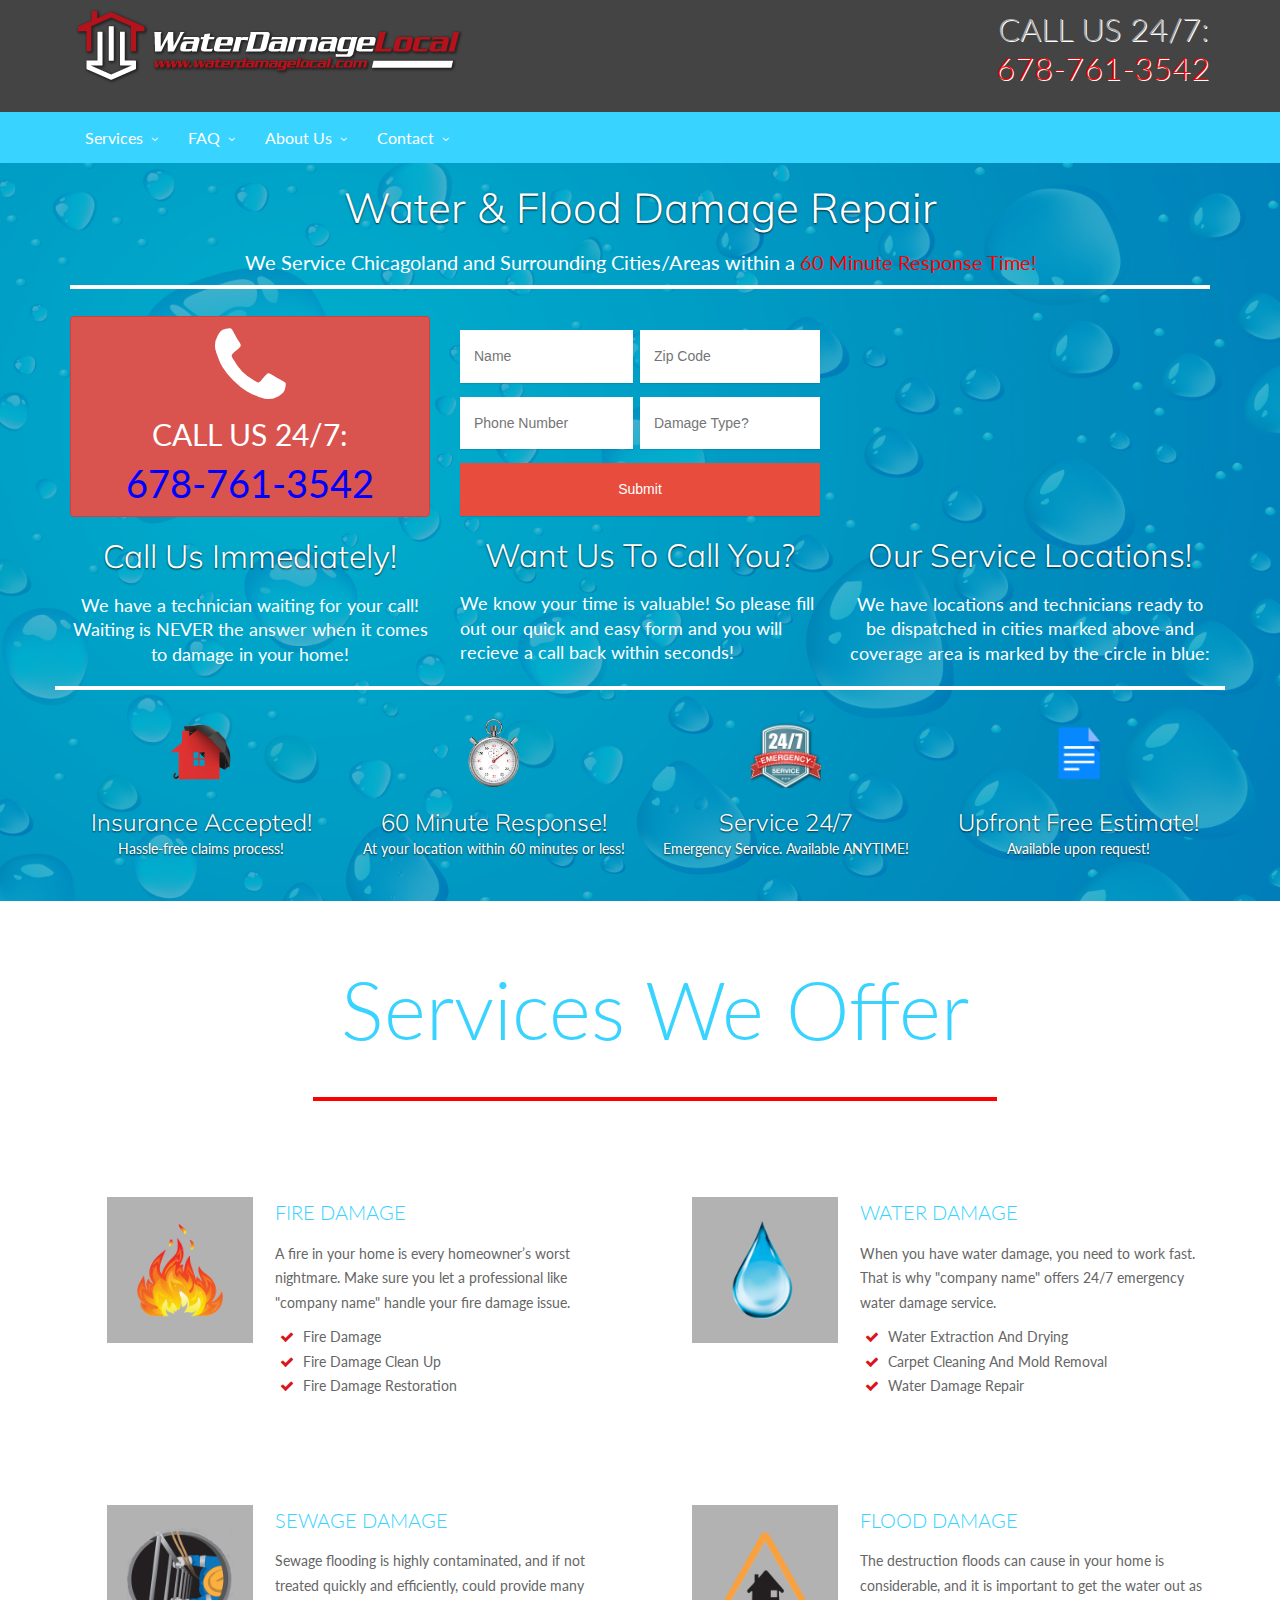
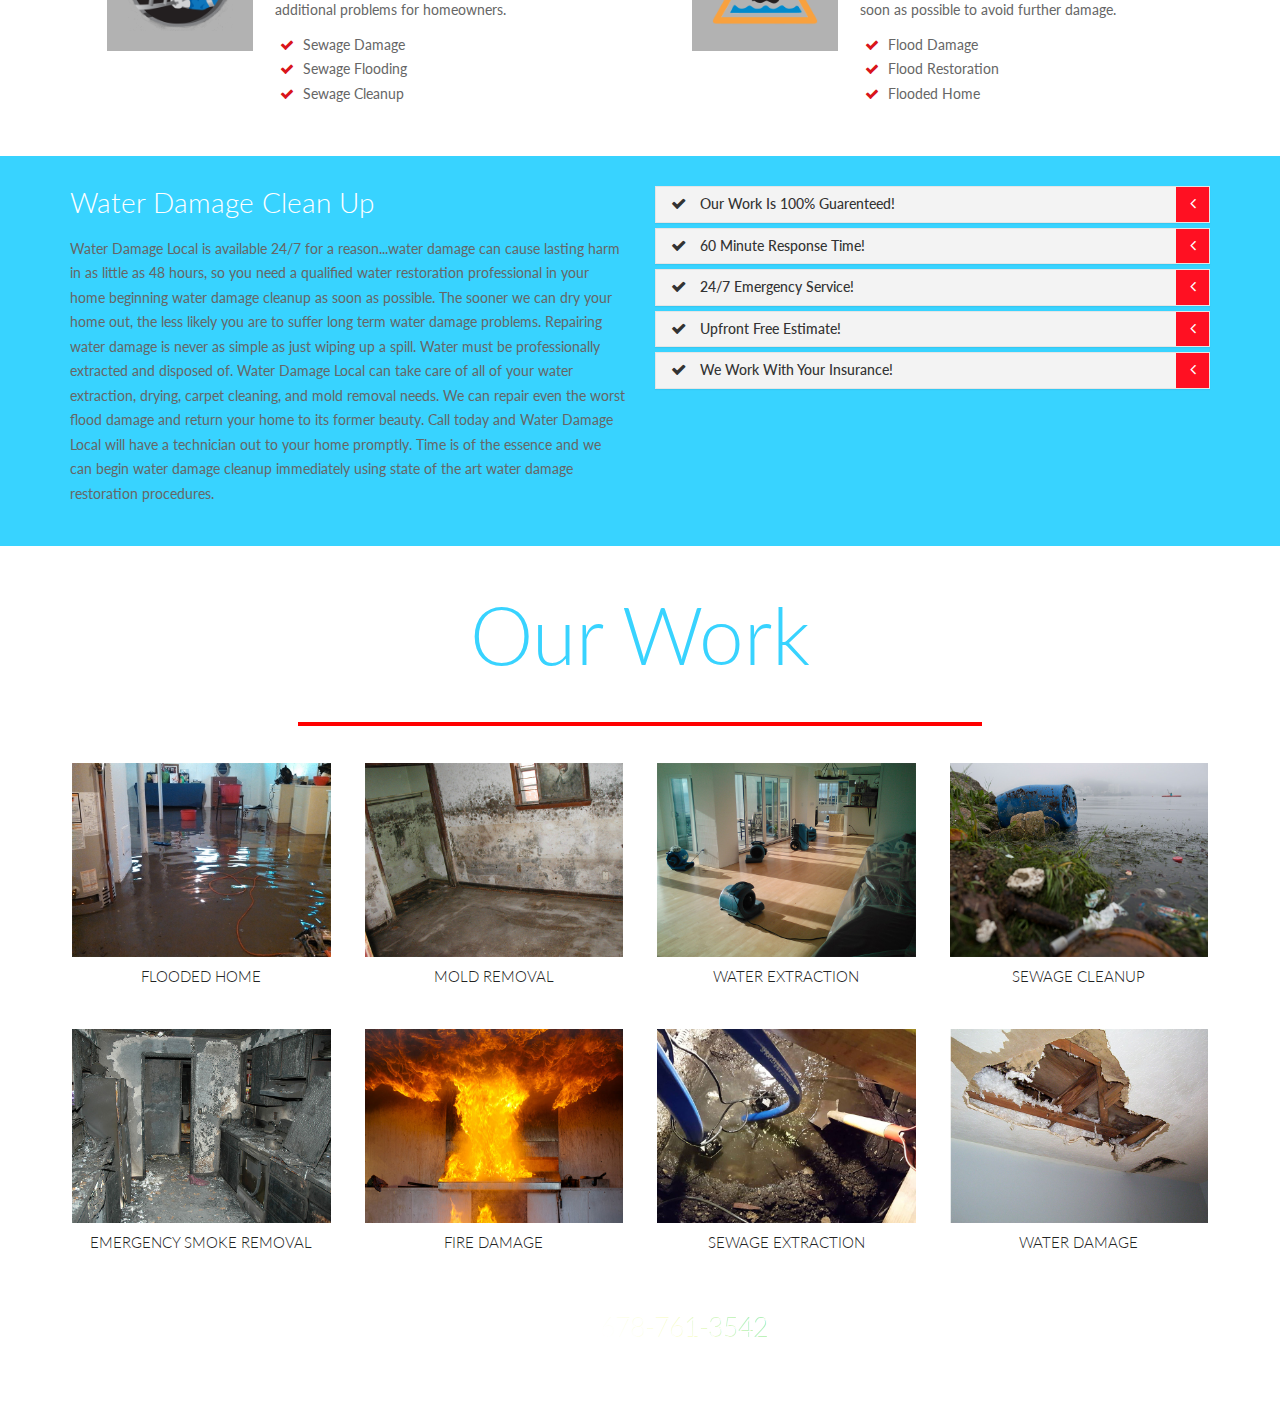
<file: index.html>
<!DOCTYPE html>
<html lang="en">

<head>
    <meta charset="UTF-8">
    <meta name="viewport" content="width=device-width, initial-scale=1">
    <meta name="viewport" content="width=device-width, initial-scale=1.0, minimum-scale=1.0, maximum-scale=1.0, user-scalable=no">

    <title>Water 911 Damage</title>

    <link rel="shortcut icon" href="assets/img/favicon.png" />

    <meta name="description" content="">

    <!-- CSS -->
    <link href="assets/css/preload.css" rel="stylesheet">

    <!-- Compiled in vendors.js -->
    <!--
    <link href="assets/css/bootstrap.min.css" rel="stylesheet">
    <link href="assets/css/bootstrap-switch.min.css" rel="stylesheet">
    <link href="assets/css/font-awesome.min.css" rel="stylesheet">
    <link href="assets/css/animate.min.css" rel="stylesheet">
    <link href="assets/css/slidebars.min.css" rel="stylesheet">
    <link href="assets/css/lightbox.css" rel="stylesheet">
    <link href="assets/css/jquery.bxslider.css" rel="stylesheet" />
    <link href="assets/css/buttons.css" rel="stylesheet">
    -->

    <link href="assets/css/vendors.css" rel="stylesheet">
    <link href="assets/css/syntaxhighlighter/shCore.css" rel="stylesheet" >

    <link href="assets/css/style-blue5.css" rel="stylesheet" title="default">
    <link href="assets/css/width-full.css" rel="stylesheet" title="default">

    <!-- <link href="assets/css/font-awesome/font-awesome.min.css" rel="stylesheet"> -->


    <!-- HTML5 shim and Respond.js IE8 support of HTML5 elements and media queries -->
    <!--[if lt IE 9]>
        <script src="assets/js/html5shiv.min.js"></script>
        <script src="assets/js/respond.min.js"></script>
    <![endif]-->
</head>

<header id="header-full-top" class="hidden-xs header-full-dark">
    <div class="container">
        <div class="header-full-title">
            <img src="assets/img/wdl.png" />
        </div>
        <nav class="top-nav">
            <h1 style="
              margin-top: 10px;
              margin-bottom: 0px;">
              CALL US 24/7:</h1>
            <h1 style="
              margin-top: 0px;
              margin-bottom: 0px;"
              class="phone-number-top">678-761-3542</h1>


            <div class="dropdown animated fadeInDown animation-delay-13">
                <div class="dropdown-menu dropdown-menu-right dropdown-search-box animated fadeInUp">
                    <form role="form">
                        <div class="input-group">
                            <input type="text" class="form-control" placeholder="Search...">
                            <span class="input-group-btn">
                                <button class="btn btn-ar btn-primary" type="button">Go!</button>
                            </span>
                        </div><!-- /input-group -->
                    </form>
                </div>
            </div> <!-- dropdown -->
        </nav>
    </div> <!-- container -->
</header> <!-- header-full -->



<nav class="navbar navbar-default navbar-header-full navbar-inverse yamm navbar-static-top" role="navigation" id="header">
    <div class="container">
        <!-- Brand and toggle get grouped for better mobile display -->
        <div class="navbar-header">
            <button type="button" class="navbar-toggle" data-toggle="collapse" data-target="#bs-example-navbar-collapse-1">
                <span class="sr-only">Toggle navigation</span>
                <i class="fa fa-bars"></i>
            </button>
            <img src="assets/img/wdl.png" id="ar-brand" style="padding-top: 0px; padding-bottom: 0px;" class="navbar-brand hidden-lg hidden-md hidden-sm navbar-inverse"></img>
        </div> <!-- navbar-header -->

        <!-- Collect the nav links, forms, and other content for toggling -->
        <div class="collapse navbar-collapse" id="bs-example-navbar-collapse-1">

            <ul class="nav navbar-nav">
                <li class="dropdown">
                    <a href="javascript:void(0);" class="dropdown-toggle" data-toggle="dropdown" data-hover="dropdown">Services</a>
                     <ul class="dropdown-menu dropdown-menu-left animated-2x animated fadeIn">
                        <li><a href="index.html">Option 1: Default</a></li>
                    </ul>
                </li>

                <li class="dropdown">
                    <a href="javascript:void(0);" class="dropdown-toggle" data-toggle="dropdown" data-hover="dropdown">FAQ</a>
                     <ul class="dropdown-menu dropdown-menu-left animated-2x animated fadeIn">
                        <li><a href="page_faq.html">Option 1: Default</a></li>
                    </ul>
                </li>

                <li class="dropdown">
                    <a href="javascript:void(0);" class="dropdown-toggle" data-toggle="dropdown" data-hover="dropdown">About Us</a>
                     <ul class="dropdown-menu dropdown-menu-left animated-2x animated fadeIn">
                        <li><a href="index.html">Option 1: Default</a></li>
                    </ul>
                </li>

                <li class="dropdown">
                    <a href="javascript:void(0);" class="dropdown-toggle" data-toggle="dropdown" data-hover="dropdown">Contact</a>
                     <ul class="dropdown-menu dropdown-menu-left animated-2x animated fadeIn">
                        <li><a href="index.html">Option 1: Default</a></li>
                    </ul>
                </li>

             </ul>
        </div><!-- navbar-collapse -->
    </div><!-- container -->
</nav>

<header id="header-full">
    <div class="wrap-primary">
        <div class="container">
            <h1 class="head-title animated bounceInDown animation-delay-2">Water &amp; Flood Damage Repair</h1>
            <p class="sub-title animated bounceInDown animation-delay-2">We Service Chicagoland and Surrounding Cities/Areas within a <span class="response-time">60 Minute Response Time!</span></p>
            <div class="separator animated bounceInDown animation-delay-2"></div>

          <div class="row">


            <div class="col-md-4 animated fadeInDown animation-delay-19 text-center">
              <!-- <h1 class="animated bounceInDown animation-delay-19">Call Us Immediately!</h1>
              <p class="contact-section animated bounceInDown animation-delay-19">We have a technician waiting for your call! Waiting is NEVER the answer when it comes to damage in your home!</p> -->
              <a href="tel:678-761-3542" class="button-phone btn btn-block btn-danger">
                <i class="fa fa-phone fa-3x"></i>
                <br />
                CALL US 24/7:
                <br />
                <span class="phone-number">678-761-3542</span>
              </a>
              <h1 class="animated bounceInDown animation-delay-19">Call Us Immediately!</h1>
              <p class="contact-section animated bounceInDown animation-delay-19">We have a technician waiting for your call! Waiting is NEVER the answer when it comes to damage in your home!</p>
            </div>

            <div class="col-md-4 animated fadeInDown animation-delay-19">
              <!-- <h1 class="animated bounceInDown animation-delay-19">Want Us To Call You?</h1>
              <p class="contact-section animated bounceInDown animation-delay-19">We know your time is valuable! So please fill out our quick and easy form and you will recieve a call back within seconds!</p> -->
              <form class="cf animated bounceInDown animation-delay-19" style="margin-top: 0px";>
                <div class="half left cf">
                  <input type="text" id="input-name" placeholder="Name">
                  <input type="email" id="input-email" placeholder="Phone Number">
                </div>
                <div class="half right cf">
                  <input type="text" id="input-subject" placeholder="Zip Code">
                  <input type="text" id="input-subject" placeholder="Damage Type?">
                </div>
                <input type="submit" value="Submit" id="input-submit">
              </form>
              <h1 class="animated bounceInDown animation-delay-19">Want Us To Call You?</h1>
              <p class="contact-section animated bounceInDown animation-delay-19">We know your time is valuable! So please fill out our quick and easy form and you will recieve a call back within seconds!</p>
            </div>

            <div class="col-md-4 animated fadeInDown animation-delay-19 text-center">
              <!-- <h1 class="animated bounceInDown animation-delay-19">Our Service Locations!</h1>
              <p class="contact-section animated bounceInDown animation-delay-19">We have locations and technicians ready to be dispatched in cities marked below and coverage area is marked by the circle in blue:</p> -->
              <!-- GOOGLE MAPS API -->
                <iframe src="https://www.google.com/maps/embed?pb=!1m14!1m12!1m3!1d7098.94326104394!2d78.0430654485247!3d27.172909818538997!2m3!1f0!2f0!3f0!3m2!1i1024!2i768!4f13.1!5e0!3m2!1sen!2s!4v1385710909804"
                  align="middle" width="400" height="200" frameborder="0" style="border:0">
                </iframe>
                <h1 class="animated bounceInDown animation-delay-19">Our Service Locations!</h1>
                <p class="contact-section animated bounceInDown animation-delay-19">We have locations and technicians ready to be dispatched in cities marked above and coverage area is marked by the circle in blue:</p>
            </div>
            <div class="separator new animated bounceInDown animation-delay-27"></div>
          </div>

            <div class="row header-full-icons text-center">
                <div class="col-sm-3 animated fadeInDown animation-delay-27">
                    <span><img class="choose-us" src="assets/img/home-insurance.png"></img></span>
                    <h3 style="
                    margin-bottom: 0px;">Insurance Accepted!</h3>
                    <p class="text-center">Hassle-free claims process!</p>
                </div>
                <div class="col-sm-3 animated fadeInDown animation-delay-27">
                    <span><img class="choose-us" src="assets/img/stopwatch.png"></img></span>
                    <h3 style="
                    margin-bottom: 0px;">60 Minute Response!</h3>
                    <p class="text-center">At your location within 60 minutes or less!</p>
                </div>
                <div class="col-sm-3 animated fadeInDown animation-delay-27">
                    <span><img class="choose-us" src="assets/img/emergency.png"></img></span>
                    <h3 style="
                    margin-bottom: 0px;">Service 24/7</h3>
                    <p class="text-center">Emergency Service. Available ANYTIME!</p>
                </div>
                <div class="col-sm-3 animated fadeInDown animation-delay-27">
                    <span><img class="choose-us" src="assets/img/quote.png"></img></span>
                    <h3 style="
                    margin-bottom: 0px;">Upfront Free Estimate!</h3>
                    <p class="text-center">Available upon request!</p>
                </div>
            </div>
        </div>
    </div>
</header>

    <div class="container">
      <!-- services -->
      <section id="services" class="section wow fadeInUp">
        <div class="container">

          <div class="section-heading">
            <div class="section-heading">
							<h2>Services We Offer</h2>
							<div class="separator-service"></div>
						</div>
          </div>

          <div class="row">
            <div class="col-md-6">
              <div class="services style3">
                <img src="assets/img/firedrop.png" class="service-icons"></img>
                <div class="content">
                  <h4>Fire Damage</h4>
                  <p>
                    A fire in your home is every homeowner’s worst nightmare. Make sure you let a professional like "company name" handle your fire damage issue.</p>
                  <ul>
                    <li> Fire Damage </li>
                    <li> Fire Damage Clean Up </li>
                    <li> Fire Damage Restoration </li>
                  </ul>
                </div>
              </div>
            </div>
            <div class="col-md-6">
              <div class="services style3">
                <img src="assets/img/waterdrop.png" class="service-icons"></img>
                <div class="content">
                  <h4>Water Damage</h4>
                  <p>When you have water damage, you need to work fast. That is why "company name" offers 24/7 emergency water damage service.</p>
                  <ul>
                    <li> Water Extraction And Drying </li>
                    <li> Carpet Cleaning And Mold Removal </li>
                    <li> Water Damage Repair </li>
                  </ul>
                </div>
              </div>
            </div>
          </div><!-- ./row -->

          <div class="row">
            <div class="col-md-6">
              <div class="services style3">
                <img src="assets/img/sewage.png" class="service-icons"></img>
                <div class="content">
                  <h4>Sewage Damage</h4>
                  <p> Sewage flooding is highly contaminated, and if not treated quickly and efficiently, could provide many additional problems for homeowners.</p>
                  <ul>
                    <li> Sewage Damage </li>
                    <li> Sewage Flooding </li>
                    <li> Sewage Cleanup </li>
                  </ul>
                </div>
              </div>
            </div>
            <div class="col-md-6">
              <div class="services style3">
                <img src="assets/img/flood.png" class="service-icons"></img>
                <div class="content">
                  <h4>Flood Damage</h4>
                  <p>The destruction floods can cause in your home is considerable, and it is important to get the water out as soon as possible to avoid further damage.</p>
                  <ul>
                    <li> Flood Damage </li>
                    <li> Flood Restoration </li>
                    <li> Flooded Home </li>
                  </ul>
                </div>
              </div>
            </div>
          </div><!-- ./row -->
        </div>
      </section>
      <!-- ./services -->
    </div>

    <section class="margin-bottom">
      <div class="container">
       <div class="row">
            <div class="col-md-6 wow fadeInRight">
                <h2 class="no-margin-top">Water Damage Clean Up</h2>
                <p>Water Damage Local is available 24/7 for a reason...water damage can cause lasting harm in as little as 48 hours, so you need a qualified water restoration professional in your home beginning water damage cleanup as soon as possible. The sooner we can dry your home out, the less likely you are to suffer long term water damage problems. Repairing water damage is never as simple as just wiping up a spill. Water must be professionally extracted and disposed of. Water Damage Local can take care of all of your water extraction, drying, carpet cleaning, and mold removal needs. We can repair even the worst flood damage and return your home to its former beauty. Call today and Water Damage Local will have a technician out to your home promptly. Time is of the essence and we can begin water damage cleanup immediately using state of the art water damage restoration procedures.</p>

            </div>
            <div class="col-md-6">
                <div class="panel-group" id="accordion">
                  <div class="panel panel-default wow fadeInUp">
                    <div class="panel-heading panel-heading-link">
                        <a data-toggle="collapse" data-parent="#accordion" href="#collapseOne" class="collapsed">
                          <i class="fa fa-check"></i>
                          Our Work Is 100% Guarenteed!
                        </a>
                    </div>
                    <div id="collapseOne" class="panel-collapse collapse">
                      <div class="panel-body">
                        <p>We guarentee our work for a full year! We want you to have the highest quality of work done, and that is why you should choose us!</p>
                      </div>
                    </div>
                  </div>
                  <div class="panel panel-default wow fadeInUp">
                    <div class="panel-heading panel-heading-link">
                        <a data-toggle="collapse" data-parent="#accordion" href="#collapseTwo" class="collapsed">
                          <i class="fa fa-check"></i>
                          60 Minute Response Time!
                        </a>
                    </div>
                    <div id="collapseTwo" class="panel-collapse collapse">
                      <div class="panel-body">
                        <p>At your door in 60 minutes or less! It's important to get started ASAP. Give us a call today!</p>
                      </div>
                    </div>
                  </div>
                  <div class="panel panel-default wow fadeInUp">
                    <div class="panel-heading panel-heading-link">
                        <a data-toggle="collapse" data-parent="#accordion" href="#collapseThree" class="collapsed">
                          <i class="fa fa-check"></i>
                          24/7 Emergency Service!
                        </a>
                    </div>
                    <div id="collapseThree" class="panel-collapse collapse">
                      <div class="panel-body">
                        <p>We are open 24 hours, 7 days a week! Water Damage emergencies are nothing to mess around with.</p>
                      </div>
                    </div>
                  </div>
                  <div class="panel panel-default wow fadeInUp">
                    <div class="panel-heading panel-heading-link">
                        <a data-toggle="collapse" data-parent="#accordion" href="#collapseFour" class="collapsed">
                          <i class="fa fa-check"></i>
                          Upfront Free Estimate!
                        </a>
                    </div>
                    <div id="collapseFour" class="panel-collapse collapse">
                      <div class="panel-body">
                        <p>Estimate available upon request! We take our work very serious and feel it's only right to give you the best service posible!</p>
                      </div>
                    </div>
                  </div>
                  <div class="panel panel-default wow fadeInUp">
                    <div class="panel-heading panel-heading-link">
                        <a data-toggle="collapse" data-parent="#accordion" href="#collapseFive" class="collapsed">
                          <i class="fa fa-check"></i>
                          We Work With Your Insurance!
                        </a>
                    </div>
                    <div id="collapseFive" class="panel-collapse collapse">
                      <div class="panel-body">
                        <p>We work with your insurance directly! Allowing you more time to do what you need to during a stressful time like a water damage emergency!</p>
                      </div>
                    </div>
                  </div>
                </div>
            </div>
       </div>
     </div>
   </section>


    <!-- gallery -->
		<section id="gallery" class="gallery-slider section">
			<div class="container">

				<div class="section-heading">
					<h2 class="gallery-header">Our Work</h2>
          <div class="separator-service"></div>
				</div>

				<div class="row">

					<div class="col-md-3 col-sm-6">
						<div class="image-box">
								<figure><img src="assets/img/floodedhome1.jpg" alt="image" class="img-responsive"></figure>
							<div class="caption">
								<a href="#" data-toggle="modal" data-target="#modal-popup"><h4>Flooded Home</h4></a>
							</div>
						</div>
					</div>
					<div class="col-md-3 col-sm-6">
						<div class="image-box">
								<figure><img src="assets/img/mold1.jpg" alt="image" class="img-responsive"></figure>
							<div class="caption">
								<a href="#" data-toggle="modal" data-target="#modal-popup"><h4>Mold Removal</h4></a>
							</div>
						</div>
					</div>
					<div class="col-md-3 col-sm-6">
						<div class="image-box">
								<figure><img src="assets/img/waterextraction.jpg" alt="image" class="img-responsive"></figure>
							<div class="caption">
								<a href="#" data-toggle="modal" data-target="#modal-popup"><h4>Water Extraction</h4></a>
							</div>
						</div>
					</div>
					<div class="col-md-3 col-sm-6">
						<div class="image-box">
								<figure><img src="assets/img/sewagecleanup.jpg" alt="image" class="img-responsive"></figure>
							<div class="caption">
								<a href="#" data-toggle="modal" data-target="#modal-popup"><h4>Sewage Cleanup</h4></a>
							</div>
						</div>
					</div>
				</div><!-- ./row -->

				<div class="row">
					<div class="col-md-3 col-sm-6">
						<div class="image-box">
								<figure><img src="assets/img/firedamage.jpg" alt="image" class="img-responsive"></figure>
							<div class="caption">
								<a href="#" data-toggle="modal" data-target="#modal-popup"><h4>Emergency Smoke Removal</h4></a>
							</div>
						</div>
					</div>
					<div class="col-md-3 col-sm-6">
						<div class="image-box">
								<figure><img src="assets/img/smoke.jpg" alt="image" class="img-responsive"></figure>
							<div class="caption">
								<a href="#" data-toggle="modal" data-target="#modal-popup"><h4>Fire Damage</h4></a>
							</div>
						</div>
					</div>
					<div class="col-md-3 col-sm-6">
						<div class="image-box">
								<figure><img src="assets/img/sewage-removal.jpg" alt="image" class="img-responsive"></figure>
							<div class="caption">
								<a href="#" data-toggle="modal" data-target="#modal-popup"><h4>Sewage Extraction</h4></a>
							</div>
						</div>
					</div>
					<div class="col-md-3 col-sm-6">
						<div class="image-box">
								<figure><img src="assets/img/waterdamage.jpg" alt="image" class="img-responsive"></figure>
							<div class="caption">
								<a href="#" data-toggle="modal" data-target="#modal-popup"><h4>Water Damage</h4></a>
							</div>
						</div>
					</div>
				</div><!-- ./row -->
		</section>

</div> <!-- boxed -->
</div> <!-- sb-site -->

<div class="banner-top">
  <div class="flex-banner">
    <span class="constellation"></span>
    <span class="title-text">
    <h3 class="wdl">Water Damage Local</h3>
    <h1 class="wdl-number">
      678-761-3542
    </h1>
    <h3 class="emergency-response">24/7 Water Damage Emergencies</h3>
    </span>
  </div>
</div>

<div class="banner-bottom">
<p class="copyright">
  COPYRIGHT © 2016 FLOOD911DAMAGE.COM. ALL RIGHTS RESERVED.
</p>
</div>

<!-- Scripts -->
<!-- Compiled in vendors.js -->
<!--
<script src="assets/js/jquery.min.js"></script>
<script src="assets/js/jquery.cookie.js"></script>
<script src="assets/js/imagesloaded.pkgd.min.js"></script>
<script src="assets/js/bootstrap.min.js"></script>
<script src="assets/js/bootstrap-switch.min.js"></script>
<script src="assets/js/wow.min.js"></script>
<script src="assets/js/slidebars.min.js"></script>
<script src="assets/js/jquery.bxslider.min.js"></script>
<script src="assets/js/holder.js"></script>
<script src="assets/js/buttons.js"></script>
<script src="assets/js/jquery.mixitup.min.js"></script>
<script src="assets/js/circles.min.js"></script>
<script src="assets/js/masonry.pkgd.min.js"></script>
<script src="assets/js/jquery.matchHeight-min.js"></script>
-->

<script src="assets/js/vendors.js"></script>

<!-- Syntaxhighlighter -->
<script src="assets/js/syntaxhighlighter/shCore.js"></script>
<script src="assets/js/syntaxhighlighter/shBrushXml.js"></script>
<script src="assets/js/syntaxhighlighter/shBrushJScript.js"></script>

<script src="assets/js/DropdownHover.js"></script>
<script src="assets/js/app.js"></script>
<script src="assets/js/holder.js"></script>
<script src="assets/js/home_full.js"></script>


</body>

</html>
</file>
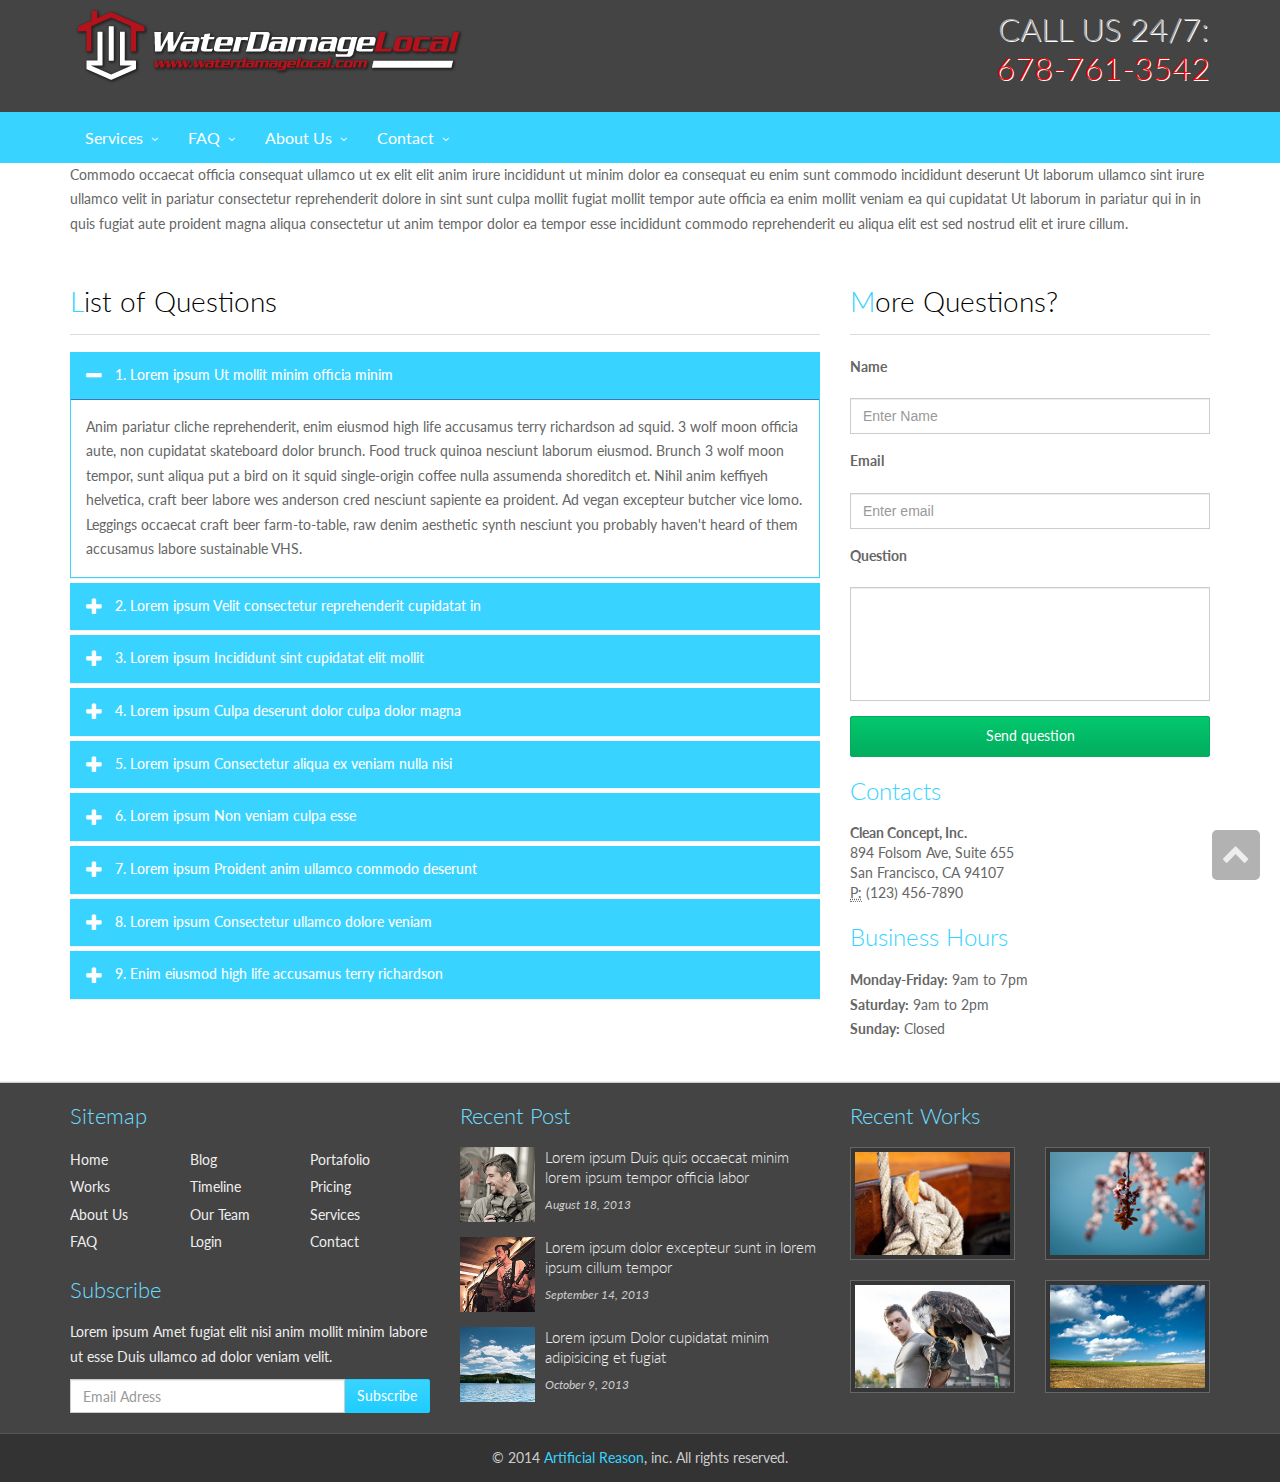
<file: page_faq.html>
<!DOCTYPE html>
<html lang="en">

<head>
    <meta charset="UTF-8">
    <meta name="viewport" content="width=device-width, initial-scale=1">
    <meta name="viewport" content="width=device-width, initial-scale=1.0, minimum-scale=1.0, maximum-scale=1.0, user-scalable=no">

    <title>Water 911 Damage</title>

    <link rel="shortcut icon" href="assets/img/favicon.png" />

    <meta name="description" content="">

    <!-- CSS -->
    <link href="assets/css/preload.css" rel="stylesheet">

    <!-- Compiled in vendors.js -->
    <!--
    <link href="assets/css/bootstrap.min.css" rel="stylesheet">
    <link href="assets/css/bootstrap-switch.min.css" rel="stylesheet">
    <link href="assets/css/font-awesome.min.css" rel="stylesheet">
    <link href="assets/css/animate.min.css" rel="stylesheet">
    <link href="assets/css/slidebars.min.css" rel="stylesheet">
    <link href="assets/css/lightbox.css" rel="stylesheet">
    <link href="assets/css/jquery.bxslider.css" rel="stylesheet" />
    <link href="assets/css/buttons.css" rel="stylesheet">
    -->

    <link href="assets/css/vendors.css" rel="stylesheet">
    <link href="assets/css/syntaxhighlighter/shCore.css" rel="stylesheet" >

    <link href="assets/css/style-blue5.css" rel="stylesheet" title="default">
    <link href="assets/css/width-full.css" rel="stylesheet" title="default">

    <!-- <link href="assets/css/font-awesome/font-awesome.min.css" rel="stylesheet"> -->


    <!-- HTML5 shim and Respond.js IE8 support of HTML5 elements and media queries -->
    <!--[if lt IE 9]>
        <script src="assets/js/html5shiv.min.js"></script>
        <script src="assets/js/respond.min.js"></script>
    <![endif]-->
</head>


<header id="header-full-top" class="hidden-xs header-full-dark">
    <div class="container">
        <div class="header-full-title">
            <img src="assets/img/wdl.png" />
        </div>
        <nav class="top-nav">
            <h1 style="
              margin-top: 10px;
              margin-bottom: 0px;">
              CALL US 24/7:</h1>
            <h1 style="
              margin-top: 0px;
              margin-bottom: 0px;"
              class="phone-number-top">678-761-3542</h1>


            <div class="dropdown animated fadeInDown animation-delay-13">
                <div class="dropdown-menu dropdown-menu-right dropdown-search-box animated fadeInUp">
                    <form role="form">
                        <div class="input-group">
                            <input type="text" class="form-control" placeholder="Search...">
                            <span class="input-group-btn">
                                <button class="btn btn-ar btn-primary" type="button">Go!</button>
                            </span>
                        </div><!-- /input-group -->
                    </form>
                </div>
            </div> <!-- dropdown -->
        </nav>
    </div> <!-- container -->
</header> <!-- header-full -->

<nav class="navbar navbar-default navbar-header-full navbar-inverse yamm navbar-static-top" role="navigation" id="header">
    <div class="container">
        <!-- Brand and toggle get grouped for better mobile display -->
        <div class="navbar-header">
            <button type="button" class="navbar-toggle" data-toggle="collapse" data-target="#bs-example-navbar-collapse-1">
                <span class="sr-only">Toggle navigation</span>
                <i class="fa fa-bars"></i>
            </button>
            <a id="ar-brand" class="navbar-brand hidden-lg hidden-md hidden-sm navbar-inverse" href="index.html">Water Damage Local</a>
        </div> <!-- navbar-header -->

        <!-- Collect the nav links, forms, and other content for toggling -->
        <div class="collapse navbar-collapse" id="bs-example-navbar-collapse-1">

            <ul class="nav navbar-nav">
                <li class="dropdown">
                    <a href="javascript:void(0);" class="dropdown-toggle" data-toggle="dropdown" data-hover="dropdown">Services</a>
                     <ul class="dropdown-menu dropdown-menu-left animated-2x animated fadeIn">
                        <li><a href="index.html">Option 1: Default</a></li>
                    </ul>
                </li>

                <li class="dropdown">
                    <a href="javascript:void(0);" class="dropdown-toggle" data-toggle="dropdown" data-hover="dropdown">FAQ</a>
                     <ul class="dropdown-menu dropdown-menu-left animated-2x animated fadeIn">
                        <li><a href="index.html">Option 1: Default</a></li>
                    </ul>
                </li>

                <li class="dropdown">
                    <a href="javascript:void(0);" class="dropdown-toggle" data-toggle="dropdown" data-hover="dropdown">About Us</a>
                     <ul class="dropdown-menu dropdown-menu-left animated-2x animated fadeIn">
                        <li><a href="index.html">Option 1: Default</a></li>
                    </ul>
                </li>

                <li class="dropdown">
                    <a href="javascript:void(0);" class="dropdown-toggle" data-toggle="dropdown" data-hover="dropdown">Contact</a>
                     <ul class="dropdown-menu dropdown-menu-left animated-2x animated fadeIn">
                        <li><a href="index.html">Option 1: Default</a></li>
                    </ul>
                </li>

             </ul>
        </div><!-- navbar-collapse -->
    </div><!-- container -->
</nav>

<div class="container">
    <div class="row">
        <section>
             <div class="col-xs-12">
                <p>Commodo occaecat officia consequat ullamco ut ex elit elit anim irure incididunt ut minim dolor ea consequat eu enim sunt commodo incididunt deserunt Ut laborum ullamco sint irure ullamco velit in pariatur consectetur reprehenderit dolore in sint sunt culpa mollit fugiat mollit tempor aute officia ea enim mollit veniam ea qui cupidatat Ut laborum in pariatur qui in in quis fugiat aute proident magna aliqua consectetur ut anim tempor dolor ea tempor esse incididunt commodo reprehenderit eu aliqua elit est sed nostrud elit et irure cillum.</p>
             </div>
        </section>
        <div class="col-md-8">
            <h2 class="section-title">List of Questions</h2>
            <div class="panel-group" id="accordion1">
                <div class="panel panel-primary">
                    <div class="panel-heading panel-plus-link">
                            <a class="accordion-toggle" data-toggle="collapse" data-parent="#accordion1" href="#collapseOne1">
                                1. Lorem ipsum Ut mollit minim officia minim
                            </a>
                    </div>
                    <div id="collapseOne1" class="panel-collapse collapse in">
                        <div class="panel-body">
                            Anim pariatur cliche reprehenderit, enim eiusmod high life accusamus terry richardson ad squid. 3 wolf moon officia aute, non cupidatat skateboard dolor brunch. Food truck quinoa nesciunt laborum eiusmod. Brunch 3 wolf moon tempor, sunt aliqua put a bird on it squid single-origin coffee nulla assumenda shoreditch et. Nihil anim keffiyeh helvetica, craft beer labore wes anderson cred nesciunt sapiente ea proident. Ad vegan excepteur butcher vice lomo. Leggings occaecat craft beer farm-to-table, raw denim aesthetic synth nesciunt you probably haven't heard of them accusamus labore sustainable VHS.
                        </div>
                    </div>
                </div>
                <div class="panel panel-primary">
                    <div class="panel-heading panel-plus-link">
                            <a class="accordion-toggle collapsed" data-toggle="collapse" data-parent="#accordion1" href="#collapseTwo1">
                                2. Lorem ipsum Velit consectetur reprehenderit cupidatat in
                            </a>
                    </div>
                    <div id="collapseTwo1" class="panel-collapse collapse">
                        <div class="panel-body">
                            Anim pariatur cliche reprehenderit, enim eiusmod high life accusamus terry richardson ad squid. 3 wolf moon officia aute, non cupidatat skateboard dolor brunch. Food truck quinoa nesciunt laborum eiusmod. Brunch 3 wolf moon tempor, sunt aliqua put a bird on it squid single-origin coffee nulla assumenda shoreditch et. Nihil anim keffiyeh helvetica, craft beer labore wes anderson cred nesciunt sapiente ea proident. Ad vegan excepteur butcher vice lomo. Leggings occaecat craft beer farm-to-table, raw denim aesthetic synth nesciunt you probably haven't heard of them accusamus labore sustainable VHS.
                        </div>
                    </div>
                </div>
                <div class="panel panel-primary">
                    <div class="panel-heading panel-plus-link">
                            <a class="accordion-toggle collapsed" data-toggle="collapse" data-parent="#accordion1" href="#collapseThree1">
                                3. Lorem ipsum Incididunt sint cupidatat elit mollit
                            </a>
                    </div>
                    <div id="collapseThree1" class="panel-collapse collapse">
                        <div class="panel-body">
                            Anim pariatur cliche reprehenderit, enim eiusmod high life accusamus terry richardson ad squid. 3 wolf moon officia aute, non cupidatat skateboard dolor brunch. Food truck quinoa nesciunt laborum eiusmod. Brunch 3 wolf moon tempor, sunt aliqua put a bird on it squid single-origin coffee nulla assumenda shoreditch et. Nihil anim keffiyeh helvetica, craft beer labore wes anderson cred nesciunt sapiente ea proident. Ad vegan excepteur butcher vice lomo. Leggings occaecat craft beer farm-to-table, raw denim aesthetic synth nesciunt you probably haven't heard of them accusamus labore sustainable VHS.
                        </div>
                    </div>
                </div>
                <div class="panel panel-primary">
                    <div class="panel-heading panel-plus-link">
                            <a class="accordion-toggle collapsed" data-toggle="collapse" data-parent="#accordion1" href="#collapseFour1">
                                4. Lorem ipsum Culpa deserunt dolor culpa dolor magna
                            </a>
                    </div>
                    <div id="collapseFour1" class="panel-collapse collapse">
                        <div class="panel-body">
                            Anim pariatur cliche reprehenderit, enim eiusmod high life accusamus terry richardson ad squid. 3 wolf moon officia aute, non cupidatat skateboard dolor brunch. Food truck quinoa nesciunt laborum eiusmod. Brunch 3 wolf moon tempor, sunt aliqua put a bird on it squid single-origin coffee nulla assumenda shoreditch et. Nihil anim keffiyeh helvetica, craft beer labore wes anderson cred nesciunt sapiente ea proident. Ad vegan excepteur butcher vice lomo. Leggings occaecat craft beer farm-to-table, raw denim aesthetic synth nesciunt you probably haven't heard of them accusamus labore sustainable VHS.
                        </div>
                    </div>
                </div>
                <div class="panel panel-primary">
                    <div class="panel-heading panel-plus-link">
                            <a class="accordion-toggle collapsed" data-toggle="collapse" data-parent="#accordion1" href="#collapseFive1">
                                5. Lorem ipsum Consectetur aliqua ex veniam nulla nisi
                            </a>
                    </div>
                    <div id="collapseFive1" class="panel-collapse collapse">
                        <div class="panel-body">
                            Anim pariatur cliche reprehenderit, enim eiusmod high life accusamus terry richardson ad squid. 3 wolf moon officia aute, non cupidatat skateboard dolor brunch. Food truck quinoa nesciunt laborum eiusmod. Brunch 3 wolf moon tempor, sunt aliqua put a bird on it squid single-origin coffee nulla assumenda shoreditch et. Nihil anim keffiyeh helvetica, craft beer labore wes anderson cred nesciunt sapiente ea proident. Ad vegan excepteur butcher vice lomo. Leggings occaecat craft beer farm-to-table, raw denim aesthetic synth nesciunt you probably haven't heard of them accusamus labore sustainable VHS.
                        </div>
                    </div>
                </div>
                <div class="panel panel-primary">
                    <div class="panel-heading panel-plus-link">
                            <a class="accordion-toggle collapsed" data-toggle="collapse" data-parent="#accordion1" href="#collapseSix1">
                                6. Lorem ipsum Non veniam culpa esse
                            </a>
                    </div>
                    <div id="collapseSix1" class="panel-collapse collapse">
                        <div class="panel-body">
                            Anim pariatur cliche reprehenderit, enim eiusmod high life accusamus terry richardson ad squid. 3 wolf moon officia aute, non cupidatat skateboard dolor brunch. Food truck quinoa nesciunt laborum eiusmod. Brunch 3 wolf moon tempor, sunt aliqua put a bird on it squid single-origin coffee nulla assumenda shoreditch et. Nihil anim keffiyeh helvetica, craft beer labore wes anderson cred nesciunt sapiente ea proident. Ad vegan excepteur butcher vice lomo. Leggings occaecat craft beer farm-to-table, raw denim aesthetic synth nesciunt you probably haven't heard of them accusamus labore sustainable VHS.
                        </div>
                    </div>
                </div>
                <div class="panel panel-primary">
                    <div class="panel-heading panel-plus-link">
                            <a class="accordion-toggle collapsed" data-toggle="collapse" data-parent="#accordion1" href="#collapseSeven1">
                                7. Lorem ipsum Proident anim ullamco commodo deserunt
                            </a>
                    </div>
                    <div id="collapseSeven1" class="panel-collapse collapse">
                        <div class="panel-body">
                            Anim pariatur cliche reprehenderit, enim eiusmod high life accusamus terry richardson ad squid. 3 wolf moon officia aute, non cupidatat skateboard dolor brunch. Food truck quinoa nesciunt laborum eiusmod. Brunch 3 wolf moon tempor, sunt aliqua put a bird on it squid single-origin coffee nulla assumenda shoreditch et. Nihil anim keffiyeh helvetica, craft beer labore wes anderson cred nesciunt sapiente ea proident. Ad vegan excepteur butcher vice lomo. Leggings occaecat craft beer farm-to-table, raw denim aesthetic synth nesciunt you probably haven't heard of them accusamus labore sustainable VHS.
                        </div>
                    </div>
                </div>
                <div class="panel panel-primary">
                    <div class="panel-heading panel-plus-link">
                            <a class="accordion-toggle collapsed" data-toggle="collapse" data-parent="#accordion1" href="#collapseEight1">
                                8. Lorem ipsum Consectetur ullamco dolore veniam
                            </a>
                    </div>
                    <div id="collapseEight1" class="panel-collapse collapse">
                        <div class="panel-body">
                            Anim pariatur cliche reprehenderit, enim eiusmod high life accusamus terry richardson ad squid. 3 wolf moon officia aute, non cupidatat skateboard dolor brunch. Food truck quinoa nesciunt laborum eiusmod. Brunch 3 wolf moon tempor, sunt aliqua put a bird on it squid single-origin coffee nulla assumenda shoreditch et. Nihil anim keffiyeh helvetica, craft beer labore wes anderson cred nesciunt sapiente ea proident. Ad vegan excepteur butcher vice lomo. Leggings occaecat craft beer farm-to-table, raw denim aesthetic synth nesciunt you probably haven't heard of them accusamus labore sustainable VHS.
                        </div>
                    </div>
                </div>
                <div class="panel panel-primary">
                    <div class="panel-heading panel-plus-link">
                            <a class="accordion-toggle collapsed" data-toggle="collapse" data-parent="#accordion1" href="#collapseNine1">
                                9. Enim eiusmod high life accusamus terry richardson
                            </a>
                    </div>
                    <div id="collapseNine1" class="panel-collapse collapse">
                        <div class="panel-body">
                            Anim pariatur cliche reprehenderit, enim eiusmod high life accusamus terry richardson ad squid. 3 wolf moon officia aute, non cupidatat skateboard dolor brunch. Food truck quinoa nesciunt laborum eiusmod. Brunch 3 wolf moon tempor, sunt aliqua put a bird on it squid single-origin coffee nulla assumenda shoreditch et. Nihil anim keffiyeh helvetica, craft beer labore wes anderson cred nesciunt sapiente ea proident. Ad vegan excepteur butcher vice lomo. Leggings occaecat craft beer farm-to-table, raw denim aesthetic synth nesciunt you probably haven't heard of them accusamus labore sustainable VHS.
                        </div>
                    </div>
                </div>
            </div> <!-- panel-group -->
        </div> <!-- col-md-8 -->
        <div class="col-md-4">
            <h2 class="section-title">More Questions?</h2>

            <form role="form">
                <div class="form-group">
                    <label for="InputName">Name</label>
                    <input type="email" class="form-control" id="InputName" placeholder="Enter Name">
                </div>
                <div class="form-group">
                    <label for="InputEmail">Email</label>
                    <input type="email" class="form-control" id="InputEmail" placeholder="Enter email">
                </div>
                <div class="form-group">
                    <label for="InputText">Question</label>
                    <textarea  id="InputText" class="form-control" rows="5"></textarea>
                </div>
                <button type="submit" class="btn btn-ar btn-success btn-lg btn-block">Send question</button>
            </form>
            <div class="contact-info">
                <h3>Contacts</h3>
                <address>
                    <strong>Clean Concept, Inc.</strong><br>
                    894 Folsom Ave, Suite 655<br>
                    San Francisco, CA 94107<br>
                    <abbr title="Phone">P:</abbr> (123) 456-7890
                </address>

                <!-- Business Hours -->
                <h3>Business Hours</h3>
                <ul class="list-unstyled">
                    <li><strong>Monday-Friday:</strong> 9am to 7pm</li>
                    <li><strong>Saturday:</strong> 9am to 2pm</li>
                    <li><strong>Sunday:</strong> Closed</li>
                </ul>
            </div>
        </div>
    </div> <!-- row -->
</div> <!-- container -->


<aside id="footer-widgets">
    <div class="container">
        <div class="row">
            <div class="col-md-4">
                <h3 class="footer-widget-title">Sitemap</h3>
                <ul class="list-unstyled three_cols">
                    <li><a href="index.html">Home</a></li>
                    <li><a href="blog.html">Blog</a></li>
                    <li><a href="portfolio_sidebar.html">Portafolio</a></li>
                    <li><a href="portfolio_topvar.html">Works</a></li>
                    <li><a href="page_timeline_left.html">Timeline</a></li>
                    <li><a href="page_pricing.html">Pricing</a></li>
                    <li><a href="page_about2.html">About Us</a></li>
                    <li><a href="page_team.html">Our Team</a></li>
                    <li><a href="page_services.html">Services</a></li>
                    <li><a href="page_support.html">FAQ</a></li>
                    <li><a href="page_login_full.html">Login</a></li>
                    <li><a href="page_contact.html">Contact</a></li>
                </ul>
                <h3 class="footer-widget-title">Subscribe</h3>
                <p>Lorem ipsum Amet fugiat elit nisi anim mollit minim labore ut esse Duis ullamco ad dolor veniam velit.</p>
                <div class="input-group">
                    <input type="text" class="form-control" placeholder="Email Adress">
                    <span class="input-group-btn">
                        <button class="btn btn-ar btn-primary" type="button">Subscribe</button>
                    </span>
                </div><!-- /input-group -->
            </div>
            <div class="col-md-4">
                <div class="footer-widget">
                    <h3 class="footer-widget-title">Recent Post</h3>
                    <div class="media">
                        <a class="pull-left" href="#"><img class="media-object" src="assets/img/demo/m2.jpg" width="75" height="75" alt="image"></a>
                        <div class="media-body">
                            <h4 class="media-heading"><a href="#">Lorem ipsum Duis quis occaecat minim lorem ipsum tempor officia labor</a></h4>
                            <small>August 18, 2013</small>
                        </div>
                    </div>
                    <div class="media">
                        <a class="pull-left" href="#"><img class="media-object" src="assets/img/demo/m11.jpg" width="75" height="75" alt="image"></a>
                        <div class="media-body">
                            <h4 class="media-heading"><a href="#">Lorem ipsum dolor excepteur sunt in lorem ipsum cillum tempor</a></h4>
                            <small>September 14, 2013</small>
                        </div>
                    </div>
                    <div class="media">
                        <a class="pull-left" href="#"><img class="media-object" src="assets/img/demo/m4.jpg" width="75" height="75" alt="image"></a>
                        <div class="media-body">
                            <h4 class="media-heading"><a href="#">Lorem ipsum Dolor cupidatat minim adipisicing et fugiat</a></h4>
                            <small>October 9, 2013</small>
                        </div>
                    </div>
                </div>
            </div>
            <div class="col-md-4">
                <div class="footer-widget">
                    <h3 class="footer-widget-title">Recent Works</h3>
                    <div class="row">
                        <div class="col-lg-6 col-md-6 col-sm-3 col-xs-6">
                            <a href="#" class="thumbnail"><img src="assets/img/demo/wf1.jpg" class="img-responsive" alt="Image"></a>
                        </div>
                        <div class="col-lg-6 col-md-6 col-sm-3 col-xs-6">
                            <a href="#" class="thumbnail"><img src="assets/img/demo/wf2.jpg" class="img-responsive" alt="Image"></a>
                        </div>
                        <div class="col-lg-6 col-md-6 col-sm-3 col-xs-6">
                            <a href="#" class="thumbnail"><img src="assets/img/demo/wf3.jpg" class="img-responsive" alt="Image"></a>
                        </div>
                        <div class="col-lg-6 col-md-6 col-sm-3 col-xs-6">
                            <a href="#" class="thumbnail"><img src="assets/img/demo/wf4.jpg" class="img-responsive" alt="Image"></a>
                        </div>
                    </div>
                </div>
            </div>
        </div> <!-- row -->
    </div> <!-- container -->
</aside> <!-- footer-widgets -->
<footer id="footer">
    <p>&copy; 2014 <a href="#">Artificial Reason</a>, inc. All rights reserved.</p>
</footer>

</div> <!-- boxed -->
</div> <!-- sb-site -->

<div class="sb-slidebar sb-right">
    <div class="input-group">
        <input type="text" class="form-control" placeholder="Search...">
        <span class="input-group-btn">
            <button class="btn btn-default" type="button"><i class="fa fa-search"></i></button>
        </span>
    </div><!-- /input-group -->

    <h2 class="slidebar-header no-margin-bottom">Navigation</h2>
    <ul class="slidebar-menu">
        <li><a href="index.html">Home</a></li>
        <li><a href="portfolio_topbar.html">Portfolio</a></li>
        <li><a href="page_about3.html">About us</a></li>
        <li><a href="blog.html">Blog</a></li>
        <li><a href="page_contact.html">Contact</a></li>
    </ul>

    <h2 class="slidebar-header">Social Media</h2>
    <div class="slidebar-social-icons">
        <a href="#" class="social-icon-ar rss"><i class="fa fa-rss"></i></a>
        <a href="#" class="social-icon-ar facebook"><i class="fa fa-facebook"></i></a>
        <a href="#" class="social-icon-ar twitter"><i class="fa fa-twitter"></i></a>
        <a href="#" class="social-icon-ar pinterest"><i class="fa fa-pinterest"></i></a>
        <a href="#" class="social-icon-ar instagram"><i class="fa fa-instagram"></i></a>
        <a href="#" class="social-icon-ar wordpress"><i class="fa fa-wordpress"></i></a>
        <a href="#" class="social-icon-ar linkedin"><i class="fa fa-linkedin"></i></a>
        <a href="#" class="social-icon-ar flickr"><i class="fa fa-flickr"></i></a>
        <a href="#" class="social-icon-ar vine"><i class="fa fa-vine"></i></a>
        <a href="#" class="social-icon-ar dribbble"><i class="fa fa-dribbble"></i></a>
    </div>
</div> <!-- sb-slidebar sb-right -->
<div id="back-top">
    <a href="#header"><i class="fa fa-chevron-up"></i></a>
</div>

<!-- Scripts -->
<!-- Compiled in vendors.js -->
<!--
<script src="assets/js/jquery.min.js"></script>
<script src="assets/js/jquery.cookie.js"></script>
<script src="assets/js/imagesloaded.pkgd.min.js"></script>
<script src="assets/js/bootstrap.min.js"></script>
<script src="assets/js/bootstrap-switch.min.js"></script>
<script src="assets/js/wow.min.js"></script>
<script src="assets/js/slidebars.min.js"></script>
<script src="assets/js/jquery.bxslider.min.js"></script>
<script src="assets/js/holder.js"></script>
<script src="assets/js/buttons.js"></script>
<script src="assets/js/jquery.mixitup.min.js"></script>
<script src="assets/js/circles.min.js"></script>
<script src="assets/js/masonry.pkgd.min.js"></script>
<script src="assets/js/jquery.matchHeight-min.js"></script>
-->

<script src="assets/js/vendors.js"></script>

<!-- Syntaxhighlighter -->
<script src="assets/js/syntaxhighlighter/shCore.js"></script>
<script src="assets/js/syntaxhighlighter/shBrushXml.js"></script>
<script src="assets/js/syntaxhighlighter/shBrushJScript.js"></script>

<script src="assets/js/DropdownHover.js"></script>
<script src="assets/js/app.js"></script>
<script src="assets/js/holder.js"></script>
<script src="assets/js/home_full.js"></script>

</body>

</html>
</file>
<file: assets/css/preload.css>
body {
    overflow: hidden;
}

/* Preloader */

#preloader {
    position:fixed;
    top:0;
    left:0;
    right:0;
    bottom:0;
    background-color:#fff; /* change if the mask should have another color then white */
    z-index:99; /* makes sure it stays on top */
}

#status {
    width:200px;
    height:200px;
    position:absolute;
    left:50%; /* centers the loading animation horizontally one the screen */
    top:50%; /* centers the loading animation vertically one the screen */
    background-image:url(../img/preload.gif); /* path to your loading animation */
    background-repeat:no-repeat;
    background-position:center;
    margin:-100px 0 0 -100px; /* is width and height divided by two */
}
/*# sourceMappingURL=preload.css.map */
</file>
<file: assets/css/vendors.css>
/**
 * bxSlider v4.2.5
 * Copyright 2013-2015 Steven Wanderski
 * Written while drinking Belgian ales and listening to jazz

 * Licensed under MIT (http://opensource.org/licenses/MIT)
 */

/** VARIABLES 
===================================*/
/** RESET AND LAYOUT
===================================*/
.bx-wrapper {
  position: relative;
  margin: 0 auto 60px;
  padding: 0;
  *zoom: 1;
  -ms-touch-action: pan-y;
  touch-action: pan-y;
}
.bx-wrapper img {
  max-width: 100%;
  display: block;
}
.bxslider {
  margin: 0;
  padding: 0;
}
ul.bxslider {
  list-style: none;
}
.bx-viewport {
  /*fix other elements on the page moving (on Chrome)*/
  -webkit-transform: translatez(0);
}
/** THEME
===================================*/
.bx-wrapper {
  -moz-box-shadow: 0 0 5px #ccc;
  -webkit-box-shadow: 0 0 5px #ccc;
  box-shadow: 0 0 5px #ccc;
  border: 5px solid #fff;
  background: #fff;
}
.bx-wrapper .bx-pager,
.bx-wrapper .bx-controls-auto {
  position: absolute;
  bottom: -30px;
  width: 100%;
}
/* LOADER */
.bx-wrapper .bx-loading {
  min-height: 50px;
  background: url('images/bx_loader.gif') center center no-repeat #ffffff;
  height: 100%;
  width: 100%;
  position: absolute;
  top: 0;
  left: 0;
  z-index: 2000;
}
/* PAGER */
.bx-wrapper .bx-pager {
  text-align: center;
  font-size: .85em;
  font-family: Arial;
  font-weight: bold;
  color: #666;
  padding-top: 20px;
}
.bx-wrapper .bx-pager.bx-default-pager a {
  background: #666;
  text-indent: -9999px;
  display: block;
  width: 10px;
  height: 10px;
  margin: 0 5px;
  outline: 0;
  -moz-border-radius: 5px;
  -webkit-border-radius: 5px;
  border-radius: 5px;
}
.bx-wrapper .bx-pager.bx-default-pager a:hover,
.bx-wrapper .bx-pager.bx-default-pager a.active,
.bx-wrapper .bx-pager.bx-default-pager a:focus {
  background: #000;
}
.bx-wrapper .bx-pager-item,
.bx-wrapper .bx-controls-auto .bx-controls-auto-item {
  display: inline-block;
  *zoom: 1;
  *display: inline;
}
.bx-wrapper .bx-pager-item {
  font-size: 0;
  line-height: 0;
}
/* DIRECTION CONTROLS (NEXT / PREV) */
.bx-wrapper .bx-prev {
  left: 10px;
  background: url('images/controls.png') no-repeat 0 -32px;
}
.bx-wrapper .bx-prev:hover,
.bx-wrapper .bx-prev:focus {
  background-position: 0 0;
}
.bx-wrapper .bx-next {
  right: 10px;
  background: url('images/controls.png') no-repeat -43px -32px;
}
.bx-wrapper .bx-next:hover,
.bx-wrapper .bx-next:focus {
  background-position: -43px 0;
}
.bx-wrapper .bx-controls-direction a {
  position: absolute;
  top: 50%;
  margin-top: -16px;
  outline: 0;
  width: 32px;
  height: 32px;
  text-indent: -9999px;
  z-index: 9999;
}
.bx-wrapper .bx-controls-direction a.disabled {
  display: none;
}
/* AUTO CONTROLS (START / STOP) */
.bx-wrapper .bx-controls-auto {
  text-align: center;
}
.bx-wrapper .bx-controls-auto .bx-start {
  display: block;
  text-indent: -9999px;
  width: 10px;
  height: 11px;
  outline: 0;
  background: url('images/controls.png') -86px -11px no-repeat;
  margin: 0 3px;
}
.bx-wrapper .bx-controls-auto .bx-start:hover,
.bx-wrapper .bx-controls-auto .bx-start.active,
.bx-wrapper .bx-controls-auto .bx-start:focus {
  background-position: -86px 0;
}
.bx-wrapper .bx-controls-auto .bx-stop {
  display: block;
  text-indent: -9999px;
  width: 9px;
  height: 11px;
  outline: 0;
  background: url('images/controls.png') -86px -44px no-repeat;
  margin: 0 3px;
}
.bx-wrapper .bx-controls-auto .bx-stop:hover,
.bx-wrapper .bx-controls-auto .bx-stop.active,
.bx-wrapper .bx-controls-auto .bx-stop:focus {
  background-position: -86px -33px;
}
/* PAGER WITH AUTO-CONTROLS HYBRID LAYOUT */
.bx-wrapper .bx-controls.bx-has-controls-auto.bx-has-pager .bx-pager {
  text-align: left;
  width: 80%;
}
.bx-wrapper .bx-controls.bx-has-controls-auto.bx-has-pager .bx-controls-auto {
  right: 0;
  width: 35px;
}
/* IMAGE CAPTIONS */
.bx-wrapper .bx-caption {
  position: absolute;
  bottom: 0;
  left: 0;
  background: #666;
  background: rgba(80, 80, 80, 0.75);
  width: 100%;
}
.bx-wrapper .bx-caption span {
  color: #fff;
  font-family: Arial;
  display: block;
  font-size: .85em;
  padding: 10px;
}

/*!
 * Bootstrap v3.3.6 (http://getbootstrap.com)
 * Copyright 2011-2015 Twitter, Inc.
 * Licensed under MIT (https://github.com/twbs/bootstrap/blob/master/LICENSE)
 *//*! normalize.css v3.0.3 | MIT License | github.com/necolas/normalize.css */html{font-family:sans-serif;-webkit-text-size-adjust:100%;-ms-text-size-adjust:100%}body{margin:0}article,aside,details,figcaption,figure,footer,header,hgroup,main,menu,nav,section,summary{display:block}audio,canvas,progress,video{display:inline-block;vertical-align:baseline}audio:not([controls]){display:none;height:0}[hidden],template{display:none}a{background-color:transparent}a:active,a:hover{outline:0}abbr[title]{border-bottom:1px dotted}b,strong{font-weight:700}dfn{font-style:italic}h1{margin:.67em 0;font-size:2em}mark{color:#000;background:#ff0}small{font-size:80%}sub,sup{position:relative;font-size:75%;line-height:0;vertical-align:baseline}sup{top:-.5em}sub{bottom:-.25em}img{border:0}svg:not(:root){overflow:hidden}figure{margin:1em 40px}hr{height:0;-webkit-box-sizing:content-box;-moz-box-sizing:content-box;box-sizing:content-box}pre{overflow:auto}code,kbd,pre,samp{font-family:monospace,monospace;font-size:1em}button,input,optgroup,select,textarea{margin:0;font:inherit;color:inherit}button{overflow:visible}button,select{text-transform:none}button,html input[type=button],input[type=reset],input[type=submit]{-webkit-appearance:button;cursor:pointer}button[disabled],html input[disabled]{cursor:default}button::-moz-focus-inner,input::-moz-focus-inner{padding:0;border:0}input{line-height:normal}input[type=checkbox],input[type=radio]{-webkit-box-sizing:border-box;-moz-box-sizing:border-box;box-sizing:border-box;padding:0}input[type=number]::-webkit-inner-spin-button,input[type=number]::-webkit-outer-spin-button{height:auto}input[type=search]{-webkit-box-sizing:content-box;-moz-box-sizing:content-box;box-sizing:content-box;-webkit-appearance:textfield}input[type=search]::-webkit-search-cancel-button,input[type=search]::-webkit-search-decoration{-webkit-appearance:none}fieldset{padding:.35em .625em .75em;margin:0 2px;border:1px solid silver}legend{padding:0;border:0}textarea{overflow:auto}optgroup{font-weight:700}table{border-spacing:0;border-collapse:collapse}td,th{padding:0}/*! Source: https://github.com/h5bp/html5-boilerplate/blob/master/src/css/main.css */@media print{*,:after,:before{color:#000!important;text-shadow:none!important;background:0 0!important;-webkit-box-shadow:none!important;box-shadow:none!important}a,a:visited{text-decoration:underline}a[href]:after{content:" (" attr(href) ")"}abbr[title]:after{content:" (" attr(title) ")"}a[href^="javascript:"]:after,a[href^="#"]:after{content:""}blockquote,pre{border:1px solid #999;page-break-inside:avoid}thead{display:table-header-group}img,tr{page-break-inside:avoid}img{max-width:100%!important}h2,h3,p{orphans:3;widows:3}h2,h3{page-break-after:avoid}.navbar{display:none}.btn>.caret,.dropup>.btn>.caret{border-top-color:#000!important}.label{border:1px solid #000}.table{border-collapse:collapse!important}.table td,.table th{background-color:#fff!important}.table-bordered td,.table-bordered th{border:1px solid #ddd!important}}@font-face{font-family:'Glyphicons Halflings';src:url(../fonts/glyphicons-halflings-regular.eot);src:url(../fonts/glyphicons-halflings-regular.eot?#iefix) format('embedded-opentype'),url(../fonts/glyphicons-halflings-regular.woff2) format('woff2'),url(../fonts/glyphicons-halflings-regular.woff) format('woff'),url(../fonts/glyphicons-halflings-regular.ttf) format('truetype'),url(../fonts/glyphicons-halflings-regular.svg#glyphicons_halflingsregular) format('svg')}.glyphicon{position:relative;top:1px;display:inline-block;font-family:'Glyphicons Halflings';font-style:normal;font-weight:400;line-height:1;-webkit-font-smoothing:antialiased;-moz-osx-font-smoothing:grayscale}.glyphicon-asterisk:before{content:"\002a"}.glyphicon-plus:before{content:"\002b"}.glyphicon-eur:before,.glyphicon-euro:before{content:"\20ac"}.glyphicon-minus:before{content:"\2212"}.glyphicon-cloud:before{content:"\2601"}.glyphicon-envelope:before{content:"\2709"}.glyphicon-pencil:before{content:"\270f"}.glyphicon-glass:before{content:"\e001"}.glyphicon-music:before{content:"\e002"}.glyphicon-search:before{content:"\e003"}.glyphicon-heart:before{content:"\e005"}.glyphicon-star:before{content:"\e006"}.glyphicon-star-empty:before{content:"\e007"}.glyphicon-user:before{content:"\e008"}.glyphicon-film:before{content:"\e009"}.glyphicon-th-large:before{content:"\e010"}.glyphicon-th:before{content:"\e011"}.glyphicon-th-list:before{content:"\e012"}.glyphicon-ok:before{content:"\e013"}.glyphicon-remove:before{content:"\e014"}.glyphicon-zoom-in:before{content:"\e015"}.glyphicon-zoom-out:before{content:"\e016"}.glyphicon-off:before{content:"\e017"}.glyphicon-signal:before{content:"\e018"}.glyphicon-cog:before{content:"\e019"}.glyphicon-trash:before{content:"\e020"}.glyphicon-home:before{content:"\e021"}.glyphicon-file:before{content:"\e022"}.glyphicon-time:before{content:"\e023"}.glyphicon-road:before{content:"\e024"}.glyphicon-download-alt:before{content:"\e025"}.glyphicon-download:before{content:"\e026"}.glyphicon-upload:before{content:"\e027"}.glyphicon-inbox:before{content:"\e028"}.glyphicon-play-circle:before{content:"\e029"}.glyphicon-repeat:before{content:"\e030"}.glyphicon-refresh:before{content:"\e031"}.glyphicon-list-alt:before{content:"\e032"}.glyphicon-lock:before{content:"\e033"}.glyphicon-flag:before{content:"\e034"}.glyphicon-headphones:before{content:"\e035"}.glyphicon-volume-off:before{content:"\e036"}.glyphicon-volume-down:before{content:"\e037"}.glyphicon-volume-up:before{content:"\e038"}.glyphicon-qrcode:before{content:"\e039"}.glyphicon-barcode:before{content:"\e040"}.glyphicon-tag:before{content:"\e041"}.glyphicon-tags:before{content:"\e042"}.glyphicon-book:before{content:"\e043"}.glyphicon-bookmark:before{content:"\e044"}.glyphicon-print:before{content:"\e045"}.glyphicon-camera:before{content:"\e046"}.glyphicon-font:before{content:"\e047"}.glyphicon-bold:before{content:"\e048"}.glyphicon-italic:before{content:"\e049"}.glyphicon-text-height:before{content:"\e050"}.glyphicon-text-width:before{content:"\e051"}.glyphicon-align-left:before{content:"\e052"}.glyphicon-align-center:before{content:"\e053"}.glyphicon-align-right:before{content:"\e054"}.glyphicon-align-justify:before{content:"\e055"}.glyphicon-list:before{content:"\e056"}.glyphicon-indent-left:before{content:"\e057"}.glyphicon-indent-right:before{content:"\e058"}.glyphicon-facetime-video:before{content:"\e059"}.glyphicon-picture:before{content:"\e060"}.glyphicon-map-marker:before{content:"\e062"}.glyphicon-adjust:before{content:"\e063"}.glyphicon-tint:before{content:"\e064"}.glyphicon-edit:before{content:"\e065"}.glyphicon-share:before{content:"\e066"}.glyphicon-check:before{content:"\e067"}.glyphicon-move:before{content:"\e068"}.glyphicon-step-backward:before{content:"\e069"}.glyphicon-fast-backward:before{content:"\e070"}.glyphicon-backward:before{content:"\e071"}.glyphicon-play:before{content:"\e072"}.glyphicon-pause:before{content:"\e073"}.glyphicon-stop:before{content:"\e074"}.glyphicon-forward:before{content:"\e075"}.glyphicon-fast-forward:before{content:"\e076"}.glyphicon-step-forward:before{content:"\e077"}.glyphicon-eject:before{content:"\e078"}.glyphicon-chevron-left:before{content:"\e079"}.glyphicon-chevron-right:before{content:"\e080"}.glyphicon-plus-sign:before{content:"\e081"}.glyphicon-minus-sign:before{content:"\e082"}.glyphicon-remove-sign:before{content:"\e083"}.glyphicon-ok-sign:before{content:"\e084"}.glyphicon-question-sign:before{content:"\e085"}.glyphicon-info-sign:before{content:"\e086"}.glyphicon-screenshot:before{content:"\e087"}.glyphicon-remove-circle:before{content:"\e088"}.glyphicon-ok-circle:before{content:"\e089"}.glyphicon-ban-circle:before{content:"\e090"}.glyphicon-arrow-left:before{content:"\e091"}.glyphicon-arrow-right:before{content:"\e092"}.glyphicon-arrow-up:before{content:"\e093"}.glyphicon-arrow-down:before{content:"\e094"}.glyphicon-share-alt:before{content:"\e095"}.glyphicon-resize-full:before{content:"\e096"}.glyphicon-resize-small:before{content:"\e097"}.glyphicon-exclamation-sign:before{content:"\e101"}.glyphicon-gift:before{content:"\e102"}.glyphicon-leaf:before{content:"\e103"}.glyphicon-fire:before{content:"\e104"}.glyphicon-eye-open:before{content:"\e105"}.glyphicon-eye-close:before{content:"\e106"}.glyphicon-warning-sign:before{content:"\e107"}.glyphicon-plane:before{content:"\e108"}.glyphicon-calendar:before{content:"\e109"}.glyphicon-random:before{content:"\e110"}.glyphicon-comment:before{content:"\e111"}.glyphicon-magnet:before{content:"\e112"}.glyphicon-chevron-up:before{content:"\e113"}.glyphicon-chevron-down:before{content:"\e114"}.glyphicon-retweet:before{content:"\e115"}.glyphicon-shopping-cart:before{content:"\e116"}.glyphicon-folder-close:before{content:"\e117"}.glyphicon-folder-open:before{content:"\e118"}.glyphicon-resize-vertical:before{content:"\e119"}.glyphicon-resize-horizontal:before{content:"\e120"}.glyphicon-hdd:before{content:"\e121"}.glyphicon-bullhorn:before{content:"\e122"}.glyphicon-bell:before{content:"\e123"}.glyphicon-certificate:before{content:"\e124"}.glyphicon-thumbs-up:before{content:"\e125"}.glyphicon-thumbs-down:before{content:"\e126"}.glyphicon-hand-right:before{content:"\e127"}.glyphicon-hand-left:before{content:"\e128"}.glyphicon-hand-up:before{content:"\e129"}.glyphicon-hand-down:before{content:"\e130"}.glyphicon-circle-arrow-right:before{content:"\e131"}.glyphicon-circle-arrow-left:before{content:"\e132"}.glyphicon-circle-arrow-up:before{content:"\e133"}.glyphicon-circle-arrow-down:before{content:"\e134"}.glyphicon-globe:before{content:"\e135"}.glyphicon-wrench:before{content:"\e136"}.glyphicon-tasks:before{content:"\e137"}.glyphicon-filter:before{content:"\e138"}.glyphicon-briefcase:before{content:"\e139"}.glyphicon-fullscreen:before{content:"\e140"}.glyphicon-dashboard:before{content:"\e141"}.glyphicon-paperclip:before{content:"\e142"}.glyphicon-heart-empty:before{content:"\e143"}.glyphicon-link:before{content:"\e144"}.glyphicon-phone:before{content:"\e145"}.glyphicon-pushpin:before{content:"\e146"}.glyphicon-usd:before{content:"\e148"}.glyphicon-gbp:before{content:"\e149"}.glyphicon-sort:before{content:"\e150"}.glyphicon-sort-by-alphabet:before{content:"\e151"}.glyphicon-sort-by-alphabet-alt:before{content:"\e152"}.glyphicon-sort-by-order:before{content:"\e153"}.glyphicon-sort-by-order-alt:before{content:"\e154"}.glyphicon-sort-by-attributes:before{content:"\e155"}.glyphicon-sort-by-attributes-alt:before{content:"\e156"}.glyphicon-unchecked:before{content:"\e157"}.glyphicon-expand:before{content:"\e158"}.glyphicon-collapse-down:before{content:"\e159"}.glyphicon-collapse-up:before{content:"\e160"}.glyphicon-log-in:before{content:"\e161"}.glyphicon-flash:before{content:"\e162"}.glyphicon-log-out:before{content:"\e163"}.glyphicon-new-window:before{content:"\e164"}.glyphicon-record:before{content:"\e165"}.glyphicon-save:before{content:"\e166"}.glyphicon-open:before{content:"\e167"}.glyphicon-saved:before{content:"\e168"}.glyphicon-import:before{content:"\e169"}.glyphicon-export:before{content:"\e170"}.glyphicon-send:before{content:"\e171"}.glyphicon-floppy-disk:before{content:"\e172"}.glyphicon-floppy-saved:before{content:"\e173"}.glyphicon-floppy-remove:before{content:"\e174"}.glyphicon-floppy-save:before{content:"\e175"}.glyphicon-floppy-open:before{content:"\e176"}.glyphicon-credit-card:before{content:"\e177"}.glyphicon-transfer:before{content:"\e178"}.glyphicon-cutlery:before{content:"\e179"}.glyphicon-header:before{content:"\e180"}.glyphicon-compressed:before{content:"\e181"}.glyphicon-earphone:before{content:"\e182"}.glyphicon-phone-alt:before{content:"\e183"}.glyphicon-tower:before{content:"\e184"}.glyphicon-stats:before{content:"\e185"}.glyphicon-sd-video:before{content:"\e186"}.glyphicon-hd-video:before{content:"\e187"}.glyphicon-subtitles:before{content:"\e188"}.glyphicon-sound-stereo:before{content:"\e189"}.glyphicon-sound-dolby:before{content:"\e190"}.glyphicon-sound-5-1:before{content:"\e191"}.glyphicon-sound-6-1:before{content:"\e192"}.glyphicon-sound-7-1:before{content:"\e193"}.glyphicon-copyright-mark:before{content:"\e194"}.glyphicon-registration-mark:before{content:"\e195"}.glyphicon-cloud-download:before{content:"\e197"}.glyphicon-cloud-upload:before{content:"\e198"}.glyphicon-tree-conifer:before{content:"\e199"}.glyphicon-tree-deciduous:before{content:"\e200"}.glyphicon-cd:before{content:"\e201"}.glyphicon-save-file:before{content:"\e202"}.glyphicon-open-file:before{content:"\e203"}.glyphicon-level-up:before{content:"\e204"}.glyphicon-copy:before{content:"\e205"}.glyphicon-paste:before{content:"\e206"}.glyphicon-alert:before{content:"\e209"}.glyphicon-equalizer:before{content:"\e210"}.glyphicon-king:before{content:"\e211"}.glyphicon-queen:before{content:"\e212"}.glyphicon-pawn:before{content:"\e213"}.glyphicon-bishop:before{content:"\e214"}.glyphicon-knight:before{content:"\e215"}.glyphicon-baby-formula:before{content:"\e216"}.glyphicon-tent:before{content:"\26fa"}.glyphicon-blackboard:before{content:"\e218"}.glyphicon-bed:before{content:"\e219"}.glyphicon-apple:before{content:"\f8ff"}.glyphicon-erase:before{content:"\e221"}.glyphicon-hourglass:before{content:"\231b"}.glyphicon-lamp:before{content:"\e223"}.glyphicon-duplicate:before{content:"\e224"}.glyphicon-piggy-bank:before{content:"\e225"}.glyphicon-scissors:before{content:"\e226"}.glyphicon-bitcoin:before{content:"\e227"}.glyphicon-btc:before{content:"\e227"}.glyphicon-xbt:before{content:"\e227"}.glyphicon-yen:before{content:"\00a5"}.glyphicon-jpy:before{content:"\00a5"}.glyphicon-ruble:before{content:"\20bd"}.glyphicon-rub:before{content:"\20bd"}.glyphicon-scale:before{content:"\e230"}.glyphicon-ice-lolly:before{content:"\e231"}.glyphicon-ice-lolly-tasted:before{content:"\e232"}.glyphicon-education:before{content:"\e233"}.glyphicon-option-horizontal:before{content:"\e234"}.glyphicon-option-vertical:before{content:"\e235"}.glyphicon-menu-hamburger:before{content:"\e236"}.glyphicon-modal-window:before{content:"\e237"}.glyphicon-oil:before{content:"\e238"}.glyphicon-grain:before{content:"\e239"}.glyphicon-sunglasses:before{content:"\e240"}.glyphicon-text-size:before{content:"\e241"}.glyphicon-text-color:before{content:"\e242"}.glyphicon-text-background:before{content:"\e243"}.glyphicon-object-align-top:before{content:"\e244"}.glyphicon-object-align-bottom:before{content:"\e245"}.glyphicon-object-align-horizontal:before{content:"\e246"}.glyphicon-object-align-left:before{content:"\e247"}.glyphicon-object-align-vertical:before{content:"\e248"}.glyphicon-object-align-right:before{content:"\e249"}.glyphicon-triangle-right:before{content:"\e250"}.glyphicon-triangle-left:before{content:"\e251"}.glyphicon-triangle-bottom:before{content:"\e252"}.glyphicon-triangle-top:before{content:"\e253"}.glyphicon-console:before{content:"\e254"}.glyphicon-superscript:before{content:"\e255"}.glyphicon-subscript:before{content:"\e256"}.glyphicon-menu-left:before{content:"\e257"}.glyphicon-menu-right:before{content:"\e258"}.glyphicon-menu-down:before{content:"\e259"}.glyphicon-menu-up:before{content:"\e260"}*{-webkit-box-sizing:border-box;-moz-box-sizing:border-box;box-sizing:border-box}:after,:before{-webkit-box-sizing:border-box;-moz-box-sizing:border-box;box-sizing:border-box}html{font-size:10px;-webkit-tap-highlight-color:rgba(0,0,0,0)}body{font-family:"Helvetica Neue",Helvetica,Arial,sans-serif;font-size:14px;line-height:1.42857143;color:#333;background-color:#fff}button,input,select,textarea{font-family:inherit;font-size:inherit;line-height:inherit}a{color:#337ab7;text-decoration:none}a:focus,a:hover{color:#23527c;text-decoration:underline}a:focus{outline:thin dotted;outline:5px auto -webkit-focus-ring-color;outline-offset:-2px}figure{margin:0}img{vertical-align:middle}.carousel-inner>.item>a>img,.carousel-inner>.item>img,.img-responsive,.thumbnail a>img,.thumbnail>img{display:block;max-width:100%;height:auto}.img-rounded{border-radius:6px}.img-thumbnail{display:inline-block;max-width:100%;height:auto;padding:4px;line-height:1.42857143;background-color:#fff;border:1px solid #ddd;border-radius:4px;-webkit-transition:all .2s ease-in-out;-o-transition:all .2s ease-in-out;transition:all .2s ease-in-out}.img-circle{border-radius:50%}hr{margin-top:20px;margin-bottom:20px;border:0;border-top:1px solid #eee}.sr-only{position:absolute;width:1px;height:1px;padding:0;margin:-1px;overflow:hidden;clip:rect(0,0,0,0);border:0}.sr-only-focusable:active,.sr-only-focusable:focus{position:static;width:auto;height:auto;margin:0;overflow:visible;clip:auto}[role=button]{cursor:pointer}.h1,.h2,.h3,.h4,.h5,.h6,h1,h2,h3,h4,h5,h6{font-family:inherit;font-weight:500;line-height:1.1;color:inherit}.h1 .small,.h1 small,.h2 .small,.h2 small,.h3 .small,.h3 small,.h4 .small,.h4 small,.h5 .small,.h5 small,.h6 .small,.h6 small,h1 .small,h1 small,h2 .small,h2 small,h3 .small,h3 small,h4 .small,h4 small,h5 .small,h5 small,h6 .small,h6 small{font-weight:400;line-height:1;color:#777}.h1,.h2,.h3,h1,h2,h3{margin-top:20px;margin-bottom:10px}.h1 .small,.h1 small,.h2 .small,.h2 small,.h3 .small,.h3 small,h1 .small,h1 small,h2 .small,h2 small,h3 .small,h3 small{font-size:65%}.h4,.h5,.h6,h4,h5,h6{margin-top:10px;margin-bottom:10px}.h4 .small,.h4 small,.h5 .small,.h5 small,.h6 .small,.h6 small,h4 .small,h4 small,h5 .small,h5 small,h6 .small,h6 small{font-size:75%}.h1,h1{font-size:36px}.h2,h2{font-size:30px}.h3,h3{font-size:24px}.h4,h4{font-size:18px}.h5,h5{font-size:14px}.h6,h6{font-size:12px}p{margin:0 0 10px}.lead{margin-bottom:20px;font-size:16px;font-weight:300;line-height:1.4}@media (min-width:768px){.lead{font-size:21px}}.small,small{font-size:85%}.mark,mark{padding:.2em;background-color:#fcf8e3}.text-left{text-align:left}.text-right{text-align:right}.text-center{text-align:center}.text-justify{text-align:justify}.text-nowrap{white-space:nowrap}.text-lowercase{text-transform:lowercase}.text-uppercase{text-transform:uppercase}.text-capitalize{text-transform:capitalize}.text-muted{color:#777}.text-primary{color:#337ab7}a.text-primary:focus,a.text-primary:hover{color:#286090}.text-success{color:#3c763d}a.text-success:focus,a.text-success:hover{color:#2b542c}.text-info{color:#31708f}a.text-info:focus,a.text-info:hover{color:#245269}.text-warning{color:#8a6d3b}a.text-warning:focus,a.text-warning:hover{color:#66512c}.text-danger{color:#a94442}a.text-danger:focus,a.text-danger:hover{color:#843534}.bg-primary{color:#fff;background-color:#337ab7}a.bg-primary:focus,a.bg-primary:hover{background-color:#286090}.bg-success{background-color:#dff0d8}a.bg-success:focus,a.bg-success:hover{background-color:#c1e2b3}.bg-info{background-color:#d9edf7}a.bg-info:focus,a.bg-info:hover{background-color:#afd9ee}.bg-warning{background-color:#fcf8e3}a.bg-warning:focus,a.bg-warning:hover{background-color:#f7ecb5}.bg-danger{background-color:#f2dede}a.bg-danger:focus,a.bg-danger:hover{background-color:#e4b9b9}.page-header{padding-bottom:9px;margin:40px 0 20px;border-bottom:1px solid #eee}ol,ul{margin-top:0;margin-bottom:10px}ol ol,ol ul,ul ol,ul ul{margin-bottom:0}.list-unstyled{padding-left:0;list-style:none}.list-inline{padding-left:0;margin-left:-5px;list-style:none}.list-inline>li{display:inline-block;padding-right:5px;padding-left:5px}dl{margin-top:0;margin-bottom:20px}dd,dt{line-height:1.42857143}dt{font-weight:700}dd{margin-left:0}@media (min-width:768px){.dl-horizontal dt{float:left;width:160px;overflow:hidden;clear:left;text-align:right;text-overflow:ellipsis;white-space:nowrap}.dl-horizontal dd{margin-left:180px}}abbr[data-original-title],abbr[title]{cursor:help;border-bottom:1px dotted #777}.initialism{font-size:90%;text-transform:uppercase}blockquote{padding:10px 20px;margin:0 0 20px;font-size:17.5px;border-left:5px solid #eee}blockquote ol:last-child,blockquote p:last-child,blockquote ul:last-child{margin-bottom:0}blockquote .small,blockquote footer,blockquote small{display:block;font-size:80%;line-height:1.42857143;color:#777}blockquote .small:before,blockquote footer:before,blockquote small:before{content:'\2014 \00A0'}.blockquote-reverse,blockquote.pull-right{padding-right:15px;padding-left:0;text-align:right;border-right:5px solid #eee;border-left:0}.blockquote-reverse .small:before,.blockquote-reverse footer:before,.blockquote-reverse small:before,blockquote.pull-right .small:before,blockquote.pull-right footer:before,blockquote.pull-right small:before{content:''}.blockquote-reverse .small:after,.blockquote-reverse footer:after,.blockquote-reverse small:after,blockquote.pull-right .small:after,blockquote.pull-right footer:after,blockquote.pull-right small:after{content:'\00A0 \2014'}address{margin-bottom:20px;font-style:normal;line-height:1.42857143}code,kbd,pre,samp{font-family:Menlo,Monaco,Consolas,"Courier New",monospace}code{padding:2px 4px;font-size:90%;color:#c7254e;background-color:#f9f2f4;border-radius:4px}kbd{padding:2px 4px;font-size:90%;color:#fff;background-color:#333;border-radius:3px;-webkit-box-shadow:inset 0 -1px 0 rgba(0,0,0,.25);box-shadow:inset 0 -1px 0 rgba(0,0,0,.25)}kbd kbd{padding:0;font-size:100%;font-weight:700;-webkit-box-shadow:none;box-shadow:none}pre{display:block;padding:9.5px;margin:0 0 10px;font-size:13px;line-height:1.42857143;color:#333;word-break:break-all;word-wrap:break-word;background-color:#f5f5f5;border:1px solid #ccc;border-radius:4px}pre code{padding:0;font-size:inherit;color:inherit;white-space:pre-wrap;background-color:transparent;border-radius:0}.pre-scrollable{max-height:340px;overflow-y:scroll}.container{padding-right:15px;padding-left:15px;margin-right:auto;margin-left:auto}@media (min-width:768px){.container{width:750px}}@media (min-width:992px){.container{width:970px}}@media (min-width:1200px){.container{width:1170px}}.container-fluid{padding-right:15px;padding-left:15px;margin-right:auto;margin-left:auto}.row{margin-right:-15px;margin-left:-15px}.col-lg-1,.col-lg-10,.col-lg-11,.col-lg-12,.col-lg-2,.col-lg-3,.col-lg-4,.col-lg-5,.col-lg-6,.col-lg-7,.col-lg-8,.col-lg-9,.col-md-1,.col-md-10,.col-md-11,.col-md-12,.col-md-2,.col-md-3,.col-md-4,.col-md-5,.col-md-6,.col-md-7,.col-md-8,.col-md-9,.col-sm-1,.col-sm-10,.col-sm-11,.col-sm-12,.col-sm-2,.col-sm-3,.col-sm-4,.col-sm-5,.col-sm-6,.col-sm-7,.col-sm-8,.col-sm-9,.col-xs-1,.col-xs-10,.col-xs-11,.col-xs-12,.col-xs-2,.col-xs-3,.col-xs-4,.col-xs-5,.col-xs-6,.col-xs-7,.col-xs-8,.col-xs-9{position:relative;min-height:1px;padding-right:15px;padding-left:15px}.col-xs-1,.col-xs-10,.col-xs-11,.col-xs-12,.col-xs-2,.col-xs-3,.col-xs-4,.col-xs-5,.col-xs-6,.col-xs-7,.col-xs-8,.col-xs-9{float:left}.col-xs-12{width:100%}.col-xs-11{width:91.66666667%}.col-xs-10{width:83.33333333%}.col-xs-9{width:75%}.col-xs-8{width:66.66666667%}.col-xs-7{width:58.33333333%}.col-xs-6{width:50%}.col-xs-5{width:41.66666667%}.col-xs-4{width:33.33333333%}.col-xs-3{width:25%}.col-xs-2{width:16.66666667%}.col-xs-1{width:8.33333333%}.col-xs-pull-12{right:100%}.col-xs-pull-11{right:91.66666667%}.col-xs-pull-10{right:83.33333333%}.col-xs-pull-9{right:75%}.col-xs-pull-8{right:66.66666667%}.col-xs-pull-7{right:58.33333333%}.col-xs-pull-6{right:50%}.col-xs-pull-5{right:41.66666667%}.col-xs-pull-4{right:33.33333333%}.col-xs-pull-3{right:25%}.col-xs-pull-2{right:16.66666667%}.col-xs-pull-1{right:8.33333333%}.col-xs-pull-0{right:auto}.col-xs-push-12{left:100%}.col-xs-push-11{left:91.66666667%}.col-xs-push-10{left:83.33333333%}.col-xs-push-9{left:75%}.col-xs-push-8{left:66.66666667%}.col-xs-push-7{left:58.33333333%}.col-xs-push-6{left:50%}.col-xs-push-5{left:41.66666667%}.col-xs-push-4{left:33.33333333%}.col-xs-push-3{left:25%}.col-xs-push-2{left:16.66666667%}.col-xs-push-1{left:8.33333333%}.col-xs-push-0{left:auto}.col-xs-offset-12{margin-left:100%}.col-xs-offset-11{margin-left:91.66666667%}.col-xs-offset-10{margin-left:83.33333333%}.col-xs-offset-9{margin-left:75%}.col-xs-offset-8{margin-left:66.66666667%}.col-xs-offset-7{margin-left:58.33333333%}.col-xs-offset-6{margin-left:50%}.col-xs-offset-5{margin-left:41.66666667%}.col-xs-offset-4{margin-left:33.33333333%}.col-xs-offset-3{margin-left:25%}.col-xs-offset-2{margin-left:16.66666667%}.col-xs-offset-1{margin-left:8.33333333%}.col-xs-offset-0{margin-left:0}@media (min-width:768px){.col-sm-1,.col-sm-10,.col-sm-11,.col-sm-12,.col-sm-2,.col-sm-3,.col-sm-4,.col-sm-5,.col-sm-6,.col-sm-7,.col-sm-8,.col-sm-9{float:left}.col-sm-12{width:100%}.col-sm-11{width:91.66666667%}.col-sm-10{width:83.33333333%}.col-sm-9{width:75%}.col-sm-8{width:66.66666667%}.col-sm-7{width:58.33333333%}.col-sm-6{width:50%}.col-sm-5{width:41.66666667%}.col-sm-4{width:33.33333333%}.col-sm-3{width:25%}.col-sm-2{width:16.66666667%}.col-sm-1{width:8.33333333%}.col-sm-pull-12{right:100%}.col-sm-pull-11{right:91.66666667%}.col-sm-pull-10{right:83.33333333%}.col-sm-pull-9{right:75%}.col-sm-pull-8{right:66.66666667%}.col-sm-pull-7{right:58.33333333%}.col-sm-pull-6{right:50%}.col-sm-pull-5{right:41.66666667%}.col-sm-pull-4{right:33.33333333%}.col-sm-pull-3{right:25%}.col-sm-pull-2{right:16.66666667%}.col-sm-pull-1{right:8.33333333%}.col-sm-pull-0{right:auto}.col-sm-push-12{left:100%}.col-sm-push-11{left:91.66666667%}.col-sm-push-10{left:83.33333333%}.col-sm-push-9{left:75%}.col-sm-push-8{left:66.66666667%}.col-sm-push-7{left:58.33333333%}.col-sm-push-6{left:50%}.col-sm-push-5{left:41.66666667%}.col-sm-push-4{left:33.33333333%}.col-sm-push-3{left:25%}.col-sm-push-2{left:16.66666667%}.col-sm-push-1{left:8.33333333%}.col-sm-push-0{left:auto}.col-sm-offset-12{margin-left:100%}.col-sm-offset-11{margin-left:91.66666667%}.col-sm-offset-10{margin-left:83.33333333%}.col-sm-offset-9{margin-left:75%}.col-sm-offset-8{margin-left:66.66666667%}.col-sm-offset-7{margin-left:58.33333333%}.col-sm-offset-6{margin-left:50%}.col-sm-offset-5{margin-left:41.66666667%}.col-sm-offset-4{margin-left:33.33333333%}.col-sm-offset-3{margin-left:25%}.col-sm-offset-2{margin-left:16.66666667%}.col-sm-offset-1{margin-left:8.33333333%}.col-sm-offset-0{margin-left:0}}@media (min-width:992px){.col-md-1,.col-md-10,.col-md-11,.col-md-12,.col-md-2,.col-md-3,.col-md-4,.col-md-5,.col-md-6,.col-md-7,.col-md-8,.col-md-9{float:left}.col-md-12{width:100%}.col-md-11{width:91.66666667%}.col-md-10{width:83.33333333%}.col-md-9{width:75%}.col-md-8{width:66.66666667%}.col-md-7{width:58.33333333%}.col-md-6{width:50%}.col-md-5{width:41.66666667%}.col-md-4{width:33.33333333%}.col-md-3{width:25%}.col-md-2{width:16.66666667%}.col-md-1{width:8.33333333%}.col-md-pull-12{right:100%}.col-md-pull-11{right:91.66666667%}.col-md-pull-10{right:83.33333333%}.col-md-pull-9{right:75%}.col-md-pull-8{right:66.66666667%}.col-md-pull-7{right:58.33333333%}.col-md-pull-6{right:50%}.col-md-pull-5{right:41.66666667%}.col-md-pull-4{right:33.33333333%}.col-md-pull-3{right:25%}.col-md-pull-2{right:16.66666667%}.col-md-pull-1{right:8.33333333%}.col-md-pull-0{right:auto}.col-md-push-12{left:100%}.col-md-push-11{left:91.66666667%}.col-md-push-10{left:83.33333333%}.col-md-push-9{left:75%}.col-md-push-8{left:66.66666667%}.col-md-push-7{left:58.33333333%}.col-md-push-6{left:50%}.col-md-push-5{left:41.66666667%}.col-md-push-4{left:33.33333333%}.col-md-push-3{left:25%}.col-md-push-2{left:16.66666667%}.col-md-push-1{left:8.33333333%}.col-md-push-0{left:auto}.col-md-offset-12{margin-left:100%}.col-md-offset-11{margin-left:91.66666667%}.col-md-offset-10{margin-left:83.33333333%}.col-md-offset-9{margin-left:75%}.col-md-offset-8{margin-left:66.66666667%}.col-md-offset-7{margin-left:58.33333333%}.col-md-offset-6{margin-left:50%}.col-md-offset-5{margin-left:41.66666667%}.col-md-offset-4{margin-left:33.33333333%}.col-md-offset-3{margin-left:25%}.col-md-offset-2{margin-left:16.66666667%}.col-md-offset-1{margin-left:8.33333333%}.col-md-offset-0{margin-left:0}}@media (min-width:1200px){.col-lg-1,.col-lg-10,.col-lg-11,.col-lg-12,.col-lg-2,.col-lg-3,.col-lg-4,.col-lg-5,.col-lg-6,.col-lg-7,.col-lg-8,.col-lg-9{float:left}.col-lg-12{width:100%}.col-lg-11{width:91.66666667%}.col-lg-10{width:83.33333333%}.col-lg-9{width:75%}.col-lg-8{width:66.66666667%}.col-lg-7{width:58.33333333%}.col-lg-6{width:50%}.col-lg-5{width:41.66666667%}.col-lg-4{width:33.33333333%}.col-lg-3{width:25%}.col-lg-2{width:16.66666667%}.col-lg-1{width:8.33333333%}.col-lg-pull-12{right:100%}.col-lg-pull-11{right:91.66666667%}.col-lg-pull-10{right:83.33333333%}.col-lg-pull-9{right:75%}.col-lg-pull-8{right:66.66666667%}.col-lg-pull-7{right:58.33333333%}.col-lg-pull-6{right:50%}.col-lg-pull-5{right:41.66666667%}.col-lg-pull-4{right:33.33333333%}.col-lg-pull-3{right:25%}.col-lg-pull-2{right:16.66666667%}.col-lg-pull-1{right:8.33333333%}.col-lg-pull-0{right:auto}.col-lg-push-12{left:100%}.col-lg-push-11{left:91.66666667%}.col-lg-push-10{left:83.33333333%}.col-lg-push-9{left:75%}.col-lg-push-8{left:66.66666667%}.col-lg-push-7{left:58.33333333%}.col-lg-push-6{left:50%}.col-lg-push-5{left:41.66666667%}.col-lg-push-4{left:33.33333333%}.col-lg-push-3{left:25%}.col-lg-push-2{left:16.66666667%}.col-lg-push-1{left:8.33333333%}.col-lg-push-0{left:auto}.col-lg-offset-12{margin-left:100%}.col-lg-offset-11{margin-left:91.66666667%}.col-lg-offset-10{margin-left:83.33333333%}.col-lg-offset-9{margin-left:75%}.col-lg-offset-8{margin-left:66.66666667%}.col-lg-offset-7{margin-left:58.33333333%}.col-lg-offset-6{margin-left:50%}.col-lg-offset-5{margin-left:41.66666667%}.col-lg-offset-4{margin-left:33.33333333%}.col-lg-offset-3{margin-left:25%}.col-lg-offset-2{margin-left:16.66666667%}.col-lg-offset-1{margin-left:8.33333333%}.col-lg-offset-0{margin-left:0}}table{background-color:transparent}caption{padding-top:8px;padding-bottom:8px;color:#777;text-align:left}th{text-align:left}.table{width:100%;max-width:100%;margin-bottom:20px}.table>tbody>tr>td,.table>tbody>tr>th,.table>tfoot>tr>td,.table>tfoot>tr>th,.table>thead>tr>td,.table>thead>tr>th{padding:8px;line-height:1.42857143;vertical-align:top;border-top:1px solid #ddd}.table>thead>tr>th{vertical-align:bottom;border-bottom:2px solid #ddd}.table>caption+thead>tr:first-child>td,.table>caption+thead>tr:first-child>th,.table>colgroup+thead>tr:first-child>td,.table>colgroup+thead>tr:first-child>th,.table>thead:first-child>tr:first-child>td,.table>thead:first-child>tr:first-child>th{border-top:0}.table>tbody+tbody{border-top:2px solid #ddd}.table .table{background-color:#fff}.table-condensed>tbody>tr>td,.table-condensed>tbody>tr>th,.table-condensed>tfoot>tr>td,.table-condensed>tfoot>tr>th,.table-condensed>thead>tr>td,.table-condensed>thead>tr>th{padding:5px}.table-bordered{border:1px solid #ddd}.table-bordered>tbody>tr>td,.table-bordered>tbody>tr>th,.table-bordered>tfoot>tr>td,.table-bordered>tfoot>tr>th,.table-bordered>thead>tr>td,.table-bordered>thead>tr>th{border:1px solid #ddd}.table-bordered>thead>tr>td,.table-bordered>thead>tr>th{border-bottom-width:2px}.table-striped>tbody>tr:nth-of-type(odd){background-color:#f9f9f9}.table-hover>tbody>tr:hover{background-color:#f5f5f5}table col[class*=col-]{position:static;display:table-column;float:none}table td[class*=col-],table th[class*=col-]{position:static;display:table-cell;float:none}.table>tbody>tr.active>td,.table>tbody>tr.active>th,.table>tbody>tr>td.active,.table>tbody>tr>th.active,.table>tfoot>tr.active>td,.table>tfoot>tr.active>th,.table>tfoot>tr>td.active,.table>tfoot>tr>th.active,.table>thead>tr.active>td,.table>thead>tr.active>th,.table>thead>tr>td.active,.table>thead>tr>th.active{background-color:#f5f5f5}.table-hover>tbody>tr.active:hover>td,.table-hover>tbody>tr.active:hover>th,.table-hover>tbody>tr:hover>.active,.table-hover>tbody>tr>td.active:hover,.table-hover>tbody>tr>th.active:hover{background-color:#e8e8e8}.table>tbody>tr.success>td,.table>tbody>tr.success>th,.table>tbody>tr>td.success,.table>tbody>tr>th.success,.table>tfoot>tr.success>td,.table>tfoot>tr.success>th,.table>tfoot>tr>td.success,.table>tfoot>tr>th.success,.table>thead>tr.success>td,.table>thead>tr.success>th,.table>thead>tr>td.success,.table>thead>tr>th.success{background-color:#dff0d8}.table-hover>tbody>tr.success:hover>td,.table-hover>tbody>tr.success:hover>th,.table-hover>tbody>tr:hover>.success,.table-hover>tbody>tr>td.success:hover,.table-hover>tbody>tr>th.success:hover{background-color:#d0e9c6}.table>tbody>tr.info>td,.table>tbody>tr.info>th,.table>tbody>tr>td.info,.table>tbody>tr>th.info,.table>tfoot>tr.info>td,.table>tfoot>tr.info>th,.table>tfoot>tr>td.info,.table>tfoot>tr>th.info,.table>thead>tr.info>td,.table>thead>tr.info>th,.table>thead>tr>td.info,.table>thead>tr>th.info{background-color:#d9edf7}.table-hover>tbody>tr.info:hover>td,.table-hover>tbody>tr.info:hover>th,.table-hover>tbody>tr:hover>.info,.table-hover>tbody>tr>td.info:hover,.table-hover>tbody>tr>th.info:hover{background-color:#c4e3f3}.table>tbody>tr.warning>td,.table>tbody>tr.warning>th,.table>tbody>tr>td.warning,.table>tbody>tr>th.warning,.table>tfoot>tr.warning>td,.table>tfoot>tr.warning>th,.table>tfoot>tr>td.warning,.table>tfoot>tr>th.warning,.table>thead>tr.warning>td,.table>thead>tr.warning>th,.table>thead>tr>td.warning,.table>thead>tr>th.warning{background-color:#fcf8e3}.table-hover>tbody>tr.warning:hover>td,.table-hover>tbody>tr.warning:hover>th,.table-hover>tbody>tr:hover>.warning,.table-hover>tbody>tr>td.warning:hover,.table-hover>tbody>tr>th.warning:hover{background-color:#faf2cc}.table>tbody>tr.danger>td,.table>tbody>tr.danger>th,.table>tbody>tr>td.danger,.table>tbody>tr>th.danger,.table>tfoot>tr.danger>td,.table>tfoot>tr.danger>th,.table>tfoot>tr>td.danger,.table>tfoot>tr>th.danger,.table>thead>tr.danger>td,.table>thead>tr.danger>th,.table>thead>tr>td.danger,.table>thead>tr>th.danger{background-color:#f2dede}.table-hover>tbody>tr.danger:hover>td,.table-hover>tbody>tr.danger:hover>th,.table-hover>tbody>tr:hover>.danger,.table-hover>tbody>tr>td.danger:hover,.table-hover>tbody>tr>th.danger:hover{background-color:#ebcccc}.table-responsive{min-height:.01%;overflow-x:auto}@media screen and (max-width:767px){.table-responsive{width:100%;margin-bottom:15px;overflow-y:hidden;-ms-overflow-style:-ms-autohiding-scrollbar;border:1px solid #ddd}.table-responsive>.table{margin-bottom:0}.table-responsive>.table>tbody>tr>td,.table-responsive>.table>tbody>tr>th,.table-responsive>.table>tfoot>tr>td,.table-responsive>.table>tfoot>tr>th,.table-responsive>.table>thead>tr>td,.table-responsive>.table>thead>tr>th{white-space:nowrap}.table-responsive>.table-bordered{border:0}.table-responsive>.table-bordered>tbody>tr>td:first-child,.table-responsive>.table-bordered>tbody>tr>th:first-child,.table-responsive>.table-bordered>tfoot>tr>td:first-child,.table-responsive>.table-bordered>tfoot>tr>th:first-child,.table-responsive>.table-bordered>thead>tr>td:first-child,.table-responsive>.table-bordered>thead>tr>th:first-child{border-left:0}.table-responsive>.table-bordered>tbody>tr>td:last-child,.table-responsive>.table-bordered>tbody>tr>th:last-child,.table-responsive>.table-bordered>tfoot>tr>td:last-child,.table-responsive>.table-bordered>tfoot>tr>th:last-child,.table-responsive>.table-bordered>thead>tr>td:last-child,.table-responsive>.table-bordered>thead>tr>th:last-child{border-right:0}.table-responsive>.table-bordered>tbody>tr:last-child>td,.table-responsive>.table-bordered>tbody>tr:last-child>th,.table-responsive>.table-bordered>tfoot>tr:last-child>td,.table-responsive>.table-bordered>tfoot>tr:last-child>th{border-bottom:0}}fieldset{min-width:0;padding:0;margin:0;border:0}legend{display:block;width:100%;padding:0;margin-bottom:20px;font-size:21px;line-height:inherit;color:#333;border:0;border-bottom:1px solid #e5e5e5}label{display:inline-block;max-width:100%;margin-bottom:5px;font-weight:700}input[type=search]{-webkit-box-sizing:border-box;-moz-box-sizing:border-box;box-sizing:border-box}input[type=checkbox],input[type=radio]{margin:4px 0 0;margin-top:1px\9;line-height:normal}input[type=file]{display:block}input[type=range]{display:block;width:100%}select[multiple],select[size]{height:auto}input[type=file]:focus,input[type=checkbox]:focus,input[type=radio]:focus{outline:thin dotted;outline:5px auto -webkit-focus-ring-color;outline-offset:-2px}output{display:block;padding-top:7px;font-size:14px;line-height:1.42857143;color:#555}.form-control{display:block;width:100%;height:34px;padding:6px 12px;font-size:14px;line-height:1.42857143;color:#555;background-color:#fff;background-image:none;border:1px solid #ccc;border-radius:4px;-webkit-box-shadow:inset 0 1px 1px rgba(0,0,0,.075);box-shadow:inset 0 1px 1px rgba(0,0,0,.075);-webkit-transition:border-color ease-in-out .15s,-webkit-box-shadow ease-in-out .15s;-o-transition:border-color ease-in-out .15s,box-shadow ease-in-out .15s;transition:border-color ease-in-out .15s,box-shadow ease-in-out .15s}.form-control:focus{border-color:#66afe9;outline:0;-webkit-box-shadow:inset 0 1px 1px rgba(0,0,0,.075),0 0 8px rgba(102,175,233,.6);box-shadow:inset 0 1px 1px rgba(0,0,0,.075),0 0 8px rgba(102,175,233,.6)}.form-control::-moz-placeholder{color:#999;opacity:1}.form-control:-ms-input-placeholder{color:#999}.form-control::-webkit-input-placeholder{color:#999}.form-control::-ms-expand{background-color:transparent;border:0}.form-control[disabled],.form-control[readonly],fieldset[disabled] .form-control{background-color:#eee;opacity:1}.form-control[disabled],fieldset[disabled] .form-control{cursor:not-allowed}textarea.form-control{height:auto}input[type=search]{-webkit-appearance:none}@media screen and (-webkit-min-device-pixel-ratio:0){input[type=date].form-control,input[type=time].form-control,input[type=datetime-local].form-control,input[type=month].form-control{line-height:34px}.input-group-sm input[type=date],.input-group-sm input[type=time],.input-group-sm input[type=datetime-local],.input-group-sm input[type=month],input[type=date].input-sm,input[type=time].input-sm,input[type=datetime-local].input-sm,input[type=month].input-sm{line-height:30px}.input-group-lg input[type=date],.input-group-lg input[type=time],.input-group-lg input[type=datetime-local],.input-group-lg input[type=month],input[type=date].input-lg,input[type=time].input-lg,input[type=datetime-local].input-lg,input[type=month].input-lg{line-height:46px}}.form-group{margin-bottom:15px}.checkbox,.radio{position:relative;display:block;margin-top:10px;margin-bottom:10px}.checkbox label,.radio label{min-height:20px;padding-left:20px;margin-bottom:0;font-weight:400;cursor:pointer}.checkbox input[type=checkbox],.checkbox-inline input[type=checkbox],.radio input[type=radio],.radio-inline input[type=radio]{position:absolute;margin-top:4px\9;margin-left:-20px}.checkbox+.checkbox,.radio+.radio{margin-top:-5px}.checkbox-inline,.radio-inline{position:relative;display:inline-block;padding-left:20px;margin-bottom:0;font-weight:400;vertical-align:middle;cursor:pointer}.checkbox-inline+.checkbox-inline,.radio-inline+.radio-inline{margin-top:0;margin-left:10px}fieldset[disabled] input[type=checkbox],fieldset[disabled] input[type=radio],input[type=checkbox].disabled,input[type=checkbox][disabled],input[type=radio].disabled,input[type=radio][disabled]{cursor:not-allowed}.checkbox-inline.disabled,.radio-inline.disabled,fieldset[disabled] .checkbox-inline,fieldset[disabled] .radio-inline{cursor:not-allowed}.checkbox.disabled label,.radio.disabled label,fieldset[disabled] .checkbox label,fieldset[disabled] .radio label{cursor:not-allowed}.form-control-static{min-height:34px;padding-top:7px;padding-bottom:7px;margin-bottom:0}.form-control-static.input-lg,.form-control-static.input-sm{padding-right:0;padding-left:0}.input-sm{height:30px;padding:5px 10px;font-size:12px;line-height:1.5;border-radius:3px}select.input-sm{height:30px;line-height:30px}select[multiple].input-sm,textarea.input-sm{height:auto}.form-group-sm .form-control{height:30px;padding:5px 10px;font-size:12px;line-height:1.5;border-radius:3px}.form-group-sm select.form-control{height:30px;line-height:30px}.form-group-sm select[multiple].form-control,.form-group-sm textarea.form-control{height:auto}.form-group-sm .form-control-static{height:30px;min-height:32px;padding:6px 10px;font-size:12px;line-height:1.5}.input-lg{height:46px;padding:10px 16px;font-size:18px;line-height:1.3333333;border-radius:6px}select.input-lg{height:46px;line-height:46px}select[multiple].input-lg,textarea.input-lg{height:auto}.form-group-lg .form-control{height:46px;padding:10px 16px;font-size:18px;line-height:1.3333333;border-radius:6px}.form-group-lg select.form-control{height:46px;line-height:46px}.form-group-lg select[multiple].form-control,.form-group-lg textarea.form-control{height:auto}.form-group-lg .form-control-static{height:46px;min-height:38px;padding:11px 16px;font-size:18px;line-height:1.3333333}.has-feedback{position:relative}.has-feedback .form-control{padding-right:42.5px}.form-control-feedback{position:absolute;top:0;right:0;z-index:2;display:block;width:34px;height:34px;line-height:34px;text-align:center;pointer-events:none}.form-group-lg .form-control+.form-control-feedback,.input-group-lg+.form-control-feedback,.input-lg+.form-control-feedback{width:46px;height:46px;line-height:46px}.form-group-sm .form-control+.form-control-feedback,.input-group-sm+.form-control-feedback,.input-sm+.form-control-feedback{width:30px;height:30px;line-height:30px}.has-success .checkbox,.has-success .checkbox-inline,.has-success .control-label,.has-success .help-block,.has-success .radio,.has-success .radio-inline,.has-success.checkbox label,.has-success.checkbox-inline label,.has-success.radio label,.has-success.radio-inline label{color:#3c763d}.has-success .form-control{border-color:#3c763d;-webkit-box-shadow:inset 0 1px 1px rgba(0,0,0,.075);box-shadow:inset 0 1px 1px rgba(0,0,0,.075)}.has-success .form-control:focus{border-color:#2b542c;-webkit-box-shadow:inset 0 1px 1px rgba(0,0,0,.075),0 0 6px #67b168;box-shadow:inset 0 1px 1px rgba(0,0,0,.075),0 0 6px #67b168}.has-success .input-group-addon{color:#3c763d;background-color:#dff0d8;border-color:#3c763d}.has-success .form-control-feedback{color:#3c763d}.has-warning .checkbox,.has-warning .checkbox-inline,.has-warning .control-label,.has-warning .help-block,.has-warning .radio,.has-warning .radio-inline,.has-warning.checkbox label,.has-warning.checkbox-inline label,.has-warning.radio label,.has-warning.radio-inline label{color:#8a6d3b}.has-warning .form-control{border-color:#8a6d3b;-webkit-box-shadow:inset 0 1px 1px rgba(0,0,0,.075);box-shadow:inset 0 1px 1px rgba(0,0,0,.075)}.has-warning .form-control:focus{border-color:#66512c;-webkit-box-shadow:inset 0 1px 1px rgba(0,0,0,.075),0 0 6px #c0a16b;box-shadow:inset 0 1px 1px rgba(0,0,0,.075),0 0 6px #c0a16b}.has-warning .input-group-addon{color:#8a6d3b;background-color:#fcf8e3;border-color:#8a6d3b}.has-warning .form-control-feedback{color:#8a6d3b}.has-error .checkbox,.has-error .checkbox-inline,.has-error .control-label,.has-error .help-block,.has-error .radio,.has-error .radio-inline,.has-error.checkbox label,.has-error.checkbox-inline label,.has-error.radio label,.has-error.radio-inline label{color:#a94442}.has-error .form-control{border-color:#a94442;-webkit-box-shadow:inset 0 1px 1px rgba(0,0,0,.075);box-shadow:inset 0 1px 1px rgba(0,0,0,.075)}.has-error .form-control:focus{border-color:#843534;-webkit-box-shadow:inset 0 1px 1px rgba(0,0,0,.075),0 0 6px #ce8483;box-shadow:inset 0 1px 1px rgba(0,0,0,.075),0 0 6px #ce8483}.has-error .input-group-addon{color:#a94442;background-color:#f2dede;border-color:#a94442}.has-error .form-control-feedback{color:#a94442}.has-feedback label~.form-control-feedback{top:25px}.has-feedback label.sr-only~.form-control-feedback{top:0}.help-block{display:block;margin-top:5px;margin-bottom:10px;color:#737373}@media (min-width:768px){.form-inline .form-group{display:inline-block;margin-bottom:0;vertical-align:middle}.form-inline .form-control{display:inline-block;width:auto;vertical-align:middle}.form-inline .form-control-static{display:inline-block}.form-inline .input-group{display:inline-table;vertical-align:middle}.form-inline .input-group .form-control,.form-inline .input-group .input-group-addon,.form-inline .input-group .input-group-btn{width:auto}.form-inline .input-group>.form-control{width:100%}.form-inline .control-label{margin-bottom:0;vertical-align:middle}.form-inline .checkbox,.form-inline .radio{display:inline-block;margin-top:0;margin-bottom:0;vertical-align:middle}.form-inline .checkbox label,.form-inline .radio label{padding-left:0}.form-inline .checkbox input[type=checkbox],.form-inline .radio input[type=radio]{position:relative;margin-left:0}.form-inline .has-feedback .form-control-feedback{top:0}}.form-horizontal .checkbox,.form-horizontal .checkbox-inline,.form-horizontal .radio,.form-horizontal .radio-inline{padding-top:7px;margin-top:0;margin-bottom:0}.form-horizontal .checkbox,.form-horizontal .radio{min-height:27px}.form-horizontal .form-group{margin-right:-15px;margin-left:-15px}@media (min-width:768px){.form-horizontal .control-label{padding-top:7px;margin-bottom:0;text-align:right}}.form-horizontal .has-feedback .form-control-feedback{right:15px}@media (min-width:768px){.form-horizontal .form-group-lg .control-label{padding-top:11px;font-size:18px}}@media (min-width:768px){.form-horizontal .form-group-sm .control-label{padding-top:6px;font-size:12px}}.btn{display:inline-block;padding:6px 12px;margin-bottom:0;font-size:14px;font-weight:400;line-height:1.42857143;text-align:center;white-space:nowrap;vertical-align:middle;-ms-touch-action:manipulation;touch-action:manipulation;cursor:pointer;-webkit-user-select:none;-moz-user-select:none;-ms-user-select:none;user-select:none;background-image:none;border:1px solid transparent;border-radius:4px}.btn.active.focus,.btn.active:focus,.btn.focus,.btn:active.focus,.btn:active:focus,.btn:focus{outline:thin dotted;outline:5px auto -webkit-focus-ring-color;outline-offset:-2px}.btn.focus,.btn:focus,.btn:hover{color:#333;text-decoration:none}.btn.active,.btn:active{background-image:none;outline:0;-webkit-box-shadow:inset 0 3px 5px rgba(0,0,0,.125);box-shadow:inset 0 3px 5px rgba(0,0,0,.125)}.btn.disabled,.btn[disabled],fieldset[disabled] .btn{cursor:not-allowed;filter:alpha(opacity=65);-webkit-box-shadow:none;box-shadow:none;opacity:.65}a.btn.disabled,fieldset[disabled] a.btn{pointer-events:none}.btn-default{color:#333;background-color:#fff;border-color:#ccc}.btn-default.focus,.btn-default:focus{color:#333;background-color:#e6e6e6;border-color:#8c8c8c}.btn-default:hover{color:#333;background-color:#e6e6e6;border-color:#adadad}.btn-default.active,.btn-default:active,.open>.dropdown-toggle.btn-default{color:#333;background-color:#e6e6e6;border-color:#adadad}.btn-default.active.focus,.btn-default.active:focus,.btn-default.active:hover,.btn-default:active.focus,.btn-default:active:focus,.btn-default:active:hover,.open>.dropdown-toggle.btn-default.focus,.open>.dropdown-toggle.btn-default:focus,.open>.dropdown-toggle.btn-default:hover{color:#333;background-color:#d4d4d4;border-color:#8c8c8c}.btn-default.active,.btn-default:active,.open>.dropdown-toggle.btn-default{background-image:none}.btn-default.disabled.focus,.btn-default.disabled:focus,.btn-default.disabled:hover,.btn-default[disabled].focus,.btn-default[disabled]:focus,.btn-default[disabled]:hover,fieldset[disabled] .btn-default.focus,fieldset[disabled] .btn-default:focus,fieldset[disabled] .btn-default:hover{background-color:#fff;border-color:#ccc}.btn-default .badge{color:#fff;background-color:#333}.btn-primary{color:#fff;background-color:#337ab7;border-color:#2e6da4}.btn-primary.focus,.btn-primary:focus{color:#fff;background-color:#286090;border-color:#122b40}.btn-primary:hover{color:#fff;background-color:#286090;border-color:#204d74}.btn-primary.active,.btn-primary:active,.open>.dropdown-toggle.btn-primary{color:#fff;background-color:#286090;border-color:#204d74}.btn-primary.active.focus,.btn-primary.active:focus,.btn-primary.active:hover,.btn-primary:active.focus,.btn-primary:active:focus,.btn-primary:active:hover,.open>.dropdown-toggle.btn-primary.focus,.open>.dropdown-toggle.btn-primary:focus,.open>.dropdown-toggle.btn-primary:hover{color:#fff;background-color:#204d74;border-color:#122b40}.btn-primary.active,.btn-primary:active,.open>.dropdown-toggle.btn-primary{background-image:none}.btn-primary.disabled.focus,.btn-primary.disabled:focus,.btn-primary.disabled:hover,.btn-primary[disabled].focus,.btn-primary[disabled]:focus,.btn-primary[disabled]:hover,fieldset[disabled] .btn-primary.focus,fieldset[disabled] .btn-primary:focus,fieldset[disabled] .btn-primary:hover{background-color:#337ab7;border-color:#2e6da4}.btn-primary .badge{color:#337ab7;background-color:#fff}.btn-success{color:#fff;background-color:#5cb85c;border-color:#4cae4c}.btn-success.focus,.btn-success:focus{color:#fff;background-color:#449d44;border-color:#255625}.btn-success:hover{color:#fff;background-color:#449d44;border-color:#398439}.btn-success.active,.btn-success:active,.open>.dropdown-toggle.btn-success{color:#fff;background-color:#449d44;border-color:#398439}.btn-success.active.focus,.btn-success.active:focus,.btn-success.active:hover,.btn-success:active.focus,.btn-success:active:focus,.btn-success:active:hover,.open>.dropdown-toggle.btn-success.focus,.open>.dropdown-toggle.btn-success:focus,.open>.dropdown-toggle.btn-success:hover{color:#fff;background-color:#398439;border-color:#255625}.btn-success.active,.btn-success:active,.open>.dropdown-toggle.btn-success{background-image:none}.btn-success.disabled.focus,.btn-success.disabled:focus,.btn-success.disabled:hover,.btn-success[disabled].focus,.btn-success[disabled]:focus,.btn-success[disabled]:hover,fieldset[disabled] .btn-success.focus,fieldset[disabled] .btn-success:focus,fieldset[disabled] .btn-success:hover{background-color:#5cb85c;border-color:#4cae4c}.btn-success .badge{color:#5cb85c;background-color:#fff}.btn-info{color:#fff;background-color:#5bc0de;border-color:#46b8da}.btn-info.focus,.btn-info:focus{color:#fff;background-color:#31b0d5;border-color:#1b6d85}.btn-info:hover{color:#fff;background-color:#31b0d5;border-color:#269abc}.btn-info.active,.btn-info:active,.open>.dropdown-toggle.btn-info{color:#fff;background-color:#31b0d5;border-color:#269abc}.btn-info.active.focus,.btn-info.active:focus,.btn-info.active:hover,.btn-info:active.focus,.btn-info:active:focus,.btn-info:active:hover,.open>.dropdown-toggle.btn-info.focus,.open>.dropdown-toggle.btn-info:focus,.open>.dropdown-toggle.btn-info:hover{color:#fff;background-color:#269abc;border-color:#1b6d85}.btn-info.active,.btn-info:active,.open>.dropdown-toggle.btn-info{background-image:none}.btn-info.disabled.focus,.btn-info.disabled:focus,.btn-info.disabled:hover,.btn-info[disabled].focus,.btn-info[disabled]:focus,.btn-info[disabled]:hover,fieldset[disabled] .btn-info.focus,fieldset[disabled] .btn-info:focus,fieldset[disabled] .btn-info:hover{background-color:#5bc0de;border-color:#46b8da}.btn-info .badge{color:#5bc0de;background-color:#fff}.btn-warning{color:#fff;background-color:#f0ad4e;border-color:#eea236}.btn-warning.focus,.btn-warning:focus{color:#fff;background-color:#ec971f;border-color:#985f0d}.btn-warning:hover{color:#fff;background-color:#ec971f;border-color:#d58512}.btn-warning.active,.btn-warning:active,.open>.dropdown-toggle.btn-warning{color:#fff;background-color:#ec971f;border-color:#d58512}.btn-warning.active.focus,.btn-warning.active:focus,.btn-warning.active:hover,.btn-warning:active.focus,.btn-warning:active:focus,.btn-warning:active:hover,.open>.dropdown-toggle.btn-warning.focus,.open>.dropdown-toggle.btn-warning:focus,.open>.dropdown-toggle.btn-warning:hover{color:#fff;background-color:#d58512;border-color:#985f0d}.btn-warning.active,.btn-warning:active,.open>.dropdown-toggle.btn-warning{background-image:none}.btn-warning.disabled.focus,.btn-warning.disabled:focus,.btn-warning.disabled:hover,.btn-warning[disabled].focus,.btn-warning[disabled]:focus,.btn-warning[disabled]:hover,fieldset[disabled] .btn-warning.focus,fieldset[disabled] .btn-warning:focus,fieldset[disabled] .btn-warning:hover{background-color:#f0ad4e;border-color:#eea236}.btn-warning .badge{color:#f0ad4e;background-color:#fff}.btn-danger{color:#fff;background-color:#d9534f;border-color:#d43f3a}.btn-danger.focus,.btn-danger:focus{color:#fff;background-color:#c9302c;border-color:#761c19}.btn-danger:hover{color:#fff;background-color:#c9302c;border-color:#ac2925}.btn-danger.active,.btn-danger:active,.open>.dropdown-toggle.btn-danger{color:#fff;background-color:#c9302c;border-color:#ac2925}.btn-danger.active.focus,.btn-danger.active:focus,.btn-danger.active:hover,.btn-danger:active.focus,.btn-danger:active:focus,.btn-danger:active:hover,.open>.dropdown-toggle.btn-danger.focus,.open>.dropdown-toggle.btn-danger:focus,.open>.dropdown-toggle.btn-danger:hover{color:#fff;background-color:#ac2925;border-color:#761c19}.btn-danger.active,.btn-danger:active,.open>.dropdown-toggle.btn-danger{background-image:none}.btn-danger.disabled.focus,.btn-danger.disabled:focus,.btn-danger.disabled:hover,.btn-danger[disabled].focus,.btn-danger[disabled]:focus,.btn-danger[disabled]:hover,fieldset[disabled] .btn-danger.focus,fieldset[disabled] .btn-danger:focus,fieldset[disabled] .btn-danger:hover{background-color:#d9534f;border-color:#d43f3a}.btn-danger .badge{color:#d9534f;background-color:#fff}.btn-link{font-weight:400;color:#337ab7;border-radius:0}.btn-link,.btn-link.active,.btn-link:active,.btn-link[disabled],fieldset[disabled] .btn-link{background-color:transparent;-webkit-box-shadow:none;box-shadow:none}.btn-link,.btn-link:active,.btn-link:focus,.btn-link:hover{border-color:transparent}.btn-link:focus,.btn-link:hover{color:#23527c;text-decoration:underline;background-color:transparent}.btn-link[disabled]:focus,.btn-link[disabled]:hover,fieldset[disabled] .btn-link:focus,fieldset[disabled] .btn-link:hover{color:#777;text-decoration:none}.btn-group-lg>.btn,.btn-lg{padding:10px 16px;font-size:18px;line-height:1.3333333;border-radius:6px}.btn-group-sm>.btn,.btn-sm{padding:5px 10px;font-size:12px;line-height:1.5;border-radius:3px}.btn-group-xs>.btn,.btn-xs{padding:1px 5px;font-size:12px;line-height:1.5;border-radius:3px}.btn-block{display:block;width:100%}.btn-block+.btn-block{margin-top:5px}input[type=button].btn-block,input[type=reset].btn-block,input[type=submit].btn-block{width:100%}.fade{opacity:0;-webkit-transition:opacity .15s linear;-o-transition:opacity .15s linear;transition:opacity .15s linear}.fade.in{opacity:1}.collapse{display:none}.collapse.in{display:block}tr.collapse.in{display:table-row}tbody.collapse.in{display:table-row-group}.collapsing{position:relative;height:0;overflow:hidden;-webkit-transition-timing-function:ease;-o-transition-timing-function:ease;transition-timing-function:ease;-webkit-transition-duration:.35s;-o-transition-duration:.35s;transition-duration:.35s;-webkit-transition-property:height,visibility;-o-transition-property:height,visibility;transition-property:height,visibility}.caret{display:inline-block;width:0;height:0;margin-left:2px;vertical-align:middle;border-top:4px dashed;border-top:4px solid\9;border-right:4px solid transparent;border-left:4px solid transparent}.dropdown,.dropup{position:relative}.dropdown-toggle:focus{outline:0}.dropdown-menu{position:absolute;top:100%;left:0;z-index:1000;display:none;float:left;min-width:160px;padding:5px 0;margin:2px 0 0;font-size:14px;text-align:left;list-style:none;background-color:#fff;-webkit-background-clip:padding-box;background-clip:padding-box;border:1px solid #ccc;border:1px solid rgba(0,0,0,.15);border-radius:4px;-webkit-box-shadow:0 6px 12px rgba(0,0,0,.175);box-shadow:0 6px 12px rgba(0,0,0,.175)}.dropdown-menu.pull-right{right:0;left:auto}.dropdown-menu .divider{height:1px;margin:9px 0;overflow:hidden;background-color:#e5e5e5}.dropdown-menu>li>a{display:block;padding:3px 20px;clear:both;font-weight:400;line-height:1.42857143;color:#333;white-space:nowrap}.dropdown-menu>li>a:focus,.dropdown-menu>li>a:hover{color:#262626;text-decoration:none;background-color:#f5f5f5}.dropdown-menu>.active>a,.dropdown-menu>.active>a:focus,.dropdown-menu>.active>a:hover{color:#fff;text-decoration:none;background-color:#337ab7;outline:0}.dropdown-menu>.disabled>a,.dropdown-menu>.disabled>a:focus,.dropdown-menu>.disabled>a:hover{color:#777}.dropdown-menu>.disabled>a:focus,.dropdown-menu>.disabled>a:hover{text-decoration:none;cursor:not-allowed;background-color:transparent;background-image:none;filter:progid:DXImageTransform.Microsoft.gradient(enabled=false)}.open>.dropdown-menu{display:block}.open>a{outline:0}.dropdown-menu-right{right:0;left:auto}.dropdown-menu-left{right:auto;left:0}.dropdown-header{display:block;padding:3px 20px;font-size:12px;line-height:1.42857143;color:#777;white-space:nowrap}.dropdown-backdrop{position:fixed;top:0;right:0;bottom:0;left:0;z-index:990}.pull-right>.dropdown-menu{right:0;left:auto}.dropup .caret,.navbar-fixed-bottom .dropdown .caret{content:"";border-top:0;border-bottom:4px dashed;border-bottom:4px solid\9}.dropup .dropdown-menu,.navbar-fixed-bottom .dropdown .dropdown-menu{top:auto;bottom:100%;margin-bottom:2px}@media (min-width:768px){.navbar-right .dropdown-menu{right:0;left:auto}.navbar-right .dropdown-menu-left{right:auto;left:0}}.btn-group,.btn-group-vertical{position:relative;display:inline-block;vertical-align:middle}.btn-group-vertical>.btn,.btn-group>.btn{position:relative;float:left}.btn-group-vertical>.btn.active,.btn-group-vertical>.btn:active,.btn-group-vertical>.btn:focus,.btn-group-vertical>.btn:hover,.btn-group>.btn.active,.btn-group>.btn:active,.btn-group>.btn:focus,.btn-group>.btn:hover{z-index:2}.btn-group .btn+.btn,.btn-group .btn+.btn-group,.btn-group .btn-group+.btn,.btn-group .btn-group+.btn-group{margin-left:-1px}.btn-toolbar{margin-left:-5px}.btn-toolbar .btn,.btn-toolbar .btn-group,.btn-toolbar .input-group{float:left}.btn-toolbar>.btn,.btn-toolbar>.btn-group,.btn-toolbar>.input-group{margin-left:5px}.btn-group>.btn:not(:first-child):not(:last-child):not(.dropdown-toggle){border-radius:0}.btn-group>.btn:first-child{margin-left:0}.btn-group>.btn:first-child:not(:last-child):not(.dropdown-toggle){border-top-right-radius:0;border-bottom-right-radius:0}.btn-group>.btn:last-child:not(:first-child),.btn-group>.dropdown-toggle:not(:first-child){border-top-left-radius:0;border-bottom-left-radius:0}.btn-group>.btn-group{float:left}.btn-group>.btn-group:not(:first-child):not(:last-child)>.btn{border-radius:0}.btn-group>.btn-group:first-child:not(:last-child)>.btn:last-child,.btn-group>.btn-group:first-child:not(:last-child)>.dropdown-toggle{border-top-right-radius:0;border-bottom-right-radius:0}.btn-group>.btn-group:last-child:not(:first-child)>.btn:first-child{border-top-left-radius:0;border-bottom-left-radius:0}.btn-group .dropdown-toggle:active,.btn-group.open .dropdown-toggle{outline:0}.btn-group>.btn+.dropdown-toggle{padding-right:8px;padding-left:8px}.btn-group>.btn-lg+.dropdown-toggle{padding-right:12px;padding-left:12px}.btn-group.open .dropdown-toggle{-webkit-box-shadow:inset 0 3px 5px rgba(0,0,0,.125);box-shadow:inset 0 3px 5px rgba(0,0,0,.125)}.btn-group.open .dropdown-toggle.btn-link{-webkit-box-shadow:none;box-shadow:none}.btn .caret{margin-left:0}.btn-lg .caret{border-width:5px 5px 0;border-bottom-width:0}.dropup .btn-lg .caret{border-width:0 5px 5px}.btn-group-vertical>.btn,.btn-group-vertical>.btn-group,.btn-group-vertical>.btn-group>.btn{display:block;float:none;width:100%;max-width:100%}.btn-group-vertical>.btn-group>.btn{float:none}.btn-group-vertical>.btn+.btn,.btn-group-vertical>.btn+.btn-group,.btn-group-vertical>.btn-group+.btn,.btn-group-vertical>.btn-group+.btn-group{margin-top:-1px;margin-left:0}.btn-group-vertical>.btn:not(:first-child):not(:last-child){border-radius:0}.btn-group-vertical>.btn:first-child:not(:last-child){border-top-left-radius:4px;border-top-right-radius:4px;border-bottom-right-radius:0;border-bottom-left-radius:0}.btn-group-vertical>.btn:last-child:not(:first-child){border-top-left-radius:0;border-top-right-radius:0;border-bottom-right-radius:4px;border-bottom-left-radius:4px}.btn-group-vertical>.btn-group:not(:first-child):not(:last-child)>.btn{border-radius:0}.btn-group-vertical>.btn-group:first-child:not(:last-child)>.btn:last-child,.btn-group-vertical>.btn-group:first-child:not(:last-child)>.dropdown-toggle{border-bottom-right-radius:0;border-bottom-left-radius:0}.btn-group-vertical>.btn-group:last-child:not(:first-child)>.btn:first-child{border-top-left-radius:0;border-top-right-radius:0}.btn-group-justified{display:table;width:100%;table-layout:fixed;border-collapse:separate}.btn-group-justified>.btn,.btn-group-justified>.btn-group{display:table-cell;float:none;width:1%}.btn-group-justified>.btn-group .btn{width:100%}.btn-group-justified>.btn-group .dropdown-menu{left:auto}[data-toggle=buttons]>.btn input[type=checkbox],[data-toggle=buttons]>.btn input[type=radio],[data-toggle=buttons]>.btn-group>.btn input[type=checkbox],[data-toggle=buttons]>.btn-group>.btn input[type=radio]{position:absolute;clip:rect(0,0,0,0);pointer-events:none}.input-group{position:relative;display:table;border-collapse:separate}.input-group[class*=col-]{float:none;padding-right:0;padding-left:0}.input-group .form-control{position:relative;z-index:2;float:left;width:100%;margin-bottom:0}.input-group .form-control:focus{z-index:3}.input-group-lg>.form-control,.input-group-lg>.input-group-addon,.input-group-lg>.input-group-btn>.btn{height:46px;padding:10px 16px;font-size:18px;line-height:1.3333333;border-radius:6px}select.input-group-lg>.form-control,select.input-group-lg>.input-group-addon,select.input-group-lg>.input-group-btn>.btn{height:46px;line-height:46px}select[multiple].input-group-lg>.form-control,select[multiple].input-group-lg>.input-group-addon,select[multiple].input-group-lg>.input-group-btn>.btn,textarea.input-group-lg>.form-control,textarea.input-group-lg>.input-group-addon,textarea.input-group-lg>.input-group-btn>.btn{height:auto}.input-group-sm>.form-control,.input-group-sm>.input-group-addon,.input-group-sm>.input-group-btn>.btn{height:30px;padding:5px 10px;font-size:12px;line-height:1.5;border-radius:3px}select.input-group-sm>.form-control,select.input-group-sm>.input-group-addon,select.input-group-sm>.input-group-btn>.btn{height:30px;line-height:30px}select[multiple].input-group-sm>.form-control,select[multiple].input-group-sm>.input-group-addon,select[multiple].input-group-sm>.input-group-btn>.btn,textarea.input-group-sm>.form-control,textarea.input-group-sm>.input-group-addon,textarea.input-group-sm>.input-group-btn>.btn{height:auto}.input-group .form-control,.input-group-addon,.input-group-btn{display:table-cell}.input-group .form-control:not(:first-child):not(:last-child),.input-group-addon:not(:first-child):not(:last-child),.input-group-btn:not(:first-child):not(:last-child){border-radius:0}.input-group-addon,.input-group-btn{width:1%;white-space:nowrap;vertical-align:middle}.input-group-addon{padding:6px 12px;font-size:14px;font-weight:400;line-height:1;color:#555;text-align:center;background-color:#eee;border:1px solid #ccc;border-radius:4px}.input-group-addon.input-sm{padding:5px 10px;font-size:12px;border-radius:3px}.input-group-addon.input-lg{padding:10px 16px;font-size:18px;border-radius:6px}.input-group-addon input[type=checkbox],.input-group-addon input[type=radio]{margin-top:0}.input-group .form-control:first-child,.input-group-addon:first-child,.input-group-btn:first-child>.btn,.input-group-btn:first-child>.btn-group>.btn,.input-group-btn:first-child>.dropdown-toggle,.input-group-btn:last-child>.btn-group:not(:last-child)>.btn,.input-group-btn:last-child>.btn:not(:last-child):not(.dropdown-toggle){border-top-right-radius:0;border-bottom-right-radius:0}.input-group-addon:first-child{border-right:0}.input-group .form-control:last-child,.input-group-addon:last-child,.input-group-btn:first-child>.btn-group:not(:first-child)>.btn,.input-group-btn:first-child>.btn:not(:first-child),.input-group-btn:last-child>.btn,.input-group-btn:last-child>.btn-group>.btn,.input-group-btn:last-child>.dropdown-toggle{border-top-left-radius:0;border-bottom-left-radius:0}.input-group-addon:last-child{border-left:0}.input-group-btn{position:relative;font-size:0;white-space:nowrap}.input-group-btn>.btn{position:relative}.input-group-btn>.btn+.btn{margin-left:-1px}.input-group-btn>.btn:active,.input-group-btn>.btn:focus,.input-group-btn>.btn:hover{z-index:2}.input-group-btn:first-child>.btn,.input-group-btn:first-child>.btn-group{margin-right:-1px}.input-group-btn:last-child>.btn,.input-group-btn:last-child>.btn-group{z-index:2;margin-left:-1px}.nav{padding-left:0;margin-bottom:0;list-style:none}.nav>li{position:relative;display:block}.nav>li>a{position:relative;display:block;padding:10px 15px}.nav>li>a:focus,.nav>li>a:hover{text-decoration:none;background-color:#eee}.nav>li.disabled>a{color:#777}.nav>li.disabled>a:focus,.nav>li.disabled>a:hover{color:#777;text-decoration:none;cursor:not-allowed;background-color:transparent}.nav .open>a,.nav .open>a:focus,.nav .open>a:hover{background-color:#eee;border-color:#337ab7}.nav .nav-divider{height:1px;margin:9px 0;overflow:hidden;background-color:#e5e5e5}.nav>li>a>img{max-width:none}.nav-tabs{border-bottom:1px solid #ddd}.nav-tabs>li{float:left;margin-bottom:-1px}.nav-tabs>li>a{margin-right:2px;line-height:1.42857143;border:1px solid transparent;border-radius:4px 4px 0 0}.nav-tabs>li>a:hover{border-color:#eee #eee #ddd}.nav-tabs>li.active>a,.nav-tabs>li.active>a:focus,.nav-tabs>li.active>a:hover{color:#555;cursor:default;background-color:#fff;border:1px solid #ddd;border-bottom-color:transparent}.nav-tabs.nav-justified{width:100%;border-bottom:0}.nav-tabs.nav-justified>li{float:none}.nav-tabs.nav-justified>li>a{margin-bottom:5px;text-align:center}.nav-tabs.nav-justified>.dropdown .dropdown-menu{top:auto;left:auto}@media (min-width:768px){.nav-tabs.nav-justified>li{display:table-cell;width:1%}.nav-tabs.nav-justified>li>a{margin-bottom:0}}.nav-tabs.nav-justified>li>a{margin-right:0;border-radius:4px}.nav-tabs.nav-justified>.active>a,.nav-tabs.nav-justified>.active>a:focus,.nav-tabs.nav-justified>.active>a:hover{border:1px solid #ddd}@media (min-width:768px){.nav-tabs.nav-justified>li>a{border-bottom:1px solid #ddd;border-radius:4px 4px 0 0}.nav-tabs.nav-justified>.active>a,.nav-tabs.nav-justified>.active>a:focus,.nav-tabs.nav-justified>.active>a:hover{border-bottom-color:#fff}}.nav-pills>li{float:left}.nav-pills>li>a{border-radius:4px}.nav-pills>li+li{margin-left:2px}.nav-pills>li.active>a,.nav-pills>li.active>a:focus,.nav-pills>li.active>a:hover{color:#fff;background-color:#337ab7}.nav-stacked>li{float:none}.nav-stacked>li+li{margin-top:2px;margin-left:0}.nav-justified{width:100%}.nav-justified>li{float:none}.nav-justified>li>a{margin-bottom:5px;text-align:center}.nav-justified>.dropdown .dropdown-menu{top:auto;left:auto}@media (min-width:768px){.nav-justified>li{display:table-cell;width:1%}.nav-justified>li>a{margin-bottom:0}}.nav-tabs-justified{border-bottom:0}.nav-tabs-justified>li>a{margin-right:0;border-radius:4px}.nav-tabs-justified>.active>a,.nav-tabs-justified>.active>a:focus,.nav-tabs-justified>.active>a:hover{border:1px solid #ddd}@media (min-width:768px){.nav-tabs-justified>li>a{border-bottom:1px solid #ddd;border-radius:4px 4px 0 0}.nav-tabs-justified>.active>a,.nav-tabs-justified>.active>a:focus,.nav-tabs-justified>.active>a:hover{border-bottom-color:#fff}}.tab-content>.tab-pane{display:none}.tab-content>.active{display:block}.nav-tabs .dropdown-menu{margin-top:-1px;border-top-left-radius:0;border-top-right-radius:0}.navbar{position:relative;min-height:50px;margin-bottom:20px;border:1px solid transparent}@media (min-width:768px){.navbar{border-radius:4px}}@media (min-width:768px){.navbar-header{float:left}}.navbar-collapse{padding-right:15px;padding-left:15px;overflow-x:visible;-webkit-overflow-scrolling:touch;border-top:1px solid transparent;-webkit-box-shadow:inset 0 1px 0 rgba(255,255,255,.1);box-shadow:inset 0 1px 0 rgba(255,255,255,.1)}.navbar-collapse.in{overflow-y:auto}@media (min-width:768px){.navbar-collapse{width:auto;border-top:0;-webkit-box-shadow:none;box-shadow:none}.navbar-collapse.collapse{display:block!important;height:auto!important;padding-bottom:0;overflow:visible!important}.navbar-collapse.in{overflow-y:visible}.navbar-fixed-bottom .navbar-collapse,.navbar-fixed-top .navbar-collapse,.navbar-static-top .navbar-collapse{padding-right:0;padding-left:0}}.navbar-fixed-bottom .navbar-collapse,.navbar-fixed-top .navbar-collapse{max-height:340px}@media (max-device-width:480px) and (orientation:landscape){.navbar-fixed-bottom .navbar-collapse,.navbar-fixed-top .navbar-collapse{max-height:200px}}.container-fluid>.navbar-collapse,.container-fluid>.navbar-header,.container>.navbar-collapse,.container>.navbar-header{margin-right:-15px;margin-left:-15px}@media (min-width:768px){.container-fluid>.navbar-collapse,.container-fluid>.navbar-header,.container>.navbar-collapse,.container>.navbar-header{margin-right:0;margin-left:0}}.navbar-static-top{z-index:1000;border-width:0 0 1px}@media (min-width:768px){.navbar-static-top{border-radius:0}}.navbar-fixed-bottom,.navbar-fixed-top{position:fixed;right:0;left:0;z-index:1030}@media (min-width:768px){.navbar-fixed-bottom,.navbar-fixed-top{border-radius:0}}.navbar-fixed-top{top:0;border-width:0 0 1px}.navbar-fixed-bottom{bottom:0;margin-bottom:0;border-width:1px 0 0}.navbar-brand{float:left;height:50px;padding:15px 15px;font-size:18px;line-height:20px}.navbar-brand:focus,.navbar-brand:hover{text-decoration:none}.navbar-brand>img{display:block}@media (min-width:768px){.navbar>.container .navbar-brand,.navbar>.container-fluid .navbar-brand{margin-left:-15px}}.navbar-toggle{position:relative;float:right;padding:9px 10px;margin-top:8px;margin-right:15px;margin-bottom:8px;background-color:transparent;background-image:none;border:1px solid transparent;border-radius:4px}.navbar-toggle:focus{outline:0}.navbar-toggle .icon-bar{display:block;width:22px;height:2px;border-radius:1px}.navbar-toggle .icon-bar+.icon-bar{margin-top:4px}@media (min-width:768px){.navbar-toggle{display:none}}.navbar-nav{margin:7.5px -15px}.navbar-nav>li>a{padding-top:10px;padding-bottom:10px;line-height:20px}@media (max-width:767px){.navbar-nav .open .dropdown-menu{position:static;float:none;width:auto;margin-top:0;background-color:transparent;border:0;-webkit-box-shadow:none;box-shadow:none}.navbar-nav .open .dropdown-menu .dropdown-header,.navbar-nav .open .dropdown-menu>li>a{padding:5px 15px 5px 25px}.navbar-nav .open .dropdown-menu>li>a{line-height:20px}.navbar-nav .open .dropdown-menu>li>a:focus,.navbar-nav .open .dropdown-menu>li>a:hover{background-image:none}}@media (min-width:768px){.navbar-nav{float:left;margin:0}.navbar-nav>li{float:left}.navbar-nav>li>a{padding-top:15px;padding-bottom:15px}}.navbar-form{padding:10px 15px;margin-top:8px;margin-right:-15px;margin-bottom:8px;margin-left:-15px;border-top:1px solid transparent;border-bottom:1px solid transparent;-webkit-box-shadow:inset 0 1px 0 rgba(255,255,255,.1),0 1px 0 rgba(255,255,255,.1);box-shadow:inset 0 1px 0 rgba(255,255,255,.1),0 1px 0 rgba(255,255,255,.1)}@media (min-width:768px){.navbar-form .form-group{display:inline-block;margin-bottom:0;vertical-align:middle}.navbar-form .form-control{display:inline-block;width:auto;vertical-align:middle}.navbar-form .form-control-static{display:inline-block}.navbar-form .input-group{display:inline-table;vertical-align:middle}.navbar-form .input-group .form-control,.navbar-form .input-group .input-group-addon,.navbar-form .input-group .input-group-btn{width:auto}.navbar-form .input-group>.form-control{width:100%}.navbar-form .control-label{margin-bottom:0;vertical-align:middle}.navbar-form .checkbox,.navbar-form .radio{display:inline-block;margin-top:0;margin-bottom:0;vertical-align:middle}.navbar-form .checkbox label,.navbar-form .radio label{padding-left:0}.navbar-form .checkbox input[type=checkbox],.navbar-form .radio input[type=radio]{position:relative;margin-left:0}.navbar-form .has-feedback .form-control-feedback{top:0}}@media (max-width:767px){.navbar-form .form-group{margin-bottom:5px}.navbar-form .form-group:last-child{margin-bottom:0}}@media (min-width:768px){.navbar-form{width:auto;padding-top:0;padding-bottom:0;margin-right:0;margin-left:0;border:0;-webkit-box-shadow:none;box-shadow:none}}.navbar-nav>li>.dropdown-menu{margin-top:0;border-top-left-radius:0;border-top-right-radius:0}.navbar-fixed-bottom .navbar-nav>li>.dropdown-menu{margin-bottom:0;border-top-left-radius:4px;border-top-right-radius:4px;border-bottom-right-radius:0;border-bottom-left-radius:0}.navbar-btn{margin-top:8px;margin-bottom:8px}.navbar-btn.btn-sm{margin-top:10px;margin-bottom:10px}.navbar-btn.btn-xs{margin-top:14px;margin-bottom:14px}.navbar-text{margin-top:15px;margin-bottom:15px}@media (min-width:768px){.navbar-text{float:left;margin-right:15px;margin-left:15px}}@media (min-width:768px){.navbar-left{float:left!important}.navbar-right{float:right!important;margin-right:-15px}.navbar-right~.navbar-right{margin-right:0}}.navbar-default{background-color:#f8f8f8;border-color:#e7e7e7}.navbar-default .navbar-brand{color:#777}.navbar-default .navbar-brand:focus,.navbar-default .navbar-brand:hover{color:#5e5e5e;background-color:transparent}.navbar-default .navbar-text{color:#777}.navbar-default .navbar-nav>li>a{color:#777}.navbar-default .navbar-nav>li>a:focus,.navbar-default .navbar-nav>li>a:hover{color:#333;background-color:transparent}.navbar-default .navbar-nav>.active>a,.navbar-default .navbar-nav>.active>a:focus,.navbar-default .navbar-nav>.active>a:hover{color:#555;background-color:#e7e7e7}.navbar-default .navbar-nav>.disabled>a,.navbar-default .navbar-nav>.disabled>a:focus,.navbar-default .navbar-nav>.disabled>a:hover{color:#ccc;background-color:transparent}.navbar-default .navbar-toggle{border-color:#ddd}.navbar-default .navbar-toggle:focus,.navbar-default .navbar-toggle:hover{background-color:#ddd}.navbar-default .navbar-toggle .icon-bar{background-color:#888}.navbar-default .navbar-collapse,.navbar-default .navbar-form{border-color:#e7e7e7}.navbar-default .navbar-nav>.open>a,.navbar-default .navbar-nav>.open>a:focus,.navbar-default .navbar-nav>.open>a:hover{color:#555;background-color:#e7e7e7}@media (max-width:767px){.navbar-default .navbar-nav .open .dropdown-menu>li>a{color:#777}.navbar-default .navbar-nav .open .dropdown-menu>li>a:focus,.navbar-default .navbar-nav .open .dropdown-menu>li>a:hover{color:#333;background-color:transparent}.navbar-default .navbar-nav .open .dropdown-menu>.active>a,.navbar-default .navbar-nav .open .dropdown-menu>.active>a:focus,.navbar-default .navbar-nav .open .dropdown-menu>.active>a:hover{color:#555;background-color:#e7e7e7}.navbar-default .navbar-nav .open .dropdown-menu>.disabled>a,.navbar-default .navbar-nav .open .dropdown-menu>.disabled>a:focus,.navbar-default .navbar-nav .open .dropdown-menu>.disabled>a:hover{color:#ccc;background-color:transparent}}.navbar-default .navbar-link{color:#777}.navbar-default .navbar-link:hover{color:#333}.navbar-default .btn-link{color:#777}.navbar-default .btn-link:focus,.navbar-default .btn-link:hover{color:#333}.navbar-default .btn-link[disabled]:focus,.navbar-default .btn-link[disabled]:hover,fieldset[disabled] .navbar-default .btn-link:focus,fieldset[disabled] .navbar-default .btn-link:hover{color:#ccc}.navbar-inverse{background-color:#222;border-color:#080808}.navbar-inverse .navbar-brand{color:#9d9d9d}.navbar-inverse .navbar-brand:focus,.navbar-inverse .navbar-brand:hover{color:#fff;background-color:transparent}.navbar-inverse .navbar-text{color:#9d9d9d}.navbar-inverse .navbar-nav>li>a{color:#9d9d9d}.navbar-inverse .navbar-nav>li>a:focus,.navbar-inverse .navbar-nav>li>a:hover{color:#fff;background-color:transparent}.navbar-inverse .navbar-nav>.active>a,.navbar-inverse .navbar-nav>.active>a:focus,.navbar-inverse .navbar-nav>.active>a:hover{color:#fff;background-color:#080808}.navbar-inverse .navbar-nav>.disabled>a,.navbar-inverse .navbar-nav>.disabled>a:focus,.navbar-inverse .navbar-nav>.disabled>a:hover{color:#444;background-color:transparent}.navbar-inverse .navbar-toggle{border-color:#333}.navbar-inverse .navbar-toggle:focus,.navbar-inverse .navbar-toggle:hover{background-color:#333}.navbar-inverse .navbar-toggle .icon-bar{background-color:#fff}.navbar-inverse .navbar-collapse,.navbar-inverse .navbar-form{border-color:#101010}.navbar-inverse .navbar-nav>.open>a,.navbar-inverse .navbar-nav>.open>a:focus,.navbar-inverse .navbar-nav>.open>a:hover{color:#fff;background-color:#080808}@media (max-width:767px){.navbar-inverse .navbar-nav .open .dropdown-menu>.dropdown-header{border-color:#080808}.navbar-inverse .navbar-nav .open .dropdown-menu .divider{background-color:#080808}.navbar-inverse .navbar-nav .open .dropdown-menu>li>a{color:#9d9d9d}.navbar-inverse .navbar-nav .open .dropdown-menu>li>a:focus,.navbar-inverse .navbar-nav .open .dropdown-menu>li>a:hover{color:#fff;background-color:transparent}.navbar-inverse .navbar-nav .open .dropdown-menu>.active>a,.navbar-inverse .navbar-nav .open .dropdown-menu>.active>a:focus,.navbar-inverse .navbar-nav .open .dropdown-menu>.active>a:hover{color:#fff;background-color:#080808}.navbar-inverse .navbar-nav .open .dropdown-menu>.disabled>a,.navbar-inverse .navbar-nav .open .dropdown-menu>.disabled>a:focus,.navbar-inverse .navbar-nav .open .dropdown-menu>.disabled>a:hover{color:#444;background-color:transparent}}.navbar-inverse .navbar-link{color:#9d9d9d}.navbar-inverse .navbar-link:hover{color:#fff}.navbar-inverse .btn-link{color:#9d9d9d}.navbar-inverse .btn-link:focus,.navbar-inverse .btn-link:hover{color:#fff}.navbar-inverse .btn-link[disabled]:focus,.navbar-inverse .btn-link[disabled]:hover,fieldset[disabled] .navbar-inverse .btn-link:focus,fieldset[disabled] .navbar-inverse .btn-link:hover{color:#444}.breadcrumb{padding:8px 15px;margin-bottom:20px;list-style:none;background-color:#f5f5f5;border-radius:4px}.breadcrumb>li{display:inline-block}.breadcrumb>li+li:before{padding:0 5px;color:#ccc;content:"/\00a0"}.breadcrumb>.active{color:#777}.pagination{display:inline-block;padding-left:0;margin:20px 0;border-radius:4px}.pagination>li{display:inline}.pagination>li>a,.pagination>li>span{position:relative;float:left;padding:6px 12px;margin-left:-1px;line-height:1.42857143;color:#337ab7;text-decoration:none;background-color:#fff;border:1px solid #ddd}.pagination>li:first-child>a,.pagination>li:first-child>span{margin-left:0;border-top-left-radius:4px;border-bottom-left-radius:4px}.pagination>li:last-child>a,.pagination>li:last-child>span{border-top-right-radius:4px;border-bottom-right-radius:4px}.pagination>li>a:focus,.pagination>li>a:hover,.pagination>li>span:focus,.pagination>li>span:hover{z-index:2;color:#23527c;background-color:#eee;border-color:#ddd}.pagination>.active>a,.pagination>.active>a:focus,.pagination>.active>a:hover,.pagination>.active>span,.pagination>.active>span:focus,.pagination>.active>span:hover{z-index:3;color:#fff;cursor:default;background-color:#337ab7;border-color:#337ab7}.pagination>.disabled>a,.pagination>.disabled>a:focus,.pagination>.disabled>a:hover,.pagination>.disabled>span,.pagination>.disabled>span:focus,.pagination>.disabled>span:hover{color:#777;cursor:not-allowed;background-color:#fff;border-color:#ddd}.pagination-lg>li>a,.pagination-lg>li>span{padding:10px 16px;font-size:18px;line-height:1.3333333}.pagination-lg>li:first-child>a,.pagination-lg>li:first-child>span{border-top-left-radius:6px;border-bottom-left-radius:6px}.pagination-lg>li:last-child>a,.pagination-lg>li:last-child>span{border-top-right-radius:6px;border-bottom-right-radius:6px}.pagination-sm>li>a,.pagination-sm>li>span{padding:5px 10px;font-size:12px;line-height:1.5}.pagination-sm>li:first-child>a,.pagination-sm>li:first-child>span{border-top-left-radius:3px;border-bottom-left-radius:3px}.pagination-sm>li:last-child>a,.pagination-sm>li:last-child>span{border-top-right-radius:3px;border-bottom-right-radius:3px}.pager{padding-left:0;margin:20px 0;text-align:center;list-style:none}.pager li{display:inline}.pager li>a,.pager li>span{display:inline-block;padding:5px 14px;background-color:#fff;border:1px solid #ddd;border-radius:15px}.pager li>a:focus,.pager li>a:hover{text-decoration:none;background-color:#eee}.pager .next>a,.pager .next>span{float:right}.pager .previous>a,.pager .previous>span{float:left}.pager .disabled>a,.pager .disabled>a:focus,.pager .disabled>a:hover,.pager .disabled>span{color:#777;cursor:not-allowed;background-color:#fff}.label{display:inline;padding:.2em .6em .3em;font-size:75%;font-weight:700;line-height:1;color:#fff;text-align:center;white-space:nowrap;vertical-align:baseline;border-radius:.25em}a.label:focus,a.label:hover{color:#fff;text-decoration:none;cursor:pointer}.label:empty{display:none}.btn .label{position:relative;top:-1px}.label-default{background-color:#777}.label-default[href]:focus,.label-default[href]:hover{background-color:#5e5e5e}.label-primary{background-color:#337ab7}.label-primary[href]:focus,.label-primary[href]:hover{background-color:#286090}.label-success{background-color:#5cb85c}.label-success[href]:focus,.label-success[href]:hover{background-color:#449d44}.label-info{background-color:#5bc0de}.label-info[href]:focus,.label-info[href]:hover{background-color:#31b0d5}.label-warning{background-color:#f0ad4e}.label-warning[href]:focus,.label-warning[href]:hover{background-color:#ec971f}.label-danger{background-color:#d9534f}.label-danger[href]:focus,.label-danger[href]:hover{background-color:#c9302c}.badge{display:inline-block;min-width:10px;padding:3px 7px;font-size:12px;font-weight:700;line-height:1;color:#fff;text-align:center;white-space:nowrap;vertical-align:middle;background-color:#777;border-radius:10px}.badge:empty{display:none}.btn .badge{position:relative;top:-1px}.btn-group-xs>.btn .badge,.btn-xs .badge{top:0;padding:1px 5px}a.badge:focus,a.badge:hover{color:#fff;text-decoration:none;cursor:pointer}.list-group-item.active>.badge,.nav-pills>.active>a>.badge{color:#337ab7;background-color:#fff}.list-group-item>.badge{float:right}.list-group-item>.badge+.badge{margin-right:5px}.nav-pills>li>a>.badge{margin-left:3px}.jumbotron{padding-top:30px;padding-bottom:30px;margin-bottom:30px;color:inherit;background-color:#eee}.jumbotron .h1,.jumbotron h1{color:inherit}.jumbotron p{margin-bottom:15px;font-size:21px;font-weight:200}.jumbotron>hr{border-top-color:#d5d5d5}.container .jumbotron,.container-fluid .jumbotron{padding-right:15px;padding-left:15px;border-radius:6px}.jumbotron .container{max-width:100%}@media screen and (min-width:768px){.jumbotron{padding-top:48px;padding-bottom:48px}.container .jumbotron,.container-fluid .jumbotron{padding-right:60px;padding-left:60px}.jumbotron .h1,.jumbotron h1{font-size:63px}}.thumbnail{display:block;padding:4px;margin-bottom:20px;line-height:1.42857143;background-color:#fff;border:1px solid #ddd;border-radius:4px;-webkit-transition:border .2s ease-in-out;-o-transition:border .2s ease-in-out;transition:border .2s ease-in-out}.thumbnail a>img,.thumbnail>img{margin-right:auto;margin-left:auto}a.thumbnail.active,a.thumbnail:focus,a.thumbnail:hover{border-color:#337ab7}.thumbnail .caption{padding:9px;color:#333}.alert{padding:15px;margin-bottom:20px;border:1px solid transparent;border-radius:4px}.alert h4{margin-top:0;color:inherit}.alert .alert-link{font-weight:700}.alert>p,.alert>ul{margin-bottom:0}.alert>p+p{margin-top:5px}.alert-dismissable,.alert-dismissible{padding-right:35px}.alert-dismissable .close,.alert-dismissible .close{position:relative;top:-2px;right:-21px;color:inherit}.alert-success{color:#3c763d;background-color:#dff0d8;border-color:#d6e9c6}.alert-success hr{border-top-color:#c9e2b3}.alert-success .alert-link{color:#2b542c}.alert-info{color:#31708f;background-color:#d9edf7;border-color:#bce8f1}.alert-info hr{border-top-color:#a6e1ec}.alert-info .alert-link{color:#245269}.alert-warning{color:#8a6d3b;background-color:#fcf8e3;border-color:#faebcc}.alert-warning hr{border-top-color:#f7e1b5}.alert-warning .alert-link{color:#66512c}.alert-danger{color:#a94442;background-color:#f2dede;border-color:#ebccd1}.alert-danger hr{border-top-color:#e4b9c0}.alert-danger .alert-link{color:#843534}@-webkit-keyframes progress-bar-stripes{from{background-position:40px 0}to{background-position:0 0}}@-o-keyframes progress-bar-stripes{from{background-position:40px 0}to{background-position:0 0}}@keyframes progress-bar-stripes{from{background-position:40px 0}to{background-position:0 0}}.progress{height:20px;margin-bottom:20px;overflow:hidden;background-color:#f5f5f5;border-radius:4px;-webkit-box-shadow:inset 0 1px 2px rgba(0,0,0,.1);box-shadow:inset 0 1px 2px rgba(0,0,0,.1)}.progress-bar{float:left;width:0;height:100%;font-size:12px;line-height:20px;color:#fff;text-align:center;background-color:#337ab7;-webkit-box-shadow:inset 0 -1px 0 rgba(0,0,0,.15);box-shadow:inset 0 -1px 0 rgba(0,0,0,.15);-webkit-transition:width .6s ease;-o-transition:width .6s ease;transition:width .6s ease}.progress-bar-striped,.progress-striped .progress-bar{background-image:-webkit-linear-gradient(45deg,rgba(255,255,255,.15) 25%,transparent 25%,transparent 50%,rgba(255,255,255,.15) 50%,rgba(255,255,255,.15) 75%,transparent 75%,transparent);background-image:-o-linear-gradient(45deg,rgba(255,255,255,.15) 25%,transparent 25%,transparent 50%,rgba(255,255,255,.15) 50%,rgba(255,255,255,.15) 75%,transparent 75%,transparent);background-image:linear-gradient(45deg,rgba(255,255,255,.15) 25%,transparent 25%,transparent 50%,rgba(255,255,255,.15) 50%,rgba(255,255,255,.15) 75%,transparent 75%,transparent);-webkit-background-size:40px 40px;background-size:40px 40px}.progress-bar.active,.progress.active .progress-bar{-webkit-animation:progress-bar-stripes 2s linear infinite;-o-animation:progress-bar-stripes 2s linear infinite;animation:progress-bar-stripes 2s linear infinite}.progress-bar-success{background-color:#5cb85c}.progress-striped .progress-bar-success{background-image:-webkit-linear-gradient(45deg,rgba(255,255,255,.15) 25%,transparent 25%,transparent 50%,rgba(255,255,255,.15) 50%,rgba(255,255,255,.15) 75%,transparent 75%,transparent);background-image:-o-linear-gradient(45deg,rgba(255,255,255,.15) 25%,transparent 25%,transparent 50%,rgba(255,255,255,.15) 50%,rgba(255,255,255,.15) 75%,transparent 75%,transparent);background-image:linear-gradient(45deg,rgba(255,255,255,.15) 25%,transparent 25%,transparent 50%,rgba(255,255,255,.15) 50%,rgba(255,255,255,.15) 75%,transparent 75%,transparent)}.progress-bar-info{background-color:#5bc0de}.progress-striped .progress-bar-info{background-image:-webkit-linear-gradient(45deg,rgba(255,255,255,.15) 25%,transparent 25%,transparent 50%,rgba(255,255,255,.15) 50%,rgba(255,255,255,.15) 75%,transparent 75%,transparent);background-image:-o-linear-gradient(45deg,rgba(255,255,255,.15) 25%,transparent 25%,transparent 50%,rgba(255,255,255,.15) 50%,rgba(255,255,255,.15) 75%,transparent 75%,transparent);background-image:linear-gradient(45deg,rgba(255,255,255,.15) 25%,transparent 25%,transparent 50%,rgba(255,255,255,.15) 50%,rgba(255,255,255,.15) 75%,transparent 75%,transparent)}.progress-bar-warning{background-color:#f0ad4e}.progress-striped .progress-bar-warning{background-image:-webkit-linear-gradient(45deg,rgba(255,255,255,.15) 25%,transparent 25%,transparent 50%,rgba(255,255,255,.15) 50%,rgba(255,255,255,.15) 75%,transparent 75%,transparent);background-image:-o-linear-gradient(45deg,rgba(255,255,255,.15) 25%,transparent 25%,transparent 50%,rgba(255,255,255,.15) 50%,rgba(255,255,255,.15) 75%,transparent 75%,transparent);background-image:linear-gradient(45deg,rgba(255,255,255,.15) 25%,transparent 25%,transparent 50%,rgba(255,255,255,.15) 50%,rgba(255,255,255,.15) 75%,transparent 75%,transparent)}.progress-bar-danger{background-color:#d9534f}.progress-striped .progress-bar-danger{background-image:-webkit-linear-gradient(45deg,rgba(255,255,255,.15) 25%,transparent 25%,transparent 50%,rgba(255,255,255,.15) 50%,rgba(255,255,255,.15) 75%,transparent 75%,transparent);background-image:-o-linear-gradient(45deg,rgba(255,255,255,.15) 25%,transparent 25%,transparent 50%,rgba(255,255,255,.15) 50%,rgba(255,255,255,.15) 75%,transparent 75%,transparent);background-image:linear-gradient(45deg,rgba(255,255,255,.15) 25%,transparent 25%,transparent 50%,rgba(255,255,255,.15) 50%,rgba(255,255,255,.15) 75%,transparent 75%,transparent)}.media{margin-top:15px}.media:first-child{margin-top:0}.media,.media-body{overflow:hidden;zoom:1}.media-body{width:10000px}.media-object{display:block}.media-object.img-thumbnail{max-width:none}.media-right,.media>.pull-right{padding-left:10px}.media-left,.media>.pull-left{padding-right:10px}.media-body,.media-left,.media-right{display:table-cell;vertical-align:top}.media-middle{vertical-align:middle}.media-bottom{vertical-align:bottom}.media-heading{margin-top:0;margin-bottom:5px}.media-list{padding-left:0;list-style:none}.list-group{padding-left:0;margin-bottom:20px}.list-group-item{position:relative;display:block;padding:10px 15px;margin-bottom:-1px;background-color:#fff;border:1px solid #ddd}.list-group-item:first-child{border-top-left-radius:4px;border-top-right-radius:4px}.list-group-item:last-child{margin-bottom:0;border-bottom-right-radius:4px;border-bottom-left-radius:4px}a.list-group-item,button.list-group-item{color:#555}a.list-group-item .list-group-item-heading,button.list-group-item .list-group-item-heading{color:#333}a.list-group-item:focus,a.list-group-item:hover,button.list-group-item:focus,button.list-group-item:hover{color:#555;text-decoration:none;background-color:#f5f5f5}button.list-group-item{width:100%;text-align:left}.list-group-item.disabled,.list-group-item.disabled:focus,.list-group-item.disabled:hover{color:#777;cursor:not-allowed;background-color:#eee}.list-group-item.disabled .list-group-item-heading,.list-group-item.disabled:focus .list-group-item-heading,.list-group-item.disabled:hover .list-group-item-heading{color:inherit}.list-group-item.disabled .list-group-item-text,.list-group-item.disabled:focus .list-group-item-text,.list-group-item.disabled:hover .list-group-item-text{color:#777}.list-group-item.active,.list-group-item.active:focus,.list-group-item.active:hover{z-index:2;color:#fff;background-color:#337ab7;border-color:#337ab7}.list-group-item.active .list-group-item-heading,.list-group-item.active .list-group-item-heading>.small,.list-group-item.active .list-group-item-heading>small,.list-group-item.active:focus .list-group-item-heading,.list-group-item.active:focus .list-group-item-heading>.small,.list-group-item.active:focus .list-group-item-heading>small,.list-group-item.active:hover .list-group-item-heading,.list-group-item.active:hover .list-group-item-heading>.small,.list-group-item.active:hover .list-group-item-heading>small{color:inherit}.list-group-item.active .list-group-item-text,.list-group-item.active:focus .list-group-item-text,.list-group-item.active:hover .list-group-item-text{color:#c7ddef}.list-group-item-success{color:#3c763d;background-color:#dff0d8}a.list-group-item-success,button.list-group-item-success{color:#3c763d}a.list-group-item-success .list-group-item-heading,button.list-group-item-success .list-group-item-heading{color:inherit}a.list-group-item-success:focus,a.list-group-item-success:hover,button.list-group-item-success:focus,button.list-group-item-success:hover{color:#3c763d;background-color:#d0e9c6}a.list-group-item-success.active,a.list-group-item-success.active:focus,a.list-group-item-success.active:hover,button.list-group-item-success.active,button.list-group-item-success.active:focus,button.list-group-item-success.active:hover{color:#fff;background-color:#3c763d;border-color:#3c763d}.list-group-item-info{color:#31708f;background-color:#d9edf7}a.list-group-item-info,button.list-group-item-info{color:#31708f}a.list-group-item-info .list-group-item-heading,button.list-group-item-info .list-group-item-heading{color:inherit}a.list-group-item-info:focus,a.list-group-item-info:hover,button.list-group-item-info:focus,button.list-group-item-info:hover{color:#31708f;background-color:#c4e3f3}a.list-group-item-info.active,a.list-group-item-info.active:focus,a.list-group-item-info.active:hover,button.list-group-item-info.active,button.list-group-item-info.active:focus,button.list-group-item-info.active:hover{color:#fff;background-color:#31708f;border-color:#31708f}.list-group-item-warning{color:#8a6d3b;background-color:#fcf8e3}a.list-group-item-warning,button.list-group-item-warning{color:#8a6d3b}a.list-group-item-warning .list-group-item-heading,button.list-group-item-warning .list-group-item-heading{color:inherit}a.list-group-item-warning:focus,a.list-group-item-warning:hover,button.list-group-item-warning:focus,button.list-group-item-warning:hover{color:#8a6d3b;background-color:#faf2cc}a.list-group-item-warning.active,a.list-group-item-warning.active:focus,a.list-group-item-warning.active:hover,button.list-group-item-warning.active,button.list-group-item-warning.active:focus,button.list-group-item-warning.active:hover{color:#fff;background-color:#8a6d3b;border-color:#8a6d3b}.list-group-item-danger{color:#a94442;background-color:#f2dede}a.list-group-item-danger,button.list-group-item-danger{color:#a94442}a.list-group-item-danger .list-group-item-heading,button.list-group-item-danger .list-group-item-heading{color:inherit}a.list-group-item-danger:focus,a.list-group-item-danger:hover,button.list-group-item-danger:focus,button.list-group-item-danger:hover{color:#a94442;background-color:#ebcccc}a.list-group-item-danger.active,a.list-group-item-danger.active:focus,a.list-group-item-danger.active:hover,button.list-group-item-danger.active,button.list-group-item-danger.active:focus,button.list-group-item-danger.active:hover{color:#fff;background-color:#a94442;border-color:#a94442}.list-group-item-heading{margin-top:0;margin-bottom:5px}.list-group-item-text{margin-bottom:0;line-height:1.3}.panel{margin-bottom:20px;background-color:#fff;border:1px solid transparent;border-radius:4px;-webkit-box-shadow:0 1px 1px rgba(0,0,0,.05);box-shadow:0 1px 1px rgba(0,0,0,.05)}.panel-body{padding:15px}.panel-heading{padding:10px 15px;border-bottom:1px solid transparent;border-top-left-radius:3px;border-top-right-radius:3px}.panel-heading>.dropdown .dropdown-toggle{color:inherit}.panel-title{margin-top:0;margin-bottom:0;font-size:16px;color:inherit}.panel-title>.small,.panel-title>.small>a,.panel-title>a,.panel-title>small,.panel-title>small>a{color:inherit}.panel-footer{padding:10px 15px;background-color:#f5f5f5;border-top:1px solid #ddd;border-bottom-right-radius:3px;border-bottom-left-radius:3px}.panel>.list-group,.panel>.panel-collapse>.list-group{margin-bottom:0}.panel>.list-group .list-group-item,.panel>.panel-collapse>.list-group .list-group-item{border-width:1px 0;border-radius:0}.panel>.list-group:first-child .list-group-item:first-child,.panel>.panel-collapse>.list-group:first-child .list-group-item:first-child{border-top:0;border-top-left-radius:3px;border-top-right-radius:3px}.panel>.list-group:last-child .list-group-item:last-child,.panel>.panel-collapse>.list-group:last-child .list-group-item:last-child{border-bottom:0;border-bottom-right-radius:3px;border-bottom-left-radius:3px}.panel>.panel-heading+.panel-collapse>.list-group .list-group-item:first-child{border-top-left-radius:0;border-top-right-radius:0}.panel-heading+.list-group .list-group-item:first-child{border-top-width:0}.list-group+.panel-footer{border-top-width:0}.panel>.panel-collapse>.table,.panel>.table,.panel>.table-responsive>.table{margin-bottom:0}.panel>.panel-collapse>.table caption,.panel>.table caption,.panel>.table-responsive>.table caption{padding-right:15px;padding-left:15px}.panel>.table-responsive:first-child>.table:first-child,.panel>.table:first-child{border-top-left-radius:3px;border-top-right-radius:3px}.panel>.table-responsive:first-child>.table:first-child>tbody:first-child>tr:first-child,.panel>.table-responsive:first-child>.table:first-child>thead:first-child>tr:first-child,.panel>.table:first-child>tbody:first-child>tr:first-child,.panel>.table:first-child>thead:first-child>tr:first-child{border-top-left-radius:3px;border-top-right-radius:3px}.panel>.table-responsive:first-child>.table:first-child>tbody:first-child>tr:first-child td:first-child,.panel>.table-responsive:first-child>.table:first-child>tbody:first-child>tr:first-child th:first-child,.panel>.table-responsive:first-child>.table:first-child>thead:first-child>tr:first-child td:first-child,.panel>.table-responsive:first-child>.table:first-child>thead:first-child>tr:first-child th:first-child,.panel>.table:first-child>tbody:first-child>tr:first-child td:first-child,.panel>.table:first-child>tbody:first-child>tr:first-child th:first-child,.panel>.table:first-child>thead:first-child>tr:first-child td:first-child,.panel>.table:first-child>thead:first-child>tr:first-child th:first-child{border-top-left-radius:3px}.panel>.table-responsive:first-child>.table:first-child>tbody:first-child>tr:first-child td:last-child,.panel>.table-responsive:first-child>.table:first-child>tbody:first-child>tr:first-child th:last-child,.panel>.table-responsive:first-child>.table:first-child>thead:first-child>tr:first-child td:last-child,.panel>.table-responsive:first-child>.table:first-child>thead:first-child>tr:first-child th:last-child,.panel>.table:first-child>tbody:first-child>tr:first-child td:last-child,.panel>.table:first-child>tbody:first-child>tr:first-child th:last-child,.panel>.table:first-child>thead:first-child>tr:first-child td:last-child,.panel>.table:first-child>thead:first-child>tr:first-child th:last-child{border-top-right-radius:3px}.panel>.table-responsive:last-child>.table:last-child,.panel>.table:last-child{border-bottom-right-radius:3px;border-bottom-left-radius:3px}.panel>.table-responsive:last-child>.table:last-child>tbody:last-child>tr:last-child,.panel>.table-responsive:last-child>.table:last-child>tfoot:last-child>tr:last-child,.panel>.table:last-child>tbody:last-child>tr:last-child,.panel>.table:last-child>tfoot:last-child>tr:last-child{border-bottom-right-radius:3px;border-bottom-left-radius:3px}.panel>.table-responsive:last-child>.table:last-child>tbody:last-child>tr:last-child td:first-child,.panel>.table-responsive:last-child>.table:last-child>tbody:last-child>tr:last-child th:first-child,.panel>.table-responsive:last-child>.table:last-child>tfoot:last-child>tr:last-child td:first-child,.panel>.table-responsive:last-child>.table:last-child>tfoot:last-child>tr:last-child th:first-child,.panel>.table:last-child>tbody:last-child>tr:last-child td:first-child,.panel>.table:last-child>tbody:last-child>tr:last-child th:first-child,.panel>.table:last-child>tfoot:last-child>tr:last-child td:first-child,.panel>.table:last-child>tfoot:last-child>tr:last-child th:first-child{border-bottom-left-radius:3px}.panel>.table-responsive:last-child>.table:last-child>tbody:last-child>tr:last-child td:last-child,.panel>.table-responsive:last-child>.table:last-child>tbody:last-child>tr:last-child th:last-child,.panel>.table-responsive:last-child>.table:last-child>tfoot:last-child>tr:last-child td:last-child,.panel>.table-responsive:last-child>.table:last-child>tfoot:last-child>tr:last-child th:last-child,.panel>.table:last-child>tbody:last-child>tr:last-child td:last-child,.panel>.table:last-child>tbody:last-child>tr:last-child th:last-child,.panel>.table:last-child>tfoot:last-child>tr:last-child td:last-child,.panel>.table:last-child>tfoot:last-child>tr:last-child th:last-child{border-bottom-right-radius:3px}.panel>.panel-body+.table,.panel>.panel-body+.table-responsive,.panel>.table+.panel-body,.panel>.table-responsive+.panel-body{border-top:1px solid #ddd}.panel>.table>tbody:first-child>tr:first-child td,.panel>.table>tbody:first-child>tr:first-child th{border-top:0}.panel>.table-bordered,.panel>.table-responsive>.table-bordered{border:0}.panel>.table-bordered>tbody>tr>td:first-child,.panel>.table-bordered>tbody>tr>th:first-child,.panel>.table-bordered>tfoot>tr>td:first-child,.panel>.table-bordered>tfoot>tr>th:first-child,.panel>.table-bordered>thead>tr>td:first-child,.panel>.table-bordered>thead>tr>th:first-child,.panel>.table-responsive>.table-bordered>tbody>tr>td:first-child,.panel>.table-responsive>.table-bordered>tbody>tr>th:first-child,.panel>.table-responsive>.table-bordered>tfoot>tr>td:first-child,.panel>.table-responsive>.table-bordered>tfoot>tr>th:first-child,.panel>.table-responsive>.table-bordered>thead>tr>td:first-child,.panel>.table-responsive>.table-bordered>thead>tr>th:first-child{border-left:0}.panel>.table-bordered>tbody>tr>td:last-child,.panel>.table-bordered>tbody>tr>th:last-child,.panel>.table-bordered>tfoot>tr>td:last-child,.panel>.table-bordered>tfoot>tr>th:last-child,.panel>.table-bordered>thead>tr>td:last-child,.panel>.table-bordered>thead>tr>th:last-child,.panel>.table-responsive>.table-bordered>tbody>tr>td:last-child,.panel>.table-responsive>.table-bordered>tbody>tr>th:last-child,.panel>.table-responsive>.table-bordered>tfoot>tr>td:last-child,.panel>.table-responsive>.table-bordered>tfoot>tr>th:last-child,.panel>.table-responsive>.table-bordered>thead>tr>td:last-child,.panel>.table-responsive>.table-bordered>thead>tr>th:last-child{border-right:0}.panel>.table-bordered>tbody>tr:first-child>td,.panel>.table-bordered>tbody>tr:first-child>th,.panel>.table-bordered>thead>tr:first-child>td,.panel>.table-bordered>thead>tr:first-child>th,.panel>.table-responsive>.table-bordered>tbody>tr:first-child>td,.panel>.table-responsive>.table-bordered>tbody>tr:first-child>th,.panel>.table-responsive>.table-bordered>thead>tr:first-child>td,.panel>.table-responsive>.table-bordered>thead>tr:first-child>th{border-bottom:0}.panel>.table-bordered>tbody>tr:last-child>td,.panel>.table-bordered>tbody>tr:last-child>th,.panel>.table-bordered>tfoot>tr:last-child>td,.panel>.table-bordered>tfoot>tr:last-child>th,.panel>.table-responsive>.table-bordered>tbody>tr:last-child>td,.panel>.table-responsive>.table-bordered>tbody>tr:last-child>th,.panel>.table-responsive>.table-bordered>tfoot>tr:last-child>td,.panel>.table-responsive>.table-bordered>tfoot>tr:last-child>th{border-bottom:0}.panel>.table-responsive{margin-bottom:0;border:0}.panel-group{margin-bottom:20px}.panel-group .panel{margin-bottom:0;border-radius:4px}.panel-group .panel+.panel{margin-top:5px}.panel-group .panel-heading{border-bottom:0}.panel-group .panel-heading+.panel-collapse>.list-group,.panel-group .panel-heading+.panel-collapse>.panel-body{border-top:1px solid #ddd}.panel-group .panel-footer{border-top:0}.panel-group .panel-footer+.panel-collapse .panel-body{border-bottom:1px solid #ddd}.panel-default{border-color:#ddd}.panel-default>.panel-heading{color:#333;background-color:#f5f5f5;border-color:#ddd}.panel-default>.panel-heading+.panel-collapse>.panel-body{border-top-color:#ddd}.panel-default>.panel-heading .badge{color:#f5f5f5;background-color:#333}.panel-default>.panel-footer+.panel-collapse>.panel-body{border-bottom-color:#ddd}.panel-primary{border-color:#337ab7}.panel-primary>.panel-heading{color:#fff;background-color:#337ab7;border-color:#337ab7}.panel-primary>.panel-heading+.panel-collapse>.panel-body{border-top-color:#337ab7}.panel-primary>.panel-heading .badge{color:#337ab7;background-color:#fff}.panel-primary>.panel-footer+.panel-collapse>.panel-body{border-bottom-color:#337ab7}.panel-success{border-color:#d6e9c6}.panel-success>.panel-heading{color:#3c763d;background-color:#dff0d8;border-color:#d6e9c6}.panel-success>.panel-heading+.panel-collapse>.panel-body{border-top-color:#d6e9c6}.panel-success>.panel-heading .badge{color:#dff0d8;background-color:#3c763d}.panel-success>.panel-footer+.panel-collapse>.panel-body{border-bottom-color:#d6e9c6}.panel-info{border-color:#bce8f1}.panel-info>.panel-heading{color:#31708f;background-color:#d9edf7;border-color:#bce8f1}.panel-info>.panel-heading+.panel-collapse>.panel-body{border-top-color:#bce8f1}.panel-info>.panel-heading .badge{color:#d9edf7;background-color:#31708f}.panel-info>.panel-footer+.panel-collapse>.panel-body{border-bottom-color:#bce8f1}.panel-warning{border-color:#faebcc}.panel-warning>.panel-heading{color:#8a6d3b;background-color:#fcf8e3;border-color:#faebcc}.panel-warning>.panel-heading+.panel-collapse>.panel-body{border-top-color:#faebcc}.panel-warning>.panel-heading .badge{color:#fcf8e3;background-color:#8a6d3b}.panel-warning>.panel-footer+.panel-collapse>.panel-body{border-bottom-color:#faebcc}.panel-danger{border-color:#ebccd1}.panel-danger>.panel-heading{color:#a94442;background-color:#f2dede;border-color:#ebccd1}.panel-danger>.panel-heading+.panel-collapse>.panel-body{border-top-color:#ebccd1}.panel-danger>.panel-heading .badge{color:#f2dede;background-color:#a94442}.panel-danger>.panel-footer+.panel-collapse>.panel-body{border-bottom-color:#ebccd1}.embed-responsive{position:relative;display:block;height:0;padding:0;overflow:hidden}.embed-responsive .embed-responsive-item,.embed-responsive embed,.embed-responsive iframe,.embed-responsive object,.embed-responsive video{position:absolute;top:0;bottom:0;left:0;width:100%;height:100%;border:0}.embed-responsive-16by9{padding-bottom:56.25%}.embed-responsive-4by3{padding-bottom:75%}.well{min-height:20px;padding:19px;margin-bottom:20px;background-color:#f5f5f5;border:1px solid #e3e3e3;border-radius:4px;-webkit-box-shadow:inset 0 1px 1px rgba(0,0,0,.05);box-shadow:inset 0 1px 1px rgba(0,0,0,.05)}.well blockquote{border-color:#ddd;border-color:rgba(0,0,0,.15)}.well-lg{padding:24px;border-radius:6px}.well-sm{padding:9px;border-radius:3px}.close{float:right;font-size:21px;font-weight:700;line-height:1;color:#000;text-shadow:0 1px 0 #fff;filter:alpha(opacity=20);opacity:.2}.close:focus,.close:hover{color:#000;text-decoration:none;cursor:pointer;filter:alpha(opacity=50);opacity:.5}button.close{-webkit-appearance:none;padding:0;cursor:pointer;background:0 0;border:0}.modal-open{overflow:hidden}.modal{position:fixed;top:0;right:0;bottom:0;left:0;z-index:1050;display:none;overflow:hidden;-webkit-overflow-scrolling:touch;outline:0}.modal.fade .modal-dialog{-webkit-transition:-webkit-transform .3s ease-out;-o-transition:-o-transform .3s ease-out;transition:transform .3s ease-out;-webkit-transform:translate(0,-25%);-ms-transform:translate(0,-25%);-o-transform:translate(0,-25%);transform:translate(0,-25%)}.modal.in .modal-dialog{-webkit-transform:translate(0,0);-ms-transform:translate(0,0);-o-transform:translate(0,0);transform:translate(0,0)}.modal-open .modal{overflow-x:hidden;overflow-y:auto}.modal-dialog{position:relative;width:auto;margin:10px}.modal-content{position:relative;background-color:#fff;-webkit-background-clip:padding-box;background-clip:padding-box;border:1px solid #999;border:1px solid rgba(0,0,0,.2);border-radius:6px;outline:0;-webkit-box-shadow:0 3px 9px rgba(0,0,0,.5);box-shadow:0 3px 9px rgba(0,0,0,.5)}.modal-backdrop{position:fixed;top:0;right:0;bottom:0;left:0;z-index:1040;background-color:#000}.modal-backdrop.fade{filter:alpha(opacity=0);opacity:0}.modal-backdrop.in{filter:alpha(opacity=50);opacity:.5}.modal-header{padding:15px;border-bottom:1px solid #e5e5e5}.modal-header .close{margin-top:-2px}.modal-title{margin:0;line-height:1.42857143}.modal-body{position:relative;padding:15px}.modal-footer{padding:15px;text-align:right;border-top:1px solid #e5e5e5}.modal-footer .btn+.btn{margin-bottom:0;margin-left:5px}.modal-footer .btn-group .btn+.btn{margin-left:-1px}.modal-footer .btn-block+.btn-block{margin-left:0}.modal-scrollbar-measure{position:absolute;top:-9999px;width:50px;height:50px;overflow:scroll}@media (min-width:768px){.modal-dialog{width:600px;margin:30px auto}.modal-content{-webkit-box-shadow:0 5px 15px rgba(0,0,0,.5);box-shadow:0 5px 15px rgba(0,0,0,.5)}.modal-sm{width:300px}}@media (min-width:992px){.modal-lg{width:900px}}.tooltip{position:absolute;z-index:1070;display:block;font-family:"Helvetica Neue",Helvetica,Arial,sans-serif;font-size:12px;font-style:normal;font-weight:400;line-height:1.42857143;text-align:left;text-align:start;text-decoration:none;text-shadow:none;text-transform:none;letter-spacing:normal;word-break:normal;word-spacing:normal;word-wrap:normal;white-space:normal;filter:alpha(opacity=0);opacity:0;line-break:auto}.tooltip.in{filter:alpha(opacity=90);opacity:.9}.tooltip.top{padding:5px 0;margin-top:-3px}.tooltip.right{padding:0 5px;margin-left:3px}.tooltip.bottom{padding:5px 0;margin-top:3px}.tooltip.left{padding:0 5px;margin-left:-3px}.tooltip-inner{max-width:200px;padding:3px 8px;color:#fff;text-align:center;background-color:#000;border-radius:4px}.tooltip-arrow{position:absolute;width:0;height:0;border-color:transparent;border-style:solid}.tooltip.top .tooltip-arrow{bottom:0;left:50%;margin-left:-5px;border-width:5px 5px 0;border-top-color:#000}.tooltip.top-left .tooltip-arrow{right:5px;bottom:0;margin-bottom:-5px;border-width:5px 5px 0;border-top-color:#000}.tooltip.top-right .tooltip-arrow{bottom:0;left:5px;margin-bottom:-5px;border-width:5px 5px 0;border-top-color:#000}.tooltip.right .tooltip-arrow{top:50%;left:0;margin-top:-5px;border-width:5px 5px 5px 0;border-right-color:#000}.tooltip.left .tooltip-arrow{top:50%;right:0;margin-top:-5px;border-width:5px 0 5px 5px;border-left-color:#000}.tooltip.bottom .tooltip-arrow{top:0;left:50%;margin-left:-5px;border-width:0 5px 5px;border-bottom-color:#000}.tooltip.bottom-left .tooltip-arrow{top:0;right:5px;margin-top:-5px;border-width:0 5px 5px;border-bottom-color:#000}.tooltip.bottom-right .tooltip-arrow{top:0;left:5px;margin-top:-5px;border-width:0 5px 5px;border-bottom-color:#000}.popover{position:absolute;top:0;left:0;z-index:1060;display:none;max-width:276px;padding:1px;font-family:"Helvetica Neue",Helvetica,Arial,sans-serif;font-size:14px;font-style:normal;font-weight:400;line-height:1.42857143;text-align:left;text-align:start;text-decoration:none;text-shadow:none;text-transform:none;letter-spacing:normal;word-break:normal;word-spacing:normal;word-wrap:normal;white-space:normal;background-color:#fff;-webkit-background-clip:padding-box;background-clip:padding-box;border:1px solid #ccc;border:1px solid rgba(0,0,0,.2);border-radius:6px;-webkit-box-shadow:0 5px 10px rgba(0,0,0,.2);box-shadow:0 5px 10px rgba(0,0,0,.2);line-break:auto}.popover.top{margin-top:-10px}.popover.right{margin-left:10px}.popover.bottom{margin-top:10px}.popover.left{margin-left:-10px}.popover-title{padding:8px 14px;margin:0;font-size:14px;background-color:#f7f7f7;border-bottom:1px solid #ebebeb;border-radius:5px 5px 0 0}.popover-content{padding:9px 14px}.popover>.arrow,.popover>.arrow:after{position:absolute;display:block;width:0;height:0;border-color:transparent;border-style:solid}.popover>.arrow{border-width:11px}.popover>.arrow:after{content:"";border-width:10px}.popover.top>.arrow{bottom:-11px;left:50%;margin-left:-11px;border-top-color:#999;border-top-color:rgba(0,0,0,.25);border-bottom-width:0}.popover.top>.arrow:after{bottom:1px;margin-left:-10px;content:" ";border-top-color:#fff;border-bottom-width:0}.popover.right>.arrow{top:50%;left:-11px;margin-top:-11px;border-right-color:#999;border-right-color:rgba(0,0,0,.25);border-left-width:0}.popover.right>.arrow:after{bottom:-10px;left:1px;content:" ";border-right-color:#fff;border-left-width:0}.popover.bottom>.arrow{top:-11px;left:50%;margin-left:-11px;border-top-width:0;border-bottom-color:#999;border-bottom-color:rgba(0,0,0,.25)}.popover.bottom>.arrow:after{top:1px;margin-left:-10px;content:" ";border-top-width:0;border-bottom-color:#fff}.popover.left>.arrow{top:50%;right:-11px;margin-top:-11px;border-right-width:0;border-left-color:#999;border-left-color:rgba(0,0,0,.25)}.popover.left>.arrow:after{right:1px;bottom:-10px;content:" ";border-right-width:0;border-left-color:#fff}.carousel{position:relative}.carousel-inner{position:relative;width:100%;overflow:hidden}.carousel-inner>.item{position:relative;display:none;-webkit-transition:.6s ease-in-out left;-o-transition:.6s ease-in-out left;transition:.6s ease-in-out left}.carousel-inner>.item>a>img,.carousel-inner>.item>img{line-height:1}@media all and (transform-3d),(-webkit-transform-3d){.carousel-inner>.item{-webkit-transition:-webkit-transform .6s ease-in-out;-o-transition:-o-transform .6s ease-in-out;transition:transform .6s ease-in-out;-webkit-backface-visibility:hidden;backface-visibility:hidden;-webkit-perspective:1000px;perspective:1000px}.carousel-inner>.item.active.right,.carousel-inner>.item.next{left:0;-webkit-transform:translate3d(100%,0,0);transform:translate3d(100%,0,0)}.carousel-inner>.item.active.left,.carousel-inner>.item.prev{left:0;-webkit-transform:translate3d(-100%,0,0);transform:translate3d(-100%,0,0)}.carousel-inner>.item.active,.carousel-inner>.item.next.left,.carousel-inner>.item.prev.right{left:0;-webkit-transform:translate3d(0,0,0);transform:translate3d(0,0,0)}}.carousel-inner>.active,.carousel-inner>.next,.carousel-inner>.prev{display:block}.carousel-inner>.active{left:0}.carousel-inner>.next,.carousel-inner>.prev{position:absolute;top:0;width:100%}.carousel-inner>.next{left:100%}.carousel-inner>.prev{left:-100%}.carousel-inner>.next.left,.carousel-inner>.prev.right{left:0}.carousel-inner>.active.left{left:-100%}.carousel-inner>.active.right{left:100%}.carousel-control{position:absolute;top:0;bottom:0;left:0;width:15%;font-size:20px;color:#fff;text-align:center;text-shadow:0 1px 2px rgba(0,0,0,.6);background-color:rgba(0,0,0,0);filter:alpha(opacity=50);opacity:.5}.carousel-control.left{background-image:-webkit-linear-gradient(left,rgba(0,0,0,.5) 0,rgba(0,0,0,.0001) 100%);background-image:-o-linear-gradient(left,rgba(0,0,0,.5) 0,rgba(0,0,0,.0001) 100%);background-image:-webkit-gradient(linear,left top,right top,from(rgba(0,0,0,.5)),to(rgba(0,0,0,.0001)));background-image:linear-gradient(to right,rgba(0,0,0,.5) 0,rgba(0,0,0,.0001) 100%);filter:progid:DXImageTransform.Microsoft.gradient(startColorstr='#80000000', endColorstr='#00000000', GradientType=1);background-repeat:repeat-x}.carousel-control.right{right:0;left:auto;background-image:-webkit-linear-gradient(left,rgba(0,0,0,.0001) 0,rgba(0,0,0,.5) 100%);background-image:-o-linear-gradient(left,rgba(0,0,0,.0001) 0,rgba(0,0,0,.5) 100%);background-image:-webkit-gradient(linear,left top,right top,from(rgba(0,0,0,.0001)),to(rgba(0,0,0,.5)));background-image:linear-gradient(to right,rgba(0,0,0,.0001) 0,rgba(0,0,0,.5) 100%);filter:progid:DXImageTransform.Microsoft.gradient(startColorstr='#00000000', endColorstr='#80000000', GradientType=1);background-repeat:repeat-x}.carousel-control:focus,.carousel-control:hover{color:#fff;text-decoration:none;filter:alpha(opacity=90);outline:0;opacity:.9}.carousel-control .glyphicon-chevron-left,.carousel-control .glyphicon-chevron-right,.carousel-control .icon-next,.carousel-control .icon-prev{position:absolute;top:50%;z-index:5;display:inline-block;margin-top:-10px}.carousel-control .glyphicon-chevron-left,.carousel-control .icon-prev{left:50%;margin-left:-10px}.carousel-control .glyphicon-chevron-right,.carousel-control .icon-next{right:50%;margin-right:-10px}.carousel-control .icon-next,.carousel-control .icon-prev{width:20px;height:20px;font-family:serif;line-height:1}.carousel-control .icon-prev:before{content:'\2039'}.carousel-control .icon-next:before{content:'\203a'}.carousel-indicators{position:absolute;bottom:10px;left:50%;z-index:15;width:60%;padding-left:0;margin-left:-30%;text-align:center;list-style:none}.carousel-indicators li{display:inline-block;width:10px;height:10px;margin:1px;text-indent:-999px;cursor:pointer;background-color:#000\9;background-color:rgba(0,0,0,0);border:1px solid #fff;border-radius:10px}.carousel-indicators .active{width:12px;height:12px;margin:0;background-color:#fff}.carousel-caption{position:absolute;right:15%;bottom:20px;left:15%;z-index:10;padding-top:20px;padding-bottom:20px;color:#fff;text-align:center;text-shadow:0 1px 2px rgba(0,0,0,.6)}.carousel-caption .btn{text-shadow:none}@media screen and (min-width:768px){.carousel-control .glyphicon-chevron-left,.carousel-control .glyphicon-chevron-right,.carousel-control .icon-next,.carousel-control .icon-prev{width:30px;height:30px;margin-top:-10px;font-size:30px}.carousel-control .glyphicon-chevron-left,.carousel-control .icon-prev{margin-left:-10px}.carousel-control .glyphicon-chevron-right,.carousel-control .icon-next{margin-right:-10px}.carousel-caption{right:20%;left:20%;padding-bottom:30px}.carousel-indicators{bottom:20px}}.btn-group-vertical>.btn-group:after,.btn-group-vertical>.btn-group:before,.btn-toolbar:after,.btn-toolbar:before,.clearfix:after,.clearfix:before,.container-fluid:after,.container-fluid:before,.container:after,.container:before,.dl-horizontal dd:after,.dl-horizontal dd:before,.form-horizontal .form-group:after,.form-horizontal .form-group:before,.modal-footer:after,.modal-footer:before,.modal-header:after,.modal-header:before,.nav:after,.nav:before,.navbar-collapse:after,.navbar-collapse:before,.navbar-header:after,.navbar-header:before,.navbar:after,.navbar:before,.pager:after,.pager:before,.panel-body:after,.panel-body:before,.row:after,.row:before{display:table;content:" "}.btn-group-vertical>.btn-group:after,.btn-toolbar:after,.clearfix:after,.container-fluid:after,.container:after,.dl-horizontal dd:after,.form-horizontal .form-group:after,.modal-footer:after,.modal-header:after,.nav:after,.navbar-collapse:after,.navbar-header:after,.navbar:after,.pager:after,.panel-body:after,.row:after{clear:both}.center-block{display:block;margin-right:auto;margin-left:auto}.pull-right{float:right!important}.pull-left{float:left!important}.hide{display:none!important}.show{display:block!important}.invisible{visibility:hidden}.text-hide{font:0/0 a;color:transparent;text-shadow:none;background-color:transparent;border:0}.hidden{display:none!important}.affix{position:fixed}@-ms-viewport{width:device-width}.visible-lg,.visible-md,.visible-sm,.visible-xs{display:none!important}.visible-lg-block,.visible-lg-inline,.visible-lg-inline-block,.visible-md-block,.visible-md-inline,.visible-md-inline-block,.visible-sm-block,.visible-sm-inline,.visible-sm-inline-block,.visible-xs-block,.visible-xs-inline,.visible-xs-inline-block{display:none!important}@media (max-width:767px){.visible-xs{display:block!important}table.visible-xs{display:table!important}tr.visible-xs{display:table-row!important}td.visible-xs,th.visible-xs{display:table-cell!important}}@media (max-width:767px){.visible-xs-block{display:block!important}}@media (max-width:767px){.visible-xs-inline{display:inline!important}}@media (max-width:767px){.visible-xs-inline-block{display:inline-block!important}}@media (min-width:768px) and (max-width:991px){.visible-sm{display:block!important}table.visible-sm{display:table!important}tr.visible-sm{display:table-row!important}td.visible-sm,th.visible-sm{display:table-cell!important}}@media (min-width:768px) and (max-width:991px){.visible-sm-block{display:block!important}}@media (min-width:768px) and (max-width:991px){.visible-sm-inline{display:inline!important}}@media (min-width:768px) and (max-width:991px){.visible-sm-inline-block{display:inline-block!important}}@media (min-width:992px) and (max-width:1199px){.visible-md{display:block!important}table.visible-md{display:table!important}tr.visible-md{display:table-row!important}td.visible-md,th.visible-md{display:table-cell!important}}@media (min-width:992px) and (max-width:1199px){.visible-md-block{display:block!important}}@media (min-width:992px) and (max-width:1199px){.visible-md-inline{display:inline!important}}@media (min-width:992px) and (max-width:1199px){.visible-md-inline-block{display:inline-block!important}}@media (min-width:1200px){.visible-lg{display:block!important}table.visible-lg{display:table!important}tr.visible-lg{display:table-row!important}td.visible-lg,th.visible-lg{display:table-cell!important}}@media (min-width:1200px){.visible-lg-block{display:block!important}}@media (min-width:1200px){.visible-lg-inline{display:inline!important}}@media (min-width:1200px){.visible-lg-inline-block{display:inline-block!important}}@media (max-width:767px){.hidden-xs{display:none!important}}@media (min-width:768px) and (max-width:991px){.hidden-sm{display:none!important}}@media (min-width:992px) and (max-width:1199px){.hidden-md{display:none!important}}@media (min-width:1200px){.hidden-lg{display:none!important}}.visible-print{display:none!important}@media print{.visible-print{display:block!important}table.visible-print{display:table!important}tr.visible-print{display:table-row!important}td.visible-print,th.visible-print{display:table-cell!important}}.visible-print-block{display:none!important}@media print{.visible-print-block{display:block!important}}.visible-print-inline{display:none!important}@media print{.visible-print-inline{display:inline!important}}.visible-print-inline-block{display:none!important}@media print{.visible-print-inline-block{display:inline-block!important}}@media print{.hidden-print{display:none!important}}
/*# sourceMappingURL=bootstrap.min.css.map */
/* ========================================================================
 * bootstrap-switch - v3.3.2
 * http://www.bootstrap-switch.org
 * ========================================================================
 * Copyright 2012-2013 Mattia Larentis
 *
 * ========================================================================
 * Licensed under the Apache License, Version 2.0 (the "License");
 * you may not use this file except in compliance with the License.
 * You may obtain a copy of the License at
 *
 *     http://www.apache.org/licenses/LICENSE-2.0
 *
 * Unless required by applicable law or agreed to in writing, software
 * distributed under the License is distributed on an "AS IS" BASIS,
 * WITHOUT WARRANTIES OR CONDITIONS OF ANY KIND, either express or implied.
 * See the License for the specific language governing permissions and
 * limitations under the License.
 * ========================================================================
 */

.bootstrap-switch{display:inline-block;direction:ltr;cursor:pointer;border-radius:4px;border:1px solid;border-color:#ccc;position:relative;text-align:left;overflow:hidden;line-height:8px;z-index:0;-webkit-user-select:none;-moz-user-select:none;-ms-user-select:none;user-select:none;vertical-align:middle;-webkit-transition:border-color ease-in-out .15s,box-shadow ease-in-out .15s;transition:border-color ease-in-out .15s,box-shadow ease-in-out .15s}.bootstrap-switch .bootstrap-switch-container{display:inline-block;top:0;border-radius:4px;-webkit-transform:translate3d(0, 0, 0);transform:translate3d(0, 0, 0)}.bootstrap-switch .bootstrap-switch-handle-on,.bootstrap-switch .bootstrap-switch-handle-off,.bootstrap-switch .bootstrap-switch-label{-webkit-box-sizing:border-box;-moz-box-sizing:border-box;box-sizing:border-box;cursor:pointer;display:inline-block !important;height:100%;padding:6px 12px;font-size:14px;line-height:20px}.bootstrap-switch .bootstrap-switch-handle-on,.bootstrap-switch .bootstrap-switch-handle-off{text-align:center;z-index:1}.bootstrap-switch .bootstrap-switch-handle-on.bootstrap-switch-primary,.bootstrap-switch .bootstrap-switch-handle-off.bootstrap-switch-primary{color:#fff;background:#428bca}.bootstrap-switch .bootstrap-switch-handle-on.bootstrap-switch-info,.bootstrap-switch .bootstrap-switch-handle-off.bootstrap-switch-info{color:#fff;background:#5bc0de}.bootstrap-switch .bootstrap-switch-handle-on.bootstrap-switch-success,.bootstrap-switch .bootstrap-switch-handle-off.bootstrap-switch-success{color:#fff;background:#5cb85c}.bootstrap-switch .bootstrap-switch-handle-on.bootstrap-switch-warning,.bootstrap-switch .bootstrap-switch-handle-off.bootstrap-switch-warning{background:#f0ad4e;color:#fff}.bootstrap-switch .bootstrap-switch-handle-on.bootstrap-switch-danger,.bootstrap-switch .bootstrap-switch-handle-off.bootstrap-switch-danger{color:#fff;background:#d9534f}.bootstrap-switch .bootstrap-switch-handle-on.bootstrap-switch-default,.bootstrap-switch .bootstrap-switch-handle-off.bootstrap-switch-default{color:#000;background:#eee}.bootstrap-switch .bootstrap-switch-label{text-align:center;margin-top:-1px;margin-bottom:-1px;z-index:100;color:#333;background:#fff}.bootstrap-switch .bootstrap-switch-handle-on{border-bottom-left-radius:3px;border-top-left-radius:3px}.bootstrap-switch .bootstrap-switch-handle-off{border-bottom-right-radius:3px;border-top-right-radius:3px}.bootstrap-switch input[type='radio'],.bootstrap-switch input[type='checkbox']{position:absolute !important;top:0;left:0;opacity:0;filter:alpha(opacity=0);z-index:-1}.bootstrap-switch input[type='radio'].form-control,.bootstrap-switch input[type='checkbox'].form-control{height:auto}.bootstrap-switch.bootstrap-switch-mini .bootstrap-switch-handle-on,.bootstrap-switch.bootstrap-switch-mini .bootstrap-switch-handle-off,.bootstrap-switch.bootstrap-switch-mini .bootstrap-switch-label{padding:1px 5px;font-size:12px;line-height:1.5}.bootstrap-switch.bootstrap-switch-small .bootstrap-switch-handle-on,.bootstrap-switch.bootstrap-switch-small .bootstrap-switch-handle-off,.bootstrap-switch.bootstrap-switch-small .bootstrap-switch-label{padding:5px 10px;font-size:12px;line-height:1.5}.bootstrap-switch.bootstrap-switch-large .bootstrap-switch-handle-on,.bootstrap-switch.bootstrap-switch-large .bootstrap-switch-handle-off,.bootstrap-switch.bootstrap-switch-large .bootstrap-switch-label{padding:6px 16px;font-size:18px;line-height:1.33}.bootstrap-switch.bootstrap-switch-disabled,.bootstrap-switch.bootstrap-switch-readonly,.bootstrap-switch.bootstrap-switch-indeterminate{cursor:default !important}.bootstrap-switch.bootstrap-switch-disabled .bootstrap-switch-handle-on,.bootstrap-switch.bootstrap-switch-readonly .bootstrap-switch-handle-on,.bootstrap-switch.bootstrap-switch-indeterminate .bootstrap-switch-handle-on,.bootstrap-switch.bootstrap-switch-disabled .bootstrap-switch-handle-off,.bootstrap-switch.bootstrap-switch-readonly .bootstrap-switch-handle-off,.bootstrap-switch.bootstrap-switch-indeterminate .bootstrap-switch-handle-off,.bootstrap-switch.bootstrap-switch-disabled .bootstrap-switch-label,.bootstrap-switch.bootstrap-switch-readonly .bootstrap-switch-label,.bootstrap-switch.bootstrap-switch-indeterminate .bootstrap-switch-label{opacity:.5;filter:alpha(opacity=50);cursor:default !important}.bootstrap-switch.bootstrap-switch-animate .bootstrap-switch-container{-webkit-transition:margin-left .5s;transition:margin-left .5s}.bootstrap-switch.bootstrap-switch-inverse .bootstrap-switch-handle-on{border-bottom-left-radius:0;border-top-left-radius:0;border-bottom-right-radius:3px;border-top-right-radius:3px}.bootstrap-switch.bootstrap-switch-inverse .bootstrap-switch-handle-off{border-bottom-right-radius:0;border-top-right-radius:0;border-bottom-left-radius:3px;border-top-left-radius:3px}.bootstrap-switch.bootstrap-switch-focused{border-color:#66afe9;outline:0;-webkit-box-shadow:inset 0 1px 1px rgba(0,0,0,0.075),0 0 8px rgba(102,175,233,0.6);box-shadow:inset 0 1px 1px rgba(0,0,0,0.075),0 0 8px rgba(102,175,233,0.6)}.bootstrap-switch.bootstrap-switch-on .bootstrap-switch-label,.bootstrap-switch.bootstrap-switch-inverse.bootstrap-switch-off .bootstrap-switch-label{border-bottom-right-radius:3px;border-top-right-radius:3px}.bootstrap-switch.bootstrap-switch-off .bootstrap-switch-label,.bootstrap-switch.bootstrap-switch-inverse.bootstrap-switch-on .bootstrap-switch-label{border-bottom-left-radius:3px;border-top-left-radius:3px}
@charset "UTF-8";/*!
Animate.css - http://daneden.me/animate
Licensed under the MIT license - http://opensource.org/licenses/MIT

Copyright (c) 2015 Daniel Eden
*/.animated{-webkit-animation-duration:1s;animation-duration:1s;-webkit-animation-fill-mode:both;animation-fill-mode:both}.animated.infinite{-webkit-animation-iteration-count:infinite;animation-iteration-count:infinite}.animated.hinge{-webkit-animation-duration:2s;animation-duration:2s}.animated.bounceIn,.animated.bounceOut,.animated.flipOutX,.animated.flipOutY{-webkit-animation-duration:.75s;animation-duration:.75s}@-webkit-keyframes bounce{100%,20%,53%,80%,from{-webkit-animation-timing-function:cubic-bezier(0.215,.61,.355,1);animation-timing-function:cubic-bezier(0.215,.61,.355,1);-webkit-transform:translate3d(0,0,0);transform:translate3d(0,0,0)}40%,43%{-webkit-animation-timing-function:cubic-bezier(0.755,.050,.855,.060);animation-timing-function:cubic-bezier(0.755,.050,.855,.060);-webkit-transform:translate3d(0,-30px,0);transform:translate3d(0,-30px,0)}70%{-webkit-animation-timing-function:cubic-bezier(0.755,.050,.855,.060);animation-timing-function:cubic-bezier(0.755,.050,.855,.060);-webkit-transform:translate3d(0,-15px,0);transform:translate3d(0,-15px,0)}90%{-webkit-transform:translate3d(0,-4px,0);transform:translate3d(0,-4px,0)}}@keyframes bounce{100%,20%,53%,80%,from{-webkit-animation-timing-function:cubic-bezier(0.215,.61,.355,1);animation-timing-function:cubic-bezier(0.215,.61,.355,1);-webkit-transform:translate3d(0,0,0);transform:translate3d(0,0,0)}40%,43%{-webkit-animation-timing-function:cubic-bezier(0.755,.050,.855,.060);animation-timing-function:cubic-bezier(0.755,.050,.855,.060);-webkit-transform:translate3d(0,-30px,0);transform:translate3d(0,-30px,0)}70%{-webkit-animation-timing-function:cubic-bezier(0.755,.050,.855,.060);animation-timing-function:cubic-bezier(0.755,.050,.855,.060);-webkit-transform:translate3d(0,-15px,0);transform:translate3d(0,-15px,0)}90%{-webkit-transform:translate3d(0,-4px,0);transform:translate3d(0,-4px,0)}}.bounce{-webkit-animation-name:bounce;animation-name:bounce;-webkit-transform-origin:center bottom;transform-origin:center bottom}@-webkit-keyframes flash{100%,50%,from{opacity:1}25%,75%{opacity:0}}@keyframes flash{100%,50%,from{opacity:1}25%,75%{opacity:0}}.flash{-webkit-animation-name:flash;animation-name:flash}@-webkit-keyframes pulse{from{-webkit-transform:scale3d(1,1,1);transform:scale3d(1,1,1)}50%{-webkit-transform:scale3d(1.05,1.05,1.05);transform:scale3d(1.05,1.05,1.05)}100%{-webkit-transform:scale3d(1,1,1);transform:scale3d(1,1,1)}}@keyframes pulse{from{-webkit-transform:scale3d(1,1,1);transform:scale3d(1,1,1)}50%{-webkit-transform:scale3d(1.05,1.05,1.05);transform:scale3d(1.05,1.05,1.05)}100%{-webkit-transform:scale3d(1,1,1);transform:scale3d(1,1,1)}}.pulse{-webkit-animation-name:pulse;animation-name:pulse}@-webkit-keyframes rubberBand{from{-webkit-transform:scale3d(1,1,1);transform:scale3d(1,1,1)}30%{-webkit-transform:scale3d(1.25,.75,1);transform:scale3d(1.25,.75,1)}40%{-webkit-transform:scale3d(0.75,1.25,1);transform:scale3d(0.75,1.25,1)}50%{-webkit-transform:scale3d(1.15,.85,1);transform:scale3d(1.15,.85,1)}65%{-webkit-transform:scale3d(.95,1.05,1);transform:scale3d(.95,1.05,1)}75%{-webkit-transform:scale3d(1.05,.95,1);transform:scale3d(1.05,.95,1)}100%{-webkit-transform:scale3d(1,1,1);transform:scale3d(1,1,1)}}@keyframes rubberBand{from{-webkit-transform:scale3d(1,1,1);transform:scale3d(1,1,1)}30%{-webkit-transform:scale3d(1.25,.75,1);transform:scale3d(1.25,.75,1)}40%{-webkit-transform:scale3d(0.75,1.25,1);transform:scale3d(0.75,1.25,1)}50%{-webkit-transform:scale3d(1.15,.85,1);transform:scale3d(1.15,.85,1)}65%{-webkit-transform:scale3d(.95,1.05,1);transform:scale3d(.95,1.05,1)}75%{-webkit-transform:scale3d(1.05,.95,1);transform:scale3d(1.05,.95,1)}100%{-webkit-transform:scale3d(1,1,1);transform:scale3d(1,1,1)}}.rubberBand{-webkit-animation-name:rubberBand;animation-name:rubberBand}@-webkit-keyframes shake{100%,from{-webkit-transform:translate3d(0,0,0);transform:translate3d(0,0,0)}10%,30%,50%,70%,90%{-webkit-transform:translate3d(-10px,0,0);transform:translate3d(-10px,0,0)}20%,40%,60%,80%{-webkit-transform:translate3d(10px,0,0);transform:translate3d(10px,0,0)}}@keyframes shake{100%,from{-webkit-transform:translate3d(0,0,0);transform:translate3d(0,0,0)}10%,30%,50%,70%,90%{-webkit-transform:translate3d(-10px,0,0);transform:translate3d(-10px,0,0)}20%,40%,60%,80%{-webkit-transform:translate3d(10px,0,0);transform:translate3d(10px,0,0)}}.shake{-webkit-animation-name:shake;animation-name:shake}@-webkit-keyframes swing{20%{-webkit-transform:rotate3d(0,0,1,15deg);transform:rotate3d(0,0,1,15deg)}40%{-webkit-transform:rotate3d(0,0,1,-10deg);transform:rotate3d(0,0,1,-10deg)}60%{-webkit-transform:rotate3d(0,0,1,5deg);transform:rotate3d(0,0,1,5deg)}80%{-webkit-transform:rotate3d(0,0,1,-5deg);transform:rotate3d(0,0,1,-5deg)}100%{-webkit-transform:rotate3d(0,0,1,0deg);transform:rotate3d(0,0,1,0deg)}}@keyframes swing{20%{-webkit-transform:rotate3d(0,0,1,15deg);transform:rotate3d(0,0,1,15deg)}40%{-webkit-transform:rotate3d(0,0,1,-10deg);transform:rotate3d(0,0,1,-10deg)}60%{-webkit-transform:rotate3d(0,0,1,5deg);transform:rotate3d(0,0,1,5deg)}80%{-webkit-transform:rotate3d(0,0,1,-5deg);transform:rotate3d(0,0,1,-5deg)}100%{-webkit-transform:rotate3d(0,0,1,0deg);transform:rotate3d(0,0,1,0deg)}}.swing{-webkit-transform-origin:top center;transform-origin:top center;-webkit-animation-name:swing;animation-name:swing}@-webkit-keyframes tada{from{-webkit-transform:scale3d(1,1,1);transform:scale3d(1,1,1)}10%,20%{-webkit-transform:scale3d(.9,.9,.9) rotate3d(0,0,1,-3deg);transform:scale3d(.9,.9,.9) rotate3d(0,0,1,-3deg)}30%,50%,70%,90%{-webkit-transform:scale3d(1.1,1.1,1.1) rotate3d(0,0,1,3deg);transform:scale3d(1.1,1.1,1.1) rotate3d(0,0,1,3deg)}40%,60%,80%{-webkit-transform:scale3d(1.1,1.1,1.1) rotate3d(0,0,1,-3deg);transform:scale3d(1.1,1.1,1.1) rotate3d(0,0,1,-3deg)}100%{-webkit-transform:scale3d(1,1,1);transform:scale3d(1,1,1)}}@keyframes tada{from{-webkit-transform:scale3d(1,1,1);transform:scale3d(1,1,1)}10%,20%{-webkit-transform:scale3d(.9,.9,.9) rotate3d(0,0,1,-3deg);transform:scale3d(.9,.9,.9) rotate3d(0,0,1,-3deg)}30%,50%,70%,90%{-webkit-transform:scale3d(1.1,1.1,1.1) rotate3d(0,0,1,3deg);transform:scale3d(1.1,1.1,1.1) rotate3d(0,0,1,3deg)}40%,60%,80%{-webkit-transform:scale3d(1.1,1.1,1.1) rotate3d(0,0,1,-3deg);transform:scale3d(1.1,1.1,1.1) rotate3d(0,0,1,-3deg)}100%{-webkit-transform:scale3d(1,1,1);transform:scale3d(1,1,1)}}.tada{-webkit-animation-name:tada;animation-name:tada}@-webkit-keyframes wobble{from{-webkit-transform:none;transform:none}15%{-webkit-transform:translate3d(-25%,0,0) rotate3d(0,0,1,-5deg);transform:translate3d(-25%,0,0) rotate3d(0,0,1,-5deg)}30%{-webkit-transform:translate3d(20%,0,0) rotate3d(0,0,1,3deg);transform:translate3d(20%,0,0) rotate3d(0,0,1,3deg)}45%{-webkit-transform:translate3d(-15%,0,0) rotate3d(0,0,1,-3deg);transform:translate3d(-15%,0,0) rotate3d(0,0,1,-3deg)}60%{-webkit-transform:translate3d(10%,0,0) rotate3d(0,0,1,2deg);transform:translate3d(10%,0,0) rotate3d(0,0,1,2deg)}75%{-webkit-transform:translate3d(-5%,0,0) rotate3d(0,0,1,-1deg);transform:translate3d(-5%,0,0) rotate3d(0,0,1,-1deg)}100%{-webkit-transform:none;transform:none}}@keyframes wobble{from{-webkit-transform:none;transform:none}15%{-webkit-transform:translate3d(-25%,0,0) rotate3d(0,0,1,-5deg);transform:translate3d(-25%,0,0) rotate3d(0,0,1,-5deg)}30%{-webkit-transform:translate3d(20%,0,0) rotate3d(0,0,1,3deg);transform:translate3d(20%,0,0) rotate3d(0,0,1,3deg)}45%{-webkit-transform:translate3d(-15%,0,0) rotate3d(0,0,1,-3deg);transform:translate3d(-15%,0,0) rotate3d(0,0,1,-3deg)}60%{-webkit-transform:translate3d(10%,0,0) rotate3d(0,0,1,2deg);transform:translate3d(10%,0,0) rotate3d(0,0,1,2deg)}75%{-webkit-transform:translate3d(-5%,0,0) rotate3d(0,0,1,-1deg);transform:translate3d(-5%,0,0) rotate3d(0,0,1,-1deg)}100%{-webkit-transform:none;transform:none}}.wobble{-webkit-animation-name:wobble;animation-name:wobble}@-webkit-keyframes jello{100%,11.1%,from{-webkit-transform:none;transform:none}22.2%{-webkit-transform:skewX(-12.5deg) skewY(-12.5deg);transform:skewX(-12.5deg) skewY(-12.5deg)}33.3%{-webkit-transform:skewX(6.25deg) skewY(6.25deg);transform:skewX(6.25deg) skewY(6.25deg)}44.4%{-webkit-transform:skewX(-3.125deg) skewY(-3.125deg);transform:skewX(-3.125deg) skewY(-3.125deg)}55.5%{-webkit-transform:skewX(1.5625deg) skewY(1.5625deg);transform:skewX(1.5625deg) skewY(1.5625deg)}66.6%{-webkit-transform:skewX(-.78125deg) skewY(-.78125deg);transform:skewX(-.78125deg) skewY(-.78125deg)}77.7%{-webkit-transform:skewX(0.390625deg) skewY(0.390625deg);transform:skewX(0.390625deg) skewY(0.390625deg)}88.8%{-webkit-transform:skewX(-.1953125deg) skewY(-.1953125deg);transform:skewX(-.1953125deg) skewY(-.1953125deg)}}@keyframes jello{100%,11.1%,from{-webkit-transform:none;transform:none}22.2%{-webkit-transform:skewX(-12.5deg) skewY(-12.5deg);transform:skewX(-12.5deg) skewY(-12.5deg)}33.3%{-webkit-transform:skewX(6.25deg) skewY(6.25deg);transform:skewX(6.25deg) skewY(6.25deg)}44.4%{-webkit-transform:skewX(-3.125deg) skewY(-3.125deg);transform:skewX(-3.125deg) skewY(-3.125deg)}55.5%{-webkit-transform:skewX(1.5625deg) skewY(1.5625deg);transform:skewX(1.5625deg) skewY(1.5625deg)}66.6%{-webkit-transform:skewX(-.78125deg) skewY(-.78125deg);transform:skewX(-.78125deg) skewY(-.78125deg)}77.7%{-webkit-transform:skewX(0.390625deg) skewY(0.390625deg);transform:skewX(0.390625deg) skewY(0.390625deg)}88.8%{-webkit-transform:skewX(-.1953125deg) skewY(-.1953125deg);transform:skewX(-.1953125deg) skewY(-.1953125deg)}}.jello{-webkit-animation-name:jello;animation-name:jello;-webkit-transform-origin:center;transform-origin:center}@-webkit-keyframes bounceIn{100%,20%,40%,60%,80%,from{-webkit-animation-timing-function:cubic-bezier(0.215,.61,.355,1);animation-timing-function:cubic-bezier(0.215,.61,.355,1)}0%{opacity:0;-webkit-transform:scale3d(.3,.3,.3);transform:scale3d(.3,.3,.3)}20%{-webkit-transform:scale3d(1.1,1.1,1.1);transform:scale3d(1.1,1.1,1.1)}40%{-webkit-transform:scale3d(.9,.9,.9);transform:scale3d(.9,.9,.9)}60%{opacity:1;-webkit-transform:scale3d(1.03,1.03,1.03);transform:scale3d(1.03,1.03,1.03)}80%{-webkit-transform:scale3d(.97,.97,.97);transform:scale3d(.97,.97,.97)}100%{opacity:1;-webkit-transform:scale3d(1,1,1);transform:scale3d(1,1,1)}}@keyframes bounceIn{100%,20%,40%,60%,80%,from{-webkit-animation-timing-function:cubic-bezier(0.215,.61,.355,1);animation-timing-function:cubic-bezier(0.215,.61,.355,1)}0%{opacity:0;-webkit-transform:scale3d(.3,.3,.3);transform:scale3d(.3,.3,.3)}20%{-webkit-transform:scale3d(1.1,1.1,1.1);transform:scale3d(1.1,1.1,1.1)}40%{-webkit-transform:scale3d(.9,.9,.9);transform:scale3d(.9,.9,.9)}60%{opacity:1;-webkit-transform:scale3d(1.03,1.03,1.03);transform:scale3d(1.03,1.03,1.03)}80%{-webkit-transform:scale3d(.97,.97,.97);transform:scale3d(.97,.97,.97)}100%{opacity:1;-webkit-transform:scale3d(1,1,1);transform:scale3d(1,1,1)}}.bounceIn{-webkit-animation-name:bounceIn;animation-name:bounceIn}@-webkit-keyframes bounceInDown{100%,60%,75%,90%,from{-webkit-animation-timing-function:cubic-bezier(0.215,.61,.355,1);animation-timing-function:cubic-bezier(0.215,.61,.355,1)}0%{opacity:0;-webkit-transform:translate3d(0,-3000px,0);transform:translate3d(0,-3000px,0)}60%{opacity:1;-webkit-transform:translate3d(0,25px,0);transform:translate3d(0,25px,0)}75%{-webkit-transform:translate3d(0,-10px,0);transform:translate3d(0,-10px,0)}90%{-webkit-transform:translate3d(0,5px,0);transform:translate3d(0,5px,0)}100%{-webkit-transform:none;transform:none}}@keyframes bounceInDown{100%,60%,75%,90%,from{-webkit-animation-timing-function:cubic-bezier(0.215,.61,.355,1);animation-timing-function:cubic-bezier(0.215,.61,.355,1)}0%{opacity:0;-webkit-transform:translate3d(0,-3000px,0);transform:translate3d(0,-3000px,0)}60%{opacity:1;-webkit-transform:translate3d(0,25px,0);transform:translate3d(0,25px,0)}75%{-webkit-transform:translate3d(0,-10px,0);transform:translate3d(0,-10px,0)}90%{-webkit-transform:translate3d(0,5px,0);transform:translate3d(0,5px,0)}100%{-webkit-transform:none;transform:none}}.bounceInDown{-webkit-animation-name:bounceInDown;animation-name:bounceInDown}@-webkit-keyframes bounceInLeft{100%,60%,75%,90%,from{-webkit-animation-timing-function:cubic-bezier(0.215,.61,.355,1);animation-timing-function:cubic-bezier(0.215,.61,.355,1)}0%{opacity:0;-webkit-transform:translate3d(-3000px,0,0);transform:translate3d(-3000px,0,0)}60%{opacity:1;-webkit-transform:translate3d(25px,0,0);transform:translate3d(25px,0,0)}75%{-webkit-transform:translate3d(-10px,0,0);transform:translate3d(-10px,0,0)}90%{-webkit-transform:translate3d(5px,0,0);transform:translate3d(5px,0,0)}100%{-webkit-transform:none;transform:none}}@keyframes bounceInLeft{100%,60%,75%,90%,from{-webkit-animation-timing-function:cubic-bezier(0.215,.61,.355,1);animation-timing-function:cubic-bezier(0.215,.61,.355,1)}0%{opacity:0;-webkit-transform:translate3d(-3000px,0,0);transform:translate3d(-3000px,0,0)}60%{opacity:1;-webkit-transform:translate3d(25px,0,0);transform:translate3d(25px,0,0)}75%{-webkit-transform:translate3d(-10px,0,0);transform:translate3d(-10px,0,0)}90%{-webkit-transform:translate3d(5px,0,0);transform:translate3d(5px,0,0)}100%{-webkit-transform:none;transform:none}}.bounceInLeft{-webkit-animation-name:bounceInLeft;animation-name:bounceInLeft}@-webkit-keyframes bounceInRight{100%,60%,75%,90%,from{-webkit-animation-timing-function:cubic-bezier(0.215,.61,.355,1);animation-timing-function:cubic-bezier(0.215,.61,.355,1)}from{opacity:0;-webkit-transform:translate3d(3000px,0,0);transform:translate3d(3000px,0,0)}60%{opacity:1;-webkit-transform:translate3d(-25px,0,0);transform:translate3d(-25px,0,0)}75%{-webkit-transform:translate3d(10px,0,0);transform:translate3d(10px,0,0)}90%{-webkit-transform:translate3d(-5px,0,0);transform:translate3d(-5px,0,0)}100%{-webkit-transform:none;transform:none}}@keyframes bounceInRight{100%,60%,75%,90%,from{-webkit-animation-timing-function:cubic-bezier(0.215,.61,.355,1);animation-timing-function:cubic-bezier(0.215,.61,.355,1)}from{opacity:0;-webkit-transform:translate3d(3000px,0,0);transform:translate3d(3000px,0,0)}60%{opacity:1;-webkit-transform:translate3d(-25px,0,0);transform:translate3d(-25px,0,0)}75%{-webkit-transform:translate3d(10px,0,0);transform:translate3d(10px,0,0)}90%{-webkit-transform:translate3d(-5px,0,0);transform:translate3d(-5px,0,0)}100%{-webkit-transform:none;transform:none}}.bounceInRight{-webkit-animation-name:bounceInRight;animation-name:bounceInRight}@-webkit-keyframes bounceInUp{100%,60%,75%,90%,from{-webkit-animation-timing-function:cubic-bezier(0.215,.61,.355,1);animation-timing-function:cubic-bezier(0.215,.61,.355,1)}from{opacity:0;-webkit-transform:translate3d(0,3000px,0);transform:translate3d(0,3000px,0)}60%{opacity:1;-webkit-transform:translate3d(0,-20px,0);transform:translate3d(0,-20px,0)}75%{-webkit-transform:translate3d(0,10px,0);transform:translate3d(0,10px,0)}90%{-webkit-transform:translate3d(0,-5px,0);transform:translate3d(0,-5px,0)}100%{-webkit-transform:translate3d(0,0,0);transform:translate3d(0,0,0)}}@keyframes bounceInUp{100%,60%,75%,90%,from{-webkit-animation-timing-function:cubic-bezier(0.215,.61,.355,1);animation-timing-function:cubic-bezier(0.215,.61,.355,1)}from{opacity:0;-webkit-transform:translate3d(0,3000px,0);transform:translate3d(0,3000px,0)}60%{opacity:1;-webkit-transform:translate3d(0,-20px,0);transform:translate3d(0,-20px,0)}75%{-webkit-transform:translate3d(0,10px,0);transform:translate3d(0,10px,0)}90%{-webkit-transform:translate3d(0,-5px,0);transform:translate3d(0,-5px,0)}100%{-webkit-transform:translate3d(0,0,0);transform:translate3d(0,0,0)}}.bounceInUp{-webkit-animation-name:bounceInUp;animation-name:bounceInUp}@-webkit-keyframes bounceOut{20%{-webkit-transform:scale3d(.9,.9,.9);transform:scale3d(.9,.9,.9)}50%,55%{opacity:1;-webkit-transform:scale3d(1.1,1.1,1.1);transform:scale3d(1.1,1.1,1.1)}100%{opacity:0;-webkit-transform:scale3d(.3,.3,.3);transform:scale3d(.3,.3,.3)}}@keyframes bounceOut{20%{-webkit-transform:scale3d(.9,.9,.9);transform:scale3d(.9,.9,.9)}50%,55%{opacity:1;-webkit-transform:scale3d(1.1,1.1,1.1);transform:scale3d(1.1,1.1,1.1)}100%{opacity:0;-webkit-transform:scale3d(.3,.3,.3);transform:scale3d(.3,.3,.3)}}.bounceOut{-webkit-animation-name:bounceOut;animation-name:bounceOut}@-webkit-keyframes bounceOutDown{20%{-webkit-transform:translate3d(0,10px,0);transform:translate3d(0,10px,0)}40%,45%{opacity:1;-webkit-transform:translate3d(0,-20px,0);transform:translate3d(0,-20px,0)}100%{opacity:0;-webkit-transform:translate3d(0,2000px,0);transform:translate3d(0,2000px,0)}}@keyframes bounceOutDown{20%{-webkit-transform:translate3d(0,10px,0);transform:translate3d(0,10px,0)}40%,45%{opacity:1;-webkit-transform:translate3d(0,-20px,0);transform:translate3d(0,-20px,0)}100%{opacity:0;-webkit-transform:translate3d(0,2000px,0);transform:translate3d(0,2000px,0)}}.bounceOutDown{-webkit-animation-name:bounceOutDown;animation-name:bounceOutDown}@-webkit-keyframes bounceOutLeft{20%{opacity:1;-webkit-transform:translate3d(20px,0,0);transform:translate3d(20px,0,0)}100%{opacity:0;-webkit-transform:translate3d(-2000px,0,0);transform:translate3d(-2000px,0,0)}}@keyframes bounceOutLeft{20%{opacity:1;-webkit-transform:translate3d(20px,0,0);transform:translate3d(20px,0,0)}100%{opacity:0;-webkit-transform:translate3d(-2000px,0,0);transform:translate3d(-2000px,0,0)}}.bounceOutLeft{-webkit-animation-name:bounceOutLeft;animation-name:bounceOutLeft}@-webkit-keyframes bounceOutRight{20%{opacity:1;-webkit-transform:translate3d(-20px,0,0);transform:translate3d(-20px,0,0)}100%{opacity:0;-webkit-transform:translate3d(2000px,0,0);transform:translate3d(2000px,0,0)}}@keyframes bounceOutRight{20%{opacity:1;-webkit-transform:translate3d(-20px,0,0);transform:translate3d(-20px,0,0)}100%{opacity:0;-webkit-transform:translate3d(2000px,0,0);transform:translate3d(2000px,0,0)}}.bounceOutRight{-webkit-animation-name:bounceOutRight;animation-name:bounceOutRight}@-webkit-keyframes bounceOutUp{20%{-webkit-transform:translate3d(0,-10px,0);transform:translate3d(0,-10px,0)}40%,45%{opacity:1;-webkit-transform:translate3d(0,20px,0);transform:translate3d(0,20px,0)}100%{opacity:0;-webkit-transform:translate3d(0,-2000px,0);transform:translate3d(0,-2000px,0)}}@keyframes bounceOutUp{20%{-webkit-transform:translate3d(0,-10px,0);transform:translate3d(0,-10px,0)}40%,45%{opacity:1;-webkit-transform:translate3d(0,20px,0);transform:translate3d(0,20px,0)}100%{opacity:0;-webkit-transform:translate3d(0,-2000px,0);transform:translate3d(0,-2000px,0)}}.bounceOutUp{-webkit-animation-name:bounceOutUp;animation-name:bounceOutUp}@-webkit-keyframes fadeIn{from{opacity:0}100%{opacity:1}}@keyframes fadeIn{from{opacity:0}100%{opacity:1}}.fadeIn{-webkit-animation-name:fadeIn;animation-name:fadeIn}@-webkit-keyframes fadeInDown{from{opacity:0;-webkit-transform:translate3d(0,-100%,0);transform:translate3d(0,-100%,0)}100%{opacity:1;-webkit-transform:none;transform:none}}@keyframes fadeInDown{from{opacity:0;-webkit-transform:translate3d(0,-100%,0);transform:translate3d(0,-100%,0)}100%{opacity:1;-webkit-transform:none;transform:none}}.fadeInDown{-webkit-animation-name:fadeInDown;animation-name:fadeInDown}@-webkit-keyframes fadeInDownBig{from{opacity:0;-webkit-transform:translate3d(0,-2000px,0);transform:translate3d(0,-2000px,0)}100%{opacity:1;-webkit-transform:none;transform:none}}@keyframes fadeInDownBig{from{opacity:0;-webkit-transform:translate3d(0,-2000px,0);transform:translate3d(0,-2000px,0)}100%{opacity:1;-webkit-transform:none;transform:none}}.fadeInDownBig{-webkit-animation-name:fadeInDownBig;animation-name:fadeInDownBig}@-webkit-keyframes fadeInLeft{from{opacity:0;-webkit-transform:translate3d(-100%,0,0);transform:translate3d(-100%,0,0)}100%{opacity:1;-webkit-transform:none;transform:none}}@keyframes fadeInLeft{from{opacity:0;-webkit-transform:translate3d(-100%,0,0);transform:translate3d(-100%,0,0)}100%{opacity:1;-webkit-transform:none;transform:none}}.fadeInLeft{-webkit-animation-name:fadeInLeft;animation-name:fadeInLeft}@-webkit-keyframes fadeInLeftBig{from{opacity:0;-webkit-transform:translate3d(-2000px,0,0);transform:translate3d(-2000px,0,0)}100%{opacity:1;-webkit-transform:none;transform:none}}@keyframes fadeInLeftBig{from{opacity:0;-webkit-transform:translate3d(-2000px,0,0);transform:translate3d(-2000px,0,0)}100%{opacity:1;-webkit-transform:none;transform:none}}.fadeInLeftBig{-webkit-animation-name:fadeInLeftBig;animation-name:fadeInLeftBig}@-webkit-keyframes fadeInRight{from{opacity:0;-webkit-transform:translate3d(100%,0,0);transform:translate3d(100%,0,0)}100%{opacity:1;-webkit-transform:none;transform:none}}@keyframes fadeInRight{from{opacity:0;-webkit-transform:translate3d(100%,0,0);transform:translate3d(100%,0,0)}100%{opacity:1;-webkit-transform:none;transform:none}}.fadeInRight{-webkit-animation-name:fadeInRight;animation-name:fadeInRight}@-webkit-keyframes fadeInRightBig{from{opacity:0;-webkit-transform:translate3d(2000px,0,0);transform:translate3d(2000px,0,0)}100%{opacity:1;-webkit-transform:none;transform:none}}@keyframes fadeInRightBig{from{opacity:0;-webkit-transform:translate3d(2000px,0,0);transform:translate3d(2000px,0,0)}100%{opacity:1;-webkit-transform:none;transform:none}}.fadeInRightBig{-webkit-animation-name:fadeInRightBig;animation-name:fadeInRightBig}@-webkit-keyframes fadeInUp{from{opacity:0;-webkit-transform:translate3d(0,100%,0);transform:translate3d(0,100%,0)}100%{opacity:1;-webkit-transform:none;transform:none}}@keyframes fadeInUp{from{opacity:0;-webkit-transform:translate3d(0,100%,0);transform:translate3d(0,100%,0)}100%{opacity:1;-webkit-transform:none;transform:none}}.fadeInUp{-webkit-animation-name:fadeInUp;animation-name:fadeInUp}@-webkit-keyframes fadeInUpBig{from{opacity:0;-webkit-transform:translate3d(0,2000px,0);transform:translate3d(0,2000px,0)}100%{opacity:1;-webkit-transform:none;transform:none}}@keyframes fadeInUpBig{from{opacity:0;-webkit-transform:translate3d(0,2000px,0);transform:translate3d(0,2000px,0)}100%{opacity:1;-webkit-transform:none;transform:none}}.fadeInUpBig{-webkit-animation-name:fadeInUpBig;animation-name:fadeInUpBig}@-webkit-keyframes fadeOut{from{opacity:1}100%{opacity:0}}@keyframes fadeOut{from{opacity:1}100%{opacity:0}}.fadeOut{-webkit-animation-name:fadeOut;animation-name:fadeOut}@-webkit-keyframes fadeOutDown{from{opacity:1}100%{opacity:0;-webkit-transform:translate3d(0,100%,0);transform:translate3d(0,100%,0)}}@keyframes fadeOutDown{from{opacity:1}100%{opacity:0;-webkit-transform:translate3d(0,100%,0);transform:translate3d(0,100%,0)}}.fadeOutDown{-webkit-animation-name:fadeOutDown;animation-name:fadeOutDown}@-webkit-keyframes fadeOutDownBig{from{opacity:1}100%{opacity:0;-webkit-transform:translate3d(0,2000px,0);transform:translate3d(0,2000px,0)}}@keyframes fadeOutDownBig{from{opacity:1}100%{opacity:0;-webkit-transform:translate3d(0,2000px,0);transform:translate3d(0,2000px,0)}}.fadeOutDownBig{-webkit-animation-name:fadeOutDownBig;animation-name:fadeOutDownBig}@-webkit-keyframes fadeOutLeft{from{opacity:1}100%{opacity:0;-webkit-transform:translate3d(-100%,0,0);transform:translate3d(-100%,0,0)}}@keyframes fadeOutLeft{from{opacity:1}100%{opacity:0;-webkit-transform:translate3d(-100%,0,0);transform:translate3d(-100%,0,0)}}.fadeOutLeft{-webkit-animation-name:fadeOutLeft;animation-name:fadeOutLeft}@-webkit-keyframes fadeOutLeftBig{from{opacity:1}100%{opacity:0;-webkit-transform:translate3d(-2000px,0,0);transform:translate3d(-2000px,0,0)}}@keyframes fadeOutLeftBig{from{opacity:1}100%{opacity:0;-webkit-transform:translate3d(-2000px,0,0);transform:translate3d(-2000px,0,0)}}.fadeOutLeftBig{-webkit-animation-name:fadeOutLeftBig;animation-name:fadeOutLeftBig}@-webkit-keyframes fadeOutRight{from{opacity:1}100%{opacity:0;-webkit-transform:translate3d(100%,0,0);transform:translate3d(100%,0,0)}}@keyframes fadeOutRight{from{opacity:1}100%{opacity:0;-webkit-transform:translate3d(100%,0,0);transform:translate3d(100%,0,0)}}.fadeOutRight{-webkit-animation-name:fadeOutRight;animation-name:fadeOutRight}@-webkit-keyframes fadeOutRightBig{from{opacity:1}100%{opacity:0;-webkit-transform:translate3d(2000px,0,0);transform:translate3d(2000px,0,0)}}@keyframes fadeOutRightBig{from{opacity:1}100%{opacity:0;-webkit-transform:translate3d(2000px,0,0);transform:translate3d(2000px,0,0)}}.fadeOutRightBig{-webkit-animation-name:fadeOutRightBig;animation-name:fadeOutRightBig}@-webkit-keyframes fadeOutUp{from{opacity:1}100%{opacity:0;-webkit-transform:translate3d(0,-100%,0);transform:translate3d(0,-100%,0)}}@keyframes fadeOutUp{from{opacity:1}100%{opacity:0;-webkit-transform:translate3d(0,-100%,0);transform:translate3d(0,-100%,0)}}.fadeOutUp{-webkit-animation-name:fadeOutUp;animation-name:fadeOutUp}@-webkit-keyframes fadeOutUpBig{from{opacity:1}100%{opacity:0;-webkit-transform:translate3d(0,-2000px,0);transform:translate3d(0,-2000px,0)}}@keyframes fadeOutUpBig{from{opacity:1}100%{opacity:0;-webkit-transform:translate3d(0,-2000px,0);transform:translate3d(0,-2000px,0)}}.fadeOutUpBig{-webkit-animation-name:fadeOutUpBig;animation-name:fadeOutUpBig}@-webkit-keyframes flip{from{-webkit-transform:perspective(400px) rotate3d(0,1,0,-360deg);transform:perspective(400px) rotate3d(0,1,0,-360deg);-webkit-animation-timing-function:ease-out;animation-timing-function:ease-out}40%{-webkit-transform:perspective(400px) translate3d(0,0,150px) rotate3d(0,1,0,-190deg);transform:perspective(400px) translate3d(0,0,150px) rotate3d(0,1,0,-190deg);-webkit-animation-timing-function:ease-out;animation-timing-function:ease-out}50%{-webkit-transform:perspective(400px) translate3d(0,0,150px) rotate3d(0,1,0,-170deg);transform:perspective(400px) translate3d(0,0,150px) rotate3d(0,1,0,-170deg);-webkit-animation-timing-function:ease-in;animation-timing-function:ease-in}80%{-webkit-transform:perspective(400px) scale3d(.95,.95,.95);transform:perspective(400px) scale3d(.95,.95,.95);-webkit-animation-timing-function:ease-in;animation-timing-function:ease-in}100%{-webkit-transform:perspective(400px);transform:perspective(400px);-webkit-animation-timing-function:ease-in;animation-timing-function:ease-in}}@keyframes flip{from{-webkit-transform:perspective(400px) rotate3d(0,1,0,-360deg);transform:perspective(400px) rotate3d(0,1,0,-360deg);-webkit-animation-timing-function:ease-out;animation-timing-function:ease-out}40%{-webkit-transform:perspective(400px) translate3d(0,0,150px) rotate3d(0,1,0,-190deg);transform:perspective(400px) translate3d(0,0,150px) rotate3d(0,1,0,-190deg);-webkit-animation-timing-function:ease-out;animation-timing-function:ease-out}50%{-webkit-transform:perspective(400px) translate3d(0,0,150px) rotate3d(0,1,0,-170deg);transform:perspective(400px) translate3d(0,0,150px) rotate3d(0,1,0,-170deg);-webkit-animation-timing-function:ease-in;animation-timing-function:ease-in}80%{-webkit-transform:perspective(400px) scale3d(.95,.95,.95);transform:perspective(400px) scale3d(.95,.95,.95);-webkit-animation-timing-function:ease-in;animation-timing-function:ease-in}100%{-webkit-transform:perspective(400px);transform:perspective(400px);-webkit-animation-timing-function:ease-in;animation-timing-function:ease-in}}.animated.flip{-webkit-backface-visibility:visible;backface-visibility:visible;-webkit-animation-name:flip;animation-name:flip}@-webkit-keyframes flipInX{from{-webkit-transform:perspective(400px) rotate3d(1,0,0,90deg);transform:perspective(400px) rotate3d(1,0,0,90deg);-webkit-animation-timing-function:ease-in;animation-timing-function:ease-in;opacity:0}40%{-webkit-transform:perspective(400px) rotate3d(1,0,0,-20deg);transform:perspective(400px) rotate3d(1,0,0,-20deg);-webkit-animation-timing-function:ease-in;animation-timing-function:ease-in}60%{-webkit-transform:perspective(400px) rotate3d(1,0,0,10deg);transform:perspective(400px) rotate3d(1,0,0,10deg);opacity:1}80%{-webkit-transform:perspective(400px) rotate3d(1,0,0,-5deg);transform:perspective(400px) rotate3d(1,0,0,-5deg)}100%{-webkit-transform:perspective(400px);transform:perspective(400px)}}@keyframes flipInX{from{-webkit-transform:perspective(400px) rotate3d(1,0,0,90deg);transform:perspective(400px) rotate3d(1,0,0,90deg);-webkit-animation-timing-function:ease-in;animation-timing-function:ease-in;opacity:0}40%{-webkit-transform:perspective(400px) rotate3d(1,0,0,-20deg);transform:perspective(400px) rotate3d(1,0,0,-20deg);-webkit-animation-timing-function:ease-in;animation-timing-function:ease-in}60%{-webkit-transform:perspective(400px) rotate3d(1,0,0,10deg);transform:perspective(400px) rotate3d(1,0,0,10deg);opacity:1}80%{-webkit-transform:perspective(400px) rotate3d(1,0,0,-5deg);transform:perspective(400px) rotate3d(1,0,0,-5deg)}100%{-webkit-transform:perspective(400px);transform:perspective(400px)}}.flipInX{-webkit-backface-visibility:visible!important;backface-visibility:visible!important;-webkit-animation-name:flipInX;animation-name:flipInX}@-webkit-keyframes flipInY{from{-webkit-transform:perspective(400px) rotate3d(0,1,0,90deg);transform:perspective(400px) rotate3d(0,1,0,90deg);-webkit-animation-timing-function:ease-in;animation-timing-function:ease-in;opacity:0}40%{-webkit-transform:perspective(400px) rotate3d(0,1,0,-20deg);transform:perspective(400px) rotate3d(0,1,0,-20deg);-webkit-animation-timing-function:ease-in;animation-timing-function:ease-in}60%{-webkit-transform:perspective(400px) rotate3d(0,1,0,10deg);transform:perspective(400px) rotate3d(0,1,0,10deg);opacity:1}80%{-webkit-transform:perspective(400px) rotate3d(0,1,0,-5deg);transform:perspective(400px) rotate3d(0,1,0,-5deg)}100%{-webkit-transform:perspective(400px);transform:perspective(400px)}}@keyframes flipInY{from{-webkit-transform:perspective(400px) rotate3d(0,1,0,90deg);transform:perspective(400px) rotate3d(0,1,0,90deg);-webkit-animation-timing-function:ease-in;animation-timing-function:ease-in;opacity:0}40%{-webkit-transform:perspective(400px) rotate3d(0,1,0,-20deg);transform:perspective(400px) rotate3d(0,1,0,-20deg);-webkit-animation-timing-function:ease-in;animation-timing-function:ease-in}60%{-webkit-transform:perspective(400px) rotate3d(0,1,0,10deg);transform:perspective(400px) rotate3d(0,1,0,10deg);opacity:1}80%{-webkit-transform:perspective(400px) rotate3d(0,1,0,-5deg);transform:perspective(400px) rotate3d(0,1,0,-5deg)}100%{-webkit-transform:perspective(400px);transform:perspective(400px)}}.flipInY{-webkit-backface-visibility:visible!important;backface-visibility:visible!important;-webkit-animation-name:flipInY;animation-name:flipInY}@-webkit-keyframes flipOutX{from{-webkit-transform:perspective(400px);transform:perspective(400px)}30%{-webkit-transform:perspective(400px) rotate3d(1,0,0,-20deg);transform:perspective(400px) rotate3d(1,0,0,-20deg);opacity:1}100%{-webkit-transform:perspective(400px) rotate3d(1,0,0,90deg);transform:perspective(400px) rotate3d(1,0,0,90deg);opacity:0}}@keyframes flipOutX{from{-webkit-transform:perspective(400px);transform:perspective(400px)}30%{-webkit-transform:perspective(400px) rotate3d(1,0,0,-20deg);transform:perspective(400px) rotate3d(1,0,0,-20deg);opacity:1}100%{-webkit-transform:perspective(400px) rotate3d(1,0,0,90deg);transform:perspective(400px) rotate3d(1,0,0,90deg);opacity:0}}.flipOutX{-webkit-animation-name:flipOutX;animation-name:flipOutX;-webkit-backface-visibility:visible!important;backface-visibility:visible!important}@-webkit-keyframes flipOutY{from{-webkit-transform:perspective(400px);transform:perspective(400px)}30%{-webkit-transform:perspective(400px) rotate3d(0,1,0,-15deg);transform:perspective(400px) rotate3d(0,1,0,-15deg);opacity:1}100%{-webkit-transform:perspective(400px) rotate3d(0,1,0,90deg);transform:perspective(400px) rotate3d(0,1,0,90deg);opacity:0}}@keyframes flipOutY{from{-webkit-transform:perspective(400px);transform:perspective(400px)}30%{-webkit-transform:perspective(400px) rotate3d(0,1,0,-15deg);transform:perspective(400px) rotate3d(0,1,0,-15deg);opacity:1}100%{-webkit-transform:perspective(400px) rotate3d(0,1,0,90deg);transform:perspective(400px) rotate3d(0,1,0,90deg);opacity:0}}.flipOutY{-webkit-backface-visibility:visible!important;backface-visibility:visible!important;-webkit-animation-name:flipOutY;animation-name:flipOutY}@-webkit-keyframes lightSpeedIn{from{-webkit-transform:translate3d(100%,0,0) skewX(-30deg);transform:translate3d(100%,0,0) skewX(-30deg);opacity:0}60%{-webkit-transform:skewX(20deg);transform:skewX(20deg);opacity:1}80%{-webkit-transform:skewX(-5deg);transform:skewX(-5deg);opacity:1}100%{-webkit-transform:none;transform:none;opacity:1}}@keyframes lightSpeedIn{from{-webkit-transform:translate3d(100%,0,0) skewX(-30deg);transform:translate3d(100%,0,0) skewX(-30deg);opacity:0}60%{-webkit-transform:skewX(20deg);transform:skewX(20deg);opacity:1}80%{-webkit-transform:skewX(-5deg);transform:skewX(-5deg);opacity:1}100%{-webkit-transform:none;transform:none;opacity:1}}.lightSpeedIn{-webkit-animation-name:lightSpeedIn;animation-name:lightSpeedIn;-webkit-animation-timing-function:ease-out;animation-timing-function:ease-out}@-webkit-keyframes lightSpeedOut{from{opacity:1}100%{-webkit-transform:translate3d(100%,0,0) skewX(30deg);transform:translate3d(100%,0,0) skewX(30deg);opacity:0}}@keyframes lightSpeedOut{from{opacity:1}100%{-webkit-transform:translate3d(100%,0,0) skewX(30deg);transform:translate3d(100%,0,0) skewX(30deg);opacity:0}}.lightSpeedOut{-webkit-animation-name:lightSpeedOut;animation-name:lightSpeedOut;-webkit-animation-timing-function:ease-in;animation-timing-function:ease-in}@-webkit-keyframes rotateIn{from{-webkit-transform-origin:center;transform-origin:center;-webkit-transform:rotate3d(0,0,1,-200deg);transform:rotate3d(0,0,1,-200deg);opacity:0}100%{-webkit-transform-origin:center;transform-origin:center;-webkit-transform:none;transform:none;opacity:1}}@keyframes rotateIn{from{-webkit-transform-origin:center;transform-origin:center;-webkit-transform:rotate3d(0,0,1,-200deg);transform:rotate3d(0,0,1,-200deg);opacity:0}100%{-webkit-transform-origin:center;transform-origin:center;-webkit-transform:none;transform:none;opacity:1}}.rotateIn{-webkit-animation-name:rotateIn;animation-name:rotateIn}@-webkit-keyframes rotateInDownLeft{from{-webkit-transform-origin:left bottom;transform-origin:left bottom;-webkit-transform:rotate3d(0,0,1,-45deg);transform:rotate3d(0,0,1,-45deg);opacity:0}100%{-webkit-transform-origin:left bottom;transform-origin:left bottom;-webkit-transform:none;transform:none;opacity:1}}@keyframes rotateInDownLeft{from{-webkit-transform-origin:left bottom;transform-origin:left bottom;-webkit-transform:rotate3d(0,0,1,-45deg);transform:rotate3d(0,0,1,-45deg);opacity:0}100%{-webkit-transform-origin:left bottom;transform-origin:left bottom;-webkit-transform:none;transform:none;opacity:1}}.rotateInDownLeft{-webkit-animation-name:rotateInDownLeft;animation-name:rotateInDownLeft}@-webkit-keyframes rotateInDownRight{from{-webkit-transform-origin:right bottom;transform-origin:right bottom;-webkit-transform:rotate3d(0,0,1,45deg);transform:rotate3d(0,0,1,45deg);opacity:0}100%{-webkit-transform-origin:right bottom;transform-origin:right bottom;-webkit-transform:none;transform:none;opacity:1}}@keyframes rotateInDownRight{from{-webkit-transform-origin:right bottom;transform-origin:right bottom;-webkit-transform:rotate3d(0,0,1,45deg);transform:rotate3d(0,0,1,45deg);opacity:0}100%{-webkit-transform-origin:right bottom;transform-origin:right bottom;-webkit-transform:none;transform:none;opacity:1}}.rotateInDownRight{-webkit-animation-name:rotateInDownRight;animation-name:rotateInDownRight}@-webkit-keyframes rotateInUpLeft{from{-webkit-transform-origin:left bottom;transform-origin:left bottom;-webkit-transform:rotate3d(0,0,1,45deg);transform:rotate3d(0,0,1,45deg);opacity:0}100%{-webkit-transform-origin:left bottom;transform-origin:left bottom;-webkit-transform:none;transform:none;opacity:1}}@keyframes rotateInUpLeft{from{-webkit-transform-origin:left bottom;transform-origin:left bottom;-webkit-transform:rotate3d(0,0,1,45deg);transform:rotate3d(0,0,1,45deg);opacity:0}100%{-webkit-transform-origin:left bottom;transform-origin:left bottom;-webkit-transform:none;transform:none;opacity:1}}.rotateInUpLeft{-webkit-animation-name:rotateInUpLeft;animation-name:rotateInUpLeft}@-webkit-keyframes rotateInUpRight{from{-webkit-transform-origin:right bottom;transform-origin:right bottom;-webkit-transform:rotate3d(0,0,1,-90deg);transform:rotate3d(0,0,1,-90deg);opacity:0}100%{-webkit-transform-origin:right bottom;transform-origin:right bottom;-webkit-transform:none;transform:none;opacity:1}}@keyframes rotateInUpRight{from{-webkit-transform-origin:right bottom;transform-origin:right bottom;-webkit-transform:rotate3d(0,0,1,-90deg);transform:rotate3d(0,0,1,-90deg);opacity:0}100%{-webkit-transform-origin:right bottom;transform-origin:right bottom;-webkit-transform:none;transform:none;opacity:1}}.rotateInUpRight{-webkit-animation-name:rotateInUpRight;animation-name:rotateInUpRight}@-webkit-keyframes rotateOut{from{-webkit-transform-origin:center;transform-origin:center;opacity:1}100%{-webkit-transform-origin:center;transform-origin:center;-webkit-transform:rotate3d(0,0,1,200deg);transform:rotate3d(0,0,1,200deg);opacity:0}}@keyframes rotateOut{from{-webkit-transform-origin:center;transform-origin:center;opacity:1}100%{-webkit-transform-origin:center;transform-origin:center;-webkit-transform:rotate3d(0,0,1,200deg);transform:rotate3d(0,0,1,200deg);opacity:0}}.rotateOut{-webkit-animation-name:rotateOut;animation-name:rotateOut}@-webkit-keyframes rotateOutDownLeft{from{-webkit-transform-origin:left bottom;transform-origin:left bottom;opacity:1}100%{-webkit-transform-origin:left bottom;transform-origin:left bottom;-webkit-transform:rotate3d(0,0,1,45deg);transform:rotate3d(0,0,1,45deg);opacity:0}}@keyframes rotateOutDownLeft{from{-webkit-transform-origin:left bottom;transform-origin:left bottom;opacity:1}100%{-webkit-transform-origin:left bottom;transform-origin:left bottom;-webkit-transform:rotate3d(0,0,1,45deg);transform:rotate3d(0,0,1,45deg);opacity:0}}.rotateOutDownLeft{-webkit-animation-name:rotateOutDownLeft;animation-name:rotateOutDownLeft}@-webkit-keyframes rotateOutDownRight{from{-webkit-transform-origin:right bottom;transform-origin:right bottom;opacity:1}100%{-webkit-transform-origin:right bottom;transform-origin:right bottom;-webkit-transform:rotate3d(0,0,1,-45deg);transform:rotate3d(0,0,1,-45deg);opacity:0}}@keyframes rotateOutDownRight{from{-webkit-transform-origin:right bottom;transform-origin:right bottom;opacity:1}100%{-webkit-transform-origin:right bottom;transform-origin:right bottom;-webkit-transform:rotate3d(0,0,1,-45deg);transform:rotate3d(0,0,1,-45deg);opacity:0}}.rotateOutDownRight{-webkit-animation-name:rotateOutDownRight;animation-name:rotateOutDownRight}@-webkit-keyframes rotateOutUpLeft{from{-webkit-transform-origin:left bottom;transform-origin:left bottom;opacity:1}100%{-webkit-transform-origin:left bottom;transform-origin:left bottom;-webkit-transform:rotate3d(0,0,1,-45deg);transform:rotate3d(0,0,1,-45deg);opacity:0}}@keyframes rotateOutUpLeft{from{-webkit-transform-origin:left bottom;transform-origin:left bottom;opacity:1}100%{-webkit-transform-origin:left bottom;transform-origin:left bottom;-webkit-transform:rotate3d(0,0,1,-45deg);transform:rotate3d(0,0,1,-45deg);opacity:0}}.rotateOutUpLeft{-webkit-animation-name:rotateOutUpLeft;animation-name:rotateOutUpLeft}@-webkit-keyframes rotateOutUpRight{from{-webkit-transform-origin:right bottom;transform-origin:right bottom;opacity:1}100%{-webkit-transform-origin:right bottom;transform-origin:right bottom;-webkit-transform:rotate3d(0,0,1,90deg);transform:rotate3d(0,0,1,90deg);opacity:0}}@keyframes rotateOutUpRight{from{-webkit-transform-origin:right bottom;transform-origin:right bottom;opacity:1}100%{-webkit-transform-origin:right bottom;transform-origin:right bottom;-webkit-transform:rotate3d(0,0,1,90deg);transform:rotate3d(0,0,1,90deg);opacity:0}}.rotateOutUpRight{-webkit-animation-name:rotateOutUpRight;animation-name:rotateOutUpRight}@-webkit-keyframes hinge{0%{-webkit-transform-origin:top left;transform-origin:top left;-webkit-animation-timing-function:ease-in-out;animation-timing-function:ease-in-out}20%,60%{-webkit-transform:rotate3d(0,0,1,80deg);transform:rotate3d(0,0,1,80deg);-webkit-transform-origin:top left;transform-origin:top left;-webkit-animation-timing-function:ease-in-out;animation-timing-function:ease-in-out}40%,80%{-webkit-transform:rotate3d(0,0,1,60deg);transform:rotate3d(0,0,1,60deg);-webkit-transform-origin:top left;transform-origin:top left;-webkit-animation-timing-function:ease-in-out;animation-timing-function:ease-in-out;opacity:1}100%{-webkit-transform:translate3d(0,700px,0);transform:translate3d(0,700px,0);opacity:0}}@keyframes hinge{0%{-webkit-transform-origin:top left;transform-origin:top left;-webkit-animation-timing-function:ease-in-out;animation-timing-function:ease-in-out}20%,60%{-webkit-transform:rotate3d(0,0,1,80deg);transform:rotate3d(0,0,1,80deg);-webkit-transform-origin:top left;transform-origin:top left;-webkit-animation-timing-function:ease-in-out;animation-timing-function:ease-in-out}40%,80%{-webkit-transform:rotate3d(0,0,1,60deg);transform:rotate3d(0,0,1,60deg);-webkit-transform-origin:top left;transform-origin:top left;-webkit-animation-timing-function:ease-in-out;animation-timing-function:ease-in-out;opacity:1}100%{-webkit-transform:translate3d(0,700px,0);transform:translate3d(0,700px,0);opacity:0}}.hinge{-webkit-animation-name:hinge;animation-name:hinge}@-webkit-keyframes rollIn{from{opacity:0;-webkit-transform:translate3d(-100%,0,0) rotate3d(0,0,1,-120deg);transform:translate3d(-100%,0,0) rotate3d(0,0,1,-120deg)}100%{opacity:1;-webkit-transform:none;transform:none}}@keyframes rollIn{from{opacity:0;-webkit-transform:translate3d(-100%,0,0) rotate3d(0,0,1,-120deg);transform:translate3d(-100%,0,0) rotate3d(0,0,1,-120deg)}100%{opacity:1;-webkit-transform:none;transform:none}}.rollIn{-webkit-animation-name:rollIn;animation-name:rollIn}@-webkit-keyframes rollOut{from{opacity:1}100%{opacity:0;-webkit-transform:translate3d(100%,0,0) rotate3d(0,0,1,120deg);transform:translate3d(100%,0,0) rotate3d(0,0,1,120deg)}}@keyframes rollOut{from{opacity:1}100%{opacity:0;-webkit-transform:translate3d(100%,0,0) rotate3d(0,0,1,120deg);transform:translate3d(100%,0,0) rotate3d(0,0,1,120deg)}}.rollOut{-webkit-animation-name:rollOut;animation-name:rollOut}@-webkit-keyframes zoomIn{from{opacity:0;-webkit-transform:scale3d(.3,.3,.3);transform:scale3d(.3,.3,.3)}50%{opacity:1}}@keyframes zoomIn{from{opacity:0;-webkit-transform:scale3d(.3,.3,.3);transform:scale3d(.3,.3,.3)}50%{opacity:1}}.zoomIn{-webkit-animation-name:zoomIn;animation-name:zoomIn}@-webkit-keyframes zoomInDown{from{opacity:0;-webkit-transform:scale3d(.1,.1,.1) translate3d(0,-1000px,0);transform:scale3d(.1,.1,.1) translate3d(0,-1000px,0);-webkit-animation-timing-function:cubic-bezier(0.55,.055,.675,.19);animation-timing-function:cubic-bezier(0.55,.055,.675,.19)}60%{opacity:1;-webkit-transform:scale3d(.475,.475,.475) translate3d(0,60px,0);transform:scale3d(.475,.475,.475) translate3d(0,60px,0);-webkit-animation-timing-function:cubic-bezier(0.175,.885,.32,1);animation-timing-function:cubic-bezier(0.175,.885,.32,1)}}@keyframes zoomInDown{from{opacity:0;-webkit-transform:scale3d(.1,.1,.1) translate3d(0,-1000px,0);transform:scale3d(.1,.1,.1) translate3d(0,-1000px,0);-webkit-animation-timing-function:cubic-bezier(0.55,.055,.675,.19);animation-timing-function:cubic-bezier(0.55,.055,.675,.19)}60%{opacity:1;-webkit-transform:scale3d(.475,.475,.475) translate3d(0,60px,0);transform:scale3d(.475,.475,.475) translate3d(0,60px,0);-webkit-animation-timing-function:cubic-bezier(0.175,.885,.32,1);animation-timing-function:cubic-bezier(0.175,.885,.32,1)}}.zoomInDown{-webkit-animation-name:zoomInDown;animation-name:zoomInDown}@-webkit-keyframes zoomInLeft{from{opacity:0;-webkit-transform:scale3d(.1,.1,.1) translate3d(-1000px,0,0);transform:scale3d(.1,.1,.1) translate3d(-1000px,0,0);-webkit-animation-timing-function:cubic-bezier(0.55,.055,.675,.19);animation-timing-function:cubic-bezier(0.55,.055,.675,.19)}60%{opacity:1;-webkit-transform:scale3d(.475,.475,.475) translate3d(10px,0,0);transform:scale3d(.475,.475,.475) translate3d(10px,0,0);-webkit-animation-timing-function:cubic-bezier(0.175,.885,.32,1);animation-timing-function:cubic-bezier(0.175,.885,.32,1)}}@keyframes zoomInLeft{from{opacity:0;-webkit-transform:scale3d(.1,.1,.1) translate3d(-1000px,0,0);transform:scale3d(.1,.1,.1) translate3d(-1000px,0,0);-webkit-animation-timing-function:cubic-bezier(0.55,.055,.675,.19);animation-timing-function:cubic-bezier(0.55,.055,.675,.19)}60%{opacity:1;-webkit-transform:scale3d(.475,.475,.475) translate3d(10px,0,0);transform:scale3d(.475,.475,.475) translate3d(10px,0,0);-webkit-animation-timing-function:cubic-bezier(0.175,.885,.32,1);animation-timing-function:cubic-bezier(0.175,.885,.32,1)}}.zoomInLeft{-webkit-animation-name:zoomInLeft;animation-name:zoomInLeft}@-webkit-keyframes zoomInRight{from{opacity:0;-webkit-transform:scale3d(.1,.1,.1) translate3d(1000px,0,0);transform:scale3d(.1,.1,.1) translate3d(1000px,0,0);-webkit-animation-timing-function:cubic-bezier(0.55,.055,.675,.19);animation-timing-function:cubic-bezier(0.55,.055,.675,.19)}60%{opacity:1;-webkit-transform:scale3d(.475,.475,.475) translate3d(-10px,0,0);transform:scale3d(.475,.475,.475) translate3d(-10px,0,0);-webkit-animation-timing-function:cubic-bezier(0.175,.885,.32,1);animation-timing-function:cubic-bezier(0.175,.885,.32,1)}}@keyframes zoomInRight{from{opacity:0;-webkit-transform:scale3d(.1,.1,.1) translate3d(1000px,0,0);transform:scale3d(.1,.1,.1) translate3d(1000px,0,0);-webkit-animation-timing-function:cubic-bezier(0.55,.055,.675,.19);animation-timing-function:cubic-bezier(0.55,.055,.675,.19)}60%{opacity:1;-webkit-transform:scale3d(.475,.475,.475) translate3d(-10px,0,0);transform:scale3d(.475,.475,.475) translate3d(-10px,0,0);-webkit-animation-timing-function:cubic-bezier(0.175,.885,.32,1);animation-timing-function:cubic-bezier(0.175,.885,.32,1)}}.zoomInRight{-webkit-animation-name:zoomInRight;animation-name:zoomInRight}@-webkit-keyframes zoomInUp{from{opacity:0;-webkit-transform:scale3d(.1,.1,.1) translate3d(0,1000px,0);transform:scale3d(.1,.1,.1) translate3d(0,1000px,0);-webkit-animation-timing-function:cubic-bezier(0.55,.055,.675,.19);animation-timing-function:cubic-bezier(0.55,.055,.675,.19)}60%{opacity:1;-webkit-transform:scale3d(.475,.475,.475) translate3d(0,-60px,0);transform:scale3d(.475,.475,.475) translate3d(0,-60px,0);-webkit-animation-timing-function:cubic-bezier(0.175,.885,.32,1);animation-timing-function:cubic-bezier(0.175,.885,.32,1)}}@keyframes zoomInUp{from{opacity:0;-webkit-transform:scale3d(.1,.1,.1) translate3d(0,1000px,0);transform:scale3d(.1,.1,.1) translate3d(0,1000px,0);-webkit-animation-timing-function:cubic-bezier(0.55,.055,.675,.19);animation-timing-function:cubic-bezier(0.55,.055,.675,.19)}60%{opacity:1;-webkit-transform:scale3d(.475,.475,.475) translate3d(0,-60px,0);transform:scale3d(.475,.475,.475) translate3d(0,-60px,0);-webkit-animation-timing-function:cubic-bezier(0.175,.885,.32,1);animation-timing-function:cubic-bezier(0.175,.885,.32,1)}}.zoomInUp{-webkit-animation-name:zoomInUp;animation-name:zoomInUp}@-webkit-keyframes zoomOut{from{opacity:1}50%{opacity:0;-webkit-transform:scale3d(.3,.3,.3);transform:scale3d(.3,.3,.3)}100%{opacity:0}}@keyframes zoomOut{from{opacity:1}50%{opacity:0;-webkit-transform:scale3d(.3,.3,.3);transform:scale3d(.3,.3,.3)}100%{opacity:0}}.zoomOut{-webkit-animation-name:zoomOut;animation-name:zoomOut}@-webkit-keyframes zoomOutDown{40%{opacity:1;-webkit-transform:scale3d(.475,.475,.475) translate3d(0,-60px,0);transform:scale3d(.475,.475,.475) translate3d(0,-60px,0);-webkit-animation-timing-function:cubic-bezier(0.55,.055,.675,.19);animation-timing-function:cubic-bezier(0.55,.055,.675,.19)}100%{opacity:0;-webkit-transform:scale3d(.1,.1,.1) translate3d(0,2000px,0);transform:scale3d(.1,.1,.1) translate3d(0,2000px,0);-webkit-transform-origin:center bottom;transform-origin:center bottom;-webkit-animation-timing-function:cubic-bezier(0.175,.885,.32,1);animation-timing-function:cubic-bezier(0.175,.885,.32,1)}}@keyframes zoomOutDown{40%{opacity:1;-webkit-transform:scale3d(.475,.475,.475) translate3d(0,-60px,0);transform:scale3d(.475,.475,.475) translate3d(0,-60px,0);-webkit-animation-timing-function:cubic-bezier(0.55,.055,.675,.19);animation-timing-function:cubic-bezier(0.55,.055,.675,.19)}100%{opacity:0;-webkit-transform:scale3d(.1,.1,.1) translate3d(0,2000px,0);transform:scale3d(.1,.1,.1) translate3d(0,2000px,0);-webkit-transform-origin:center bottom;transform-origin:center bottom;-webkit-animation-timing-function:cubic-bezier(0.175,.885,.32,1);animation-timing-function:cubic-bezier(0.175,.885,.32,1)}}.zoomOutDown{-webkit-animation-name:zoomOutDown;animation-name:zoomOutDown}@-webkit-keyframes zoomOutLeft{40%{opacity:1;-webkit-transform:scale3d(.475,.475,.475) translate3d(42px,0,0);transform:scale3d(.475,.475,.475) translate3d(42px,0,0)}100%{opacity:0;-webkit-transform:scale(.1) translate3d(-2000px,0,0);transform:scale(.1) translate3d(-2000px,0,0);-webkit-transform-origin:left center;transform-origin:left center}}@keyframes zoomOutLeft{40%{opacity:1;-webkit-transform:scale3d(.475,.475,.475) translate3d(42px,0,0);transform:scale3d(.475,.475,.475) translate3d(42px,0,0)}100%{opacity:0;-webkit-transform:scale(.1) translate3d(-2000px,0,0);transform:scale(.1) translate3d(-2000px,0,0);-webkit-transform-origin:left center;transform-origin:left center}}.zoomOutLeft{-webkit-animation-name:zoomOutLeft;animation-name:zoomOutLeft}@-webkit-keyframes zoomOutRight{40%{opacity:1;-webkit-transform:scale3d(.475,.475,.475) translate3d(-42px,0,0);transform:scale3d(.475,.475,.475) translate3d(-42px,0,0)}100%{opacity:0;-webkit-transform:scale(.1) translate3d(2000px,0,0);transform:scale(.1) translate3d(2000px,0,0);-webkit-transform-origin:right center;transform-origin:right center}}@keyframes zoomOutRight{40%{opacity:1;-webkit-transform:scale3d(.475,.475,.475) translate3d(-42px,0,0);transform:scale3d(.475,.475,.475) translate3d(-42px,0,0)}100%{opacity:0;-webkit-transform:scale(.1) translate3d(2000px,0,0);transform:scale(.1) translate3d(2000px,0,0);-webkit-transform-origin:right center;transform-origin:right center}}.zoomOutRight{-webkit-animation-name:zoomOutRight;animation-name:zoomOutRight}@-webkit-keyframes zoomOutUp{40%{opacity:1;-webkit-transform:scale3d(.475,.475,.475) translate3d(0,60px,0);transform:scale3d(.475,.475,.475) translate3d(0,60px,0);-webkit-animation-timing-function:cubic-bezier(0.55,.055,.675,.19);animation-timing-function:cubic-bezier(0.55,.055,.675,.19)}100%{opacity:0;-webkit-transform:scale3d(.1,.1,.1) translate3d(0,-2000px,0);transform:scale3d(.1,.1,.1) translate3d(0,-2000px,0);-webkit-transform-origin:center bottom;transform-origin:center bottom;-webkit-animation-timing-function:cubic-bezier(0.175,.885,.32,1);animation-timing-function:cubic-bezier(0.175,.885,.32,1)}}@keyframes zoomOutUp{40%{opacity:1;-webkit-transform:scale3d(.475,.475,.475) translate3d(0,60px,0);transform:scale3d(.475,.475,.475) translate3d(0,60px,0);-webkit-animation-timing-function:cubic-bezier(0.55,.055,.675,.19);animation-timing-function:cubic-bezier(0.55,.055,.675,.19)}100%{opacity:0;-webkit-transform:scale3d(.1,.1,.1) translate3d(0,-2000px,0);transform:scale3d(.1,.1,.1) translate3d(0,-2000px,0);-webkit-transform-origin:center bottom;transform-origin:center bottom;-webkit-animation-timing-function:cubic-bezier(0.175,.885,.32,1);animation-timing-function:cubic-bezier(0.175,.885,.32,1)}}.zoomOutUp{-webkit-animation-name:zoomOutUp;animation-name:zoomOutUp}@-webkit-keyframes slideInDown{from{-webkit-transform:translate3d(0,-100%,0);transform:translate3d(0,-100%,0);visibility:visible}100%{-webkit-transform:translate3d(0,0,0);transform:translate3d(0,0,0)}}@keyframes slideInDown{from{-webkit-transform:translate3d(0,-100%,0);transform:translate3d(0,-100%,0);visibility:visible}100%{-webkit-transform:translate3d(0,0,0);transform:translate3d(0,0,0)}}.slideInDown{-webkit-animation-name:slideInDown;animation-name:slideInDown}@-webkit-keyframes slideInLeft{from{-webkit-transform:translate3d(-100%,0,0);transform:translate3d(-100%,0,0);visibility:visible}100%{-webkit-transform:translate3d(0,0,0);transform:translate3d(0,0,0)}}@keyframes slideInLeft{from{-webkit-transform:translate3d(-100%,0,0);transform:translate3d(-100%,0,0);visibility:visible}100%{-webkit-transform:translate3d(0,0,0);transform:translate3d(0,0,0)}}.slideInLeft{-webkit-animation-name:slideInLeft;animation-name:slideInLeft}@-webkit-keyframes slideInRight{from{-webkit-transform:translate3d(100%,0,0);transform:translate3d(100%,0,0);visibility:visible}100%{-webkit-transform:translate3d(0,0,0);transform:translate3d(0,0,0)}}@keyframes slideInRight{from{-webkit-transform:translate3d(100%,0,0);transform:translate3d(100%,0,0);visibility:visible}100%{-webkit-transform:translate3d(0,0,0);transform:translate3d(0,0,0)}}.slideInRight{-webkit-animation-name:slideInRight;animation-name:slideInRight}@-webkit-keyframes slideInUp{from{-webkit-transform:translate3d(0,100%,0);transform:translate3d(0,100%,0);visibility:visible}100%{-webkit-transform:translate3d(0,0,0);transform:translate3d(0,0,0)}}@keyframes slideInUp{from{-webkit-transform:translate3d(0,100%,0);transform:translate3d(0,100%,0);visibility:visible}100%{-webkit-transform:translate3d(0,0,0);transform:translate3d(0,0,0)}}.slideInUp{-webkit-animation-name:slideInUp;animation-name:slideInUp}@-webkit-keyframes slideOutDown{from{-webkit-transform:translate3d(0,0,0);transform:translate3d(0,0,0)}100%{visibility:hidden;-webkit-transform:translate3d(0,100%,0);transform:translate3d(0,100%,0)}}@keyframes slideOutDown{from{-webkit-transform:translate3d(0,0,0);transform:translate3d(0,0,0)}100%{visibility:hidden;-webkit-transform:translate3d(0,100%,0);transform:translate3d(0,100%,0)}}.slideOutDown{-webkit-animation-name:slideOutDown;animation-name:slideOutDown}@-webkit-keyframes slideOutLeft{from{-webkit-transform:translate3d(0,0,0);transform:translate3d(0,0,0)}100%{visibility:hidden;-webkit-transform:translate3d(-100%,0,0);transform:translate3d(-100%,0,0)}}@keyframes slideOutLeft{from{-webkit-transform:translate3d(0,0,0);transform:translate3d(0,0,0)}100%{visibility:hidden;-webkit-transform:translate3d(-100%,0,0);transform:translate3d(-100%,0,0)}}.slideOutLeft{-webkit-animation-name:slideOutLeft;animation-name:slideOutLeft}@-webkit-keyframes slideOutRight{from{-webkit-transform:translate3d(0,0,0);transform:translate3d(0,0,0)}100%{visibility:hidden;-webkit-transform:translate3d(100%,0,0);transform:translate3d(100%,0,0)}}@keyframes slideOutRight{from{-webkit-transform:translate3d(0,0,0);transform:translate3d(0,0,0)}100%{visibility:hidden;-webkit-transform:translate3d(100%,0,0);transform:translate3d(100%,0,0)}}.slideOutRight{-webkit-animation-name:slideOutRight;animation-name:slideOutRight}@-webkit-keyframes slideOutUp{from{-webkit-transform:translate3d(0,0,0);transform:translate3d(0,0,0)}100%{visibility:hidden;-webkit-transform:translate3d(0,-100%,0);transform:translate3d(0,-100%,0)}}@keyframes slideOutUp{from{-webkit-transform:translate3d(0,0,0);transform:translate3d(0,0,0)}100%{visibility:hidden;-webkit-transform:translate3d(0,-100%,0);transform:translate3d(0,-100%,0)}}.slideOutUp{-webkit-animation-name:slideOutUp;animation-name:slideOutUp}
{
"version": 3,
"mappings": ";;;;;;;AAGA,UAUC;EATC,WAAW,EAAE,aAAa;EAC1B,GAAG,EAAE,+CAAgE;EACrE,GAAG,EAAE,ySAAmG;EAKxG,WAAW,EAAE,MAAM;EACnB,UAAU,EAAE,MAAM;ACTpB,GAAmB;EACjB,OAAO,EAAE,YAAY;EACrB,IAAI,EAAE,uCAAwD;EAC9D,SAAS,EAAE,OAAO;EAClB,cAAc,EAAE,IAAI;EACpB,sBAAsB,EAAE,WAAW;EACnC,uBAAuB,EAAE,SAAS;EAClC,SAAS,EAAE,eAAe;;;ACN5B,MAAsB;EACpB,SAAS,EAAE,SAAS;EACpB,WAAW,EAAE,MAAS;EACtB,cAAc,EAAE,IAAI;;AAEtB,MAAsB;EAAE,SAAS,EAAE,GAAG;;AACtC,MAAsB;EAAE,SAAS,EAAE,GAAG;;AACtC,MAAsB;EAAE,SAAS,EAAE,GAAG;;AACtC,MAAsB;EAAE,SAAS,EAAE,GAAG;;ACVtC,MAAsB;EACpB,KAAK,EAAE,SAAW;EAClB,UAAU,EAAE,MAAM;;ACDpB,MAAsB;EACpB,YAAY,EAAE,CAAC;EACf,WAAW,ECKU,SAAS;EDJ9B,eAAe,EAAE,IAAI;EACrB,WAAK;IAAE,QAAQ,EAAE,QAAQ;;AAE3B,MAAsB;EACpB,QAAQ,EAAE,QAAQ;EAClB,IAAI,EAAE,UAAa;EACnB,KAAK,ECFgB,SAAS;EDG9B,GAAG,EAAE,SAAU;EACf,UAAU,EAAE,MAAM;EAClB,YAAuB;IACrB,IAAI,EAAE,UAA0B;;AEbpC,UAA0B;EACxB,OAAO,EAAE,gBAAgB;EACzB,MAAM,EAAE,iBAA4B;EACpC,aAAa,EAAE,IAAI;;AAGrB,WAAY;EAAE,KAAK,EAAE,KAAK;;AAC1B,UAAW;EAAE,KAAK,EAAE,IAAI;;AAGtB,aAAY;EAAE,YAAY,EAAE,IAAI;AAChC,cAAa;EAAE,WAAW,EAAE,IAAI;;ACXlC,QAAwB;EACtB,iBAAiB,EAAE,0BAA0B;EACrC,SAAS,EAAE,0BAA0B;;AAG/C,SAAyB;EACvB,iBAAiB,EAAE,4BAA4B;EACvC,SAAS,EAAE,4BAA4B;;AAGjD,0BASC;EARC,EAAG;IACD,iBAAiB,EAAE,YAAY;IACvB,SAAS,EAAE,YAAY;EAEjC,IAAK;IACH,iBAAiB,EAAE,cAAc;IACzB,SAAS,EAAE,cAAc;AAIrC,kBASC;EARC,EAAG;IACD,iBAAiB,EAAE,YAAY;IACvB,SAAS,EAAE,YAAY;EAEjC,IAAK;IACH,iBAAiB,EAAE,cAAc;IACzB,SAAS,EAAE,cAAc;AC5BrC,aAA8B;ECY5B,MAAM,EAAE,wDAAmE;EAC3E,iBAAiB,EAAE,aAAgB;EAC/B,aAAa,EAAE,aAAgB;EAC3B,SAAS,EAAE,aAAgB;;ADdrC,cAA8B;ECW5B,MAAM,EAAE,wDAAmE;EAC3E,iBAAiB,EAAE,cAAgB;EAC/B,aAAa,EAAE,cAAgB;EAC3B,SAAS,EAAE,cAAgB;;ADbrC,cAA8B;ECU5B,MAAM,EAAE,wDAAmE;EAC3E,iBAAiB,EAAE,cAAgB;EAC/B,aAAa,EAAE,cAAgB;EAC3B,SAAS,EAAE,cAAgB;;ADXrC,mBAAmC;ECejC,MAAM,EAAE,wDAAmE;EAC3E,iBAAiB,EAAE,YAAoB;EACnC,aAAa,EAAE,YAAoB;EAC/B,SAAS,EAAE,YAAoB;;ADjBzC,iBAAmC;ECcjC,MAAM,EAAE,wDAAmE;EAC3E,iBAAiB,EAAE,YAAoB;EACnC,aAAa,EAAE,YAAoB;EAC/B,SAAS,EAAE,YAAoB;;ADZzC;;;;uBAIuC;EACrC,MAAM,EAAE,IAAI;;AEfd,SAAyB;EACvB,QAAQ,EAAE,QAAQ;EAClB,OAAO,EAAE,YAAY;EACrB,KAAK,EAAE,GAAG;EACV,MAAM,EAAE,GAAG;EACX,WAAW,EAAE,GAAG;EAChB,cAAc,EAAE,MAAM;;AAExB,0BAAyD;EACvD,QAAQ,EAAE,QAAQ;EAClB,IAAI,EAAE,CAAC;EACP,KAAK,EAAE,IAAI;EACX,UAAU,EAAE,MAAM;;AAEpB,YAA4B;EAAE,WAAW,EAAE,OAAO;;AAClD,YAA4B;EAAE,SAAS,EAAE,GAAG;;AAC5C,WAA2B;EAAE,KAAK,ELVZ,IAAI;;;;AMN1B,gBAAgC;EAAE,OAAO,ENoQ1B,GAAO;;AMnQtB,gBAAgC;EAAE,OAAO,EN0W1B,GAAO;;AMzWtB,iBAAiC;EAAE,OAAO,ENmb1B,GAAO;;AMlbvB,qBAAqC;EAAE,OAAO,ENmL1B,GAAO;;AMlL3B,gBAAgC;EAAE,OAAO,ENkR1B,GAAO;;AMjRtB,eAA+B;EAAE,OAAO,ENke1B,GAAO;;AMjerB,iBAAiC;EAAE,OAAO,ENse1B,GAAO;;AMrevB,eAA+B;EAAE,OAAO,EN+iB1B,GAAO;;AM9iBrB,eAA+B;EAAE,OAAO,ENyN1B,GAAO;;AMxNrB,mBAAmC;EAAE,OAAO,ENggB1B,GAAO;;AM/fzB,aAA6B;EAAE,OAAO,EN8f1B,GAAO;;AM7fnB,kBAAkC;EAAE,OAAO,EN+f1B,GAAO;;AM9fxB,gBAAgC;EAAE,OAAO,ENoG1B,GAAO;;AMnGtB;;gBAEgC;EAAE,OAAO,ENkgB1B,GAAO;;AMjgBtB,sBAAsC;EAAE,OAAO,ENua1B,GAAO;;AMta5B,uBAAuC;EAAE,OAAO,ENqa1B,GAAO;;AMpa7B,oBAAoC;EAAE,OAAO,EN+X1B,GAAO;;AM9X1B,iBAAiC;EAAE,OAAO,ENsb1B,GAAO;;AMrbvB;cAC8B;EAAE,OAAO,ENwH1B,GAAO;;AMvHpB,kBAAkC;EAAE,OAAO,ENygB1B,GAAO;;AMxgBxB,eAA+B;EAAE,OAAO,ENmQ1B,GAAO;;AMlQrB,iBAAiC;EAAE,OAAO,EN6L1B,GAAO;;AM5LvB,kBAAkC;EAAE,OAAO,EN0G1B,GAAO;;AMzGxB,eAA+B;EAAE,OAAO,EN+Y1B,GAAO;;AM9YrB,mBAAmC;EAAE,OAAO,ENiJ1B,GAAO;;AMhJzB,8BAA8C;EAAE,OAAO,ENI1B,GAAO;;AMHpC,4BAA4C;EAAE,OAAO,ENM1B,GAAO;;AMLlC,gBAAgC;EAAE,OAAO,ENkQ1B,GAAO;;AMjQtB,wBAAwC;EAAE,OAAO,EN4W1B,GAAO;;AM3W9B;iBACiC;EAAE,OAAO,ENmY1B,GAAO;;AMlYvB,kBAAkC;EAAE,OAAO,EN8X1B,GAAO;;AM7XxB,mBAAmC;EAAE,OAAO,ENiS1B,GAAO;;AMhSzB,eAA+B;EAAE,OAAO,ENoS1B,GAAO;;AMnSrB,eAA+B;EAAE,OAAO,ENgM1B,GAAO;;AM/LrB,qBAAqC;EAAE,OAAO,EN+O1B,GAAO;;AM9O3B,qBAAqC;EAAE,OAAO,EN8hB1B,GAAO;;AM7hB3B,sBAAsC;EAAE,OAAO,EN4hB1B,GAAO;;AM3hB5B,oBAAoC;EAAE,OAAO,EN6hB1B,GAAO;;AM5hB1B,iBAAiC;EAAE,OAAO,EN2W1B,GAAO;;AM1WvB,kBAAkC;EAAE,OAAO,ENW1B,GAAO;;AMVxB,cAA8B;EAAE,OAAO,ENod1B,GAAO;;AMndpB,eAA+B;EAAE,OAAO,ENod1B,GAAO;;AMndrB,eAA+B;EAAE,OAAO,EN2B1B,GAAO;;AM1BrB,mBAAmC;EAAE,OAAO,EN2B1B,GAAO;;AM1BzB,gBAAgC;EAAE,OAAO,ENkW1B,GAAO;;AMjWtB,iBAAiC;EAAE,OAAO,ENwC1B,GAAO;;AMvCvB,eAA+B;EAAE,OAAO,EN8L1B,GAAO;;AM7LrB,eAA+B;EAAE,OAAO,ENmB1B,GAAO;;AMlBrB,iBAAiC;EAAE,OAAO,ENoP1B,GAAO;;AMnPvB,sBAAsC;EAAE,OAAO,ENid1B,GAAO;;AMhd5B,qBAAqC;EAAE,OAAO,ENid1B,GAAO;;AMhd3B,qBAAqC;EAAE,OAAO,EN1C1B,GAAO;;AM2C3B,uBAAuC;EAAE,OAAO,EN7C1B,GAAO;;AM8C7B,sBAAsC;EAAE,OAAO,EN3C1B,GAAO;;AM4C5B,wBAAwC;EAAE,OAAO,EN9C1B,GAAO;;AM+C9B,eAA+B;EAAE,OAAO,ENwQ1B,GAAO;;AMvQrB;kBACkC;EAAE,OAAO,ENmT1B,GAAO;;AMlTxB,iBAAiC;EAAE,OAAO,ENmO1B,GAAO;;AMlOvB,uBAAuC;EAAE,OAAO,ENigB1B,GAAO;;AMhgB7B;;oBAEoC;EAAE,OAAO,EN+T1B,GAAO;;AM9T1B,iBAAiC;EAAE,OAAO,ENwT1B,GAAO;;AMvTvB,qBAAqC;EAAE,OAAO,EN+Q1B,GAAO;;AM9Q3B,iBAAiC;EAAE,OAAO,EN5D1B,GAAO;;AM6DvB,eAA+B;EAAE,OAAO,EN8c1B,GAAO;;AM7crB;0BAC0C;EAAE,OAAO,ENqT1B,GAAO;;AMpThC,yBAAyC;EAAE,OAAO,ENuX1B,GAAO;;AMtX/B,yBAAyC;EAAE,OAAO,EN0C1B,GAAO;;AMzC/B,iBAAiC;EAAE,OAAO,ENjC1B,GAAO;;AMkCvB,wBAAwC;EAAE,OAAO,ENma1B,GAAO;;AMla9B,wBAAwC;EAAE,OAAO,EN4H1B,GAAO;;AM3H9B,mBAAmC;EAAE,OAAO,EN7B1B,GAAO;;AM8BzB,eAA+B;EAAE,OAAO,EN0T1B,GAAO;;AMzTrB,gBAAgC;EAAE,OAAO,ENwS1B,GAAO;;AMvStB,eAA+B;EAAE,OAAO,ENia1B,GAAO;;AMharB,kBAAkC;EAAE,OAAO,ENgK1B,GAAO;;AM/JxB,uBAAuC;EAAE,OAAO,ENuH1B,GAAO;;AMtH7B,uBAAuC;EAAE,OAAO,EN4Z1B,GAAO;;AM3Z7B,gBAAgC;EAAE,OAAO,EN4F1B,GAAO;;AM3FtB,uBAAuC;EAAE,OAAO,ENoC1B,GAAO;;AMnC7B,wBAAwC;EAAE,OAAO,ENoC1B,GAAO;;AMnC9B,sBAAsC;EAAE,OAAO,ENsT1B,GAAO;;AMrT5B,uBAAuC;EAAE,OAAO,ENyQ1B,GAAO;;AMxQ7B,uBAAuC;EAAE,OAAO,ENwb1B,GAAO;;AMvb7B,uBAAuC;EAAE,OAAO,ENsB1B,GAAO;;AMrB7B,0BAA0C;EAAE,OAAO,EN2T1B,GAAO;;AM1ThC,sBAAsC;EAAE,OAAO,ENsM1B,GAAO;;AMrM5B,qBAAqC;EAAE,OAAO,EN6D1B,GAAO;;AM5D3B,yBAAyC;EAAE,OAAO,ENob1B,GAAO;;AMnb/B,yBAAyC;EAAE,OAAO,ENkB1B,GAAO;;AMjB/B,cAA8B;EAAE,OAAO,EN/C1B,GAAO;;AMgDpB,qBAAqC;EAAE,OAAO,EN3D1B,GAAO;;AM4D3B,sBAAsC;EAAE,OAAO,EN3D1B,GAAO;;AM4D5B,mBAAmC;EAAE,OAAO,EN3D1B,GAAO;;AM4DzB,qBAAqC;EAAE,OAAO,EN/D1B,GAAO;;AMgE3B;gBACgC;EAAE,OAAO,ENqV1B,GAAO;;AMpVtB,iBAAiC;EAAE,OAAO,ENuF1B,GAAO;;AMtFvB,mBAAmC;EAAE,OAAO,EN4C1B,GAAO;;AM3CzB,eAA+B;EAAE,OAAO,ENmS1B,GAAO;;AMlSrB,gBAAgC;EAAE,OAAO,ENsP1B,GAAO;;AMrPtB,mBAAmC;EAAE,OAAO,EN9D1B,GAAO;;AM+DzB,6BAA6C;EAAE,OAAO,ENgF1B,GAAO;;AM/EnC,eAA+B;EAAE,OAAO,EN+I1B,GAAO;;AM9IrB,eAA+B;EAAE,OAAO,ENoM1B,GAAO;;AMnMrB,eAA+B;EAAE,OAAO,ENmH1B,GAAO;;AMlHrB,cAA8B;EAAE,OAAO,ENiF1B,GAAO;;AMhFpB,oBAAoC;EAAE,OAAO,ENiF1B,GAAO;;AMhF1B;+BAC+C;EAAE,OAAO,EN0E1B,GAAO;;AMzErC,gBAAgC;EAAE,OAAO,ENmR1B,GAAO;;AMlRtB,mBAAmC;EAAE,OAAO,EN/B1B,GAAO;;AMgCzB,iBAAiC;EAAE,OAAO,ENoS1B,GAAO;;AMnSvB,kBAAkC;EAAE,OAAO,ENwB1B,GAAO;;AMvBxB,iBAAiC;EAAE,OAAO,ENqN1B,GAAO;;AMpNvB,qBAAqC;EAAE,OAAO,ENE1B,GAAO;;AMD3B,uBAAuC;EAAE,OAAO,ENF1B,GAAO;;AMG7B,kBAAkC;EAAE,OAAO,EN2S1B,GAAO;;AM1SxB,wBAAwC;EAAE,OAAO,ENyU1B,GAAO;;AMxU9B,iBAAiC;EAAE,OAAO,EN8G1B,GAAO;;AM7GvB,sBAAsC;EAAE,OAAO,EN+G1B,GAAO;;AM9G5B,mBAAmC;EAAE,OAAO,ENnF1B,GAAO;;AMoFzB,mBAAmC;EAAE,OAAO,ENrF1B,GAAO;;AMsFzB;oBACoC;EAAE,OAAO,EN/E1B,GAAO;;AMgF1B,yBAAyC;EAAE,OAAO,ENua1B,GAAO;;AMta/B,0BAA0C;EAAE,OAAO,ENmE1B,GAAO;;AMlEhC,uBAAuC;EAAE,OAAO,EN5C1B,GAAO;;AM6C7B,cAA8B;EAAE,OAAO,ENqK1B,GAAO;;AMpKpB;eAC+B;EAAE,OAAO,ENK1B,GAAO;;AMJrB,mBAAmC;EAAE,OAAO,ENQ1B,GAAO;;AMPzB,sBAAsC;EAAE,OAAO,ENmY1B,GAAO;;AMlY5B,wBAAwC;EAAE,OAAO,ENiY1B,GAAO;;AMhY9B,oBAAoC;EAAE,OAAO,EN2V1B,GAAO;;AM1V1B,kBAAkC;EAAE,OAAO,ENyI1B,GAAO;;AMxIxB,mBAAmC;EAAE,OAAO,ENyT1B,GAAO;;AMxTzB,0BAA0C;EAAE,OAAO,ENiL1B,GAAO;;AMhLhC,qBAAqC;EAAE,OAAO,EN0X1B,GAAO;;AMzX3B,wBAAwC;EAAE,OAAO,EN8C1B,GAAO;;AM7C9B,kBAAkC;EAAE,OAAO,ENoT1B,GAAO;;AMnTxB,iBAAiC;EAAE,OAAO,EN8Y1B,GAAO;;AM7YvB,wBAAwC;EAAE,OAAO,EN6G1B,GAAO;;AM5G9B,iBAAiC;EAAE,OAAO,EN8Z1B,GAAO;;AM7ZvB,kBAAkC;EAAE,OAAO,EN+J1B,GAAO;;AM9JxB,gBAAgC;EAAE,OAAO,ENsO1B,GAAO;;AMrOtB,mBAAmC;EAAE,OAAO,EN2U1B,GAAO;;AM1UzB,qBAAqC;EAAE,OAAO,EN/E1B,GAAO;;AMgF3B,uBAAuC;EAAE,OAAO,ENoO1B,GAAO;;AMnO7B,kBAAkC;EAAE,OAAO,EN8Y1B,GAAO;;AM7YxB;mBACmC;EAAE,OAAO,ENuC1B,GAAO;;AMtCzB,iBAAiC;EAAE,OAAO,ENiG1B,GAAO;;AMhGvB,iBAAiC;EAAE,OAAO,ENiZ1B,GAAO;;AMhZvB,sBAAsC;EAAE,OAAO,ENR1B,GAAO;;AMS5B,cAA8B;EAAE,OAAO,EN4Q1B,GAAO;;AM3QpB,gBAAgC;EAAE,OAAO,ENgH1B,GAAO;;AM/GtB,mBAAmC;EAAE,OAAO,ENnF1B,GAAO;;AMoFzB,eAA+B;EAAE,OAAO,ENzG1B,GAAO;;AM0GrB,sBAAsC;EAAE,OAAO,ENzD1B,GAAO;;AM0D5B,uBAAuC;EAAE,OAAO,EN0G1B,GAAO;;AMzG7B,sBAAsC;EAAE,OAAO,ENwG1B,GAAO;;AMvG5B,oBAAoC;EAAE,OAAO,ENyG1B,GAAO;;AMxG1B,sBAAsC;EAAE,OAAO,ENqG1B,GAAO;;AMpG5B,4BAA4C;EAAE,OAAO,EN5I1B,GAAO;;AM6IlC,6BAA6C;EAAE,OAAO,ENxI1B,GAAO;;AMyInC,0BAA0C;EAAE,OAAO,ENxI1B,GAAO;;AMyIhC,4BAA4C;EAAE,OAAO,ENhJ1B,GAAO;;AMiJlC,gBAAgC;EAAE,OAAO,ENsF1B,GAAO;;AMrFtB,iBAAiC;EAAE,OAAO,ENia1B,GAAO;;AMhavB,gBAAgC;EAAE,OAAO,ENiV1B,GAAO;;AMhVtB,iBAAiC;EAAE,OAAO,ENgD1B,GAAO;;AM/CvB,oBAAoC;EAAE,OAAO,ENvG1B,GAAO;;AMwG1B,qBAAqC;EAAE,OAAO,ENzI1B,GAAO;;AM0I3B;gBACgC;EAAE,OAAO,ENqY1B,GAAO;;AMpYtB;eAC+B;EAAE,OAAO,ENuI1B,GAAO;;AMtIrB,gBAAgC;EAAE,OAAO,ENpD1B,GAAO;;AMqDtB,gBAAgC;EAAE,OAAO,EN+C1B,GAAO;;AM9CtB;mBACmC;EAAE,OAAO,ENwP1B,GAAO;;AMvPzB;kBACkC;EAAE,OAAO,ENkC1B,GAAO;;AMjCxB,oBAAoC;EAAE,OAAO,ENsL1B,GAAO;;AMrL1B;mBACmC;EAAE,OAAO,EN0C1B,GAAO;;AMzCzB,iBAAiC;EAAE,OAAO,ENiS1B,GAAO;;AMhSvB;;eAE+B;EAAE,OAAO,EN9I1B,GAAO;;AM+IrB,kBAAkC;EAAE,OAAO,ENgI1B,GAAO;;AM/HxB,kBAAkC;EAAE,OAAO,EN8H1B,GAAO;;AM7HxB,wBAAwC;EAAE,OAAO,EN4S1B,GAAO;;AM3S9B,oBAAoC;EAAE,OAAO,ENoW1B,GAAO;;AMnW1B,gBAAgC;EAAE,OAAO,ENmT1B,GAAO;;AMlTtB,gBAAgC;EAAE,OAAO,ENkI1B,GAAO;;AMjItB,gBAAgC;EAAE,OAAO,ENuV1B,GAAO;;AMtVtB,oBAAoC;EAAE,OAAO,ENwL1B,GAAO;;AMvL1B,2BAA2C;EAAE,OAAO,ENyL1B,GAAO;;AMxLjC,6BAA6C;EAAE,OAAO,ENyD1B,GAAO;;AMxDnC,sBAAsC;EAAE,OAAO,ENuD1B,GAAO;;AMtD5B,gBAAgC;EAAE,OAAO,ENsJ1B,GAAO;;AMrJtB,qBAAqC;EAAE,OAAO,ENtH1B,GAAO;;AMuH3B,mBAAmC;EAAE,OAAO,ENhH1B,GAAO;;AMiHzB,qBAAqC;EAAE,OAAO,ENvH1B,GAAO;;AMwH3B,sBAAsC;EAAE,OAAO,ENvH1B,GAAO;;AMwH5B,kBAAkC;EAAE,OAAO,ENvE1B,GAAO;;AMwExB;eAC+B;EAAE,OAAO,EN2P1B,GAAO;;AM1PrB;oBACoC;EAAE,OAAO,EN+P1B,GAAO;;AM9P1B;mBACmC;EAAE,OAAO,EN4P1B,GAAO;;AM3PzB,mBAAmC;EAAE,OAAO,ENxC1B,GAAO;;AMyCzB,mBAAmC;EAAE,OAAO,ENkG1B,GAAO;;AMjGzB;eAC+B;EAAE,OAAO,EN8U1B,GAAO;;AM7UrB;gBACgC;EAAE,OAAO,ENqB1B,GAAO;;AMpBtB;qBACqC;EAAE,OAAO,EN2R1B,GAAO;;AM1R3B,oBAAoC;EAAE,OAAO,ENpF1B,GAAO;;AMqF1B,qBAAqC;EAAE,OAAO,ENnF1B,GAAO;;AMoF3B;eAC+B;EAAE,OAAO,ENjK1B,GAAO;;AMkKrB,kBAAkC;EAAE,OAAO,ENkO1B,GAAO;;AMjOxB,mBAAmC;EAAE,OAAO,ENkU1B,GAAO;;AMjUzB;oBACoC;EAAE,OAAO,EN1G1B,GAAO;;AM2G1B,sBAAsC;EAAE,OAAO,ENgF1B,GAAO;;AM/E5B,mBAAmC;EAAE,OAAO,ENnD1B,GAAO;;AMoDzB,yBAAyC;EAAE,OAAO,ENzG1B,GAAO;;AM0G/B,uBAAuC;EAAE,OAAO,ENzG1B,GAAO;;AM0G7B,kBAAkC;EAAE,OAAO,ENsU1B,GAAO;;AMrUxB,sBAAsC;EAAE,OAAO,EN+P1B,GAAO;;AM9P5B,mBAAmC;EAAE,OAAO,ENsQ1B,GAAO;;AMrQzB,iBAAiC;EAAE,OAAO,ENvL1B,GAAO;;AMwLvB,iBAAiC;EAAE,OAAO,ENzG1B,GAAO;;AM0GvB,kBAAkC;EAAE,OAAO,ENtF1B,GAAO;;AMuFxB,sBAAsC;EAAE,OAAO,EN3B1B,GAAO;;AM4B5B,qBAAqC;EAAE,OAAO,ENxK1B,GAAO;;AMyK3B,qBAAqC;EAAE,OAAO,ENkC1B,GAAO;;AMjC3B,oBAAoC;EAAE,OAAO,EN3O1B,GAAO;;AM4O1B,iBAAiC;EAAE,OAAO,ENiG1B,GAAO;;AMhGvB,sBAAsC;EAAE,OAAO,EN/C1B,GAAO;;AMgD5B,eAA+B;EAAE,OAAO,ENpM1B,GAAO;;AMqMrB,mBAAmC;EAAE,OAAO,ENe1B,GAAO;;AMdzB,sBAAsC;EAAE,OAAO,ENgJ1B,GAAO;;AM/I5B,4BAA4C;EAAE,OAAO,EN5O1B,GAAO;;AM6OlC,6BAA6C;EAAE,OAAO,EN5O1B,GAAO;;AM6OnC,0BAA0C;EAAE,OAAO,EN5O1B,GAAO;;AM6OhC,4BAA4C;EAAE,OAAO,ENhP1B,GAAO;;AMiPlC,qBAAqC;EAAE,OAAO,EN5O1B,GAAO;;AM6O3B,sBAAsC;EAAE,OAAO,EN5O1B,GAAO;;AM6O5B,mBAAmC;EAAE,OAAO,EN5O1B,GAAO;;AM6OzB,qBAAqC;EAAE,OAAO,ENhP1B,GAAO;;AMiP3B,kBAAkC;EAAE,OAAO,ENlG1B,GAAO;;AMmGxB,iBAAiC;EAAE,OAAO,ENuC1B,GAAO;;AMtCvB,iBAAiC;EAAE,OAAO,ENoP1B,GAAO;;AMnPvB;iBACiC;EAAE,OAAO,ENyF1B,GAAO;;AMxFvB,mBAAmC;EAAE,OAAO,EN9I1B,GAAO;;AM+IzB,qBAAqC;EAAE,OAAO,EN0I1B,GAAO;;AMzI3B,sBAAsC;EAAE,OAAO,EN0I1B,GAAO;;AMzI5B,kBAAkC;EAAE,OAAO,ENgN1B,GAAO;;AM/MxB,iBAAiC;EAAE,OAAO,ENnJ1B,GAAO;;AMoJvB;gBACgC;EAAE,OAAO,ENkJ1B,GAAO;;AMjJtB,qBAAqC;EAAE,OAAO,ENnB1B,GAAO;;AMoB3B,mBAAmC;EAAE,OAAO,ENxC1B,GAAO;;AMyCzB,wBAAwC;EAAE,OAAO,ENvC1B,GAAO;;AMwC9B,kBAAkC;EAAE,OAAO,EN0L1B,GAAO;;AMzLxB,kBAAkC;EAAE,OAAO,ENpC1B,GAAO;;AMqCxB,gBAAgC;EAAE,OAAO,ENoE1B,GAAO;;AMnEtB,kBAAkC;EAAE,OAAO,ENpC1B,GAAO;;AMqCxB,qBAAqC;EAAE,OAAO,ENkB1B,GAAO;;AMjB3B,iBAAiC;EAAE,OAAO,ENrD1B,GAAO;;AMsDvB,yBAAyC;EAAE,OAAO,ENvD1B,GAAO;;AMwD/B,mBAAmC;EAAE,OAAO,ENuO1B,GAAO;;AMtOzB,eAA+B;EAAE,OAAO,ENtJ1B,GAAO;;AMuJrB;oBACoC;EAAE,OAAO,ENqI1B,GAAO;;AMpI1B;;sBAEsC;EAAE,OAAO,ENuM1B,GAAO;;AMtM5B,yBAAyC;EAAE,OAAO,ENkC1B,GAAO;;AMjC/B,eAA+B;EAAE,OAAO,EN5I1B,GAAO;;AM6IrB,oBAAoC;EAAE,OAAO,EN7J1B,GAAO;;AM8J1B;uBACuC;EAAE,OAAO,EN1L1B,GAAO;;AM2L7B,mBAAmC;EAAE,OAAO,EN4G1B,GAAO;;AM3GzB,eAA+B;EAAE,OAAO,ENT1B,GAAO;;AMUrB,sBAAsC;EAAE,OAAO,ENhH1B,GAAO;;AMiH5B,sBAAsC;EAAE,OAAO,EN8M1B,GAAO;;AM7M5B,oBAAoC;EAAE,OAAO,ENyM1B,GAAO;;AMxM1B,iBAAiC;EAAE,OAAO,ENvH1B,GAAO;;AMwHvB,uBAAuC;EAAE,OAAO,ENmG1B,GAAO;;AMlG7B,qBAAqC;EAAE,OAAO,EN8C1B,GAAO;;AM7C3B,2BAA2C;EAAE,OAAO,EN8C1B,GAAO;;AM7CjC,iBAAiC;EAAE,OAAO,ENgJ1B,GAAO;;AM/IvB,qBAAqC;EAAE,OAAO,EN5N1B,GAAO;;AM6N3B,4BAA4C;EAAE,OAAO,ENjF1B,GAAO;;AMkFlC,iBAAiC;EAAE,OAAO,ENoH1B,GAAO;;AMnHvB,iBAAiC;EAAE,OAAO,ENkC1B,GAAO;;AMjCvB,8BAA8C;EAAE,OAAO,ENlM1B,GAAO;;AMmMpC,+BAA+C;EAAE,OAAO,ENlM1B,GAAO;;AMmMrC,4BAA4C;EAAE,OAAO,ENlM1B,GAAO;;AMmMlC,8BAA8C;EAAE,OAAO,ENtM1B,GAAO;;AMuMpC,gBAAgC;EAAE,OAAO,EN/B1B,GAAO;;AMgCtB,eAA+B;EAAE,OAAO,ENjK1B,GAAO;;AMkKrB,iBAAiC;EAAE,OAAO,EN9S1B,GAAO;;AM+SvB,qBAAqC;EAAE,OAAO,ENmP1B,GAAO;;AMlP3B,mBAAmC;EAAE,OAAO,EN9O1B,GAAO;;AM+OzB,qBAAqC;EAAE,OAAO,EN/I1B,GAAO;;AMgJ3B,qBAAqC;EAAE,OAAO,EN/I1B,GAAO;;AMgJ3B,qBAAqC;EAAE,OAAO,EN4G1B,GAAO;;AM3G3B,sBAAsC;EAAE,OAAO,ENsE1B,GAAO;;AMrE5B,iBAAiC;EAAE,OAAO,EN2M1B,GAAO;;AM1MvB,uBAAuC;EAAE,OAAO,EN6B1B,GAAO;;AM5B7B,yBAAyC;EAAE,OAAO,EN6B1B,GAAO;;AM5B/B,mBAAmC;EAAE,OAAO,ENhB1B,GAAO;;AMiBzB,qBAAqC;EAAE,OAAO,ENlB1B,GAAO;;AMmB3B,uBAAuC;EAAE,OAAO,ENvN1B,GAAO;;AMwN7B,wBAAwC;EAAE,OAAO,ENiD1B,GAAO;;AMhD9B,+BAA+C;EAAE,OAAO,EN3I1B,GAAO;;AM4IrC,uBAAuC;EAAE,OAAO,ENkH1B,GAAO;;AMjH7B,kBAAkC;EAAE,OAAO,EN1L1B,GAAO;;AM2LxB;8BAC8C;EAAE,OAAO,ENjP1B,GAAO;;AMkPpC;4BAC4C;EAAE,OAAO,ENhP1B,GAAO;;AMiPlC;+BAC+C;EAAE,OAAO,ENnP1B,GAAO;;AMoPrC;cAC8B;EAAE,OAAO,EN7J1B,GAAO;;AM8JpB,cAA8B;EAAE,OAAO,EN/F1B,GAAO;;AMgGpB;cAC8B;EAAE,OAAO,EN4N1B,GAAO;;AM3NpB;cAC8B;EAAE,OAAO,ENvD1B,GAAO;;AMwDpB;;;cAG8B;EAAE,OAAO,ENrD1B,GAAO;;AMsDpB;;cAE8B;EAAE,OAAO,EN8E1B,GAAO;;AM7EpB;cAC8B;EAAE,OAAO,ENtD1B,GAAO;;AMuDpB;cAC8B;EAAE,OAAO,ENzR1B,GAAO;;AM0RpB,eAA+B;EAAE,OAAO,ENzJ1B,GAAO;;AM0JrB,oBAAoC;EAAE,OAAO,EN7I1B,GAAO;;AM8I1B,yBAAyC;EAAE,OAAO,EN2G1B,GAAO;;AM1G/B,0BAA0C;EAAE,OAAO,EN2G1B,GAAO;;AM1GhC,0BAA0C;EAAE,OAAO,EN2G1B,GAAO;;AM1GhC,2BAA2C;EAAE,OAAO,EN2G1B,GAAO;;AM1GjC,2BAA2C;EAAE,OAAO,EN8G1B,GAAO;;AM7GjC,4BAA4C;EAAE,OAAO,EN8G1B,GAAO;;AM7GlC,oBAAoC;EAAE,OAAO,ENgK1B,GAAO;;AM/J1B,sBAAsC;EAAE,OAAO,EN4J1B,GAAO;;AM3J5B,yBAAyC;EAAE,OAAO,ENwO1B,GAAO;;AMvO/B,kBAAkC;EAAE,OAAO,ENqO1B,GAAO;;AMpOxB,eAA+B;EAAE,OAAO,EN+N1B,GAAO;;AM9NrB,sBAAsC;EAAE,OAAO,EN+N1B,GAAO;;AM9N5B,uBAAuC;EAAE,OAAO,ENmO1B,GAAO;;AMlO7B,kBAAkC;EAAE,OAAO,ENxM1B,GAAO;;AMyMxB,yBAAyC;EAAE,OAAO,EN+G1B,GAAO;;AM9G/B,oBAAoC;EAAE,OAAO,ENnF1B,GAAO;;AMoF1B,iBAAiC;EAAE,OAAO,EN/I1B,GAAO;;AMgJvB,cAA8B;EAAE,OAAO,ENhX1B,GAAO;;AMiXpB,oBAAoC;EAAE,OAAO,ENxT1B,GAAO;;AMyT1B,2BAA2C;EAAE,OAAO,ENxT1B,GAAO;;AMyTjC,iBAAiC;EAAE,OAAO,ENyK1B,GAAO;;AMxKvB,wBAAwC;EAAE,OAAO,ENyK1B,GAAO;;AMxK9B,0BAA0C;EAAE,OAAO,ENtD1B,GAAO;;AMuDhC,wBAAwC;EAAE,OAAO,ENpD1B,GAAO;;AMqD9B,0BAA0C;EAAE,OAAO,ENvD1B,GAAO;;AMwDhC,2BAA2C;EAAE,OAAO,ENvD1B,GAAO;;AMwDjC,gBAAgC;EAAE,OAAO,ENxW1B,GAAO;;AMyWtB,kBAAkC;EAAE,OAAO,EN0M1B,GAAO;;AMzMxB,kBAAkC;EAAE,OAAO,ENpX1B,GAAO;;AMqXxB,gBAAgC;EAAE,OAAO,ENpE1B,GAAO;;AMqEtB,mBAAmC;EAAE,OAAO,EN1N1B,GAAO;;AM2NzB,gBAAgC;EAAE,OAAO,ENqE1B,GAAO;;AMpEtB,qBAAqC;EAAE,OAAO,ENtJ1B,GAAO;;AMuJ3B,iBAAiC;EAAE,OAAO,ENuJ1B,GAAO;;AMtJvB,iBAAiC;EAAE,OAAO,EN/L1B,GAAO;;AMgMvB,eAA+B;EAAE,OAAO,EN1D1B,GAAO;;AM2DrB;mBACmC;EAAE,OAAO,ENnI1B,GAAO;;AMoIzB,gBAAgC;EAAE,OAAO,EN2G1B,GAAO;;AM1GtB,iBAAiC;EAAE,OAAO,ENxC1B,GAAO;;AMyCvB,kBAAkC;EAAE,OAAO,ENrX1B,GAAO;;AMsXxB,cAA8B;EAAE,OAAO,ENpU1B,GAAO;;AMqUpB,aAA6B;EAAE,OAAO,ENgL1B,GAAO;;AM/KnB,gBAAgC;EAAE,OAAO,ENqL1B,GAAO;;AMpLtB,iBAAiC;EAAE,OAAO,ENa1B,GAAO;;AMZvB,oBAAoC;EAAE,OAAO,ENrC1B,GAAO;;AMsC1B,yBAAyC;EAAE,OAAO,EN8E1B,GAAO;;AM7E/B,+BAA+C;EAAE,OAAO,ENtX1B,GAAO;;AMuXrC,8BAA8C;EAAE,OAAO,ENxX1B,GAAO;;AMyXpC;8BAC8C;EAAE,OAAO,EN3T1B,GAAO;;AM4TpC,uBAAuC;EAAE,OAAO,ENjP1B,GAAO;;AMkP7B,qBAAqC;EAAE,OAAO,EN+K1B,GAAO;;AM9K3B,uBAAuC;EAAE,OAAO,ENmK1B,GAAO;;AMlK7B;cAC8B;EAAE,OAAO,ENoI1B,GAAO;;AMnIpB,wBAAwC;EAAE,OAAO,ENjB1B,GAAO;;AMkB9B,wBAAwC;EAAE,OAAO,EN6D1B,GAAO;;AM5D9B,gBAAgC;EAAE,OAAO,EN2C1B,GAAO;;AM1CtB,0BAA0C;EAAE,OAAO,EN7O1B,GAAO;;AM8OhC,oBAAoC;EAAE,OAAO,EN2K1B,GAAO;;AM1K1B,iBAAiC;EAAE,OAAO,ENvD1B,GAAO;;AMwDvB;;qBAEqC;EAAE,OAAO,ENsI1B,GAAO;;AMrI3B;yBACyC;EAAE,OAAO,ENjK1B,GAAO;;AMkK/B,gBAAgC;EAAE,OAAO,ENwK1B,GAAO;;AMvKtB,iBAAiC;EAAE,OAAO,ENvK1B,GAAO;;AMwKvB,iBAAiC;EAAE,OAAO,ENhB1B,GAAO;;AMiBvB,wBAAwC;EAAE,OAAO,ENhB1B,GAAO;;AMiB9B,6BAA6C;EAAE,OAAO,ENsE1B,GAAO;;AMrEnC,sBAAsC;EAAE,OAAO,ENoE1B,GAAO;;AMnE5B,oBAAoC;EAAE,OAAO,EN7Q1B,GAAO;;AM8Q1B,eAA+B;EAAE,OAAO,EN1Q1B,GAAO;;AM2QrB,qBAAqC;EAAE,OAAO,ENjD1B,GAAO;;AMkD3B,yBAAyC;EAAE,OAAO,ENjD1B,GAAO;;AMkD/B,iBAAiC;EAAE,OAAO,ENvQ1B,GAAO;;AMwQvB,iBAAiC;EAAE,OAAO,EN9I1B,GAAO;;AM+IvB,mBAAmC;EAAE,OAAO,ENzI1B,GAAO;;AM0IzB,cAA8B;EAAE,OAAO,EN9O1B,GAAO;;AM+OpB,mBAAmC;EAAE,OAAO,EN3W1B,GAAO;;AM4WzB,gBAAgC;EAAE,OAAO,EN9T1B,GAAO;;AM+TtB,cAA8B;EAAE,OAAO,ENnE1B,GAAO;;AMoEpB,gBAAgC;EAAE,OAAO,ENoC1B,GAAO;;AMnCtB,eAA+B;EAAE,OAAO,ENjS1B,GAAO;;AMkSrB,gBAAgC;EAAE,OAAO,ENjS1B,GAAO;;AMkStB,kBAAkC;EAAE,OAAO,ENtY1B,GAAO;;AMuYxB,yBAAyC;EAAE,OAAO,ENtY1B,GAAO;;AMuY/B,gBAAgC;EAAE,OAAO,EN2C1B,GAAO;;AM1CtB,uBAAuC;EAAE,OAAO,EN2C1B,GAAO;;AM1C7B,kBAAkC;EAAE,OAAO,ENvC1B,GAAO;;AMwCxB;cAC8B;EAAE,OAAO,EN3W1B,GAAO;;AM4WpB;eAC+B;EAAE,OAAO,EN2D1B,GAAO;;AM1DrB,eAA+B;EAAE,OAAO,ENuF1B,GAAO;;AMtFrB,kBAAkC;EAAE,OAAO,ENwB1B,GAAO;;AMvBxB,qBAAqC;EAAE,OAAO,ENpS1B,GAAO;;AMqS3B,qBAAqC;EAAE,OAAO,ENkB1B,GAAO;;AMjB3B,mBAAmC;EAAE,OAAO,EN1S1B,GAAO;;AM2SzB,qBAAqC;EAAE,OAAO,ENxP1B,GAAO;;AMyP3B,sBAAsC;EAAE,OAAO,ENjP1B,GAAO;;AMkP5B,uBAAuC;EAAE,OAAO,EN9P1B,GAAO;;AM+P7B,4BAA4C;EAAE,OAAO,ENxP1B,GAAO;;AMyPlC;;uBAEuC;EAAE,OAAO,ENjQ1B,GAAO;;AMkQ7B;yBACyC;EAAE,OAAO,ENvQ1B,GAAO;;AMwQ/B;uBACuC;EAAE,OAAO,ENxQ1B,GAAO;;AMyQ7B;uBACuC;EAAE,OAAO,EN7P1B,GAAO;;AM8P7B,sBAAsC;EAAE,OAAO,EN1Q1B,GAAO;;AM2Q5B,eAA+B;EAAE,OAAO,ENsG1B,GAAO;;AMrGrB,kBAAkC;EAAE,OAAO,ENlV1B,GAAO;;AMmVxB,mBAAmC;EAAE,OAAO,ENnL1B,GAAO;;AMoLzB;;;;oBAIoC;EAAE,OAAO,ENxK1B,GAAO;;AMyK1B,yBAAyC;EAAE,OAAO,ENpW1B,GAAO;;AMqW/B;gBACgC;EAAE,OAAO,EN1E1B,GAAO;;AM2EtB;iBACiC;EAAE,OAAO,ENpT1B,GAAO;;AMqTvB,qBAAqC;EAAE,OAAO,EN1O1B,GAAO;;AM2O3B,cAA8B;EAAE,OAAO,EN5O1B,GAAO;;AM6OpB,sBAAsC;EAAE,OAAO,EN7N1B,GAAO;;AM8N5B,wBAAwC;EAAE,OAAO,ENwB1B,GAAO;;AMvB9B,aAA6B;EAAE,OAAO,ENzF1B,GAAO;;AM0FnB;iBACiC;EAAE,OAAO,EN2F1B,GAAO;;AM1FvB;sBACsC;EAAE,OAAO,EN9H1B,GAAO;;AM+H5B;wBACwC;EAAE,OAAO,EN/H1B,GAAO;;AMgI9B,kBAAkC;EAAE,OAAO,EN3N1B,GAAO;;AM4NxB;sBACsC;EAAE,OAAO,ENrX1B,GAAO;;AMsX5B,iBAAiC;EAAE,OAAO,ENnO1B,GAAO;;AMoOvB,oBAAoC;EAAE,OAAO,ENlI1B,GAAO;;AMmI1B,kBAAkC;EAAE,OAAO,EN1C1B,GAAO;;AM2CxB,oBAAoC;EAAE,OAAO,EN7D1B,GAAO;;AM8D1B,2BAA2C;EAAE,OAAO,EN7D1B,GAAO;;AM8DjC,eAA+B;EAAE,OAAO,ENpb1B,GAAO;;AMqbrB;mBACmC;EAAE,OAAO,ENzQ1B,GAAO;;AM0QzB,cAA8B;EAAE,OAAO,ENsC1B,GAAO;;AMrCpB,qBAAqC;EAAE,OAAO,EN/b1B,GAAO;;AMgc3B,eAA+B;EAAE,OAAO,ENrH1B,GAAO;;AMsHrB,qBAAqC;EAAE,OAAO,ENlD1B,GAAO;;AMmD3B,iBAAiC;EAAE,OAAO,ENsC1B,GAAO;;AMrCvB,eAA+B;EAAE,OAAO,ENiF1B,GAAO;;AMhFrB,sBAAsC;EAAE,OAAO,ENvJ1B,GAAO;;AMwJ5B,eAA+B;EAAE,OAAO,ENuE1B,GAAO;;AMtErB,qBAAqC;EAAE,OAAO,ENjb1B,GAAO;;AMkb3B,iBAAiC;EAAE,OAAO,EN9I1B,GAAO;;AM+IvB,wBAAwC;EAAE,OAAO,ENhQ1B,GAAO;;AMiQ9B,kBAAkC;EAAE,OAAO,EN9Z1B,GAAO;;AM+ZxB,wBAAwC;EAAE,OAAO,ENla1B,GAAO;;AMma9B,sBAAsC;EAAE,OAAO,ENpa1B,GAAO;;AMqa5B,kBAAkC;EAAE,OAAO,ENta1B,GAAO;;AMuaxB,oBAAoC;EAAE,OAAO,ENpa1B,GAAO;;AMqa1B,oBAAoC;EAAE,OAAO,ENpa1B,GAAO;;AMqa1B,qBAAqC;EAAE,OAAO,ENld1B,GAAO;;AMmd3B,uBAAuC;EAAE,OAAO,ENld1B,GAAO;;AMmd7B,gBAAgC;EAAE,OAAO,ENY1B,GAAO;;AMXtB,oBAAoC;EAAE,OAAO,EN3X1B,GAAO;;AM4X1B,aAA6B;EAAE,OAAO,ENre1B,GAAO;;AMsenB,qBAAqC;EAAE,OAAO,ENjV1B,GAAO;;AMkV3B,sBAAsC;EAAE,OAAO,ENpK1B,GAAO;;AMqK5B,wBAAwC;EAAE,OAAO,ENrd1B,GAAO;;AMsd9B,qBAAqC;EAAE,OAAO,EN3f1B,GAAO;;AM4f3B,oBAAoC;EAAE,OAAO,ENvJ1B,GAAO;;AMwJ1B,qBAAqC;EAAE,OAAO,EN5N1B,GAAO;;AM6N3B,iBAAiC;EAAE,OAAO,EN1O1B,GAAO;;AM2OvB,wBAAwC;EAAE,OAAO,EN1O1B,GAAO;;AM2O9B,qBAAqC;EAAE,OAAO,ENN1B,GAAO;;AMO3B,oBAAoC;EAAE,OAAO,ENN1B,GAAO;;AMO1B,kBAAkC;EAAE,OAAO,EN/d1B,GAAO;;AMgexB,cAA8B;EAAE,OAAO,EN7c1B,GAAO;;AM8cpB,kBAAkC;EAAE,OAAO,EN1P1B,GAAO;;AM2PxB,oBAAoC;EAAE,OAAO,ENhhB1B,GAAO;;AMihB1B,aAA6B;EAAE,OAAO,EN7b1B,GAAO;;AM8bnB;;cAE8B;EAAE,OAAO,ENxQ1B,GAAO;;AMyQpB,mBAAmC;EAAE,OAAO,EN7M1B,GAAO;;AM8MzB,qBAAqC;EAAE,OAAO,ENpd1B,GAAO;;AMqd3B,yBAAyC;EAAE,OAAO,ENnZ1B,GAAO;;AMoZ/B,mBAAmC;EAAE,OAAO,ENxY1B,GAAO;;AMyYzB,mBAAmC;EAAE,OAAO,EN1T1B,GAAO;;AM2TzB,kBAAkC;EAAE,OAAO,ENxP1B,GAAO;;AMyPxB,iBAAiC;EAAE,OAAO,ENrH1B,GAAO;;AMsHvB,uBAAuC;EAAE,OAAO,ENzG1B,GAAO;;AM0G7B,sBAAsC;EAAE,OAAO,ENrG1B,GAAO;;AMsG5B,mBAAmC;EAAE,OAAO,ENpG1B,GAAO;;AMqGzB,oBAAoC;EAAE,OAAO,EN5c1B,GAAO;;AM6c1B,0BAA0C;EAAE,OAAO,EN9c1B,GAAO;;AM+chC,kBAAkC;EAAE,OAAO,EN3Y1B,GAAO;;AM4YxB,eAA+B;EAAE,OAAO,ENhH1B,GAAO;;AMiHrB,sBAAsC;EAAE,OAAO,ENI1B,GAAO;;AMH5B,qBAAqC;EAAE,OAAO,EN5M1B,GAAO;;AM6M3B,sBAAsC;EAAE,OAAO,ENpE1B,GAAO;;AMqE5B,oBAAoC;EAAE,OAAO,ENhS1B,GAAO;;AMiS1B,gBAAgC;EAAE,OAAO,ENG1B,GAAO;;AMFtB,eAA+B;EAAE,OAAO,ENtO1B,GAAO;;AMuOrB,kBAAkC;EAAE,OAAO,EN7N1B,GAAO;;AM8NxB,sBAAsC;EAAE,OAAO,ENhC1B,GAAO;;AMiC5B,0BAA0C;EAAE,OAAO,ENhC1B,GAAO;;AMiChC,uBAAuC;EAAE,OAAO,END1B,GAAO;;AME7B,sBAAsC;EAAE,OAAO,EN1O1B,GAAO;;AM2O5B,qBAAqC;EAAE,OAAO,ENF1B,GAAO;;AMG3B,sBAAsC;EAAE,OAAO,EN3O1B,GAAO;;AM4O5B,wBAAwC;EAAE,OAAO,EN1O1B,GAAO;;AM2O9B,wBAAwC;EAAE,OAAO,EN5O1B,GAAO;;AM6O9B,iBAAiC;EAAE,OAAO,ENvN1B,GAAO;;AMwNvB,4BAA4C;EAAE,OAAO,EN9X1B,GAAO;;AM+XlC,sBAAsC;EAAE,OAAO,ENhM1B,GAAO;;AMiM5B,mBAAmC;EAAE,OAAO,ENI1B,GAAO;;AMHzB,iBAAiC;EAAE,OAAO,EN7I1B,GAAO;;AM8IvB,oBAAoC;EAAE,OAAO,ENjB1B,GAAO;;AMkB1B,qBAAqC;EAAE,OAAO,ENhB1B,GAAO;;AMiB3B;cAC8B;EAAE,OAAO,ENphB1B,GAAO;;AMqhBpB,kBAAkC;EAAE,OAAO,ENd1B,GAAO;;AMexB,gBAAgC;EAAE,OAAO,ENnD1B,GAAO;;AMoDtB,iBAAiC;EAAE,OAAO,ENvF1B,GAAO;;AMwFvB,iBAAiC;EAAE,OAAO,ENrP1B,GAAO",
"sources": ["../scss/_path.scss","../scss/_core.scss","../scss/_larger.scss","../scss/_fixed-width.scss","../scss/_list.scss","../scss/_variables.scss","../scss/_bordered-pulled.scss","../scss/_animated.scss","../scss/_rotated-flipped.scss","../scss/_mixins.scss","../scss/_stacked.scss","../scss/_icons.scss"],
"names": [],
"file": "font-awesome.css"
}

/*!
 *  Font Awesome 4.5.0 by @davegandy - http://fontawesome.io - @fontawesome
 *  License - http://fontawesome.io/license (Font: SIL OFL 1.1, CSS: MIT License)
 */@font-face{font-family:'FontAwesome';src:url('../fonts/fontawesome-webfont.eot?v=4.5.0');src:url('../fonts/fontawesome-webfont.eot?#iefix&v=4.5.0') format('embedded-opentype'),url('../fonts/fontawesome-webfont.woff2?v=4.5.0') format('woff2'),url('../fonts/fontawesome-webfont.woff?v=4.5.0') format('woff'),url('../fonts/fontawesome-webfont.ttf?v=4.5.0') format('truetype'),url('../fonts/fontawesome-webfont.svg?v=4.5.0#fontawesomeregular') format('svg');font-weight:normal;font-style:normal}.fa{display:inline-block;font:normal normal normal 14px/1 FontAwesome;font-size:inherit;text-rendering:auto;-webkit-font-smoothing:antialiased;-moz-osx-font-smoothing:grayscale}.fa-lg{font-size:1.33333333em;line-height:.75em;vertical-align:-15%}.fa-2x{font-size:2em}.fa-3x{font-size:3em}.fa-4x{font-size:4em}.fa-5x{font-size:5em}.fa-fw{width:1.28571429em;text-align:center}.fa-ul{padding-left:0;margin-left:2.14285714em;list-style-type:none}.fa-ul>li{position:relative}.fa-li{position:absolute;left:-2.14285714em;width:2.14285714em;top:.14285714em;text-align:center}.fa-li.fa-lg{left:-1.85714286em}.fa-border{padding:.2em .25em .15em;border:solid .08em #eee;border-radius:.1em}.fa-pull-left{float:left}.fa-pull-right{float:right}.fa.fa-pull-left{margin-right:.3em}.fa.fa-pull-right{margin-left:.3em}.pull-right{float:right}.pull-left{float:left}.fa.pull-left{margin-right:.3em}.fa.pull-right{margin-left:.3em}.fa-spin{-webkit-animation:fa-spin 2s infinite linear;animation:fa-spin 2s infinite linear}.fa-pulse{-webkit-animation:fa-spin 1s infinite steps(8);animation:fa-spin 1s infinite steps(8)}@-webkit-keyframes fa-spin{0%{-webkit-transform:rotate(0deg);transform:rotate(0deg)}100%{-webkit-transform:rotate(359deg);transform:rotate(359deg)}}@keyframes fa-spin{0%{-webkit-transform:rotate(0deg);transform:rotate(0deg)}100%{-webkit-transform:rotate(359deg);transform:rotate(359deg)}}.fa-rotate-90{filter:progid:DXImageTransform.Microsoft.BasicImage(rotation=1);-webkit-transform:rotate(90deg);-ms-transform:rotate(90deg);transform:rotate(90deg)}.fa-rotate-180{filter:progid:DXImageTransform.Microsoft.BasicImage(rotation=2);-webkit-transform:rotate(180deg);-ms-transform:rotate(180deg);transform:rotate(180deg)}.fa-rotate-270{filter:progid:DXImageTransform.Microsoft.BasicImage(rotation=3);-webkit-transform:rotate(270deg);-ms-transform:rotate(270deg);transform:rotate(270deg)}.fa-flip-horizontal{filter:progid:DXImageTransform.Microsoft.BasicImage(rotation=0, mirror=1);-webkit-transform:scale(-1, 1);-ms-transform:scale(-1, 1);transform:scale(-1, 1)}.fa-flip-vertical{filter:progid:DXImageTransform.Microsoft.BasicImage(rotation=2, mirror=1);-webkit-transform:scale(1, -1);-ms-transform:scale(1, -1);transform:scale(1, -1)}:root .fa-rotate-90,:root .fa-rotate-180,:root .fa-rotate-270,:root .fa-flip-horizontal,:root .fa-flip-vertical{filter:none}.fa-stack{position:relative;display:inline-block;width:2em;height:2em;line-height:2em;vertical-align:middle}.fa-stack-1x,.fa-stack-2x{position:absolute;left:0;width:100%;text-align:center}.fa-stack-1x{line-height:inherit}.fa-stack-2x{font-size:2em}.fa-inverse{color:#fff}.fa-glass:before{content:"\f000"}.fa-music:before{content:"\f001"}.fa-search:before{content:"\f002"}.fa-envelope-o:before{content:"\f003"}.fa-heart:before{content:"\f004"}.fa-star:before{content:"\f005"}.fa-star-o:before{content:"\f006"}.fa-user:before{content:"\f007"}.fa-film:before{content:"\f008"}.fa-th-large:before{content:"\f009"}.fa-th:before{content:"\f00a"}.fa-th-list:before{content:"\f00b"}.fa-check:before{content:"\f00c"}.fa-remove:before,.fa-close:before,.fa-times:before{content:"\f00d"}.fa-search-plus:before{content:"\f00e"}.fa-search-minus:before{content:"\f010"}.fa-power-off:before{content:"\f011"}.fa-signal:before{content:"\f012"}.fa-gear:before,.fa-cog:before{content:"\f013"}.fa-trash-o:before{content:"\f014"}.fa-home:before{content:"\f015"}.fa-file-o:before{content:"\f016"}.fa-clock-o:before{content:"\f017"}.fa-road:before{content:"\f018"}.fa-download:before{content:"\f019"}.fa-arrow-circle-o-down:before{content:"\f01a"}.fa-arrow-circle-o-up:before{content:"\f01b"}.fa-inbox:before{content:"\f01c"}.fa-play-circle-o:before{content:"\f01d"}.fa-rotate-right:before,.fa-repeat:before{content:"\f01e"}.fa-refresh:before{content:"\f021"}.fa-list-alt:before{content:"\f022"}.fa-lock:before{content:"\f023"}.fa-flag:before{content:"\f024"}.fa-headphones:before{content:"\f025"}.fa-volume-off:before{content:"\f026"}.fa-volume-down:before{content:"\f027"}.fa-volume-up:before{content:"\f028"}.fa-qrcode:before{content:"\f029"}.fa-barcode:before{content:"\f02a"}.fa-tag:before{content:"\f02b"}.fa-tags:before{content:"\f02c"}.fa-book:before{content:"\f02d"}.fa-bookmark:before{content:"\f02e"}.fa-print:before{content:"\f02f"}.fa-camera:before{content:"\f030"}.fa-font:before{content:"\f031"}.fa-bold:before{content:"\f032"}.fa-italic:before{content:"\f033"}.fa-text-height:before{content:"\f034"}.fa-text-width:before{content:"\f035"}.fa-align-left:before{content:"\f036"}.fa-align-center:before{content:"\f037"}.fa-align-right:before{content:"\f038"}.fa-align-justify:before{content:"\f039"}.fa-list:before{content:"\f03a"}.fa-dedent:before,.fa-outdent:before{content:"\f03b"}.fa-indent:before{content:"\f03c"}.fa-video-camera:before{content:"\f03d"}.fa-photo:before,.fa-image:before,.fa-picture-o:before{content:"\f03e"}.fa-pencil:before{content:"\f040"}.fa-map-marker:before{content:"\f041"}.fa-adjust:before{content:"\f042"}.fa-tint:before{content:"\f043"}.fa-edit:before,.fa-pencil-square-o:before{content:"\f044"}.fa-share-square-o:before{content:"\f045"}.fa-check-square-o:before{content:"\f046"}.fa-arrows:before{content:"\f047"}.fa-step-backward:before{content:"\f048"}.fa-fast-backward:before{content:"\f049"}.fa-backward:before{content:"\f04a"}.fa-play:before{content:"\f04b"}.fa-pause:before{content:"\f04c"}.fa-stop:before{content:"\f04d"}.fa-forward:before{content:"\f04e"}.fa-fast-forward:before{content:"\f050"}.fa-step-forward:before{content:"\f051"}.fa-eject:before{content:"\f052"}.fa-chevron-left:before{content:"\f053"}.fa-chevron-right:before{content:"\f054"}.fa-plus-circle:before{content:"\f055"}.fa-minus-circle:before{content:"\f056"}.fa-times-circle:before{content:"\f057"}.fa-check-circle:before{content:"\f058"}.fa-question-circle:before{content:"\f059"}.fa-info-circle:before{content:"\f05a"}.fa-crosshairs:before{content:"\f05b"}.fa-times-circle-o:before{content:"\f05c"}.fa-check-circle-o:before{content:"\f05d"}.fa-ban:before{content:"\f05e"}.fa-arrow-left:before{content:"\f060"}.fa-arrow-right:before{content:"\f061"}.fa-arrow-up:before{content:"\f062"}.fa-arrow-down:before{content:"\f063"}.fa-mail-forward:before,.fa-share:before{content:"\f064"}.fa-expand:before{content:"\f065"}.fa-compress:before{content:"\f066"}.fa-plus:before{content:"\f067"}.fa-minus:before{content:"\f068"}.fa-asterisk:before{content:"\f069"}.fa-exclamation-circle:before{content:"\f06a"}.fa-gift:before{content:"\f06b"}.fa-leaf:before{content:"\f06c"}.fa-fire:before{content:"\f06d"}.fa-eye:before{content:"\f06e"}.fa-eye-slash:before{content:"\f070"}.fa-warning:before,.fa-exclamation-triangle:before{content:"\f071"}.fa-plane:before{content:"\f072"}.fa-calendar:before{content:"\f073"}.fa-random:before{content:"\f074"}.fa-comment:before{content:"\f075"}.fa-magnet:before{content:"\f076"}.fa-chevron-up:before{content:"\f077"}.fa-chevron-down:before{content:"\f078"}.fa-retweet:before{content:"\f079"}.fa-shopping-cart:before{content:"\f07a"}.fa-folder:before{content:"\f07b"}.fa-folder-open:before{content:"\f07c"}.fa-arrows-v:before{content:"\f07d"}.fa-arrows-h:before{content:"\f07e"}.fa-bar-chart-o:before,.fa-bar-chart:before{content:"\f080"}.fa-twitter-square:before{content:"\f081"}.fa-facebook-square:before{content:"\f082"}.fa-camera-retro:before{content:"\f083"}.fa-key:before{content:"\f084"}.fa-gears:before,.fa-cogs:before{content:"\f085"}.fa-comments:before{content:"\f086"}.fa-thumbs-o-up:before{content:"\f087"}.fa-thumbs-o-down:before{content:"\f088"}.fa-star-half:before{content:"\f089"}.fa-heart-o:before{content:"\f08a"}.fa-sign-out:before{content:"\f08b"}.fa-linkedin-square:before{content:"\f08c"}.fa-thumb-tack:before{content:"\f08d"}.fa-external-link:before{content:"\f08e"}.fa-sign-in:before{content:"\f090"}.fa-trophy:before{content:"\f091"}.fa-github-square:before{content:"\f092"}.fa-upload:before{content:"\f093"}.fa-lemon-o:before{content:"\f094"}.fa-phone:before{content:"\f095"}.fa-square-o:before{content:"\f096"}.fa-bookmark-o:before{content:"\f097"}.fa-phone-square:before{content:"\f098"}.fa-twitter:before{content:"\f099"}.fa-facebook-f:before,.fa-facebook:before{content:"\f09a"}.fa-github:before{content:"\f09b"}.fa-unlock:before{content:"\f09c"}.fa-credit-card:before{content:"\f09d"}.fa-feed:before,.fa-rss:before{content:"\f09e"}.fa-hdd-o:before{content:"\f0a0"}.fa-bullhorn:before{content:"\f0a1"}.fa-bell:before{content:"\f0f3"}.fa-certificate:before{content:"\f0a3"}.fa-hand-o-right:before{content:"\f0a4"}.fa-hand-o-left:before{content:"\f0a5"}.fa-hand-o-up:before{content:"\f0a6"}.fa-hand-o-down:before{content:"\f0a7"}.fa-arrow-circle-left:before{content:"\f0a8"}.fa-arrow-circle-right:before{content:"\f0a9"}.fa-arrow-circle-up:before{content:"\f0aa"}.fa-arrow-circle-down:before{content:"\f0ab"}.fa-globe:before{content:"\f0ac"}.fa-wrench:before{content:"\f0ad"}.fa-tasks:before{content:"\f0ae"}.fa-filter:before{content:"\f0b0"}.fa-briefcase:before{content:"\f0b1"}.fa-arrows-alt:before{content:"\f0b2"}.fa-group:before,.fa-users:before{content:"\f0c0"}.fa-chain:before,.fa-link:before{content:"\f0c1"}.fa-cloud:before{content:"\f0c2"}.fa-flask:before{content:"\f0c3"}.fa-cut:before,.fa-scissors:before{content:"\f0c4"}.fa-copy:before,.fa-files-o:before{content:"\f0c5"}.fa-paperclip:before{content:"\f0c6"}.fa-save:before,.fa-floppy-o:before{content:"\f0c7"}.fa-square:before{content:"\f0c8"}.fa-navicon:before,.fa-reorder:before,.fa-bars:before{content:"\f0c9"}.fa-list-ul:before{content:"\f0ca"}.fa-list-ol:before{content:"\f0cb"}.fa-strikethrough:before{content:"\f0cc"}.fa-underline:before{content:"\f0cd"}.fa-table:before{content:"\f0ce"}.fa-magic:before{content:"\f0d0"}.fa-truck:before{content:"\f0d1"}.fa-pinterest:before{content:"\f0d2"}.fa-pinterest-square:before{content:"\f0d3"}.fa-google-plus-square:before{content:"\f0d4"}.fa-google-plus:before{content:"\f0d5"}.fa-money:before{content:"\f0d6"}.fa-caret-down:before{content:"\f0d7"}.fa-caret-up:before{content:"\f0d8"}.fa-caret-left:before{content:"\f0d9"}.fa-caret-right:before{content:"\f0da"}.fa-columns:before{content:"\f0db"}.fa-unsorted:before,.fa-sort:before{content:"\f0dc"}.fa-sort-down:before,.fa-sort-desc:before{content:"\f0dd"}.fa-sort-up:before,.fa-sort-asc:before{content:"\f0de"}.fa-envelope:before{content:"\f0e0"}.fa-linkedin:before{content:"\f0e1"}.fa-rotate-left:before,.fa-undo:before{content:"\f0e2"}.fa-legal:before,.fa-gavel:before{content:"\f0e3"}.fa-dashboard:before,.fa-tachometer:before{content:"\f0e4"}.fa-comment-o:before{content:"\f0e5"}.fa-comments-o:before{content:"\f0e6"}.fa-flash:before,.fa-bolt:before{content:"\f0e7"}.fa-sitemap:before{content:"\f0e8"}.fa-umbrella:before{content:"\f0e9"}.fa-paste:before,.fa-clipboard:before{content:"\f0ea"}.fa-lightbulb-o:before{content:"\f0eb"}.fa-exchange:before{content:"\f0ec"}.fa-cloud-download:before{content:"\f0ed"}.fa-cloud-upload:before{content:"\f0ee"}.fa-user-md:before{content:"\f0f0"}.fa-stethoscope:before{content:"\f0f1"}.fa-suitcase:before{content:"\f0f2"}.fa-bell-o:before{content:"\f0a2"}.fa-coffee:before{content:"\f0f4"}.fa-cutlery:before{content:"\f0f5"}.fa-file-text-o:before{content:"\f0f6"}.fa-building-o:before{content:"\f0f7"}.fa-hospital-o:before{content:"\f0f8"}.fa-ambulance:before{content:"\f0f9"}.fa-medkit:before{content:"\f0fa"}.fa-fighter-jet:before{content:"\f0fb"}.fa-beer:before{content:"\f0fc"}.fa-h-square:before{content:"\f0fd"}.fa-plus-square:before{content:"\f0fe"}.fa-angle-double-left:before{content:"\f100"}.fa-angle-double-right:before{content:"\f101"}.fa-angle-double-up:before{content:"\f102"}.fa-angle-double-down:before{content:"\f103"}.fa-angle-left:before{content:"\f104"}.fa-angle-right:before{content:"\f105"}.fa-angle-up:before{content:"\f106"}.fa-angle-down:before{content:"\f107"}.fa-desktop:before{content:"\f108"}.fa-laptop:before{content:"\f109"}.fa-tablet:before{content:"\f10a"}.fa-mobile-phone:before,.fa-mobile:before{content:"\f10b"}.fa-circle-o:before{content:"\f10c"}.fa-quote-left:before{content:"\f10d"}.fa-quote-right:before{content:"\f10e"}.fa-spinner:before{content:"\f110"}.fa-circle:before{content:"\f111"}.fa-mail-reply:before,.fa-reply:before{content:"\f112"}.fa-github-alt:before{content:"\f113"}.fa-folder-o:before{content:"\f114"}.fa-folder-open-o:before{content:"\f115"}.fa-smile-o:before{content:"\f118"}.fa-frown-o:before{content:"\f119"}.fa-meh-o:before{content:"\f11a"}.fa-gamepad:before{content:"\f11b"}.fa-keyboard-o:before{content:"\f11c"}.fa-flag-o:before{content:"\f11d"}.fa-flag-checkered:before{content:"\f11e"}.fa-terminal:before{content:"\f120"}.fa-code:before{content:"\f121"}.fa-mail-reply-all:before,.fa-reply-all:before{content:"\f122"}.fa-star-half-empty:before,.fa-star-half-full:before,.fa-star-half-o:before{content:"\f123"}.fa-location-arrow:before{content:"\f124"}.fa-crop:before{content:"\f125"}.fa-code-fork:before{content:"\f126"}.fa-unlink:before,.fa-chain-broken:before{content:"\f127"}.fa-question:before{content:"\f128"}.fa-info:before{content:"\f129"}.fa-exclamation:before{content:"\f12a"}.fa-superscript:before{content:"\f12b"}.fa-subscript:before{content:"\f12c"}.fa-eraser:before{content:"\f12d"}.fa-puzzle-piece:before{content:"\f12e"}.fa-microphone:before{content:"\f130"}.fa-microphone-slash:before{content:"\f131"}.fa-shield:before{content:"\f132"}.fa-calendar-o:before{content:"\f133"}.fa-fire-extinguisher:before{content:"\f134"}.fa-rocket:before{content:"\f135"}.fa-maxcdn:before{content:"\f136"}.fa-chevron-circle-left:before{content:"\f137"}.fa-chevron-circle-right:before{content:"\f138"}.fa-chevron-circle-up:before{content:"\f139"}.fa-chevron-circle-down:before{content:"\f13a"}.fa-html5:before{content:"\f13b"}.fa-css3:before{content:"\f13c"}.fa-anchor:before{content:"\f13d"}.fa-unlock-alt:before{content:"\f13e"}.fa-bullseye:before{content:"\f140"}.fa-ellipsis-h:before{content:"\f141"}.fa-ellipsis-v:before{content:"\f142"}.fa-rss-square:before{content:"\f143"}.fa-play-circle:before{content:"\f144"}.fa-ticket:before{content:"\f145"}.fa-minus-square:before{content:"\f146"}.fa-minus-square-o:before{content:"\f147"}.fa-level-up:before{content:"\f148"}.fa-level-down:before{content:"\f149"}.fa-check-square:before{content:"\f14a"}.fa-pencil-square:before{content:"\f14b"}.fa-external-link-square:before{content:"\f14c"}.fa-share-square:before{content:"\f14d"}.fa-compass:before{content:"\f14e"}.fa-toggle-down:before,.fa-caret-square-o-down:before{content:"\f150"}.fa-toggle-up:before,.fa-caret-square-o-up:before{content:"\f151"}.fa-toggle-right:before,.fa-caret-square-o-right:before{content:"\f152"}.fa-euro:before,.fa-eur:before{content:"\f153"}.fa-gbp:before{content:"\f154"}.fa-dollar:before,.fa-usd:before{content:"\f155"}.fa-rupee:before,.fa-inr:before{content:"\f156"}.fa-cny:before,.fa-rmb:before,.fa-yen:before,.fa-jpy:before{content:"\f157"}.fa-ruble:before,.fa-rouble:before,.fa-rub:before{content:"\f158"}.fa-won:before,.fa-krw:before{content:"\f159"}.fa-bitcoin:before,.fa-btc:before{content:"\f15a"}.fa-file:before{content:"\f15b"}.fa-file-text:before{content:"\f15c"}.fa-sort-alpha-asc:before{content:"\f15d"}.fa-sort-alpha-desc:before{content:"\f15e"}.fa-sort-amount-asc:before{content:"\f160"}.fa-sort-amount-desc:before{content:"\f161"}.fa-sort-numeric-asc:before{content:"\f162"}.fa-sort-numeric-desc:before{content:"\f163"}.fa-thumbs-up:before{content:"\f164"}.fa-thumbs-down:before{content:"\f165"}.fa-youtube-square:before{content:"\f166"}.fa-youtube:before{content:"\f167"}.fa-xing:before{content:"\f168"}.fa-xing-square:before{content:"\f169"}.fa-youtube-play:before{content:"\f16a"}.fa-dropbox:before{content:"\f16b"}.fa-stack-overflow:before{content:"\f16c"}.fa-instagram:before{content:"\f16d"}.fa-flickr:before{content:"\f16e"}.fa-adn:before{content:"\f170"}.fa-bitbucket:before{content:"\f171"}.fa-bitbucket-square:before{content:"\f172"}.fa-tumblr:before{content:"\f173"}.fa-tumblr-square:before{content:"\f174"}.fa-long-arrow-down:before{content:"\f175"}.fa-long-arrow-up:before{content:"\f176"}.fa-long-arrow-left:before{content:"\f177"}.fa-long-arrow-right:before{content:"\f178"}.fa-apple:before{content:"\f179"}.fa-windows:before{content:"\f17a"}.fa-android:before{content:"\f17b"}.fa-linux:before{content:"\f17c"}.fa-dribbble:before{content:"\f17d"}.fa-skype:before{content:"\f17e"}.fa-foursquare:before{content:"\f180"}.fa-trello:before{content:"\f181"}.fa-female:before{content:"\f182"}.fa-male:before{content:"\f183"}.fa-gittip:before,.fa-gratipay:before{content:"\f184"}.fa-sun-o:before{content:"\f185"}.fa-moon-o:before{content:"\f186"}.fa-archive:before{content:"\f187"}.fa-bug:before{content:"\f188"}.fa-vk:before{content:"\f189"}.fa-weibo:before{content:"\f18a"}.fa-renren:before{content:"\f18b"}.fa-pagelines:before{content:"\f18c"}.fa-stack-exchange:before{content:"\f18d"}.fa-arrow-circle-o-right:before{content:"\f18e"}.fa-arrow-circle-o-left:before{content:"\f190"}.fa-toggle-left:before,.fa-caret-square-o-left:before{content:"\f191"}.fa-dot-circle-o:before{content:"\f192"}.fa-wheelchair:before{content:"\f193"}.fa-vimeo-square:before{content:"\f194"}.fa-turkish-lira:before,.fa-try:before{content:"\f195"}.fa-plus-square-o:before{content:"\f196"}.fa-space-shuttle:before{content:"\f197"}.fa-slack:before{content:"\f198"}.fa-envelope-square:before{content:"\f199"}.fa-wordpress:before{content:"\f19a"}.fa-openid:before{content:"\f19b"}.fa-institution:before,.fa-bank:before,.fa-university:before{content:"\f19c"}.fa-mortar-board:before,.fa-graduation-cap:before{content:"\f19d"}.fa-yahoo:before{content:"\f19e"}.fa-google:before{content:"\f1a0"}.fa-reddit:before{content:"\f1a1"}.fa-reddit-square:before{content:"\f1a2"}.fa-stumbleupon-circle:before{content:"\f1a3"}.fa-stumbleupon:before{content:"\f1a4"}.fa-delicious:before{content:"\f1a5"}.fa-digg:before{content:"\f1a6"}.fa-pied-piper:before{content:"\f1a7"}.fa-pied-piper-alt:before{content:"\f1a8"}.fa-drupal:before{content:"\f1a9"}.fa-joomla:before{content:"\f1aa"}.fa-language:before{content:"\f1ab"}.fa-fax:before{content:"\f1ac"}.fa-building:before{content:"\f1ad"}.fa-child:before{content:"\f1ae"}.fa-paw:before{content:"\f1b0"}.fa-spoon:before{content:"\f1b1"}.fa-cube:before{content:"\f1b2"}.fa-cubes:before{content:"\f1b3"}.fa-behance:before{content:"\f1b4"}.fa-behance-square:before{content:"\f1b5"}.fa-steam:before{content:"\f1b6"}.fa-steam-square:before{content:"\f1b7"}.fa-recycle:before{content:"\f1b8"}.fa-automobile:before,.fa-car:before{content:"\f1b9"}.fa-cab:before,.fa-taxi:before{content:"\f1ba"}.fa-tree:before{content:"\f1bb"}.fa-spotify:before{content:"\f1bc"}.fa-deviantart:before{content:"\f1bd"}.fa-soundcloud:before{content:"\f1be"}.fa-database:before{content:"\f1c0"}.fa-file-pdf-o:before{content:"\f1c1"}.fa-file-word-o:before{content:"\f1c2"}.fa-file-excel-o:before{content:"\f1c3"}.fa-file-powerpoint-o:before{content:"\f1c4"}.fa-file-photo-o:before,.fa-file-picture-o:before,.fa-file-image-o:before{content:"\f1c5"}.fa-file-zip-o:before,.fa-file-archive-o:before{content:"\f1c6"}.fa-file-sound-o:before,.fa-file-audio-o:before{content:"\f1c7"}.fa-file-movie-o:before,.fa-file-video-o:before{content:"\f1c8"}.fa-file-code-o:before{content:"\f1c9"}.fa-vine:before{content:"\f1ca"}.fa-codepen:before{content:"\f1cb"}.fa-jsfiddle:before{content:"\f1cc"}.fa-life-bouy:before,.fa-life-buoy:before,.fa-life-saver:before,.fa-support:before,.fa-life-ring:before{content:"\f1cd"}.fa-circle-o-notch:before{content:"\f1ce"}.fa-ra:before,.fa-rebel:before{content:"\f1d0"}.fa-ge:before,.fa-empire:before{content:"\f1d1"}.fa-git-square:before{content:"\f1d2"}.fa-git:before{content:"\f1d3"}.fa-y-combinator-square:before,.fa-yc-square:before,.fa-hacker-news:before{content:"\f1d4"}.fa-tencent-weibo:before{content:"\f1d5"}.fa-qq:before{content:"\f1d6"}.fa-wechat:before,.fa-weixin:before{content:"\f1d7"}.fa-send:before,.fa-paper-plane:before{content:"\f1d8"}.fa-send-o:before,.fa-paper-plane-o:before{content:"\f1d9"}.fa-history:before{content:"\f1da"}.fa-circle-thin:before{content:"\f1db"}.fa-header:before{content:"\f1dc"}.fa-paragraph:before{content:"\f1dd"}.fa-sliders:before{content:"\f1de"}.fa-share-alt:before{content:"\f1e0"}.fa-share-alt-square:before{content:"\f1e1"}.fa-bomb:before{content:"\f1e2"}.fa-soccer-ball-o:before,.fa-futbol-o:before{content:"\f1e3"}.fa-tty:before{content:"\f1e4"}.fa-binoculars:before{content:"\f1e5"}.fa-plug:before{content:"\f1e6"}.fa-slideshare:before{content:"\f1e7"}.fa-twitch:before{content:"\f1e8"}.fa-yelp:before{content:"\f1e9"}.fa-newspaper-o:before{content:"\f1ea"}.fa-wifi:before{content:"\f1eb"}.fa-calculator:before{content:"\f1ec"}.fa-paypal:before{content:"\f1ed"}.fa-google-wallet:before{content:"\f1ee"}.fa-cc-visa:before{content:"\f1f0"}.fa-cc-mastercard:before{content:"\f1f1"}.fa-cc-discover:before{content:"\f1f2"}.fa-cc-amex:before{content:"\f1f3"}.fa-cc-paypal:before{content:"\f1f4"}.fa-cc-stripe:before{content:"\f1f5"}.fa-bell-slash:before{content:"\f1f6"}.fa-bell-slash-o:before{content:"\f1f7"}.fa-trash:before{content:"\f1f8"}.fa-copyright:before{content:"\f1f9"}.fa-at:before{content:"\f1fa"}.fa-eyedropper:before{content:"\f1fb"}.fa-paint-brush:before{content:"\f1fc"}.fa-birthday-cake:before{content:"\f1fd"}.fa-area-chart:before{content:"\f1fe"}.fa-pie-chart:before{content:"\f200"}.fa-line-chart:before{content:"\f201"}.fa-lastfm:before{content:"\f202"}.fa-lastfm-square:before{content:"\f203"}.fa-toggle-off:before{content:"\f204"}.fa-toggle-on:before{content:"\f205"}.fa-bicycle:before{content:"\f206"}.fa-bus:before{content:"\f207"}.fa-ioxhost:before{content:"\f208"}.fa-angellist:before{content:"\f209"}.fa-cc:before{content:"\f20a"}.fa-shekel:before,.fa-sheqel:before,.fa-ils:before{content:"\f20b"}.fa-meanpath:before{content:"\f20c"}.fa-buysellads:before{content:"\f20d"}.fa-connectdevelop:before{content:"\f20e"}.fa-dashcube:before{content:"\f210"}.fa-forumbee:before{content:"\f211"}.fa-leanpub:before{content:"\f212"}.fa-sellsy:before{content:"\f213"}.fa-shirtsinbulk:before{content:"\f214"}.fa-simplybuilt:before{content:"\f215"}.fa-skyatlas:before{content:"\f216"}.fa-cart-plus:before{content:"\f217"}.fa-cart-arrow-down:before{content:"\f218"}.fa-diamond:before{content:"\f219"}.fa-ship:before{content:"\f21a"}.fa-user-secret:before{content:"\f21b"}.fa-motorcycle:before{content:"\f21c"}.fa-street-view:before{content:"\f21d"}.fa-heartbeat:before{content:"\f21e"}.fa-venus:before{content:"\f221"}.fa-mars:before{content:"\f222"}.fa-mercury:before{content:"\f223"}.fa-intersex:before,.fa-transgender:before{content:"\f224"}.fa-transgender-alt:before{content:"\f225"}.fa-venus-double:before{content:"\f226"}.fa-mars-double:before{content:"\f227"}.fa-venus-mars:before{content:"\f228"}.fa-mars-stroke:before{content:"\f229"}.fa-mars-stroke-v:before{content:"\f22a"}.fa-mars-stroke-h:before{content:"\f22b"}.fa-neuter:before{content:"\f22c"}.fa-genderless:before{content:"\f22d"}.fa-facebook-official:before{content:"\f230"}.fa-pinterest-p:before{content:"\f231"}.fa-whatsapp:before{content:"\f232"}.fa-server:before{content:"\f233"}.fa-user-plus:before{content:"\f234"}.fa-user-times:before{content:"\f235"}.fa-hotel:before,.fa-bed:before{content:"\f236"}.fa-viacoin:before{content:"\f237"}.fa-train:before{content:"\f238"}.fa-subway:before{content:"\f239"}.fa-medium:before{content:"\f23a"}.fa-yc:before,.fa-y-combinator:before{content:"\f23b"}.fa-optin-monster:before{content:"\f23c"}.fa-opencart:before{content:"\f23d"}.fa-expeditedssl:before{content:"\f23e"}.fa-battery-4:before,.fa-battery-full:before{content:"\f240"}.fa-battery-3:before,.fa-battery-three-quarters:before{content:"\f241"}.fa-battery-2:before,.fa-battery-half:before{content:"\f242"}.fa-battery-1:before,.fa-battery-quarter:before{content:"\f243"}.fa-battery-0:before,.fa-battery-empty:before{content:"\f244"}.fa-mouse-pointer:before{content:"\f245"}.fa-i-cursor:before{content:"\f246"}.fa-object-group:before{content:"\f247"}.fa-object-ungroup:before{content:"\f248"}.fa-sticky-note:before{content:"\f249"}.fa-sticky-note-o:before{content:"\f24a"}.fa-cc-jcb:before{content:"\f24b"}.fa-cc-diners-club:before{content:"\f24c"}.fa-clone:before{content:"\f24d"}.fa-balance-scale:before{content:"\f24e"}.fa-hourglass-o:before{content:"\f250"}.fa-hourglass-1:before,.fa-hourglass-start:before{content:"\f251"}.fa-hourglass-2:before,.fa-hourglass-half:before{content:"\f252"}.fa-hourglass-3:before,.fa-hourglass-end:before{content:"\f253"}.fa-hourglass:before{content:"\f254"}.fa-hand-grab-o:before,.fa-hand-rock-o:before{content:"\f255"}.fa-hand-stop-o:before,.fa-hand-paper-o:before{content:"\f256"}.fa-hand-scissors-o:before{content:"\f257"}.fa-hand-lizard-o:before{content:"\f258"}.fa-hand-spock-o:before{content:"\f259"}.fa-hand-pointer-o:before{content:"\f25a"}.fa-hand-peace-o:before{content:"\f25b"}.fa-trademark:before{content:"\f25c"}.fa-registered:before{content:"\f25d"}.fa-creative-commons:before{content:"\f25e"}.fa-gg:before{content:"\f260"}.fa-gg-circle:before{content:"\f261"}.fa-tripadvisor:before{content:"\f262"}.fa-odnoklassniki:before{content:"\f263"}.fa-odnoklassniki-square:before{content:"\f264"}.fa-get-pocket:before{content:"\f265"}.fa-wikipedia-w:before{content:"\f266"}.fa-safari:before{content:"\f267"}.fa-chrome:before{content:"\f268"}.fa-firefox:before{content:"\f269"}.fa-opera:before{content:"\f26a"}.fa-internet-explorer:before{content:"\f26b"}.fa-tv:before,.fa-television:before{content:"\f26c"}.fa-contao:before{content:"\f26d"}.fa-500px:before{content:"\f26e"}.fa-amazon:before{content:"\f270"}.fa-calendar-plus-o:before{content:"\f271"}.fa-calendar-minus-o:before{content:"\f272"}.fa-calendar-times-o:before{content:"\f273"}.fa-calendar-check-o:before{content:"\f274"}.fa-industry:before{content:"\f275"}.fa-map-pin:before{content:"\f276"}.fa-map-signs:before{content:"\f277"}.fa-map-o:before{content:"\f278"}.fa-map:before{content:"\f279"}.fa-commenting:before{content:"\f27a"}.fa-commenting-o:before{content:"\f27b"}.fa-houzz:before{content:"\f27c"}.fa-vimeo:before{content:"\f27d"}.fa-black-tie:before{content:"\f27e"}.fa-fonticons:before{content:"\f280"}.fa-reddit-alien:before{content:"\f281"}.fa-edge:before{content:"\f282"}.fa-credit-card-alt:before{content:"\f283"}.fa-codiepie:before{content:"\f284"}.fa-modx:before{content:"\f285"}.fa-fort-awesome:before{content:"\f286"}.fa-usb:before{content:"\f287"}.fa-product-hunt:before{content:"\f288"}.fa-mixcloud:before{content:"\f289"}.fa-scribd:before{content:"\f28a"}.fa-pause-circle:before{content:"\f28b"}.fa-pause-circle-o:before{content:"\f28c"}.fa-stop-circle:before{content:"\f28d"}.fa-stop-circle-o:before{content:"\f28e"}.fa-shopping-bag:before{content:"\f290"}.fa-shopping-basket:before{content:"\f291"}.fa-hashtag:before{content:"\f292"}.fa-bluetooth:before{content:"\f293"}.fa-bluetooth-b:before{content:"\f294"}.fa-percent:before{content:"\f295"}

/* Slidebars 0.10.3 (http://plugins.adchsm.me/slidebars/) written by Adam Smith (http://www.adchsm.me/) released under MIT License (http://plugins.adchsm.me/slidebars/license.txt) */
#sb-site,.sb-site-container,.sb-slidebar,body,html{margin:0;padding:0;-webkit-box-sizing:border-box;-moz-box-sizing:border-box;box-sizing:border-box}body,html{width:100%;overflow-x:hidden}html{height:100%}body{min-height:100%;height:auto;position:relative}html.sb-scroll-lock.sb-active:not(.sb-static){overflow:hidden}#sb-site,.sb-site-container{width:100%;min-height:100vh;position:relative;z-index:1;background-color:#fff}#sb-site:after,#sb-site:before,.sb-site-container:after,.sb-site-container:before{content:' ';display:table;clear:both}.sb-slidebar{height:100%;overflow-y:auto;position:fixed;top:0;z-index:0;display:none;background-color:#222}.sb-slidebar,.sb-slidebar *{-webkit-transform:translateZ(0px)}.sb-left{left:0}.sb-right{right:0}.sb-slidebar.sb-static,html.sb-static .sb-slidebar{position:absolute}.sb-slidebar.sb-active{display:block}.sb-style-overlay{z-index:9999}.sb-momentum-scrolling{-webkit-overflow-scrolling:touch}.sb-slidebar{width:30%}.sb-width-thin{width:15%}.sb-width-wide{width:45%}@media (max-width:480px){.sb-slidebar{width:70%}.sb-width-thin{width:55%}.sb-width-wide{width:85%}}@media (min-width:481px){.sb-slidebar{width:55%}.sb-width-thin{width:40%}.sb-width-wide{width:70%}}@media (min-width:768px){.sb-slidebar{width:40%}.sb-width-thin{width:25%}.sb-width-wide{width:55%}}@media (min-width:992px){.sb-slidebar{width:30%}.sb-width-thin{width:15%}.sb-width-wide{width:45%}}@media (min-width:1200px){.sb-slidebar{width:20%}.sb-width-thin{width:5%}.sb-width-wide{width:35%}}#sb-site,.sb-site-container,.sb-slide,.sb-slidebar{-webkit-transform:translate(0px);-moz-transform:translate(0px);-o-transform:translate(0px);transform:translate(0px);-webkit-transition:-webkit-transform 400ms ease;-moz-transition:-moz-transform 400ms ease;-o-transition:-o-transform 400ms ease;transition:transform 400ms ease;-webkit-transition-property:-webkit-transform,left,right;-webkit-backface-visibility:hidden}.sb-hide{display:none}
/*! @license
*
* Buttons
* Copyright 2012-2014 Alex Wolfe and Rob Levin
*
* Licensed under the Apache License, Version 2.0 (the "License");
* you may not use this file except in compliance with the License.
* You may obtain a copy of the License at
*
*        http://www.apache.org/licenses/LICENSE-2.0
*
* Unless required by applicable law or agreed to in writing, software
* distributed under the License is distributed on an "AS IS" BASIS,
* WITHOUT WARRANTIES OR CONDITIONS OF ANY KIND, either express or implied.
* See the License for the specific language governing permissions and
* limitations under the License.
*/
/*
* Compass (optional)
*
* We recommend the use of autoprefixer instead of Compass
* when using buttons. However, buttons does support Compass.
* simply change $ubtn-use-compass to true and uncomment the
* @import 'compass' code below to use Compass.
*/
/*
* Required Files
*
* These files include the variables and options
* and base css styles that are required to generate buttons.
*/
/*
* $ubtn prefix (reserved)
*
* This prefix stands for Unicorn Button - ubtn
* We provide a prefix to the Sass Variables to
* prevent namespace collisions that could occur if
* you import buttons as part of your Sass build process.
* We kindly ask you not to use the prefix $ubtn in your project
* in order to avoid possilbe name conflicts. Thanks!
*/
/*
* Button Namespace (ex .button or .btn)
*
*/
/*
* Button Defaults
*
* Some default settings that are used throughout the button library.
* Changes to these settings will be picked up by all of the other modules.
* The colors used here are the default colors for the base button (gray).
* The font size and height are used to set the base size for the buttons.
* The size values will be used to calculate the larger and smaller button sizes.
*/
/*
* Button Colors
*
* $ubtn-colors is used to generate the different button colors.
* Edit or add colors to the list below and recompile.
* Each block contains the (name, background, color)
* The class is generated using the name: (ex .button-primary)
*/
/*
* Button Shapes
*
* $ubtn-shapes is used to generate the different button shapes.
* Edit or add shapes to the list below and recompile.
* Each block contains the (name, border-radius).
* The class is generated using the name: (ex .button-square).
*/
/*
* Button Sizes
*
* $ubtn-sizes is used to generate the different button sizes.
* Edit or add colors to the list below and recompile.
* Each block contains the (name, size multiplier).
* The class is generated using the name: (ex .button-giant).
*/
/*
* Color Mixin
*
* Iterates through the list of colors and creates
*
*/
/*
* No Animation
*
* Sets animation property to none
*/
/*
* Clearfix
*
* Clears floats inside the container
*/
/*
* Base Button Style
*
* The default values for the .button class
*/
.button {
  color: #666666;
  background-color: #eeeeee;
  border-color: #eeeeee;
  font-weight: 300;
  font-size: 16px;
  font-family: "Helvetica Neue Light", "Helvetica Neue", Helvetica, Arial, "Lucida Grande", sans-serif;
  text-decoration: none;
  text-align: center;
  line-height: 40px;
  height: 40px;
  padding: 0 40px;
  margin: 0;
  display: inline-block;
  appearance: none;
  cursor: pointer;
  border: none;
  -webkit-box-sizing: border-box;
     -moz-box-sizing: border-box;
          box-sizing: border-box;
  -webkit-transition-property: all;
          transition-property: all;
  -webkit-transition-duration: .3s;
          transition-duration: .3s;
  /*
  * Disabled State
  *
  * The disabled state uses the class .disabled, is-disabled,
  * and the form attribute disabled="disabled".
  * The use of !important is only added because this is a state
  * that must be applied to all buttons when in a disabled state.
  */ }
  .button:visited {
    color: #666666; }
  .button:hover, .button:focus {
    background-color: #f6f6f6;
    text-decoration: none;
    outline: none; }
  .button:active, .button.active, .button.is-active {
    text-shadow: 0 1px 0 rgba(255, 255, 255, 0.3);
    text-decoration: none;
    background-color: #eeeeee;
    border-color: #cfcfcf;
    color: #d4d4d4;
    -webkit-transition-duration: 0s;
            transition-duration: 0s;
    -webkit-box-shadow: inset 0 1px 3px rgba(0, 0, 0, 0.2);
            box-shadow: inset 0 1px 3px rgba(0, 0, 0, 0.2); }
  .button.disabled, .button.is-disabled, .button:disabled {
    top: 0 !important;
    background: #EEE !important;
    border: 1px solid #DDD !important;
    text-shadow: 0 1px 1px white !important;
    color: #CCC !important;
    cursor: default !important;
    appearance: none !important; }
    .button.disabled else, .button.is-disabled else, .button:disabled else {
      -webkit-box-shadow: none !important;
              box-shadow: none !important;
      opacity: .8 !important; }

/*
* Base Button Tyography
*
*/
.button-uppercase {
  text-transform: uppercase; }

.button-lowercase {
  text-transform: lowercase; }

.button-capitalize {
  text-transform: capitalize; }

.button-small-caps {
  font-variant: small-caps; }

.button-icon-txt-large {
  font-size: 36px !important; }

/*
* Base padding
*
*/
.button-width-small {
  padding: 0 10px !important; }

/*
* Base Colors
*
* Create colors for buttons
* (.button-primary, .button-secondary, etc.)
*/
.button-primary,
.button-primary-flat {
  background-color: #1b9af7;
  border-color: #1b9af7;
  color: white; }
  .button-primary:visited,
  .button-primary-flat:visited {
    color: white; }
  .button-primary:hover, .button-primary:focus,
  .button-primary-flat:hover,
  .button-primary-flat:focus {
    background-color: #4cb0f9;
    border-color: #4cb0f9;
    color: white; }
  .button-primary:active, .button-primary.active, .button-primary.is-active,
  .button-primary-flat:active,
  .button-primary-flat.active,
  .button-primary-flat.is-active {
    background-color: #2798eb;
    border-color: #2798eb;
    color: #0880d7; }

.button-plain,
.button-plain-flat {
  background-color: white;
  border-color: white;
  color: #1b9af7; }
  .button-plain:visited,
  .button-plain-flat:visited {
    color: #1b9af7; }
  .button-plain:hover, .button-plain:focus,
  .button-plain-flat:hover,
  .button-plain-flat:focus {
    background-color: white;
    border-color: white;
    color: #1b9af7; }
  .button-plain:active, .button-plain.active, .button-plain.is-active,
  .button-plain-flat:active,
  .button-plain-flat.active,
  .button-plain-flat.is-active {
    background-color: white;
    border-color: white;
    color: #e6e6e6; }

.button-inverse,
.button-inverse-flat {
  background-color: #222222;
  border-color: #222222;
  color: #eeeeee; }
  .button-inverse:visited,
  .button-inverse-flat:visited {
    color: #eeeeee; }
  .button-inverse:hover, .button-inverse:focus,
  .button-inverse-flat:hover,
  .button-inverse-flat:focus {
    background-color: #3c3c3c;
    border-color: #3c3c3c;
    color: #eeeeee; }
  .button-inverse:active, .button-inverse.active, .button-inverse.is-active,
  .button-inverse-flat:active,
  .button-inverse-flat.active,
  .button-inverse-flat.is-active {
    background-color: #222222;
    border-color: #222222;
    color: #090909; }

.button-action,
.button-action-flat {
  background-color: #a5de37;
  border-color: #a5de37;
  color: white; }
  .button-action:visited,
  .button-action-flat:visited {
    color: white; }
  .button-action:hover, .button-action:focus,
  .button-action-flat:hover,
  .button-action-flat:focus {
    background-color: #b9e563;
    border-color: #b9e563;
    color: white; }
  .button-action:active, .button-action.active, .button-action.is-active,
  .button-action-flat:active,
  .button-action-flat.active,
  .button-action-flat.is-active {
    background-color: #a1d243;
    border-color: #a1d243;
    color: #8bc220; }

.button-highlight,
.button-highlight-flat {
  background-color: #feae1b;
  border-color: #feae1b;
  color: white; }
  .button-highlight:visited,
  .button-highlight-flat:visited {
    color: white; }
  .button-highlight:hover, .button-highlight:focus,
  .button-highlight-flat:hover,
  .button-highlight-flat:focus {
    background-color: #fec04e;
    border-color: #fec04e;
    color: white; }
  .button-highlight:active, .button-highlight.active, .button-highlight.is-active,
  .button-highlight-flat:active,
  .button-highlight-flat.active,
  .button-highlight-flat.is-active {
    background-color: #f3ab26;
    border-color: #f3ab26;
    color: #e59501; }

.button-caution,
.button-caution-flat {
  background-color: #ff4351;
  border-color: #ff4351;
  color: white; }
  .button-caution:visited,
  .button-caution-flat:visited {
    color: white; }
  .button-caution:hover, .button-caution:focus,
  .button-caution-flat:hover,
  .button-caution-flat:focus {
    background-color: #ff7680;
    border-color: #ff7680;
    color: white; }
  .button-caution:active, .button-caution.active, .button-caution.is-active,
  .button-caution-flat:active,
  .button-caution-flat.active,
  .button-caution-flat.is-active {
    background-color: #f64c59;
    border-color: #f64c59;
    color: #ff1022; }

.button-royal,
.button-royal-flat {
  background-color: #7b72e9;
  border-color: #7b72e9;
  color: white; }
  .button-royal:visited,
  .button-royal-flat:visited {
    color: white; }
  .button-royal:hover, .button-royal:focus,
  .button-royal-flat:hover,
  .button-royal-flat:focus {
    background-color: #a49ef0;
    border-color: #a49ef0;
    color: white; }
  .button-royal:active, .button-royal.active, .button-royal.is-active,
  .button-royal-flat:active,
  .button-royal-flat.active,
  .button-royal-flat.is-active {
    background-color: #827ae1;
    border-color: #827ae1;
    color: #5246e2; }

/*
* Base Layout Styles
*
* Very Miminal Layout Styles
*/
.button-block,
.button-stacked {
  display: block; }

/*
* Button Types (optional)
*
* All of the files below represent the various button
* types (including shapes & sizes). None of these files
* are required. Simple remove the uneeded type below and
* the button type will be excluded from the final build
*/
/*
* Button Shapes
*
* This file creates the various button shapes
* (ex. Circle, Rounded, Pill)
*/
.button-square {
  border-radius: 0; }

.button-box {
  border-radius: 10px; }

.button-rounded {
  border-radius: 4px; }

.button-pill {
  border-radius: 200px; }

.button-circle {
  border-radius: 100%; }

/*
* Size Adjustment for equal height & widht buttons
*
* Remove padding and set a fixed width.
*/
.button-circle,
.button-box,
.button-square {
  padding: 0 !important;
  width: 40px; }
  .button-circle.button-giant,
  .button-box.button-giant,
  .button-square.button-giant {
    width: 70px; }
  .button-circle.button-jumbo,
  .button-box.button-jumbo,
  .button-square.button-jumbo {
    width: 60px; }
  .button-circle.button-large,
  .button-box.button-large,
  .button-square.button-large {
    width: 50px; }
  .button-circle.button-normal,
  .button-box.button-normal,
  .button-square.button-normal {
    width: 40px; }
  .button-circle.button-small,
  .button-box.button-small,
  .button-square.button-small {
    width: 30px; }
  .button-circle.button-tiny,
  .button-box.button-tiny,
  .button-square.button-tiny {
    width: 24px; }

/*
* Border Buttons
*
* These buttons have no fill they only have a
* border to define their hit target.
*/
.button-border, .button-border-thin, .button-border-thick {
  background: none;
  border-width: 2px;
  border-style: solid;
  line-height: 36px; }
  .button-border:hover, .button-border-thin:hover, .button-border-thick:hover {
    background-color: rgba(255, 255, 255, 0.9); }
  .button-border:active, .button-border-thin:active, .button-border-thick:active, .button-border.active, .active.button-border-thin, .active.button-border-thick, .button-border.is-active, .is-active.button-border-thin, .is-active.button-border-thick {
    -webkit-box-shadow: none;
            box-shadow: none;
    text-shadow: none;
    -webkit-transition-property: all;
            transition-property: all;
    -webkit-transition-duration: .3s;
            transition-duration: .3s; }

/*
* Border Optional Sizes
*
* A slight variation in border thickness
*/
.button-border-thin {
  border-width: 1px; }

.button-border-thick {
  border-width: 3px; }

/*
* Border Button Colors
*
* Create colors for buttons
* (.button-primary, .button-secondary, etc.)
*/
.button-border, .button-border-thin, .button-border-thick,
.button-border-thin,
.button-border-thick {
  /*
  * Border Button Size Adjustment
  *
  * The line-height must be adjusted to compinsate for
  * the width of the border.
  */ }
  .button-border.button-primary, .button-primary.button-border-thin, .button-primary.button-border-thick,
  .button-border-thin.button-primary,
  .button-border-thick.button-primary {
    color: #1b9af7; }
    .button-border.button-primary:hover, .button-primary.button-border-thin:hover, .button-primary.button-border-thick:hover, .button-border.button-primary:focus, .button-primary.button-border-thin:focus, .button-primary.button-border-thick:focus,
    .button-border-thin.button-primary:hover,
    .button-border-thin.button-primary:focus,
    .button-border-thick.button-primary:hover,
    .button-border-thick.button-primary:focus {
      background-color: rgba(76, 176, 249, 0.9);
      color: rgba(255, 255, 255, 0.9); }
    .button-border.button-primary:active, .button-primary.button-border-thin:active, .button-primary.button-border-thick:active, .button-border.button-primary.active, .button-primary.active.button-border-thin, .button-primary.active.button-border-thick, .button-border.button-primary.is-active, .button-primary.is-active.button-border-thin, .button-primary.is-active.button-border-thick,
    .button-border-thin.button-primary:active,
    .button-border-thin.button-primary.active,
    .button-border-thin.button-primary.is-active,
    .button-border-thick.button-primary:active,
    .button-border-thick.button-primary.active,
    .button-border-thick.button-primary.is-active {
      background-color: rgba(39, 152, 235, 0.7);
      color: rgba(255, 255, 255, 0.5);
      opacity: .3; }
  .button-border.button-plain, .button-plain.button-border-thin, .button-plain.button-border-thick,
  .button-border-thin.button-plain,
  .button-border-thick.button-plain {
    color: white; }
    .button-border.button-plain:hover, .button-plain.button-border-thin:hover, .button-plain.button-border-thick:hover, .button-border.button-plain:focus, .button-plain.button-border-thin:focus, .button-plain.button-border-thick:focus,
    .button-border-thin.button-plain:hover,
    .button-border-thin.button-plain:focus,
    .button-border-thick.button-plain:hover,
    .button-border-thick.button-plain:focus {
      background-color: rgba(255, 255, 255, 0.9);
      color: rgba(27, 154, 247, 0.9); }
    .button-border.button-plain:active, .button-plain.button-border-thin:active, .button-plain.button-border-thick:active, .button-border.button-plain.active, .button-plain.active.button-border-thin, .button-plain.active.button-border-thick, .button-border.button-plain.is-active, .button-plain.is-active.button-border-thin, .button-plain.is-active.button-border-thick,
    .button-border-thin.button-plain:active,
    .button-border-thin.button-plain.active,
    .button-border-thin.button-plain.is-active,
    .button-border-thick.button-plain:active,
    .button-border-thick.button-plain.active,
    .button-border-thick.button-plain.is-active {
      background-color: rgba(255, 255, 255, 0.7);
      color: rgba(27, 154, 247, 0.5);
      opacity: .3; }
  .button-border.button-inverse, .button-inverse.button-border-thin, .button-inverse.button-border-thick,
  .button-border-thin.button-inverse,
  .button-border-thick.button-inverse {
    color: #222222; }
    .button-border.button-inverse:hover, .button-inverse.button-border-thin:hover, .button-inverse.button-border-thick:hover, .button-border.button-inverse:focus, .button-inverse.button-border-thin:focus, .button-inverse.button-border-thick:focus,
    .button-border-thin.button-inverse:hover,
    .button-border-thin.button-inverse:focus,
    .button-border-thick.button-inverse:hover,
    .button-border-thick.button-inverse:focus {
      background-color: rgba(60, 60, 60, 0.9);
      color: rgba(238, 238, 238, 0.9); }
    .button-border.button-inverse:active, .button-inverse.button-border-thin:active, .button-inverse.button-border-thick:active, .button-border.button-inverse.active, .button-inverse.active.button-border-thin, .button-inverse.active.button-border-thick, .button-border.button-inverse.is-active, .button-inverse.is-active.button-border-thin, .button-inverse.is-active.button-border-thick,
    .button-border-thin.button-inverse:active,
    .button-border-thin.button-inverse.active,
    .button-border-thin.button-inverse.is-active,
    .button-border-thick.button-inverse:active,
    .button-border-thick.button-inverse.active,
    .button-border-thick.button-inverse.is-active {
      background-color: rgba(34, 34, 34, 0.7);
      color: rgba(238, 238, 238, 0.5);
      opacity: .3; }
  .button-border.button-action, .button-action.button-border-thin, .button-action.button-border-thick,
  .button-border-thin.button-action,
  .button-border-thick.button-action {
    color: #a5de37; }
    .button-border.button-action:hover, .button-action.button-border-thin:hover, .button-action.button-border-thick:hover, .button-border.button-action:focus, .button-action.button-border-thin:focus, .button-action.button-border-thick:focus,
    .button-border-thin.button-action:hover,
    .button-border-thin.button-action:focus,
    .button-border-thick.button-action:hover,
    .button-border-thick.button-action:focus {
      background-color: rgba(185, 229, 99, 0.9);
      color: rgba(255, 255, 255, 0.9); }
    .button-border.button-action:active, .button-action.button-border-thin:active, .button-action.button-border-thick:active, .button-border.button-action.active, .button-action.active.button-border-thin, .button-action.active.button-border-thick, .button-border.button-action.is-active, .button-action.is-active.button-border-thin, .button-action.is-active.button-border-thick,
    .button-border-thin.button-action:active,
    .button-border-thin.button-action.active,
    .button-border-thin.button-action.is-active,
    .button-border-thick.button-action:active,
    .button-border-thick.button-action.active,
    .button-border-thick.button-action.is-active {
      background-color: rgba(161, 210, 67, 0.7);
      color: rgba(255, 255, 255, 0.5);
      opacity: .3; }
  .button-border.button-highlight, .button-highlight.button-border-thin, .button-highlight.button-border-thick,
  .button-border-thin.button-highlight,
  .button-border-thick.button-highlight {
    color: #feae1b; }
    .button-border.button-highlight:hover, .button-highlight.button-border-thin:hover, .button-highlight.button-border-thick:hover, .button-border.button-highlight:focus, .button-highlight.button-border-thin:focus, .button-highlight.button-border-thick:focus,
    .button-border-thin.button-highlight:hover,
    .button-border-thin.button-highlight:focus,
    .button-border-thick.button-highlight:hover,
    .button-border-thick.button-highlight:focus {
      background-color: rgba(254, 192, 78, 0.9);
      color: rgba(255, 255, 255, 0.9); }
    .button-border.button-highlight:active, .button-highlight.button-border-thin:active, .button-highlight.button-border-thick:active, .button-border.button-highlight.active, .button-highlight.active.button-border-thin, .button-highlight.active.button-border-thick, .button-border.button-highlight.is-active, .button-highlight.is-active.button-border-thin, .button-highlight.is-active.button-border-thick,
    .button-border-thin.button-highlight:active,
    .button-border-thin.button-highlight.active,
    .button-border-thin.button-highlight.is-active,
    .button-border-thick.button-highlight:active,
    .button-border-thick.button-highlight.active,
    .button-border-thick.button-highlight.is-active {
      background-color: rgba(243, 171, 38, 0.7);
      color: rgba(255, 255, 255, 0.5);
      opacity: .3; }
  .button-border.button-caution, .button-caution.button-border-thin, .button-caution.button-border-thick,
  .button-border-thin.button-caution,
  .button-border-thick.button-caution {
    color: #ff4351; }
    .button-border.button-caution:hover, .button-caution.button-border-thin:hover, .button-caution.button-border-thick:hover, .button-border.button-caution:focus, .button-caution.button-border-thin:focus, .button-caution.button-border-thick:focus,
    .button-border-thin.button-caution:hover,
    .button-border-thin.button-caution:focus,
    .button-border-thick.button-caution:hover,
    .button-border-thick.button-caution:focus {
      background-color: rgba(255, 118, 128, 0.9);
      color: rgba(255, 255, 255, 0.9); }
    .button-border.button-caution:active, .button-caution.button-border-thin:active, .button-caution.button-border-thick:active, .button-border.button-caution.active, .button-caution.active.button-border-thin, .button-caution.active.button-border-thick, .button-border.button-caution.is-active, .button-caution.is-active.button-border-thin, .button-caution.is-active.button-border-thick,
    .button-border-thin.button-caution:active,
    .button-border-thin.button-caution.active,
    .button-border-thin.button-caution.is-active,
    .button-border-thick.button-caution:active,
    .button-border-thick.button-caution.active,
    .button-border-thick.button-caution.is-active {
      background-color: rgba(246, 76, 89, 0.7);
      color: rgba(255, 255, 255, 0.5);
      opacity: .3; }
  .button-border.button-royal, .button-royal.button-border-thin, .button-royal.button-border-thick,
  .button-border-thin.button-royal,
  .button-border-thick.button-royal {
    color: #7b72e9; }
    .button-border.button-royal:hover, .button-royal.button-border-thin:hover, .button-royal.button-border-thick:hover, .button-border.button-royal:focus, .button-royal.button-border-thin:focus, .button-royal.button-border-thick:focus,
    .button-border-thin.button-royal:hover,
    .button-border-thin.button-royal:focus,
    .button-border-thick.button-royal:hover,
    .button-border-thick.button-royal:focus {
      background-color: rgba(164, 158, 240, 0.9);
      color: rgba(255, 255, 255, 0.9); }
    .button-border.button-royal:active, .button-royal.button-border-thin:active, .button-royal.button-border-thick:active, .button-border.button-royal.active, .button-royal.active.button-border-thin, .button-royal.active.button-border-thick, .button-border.button-royal.is-active, .button-royal.is-active.button-border-thin, .button-royal.is-active.button-border-thick,
    .button-border-thin.button-royal:active,
    .button-border-thin.button-royal.active,
    .button-border-thin.button-royal.is-active,
    .button-border-thick.button-royal:active,
    .button-border-thick.button-royal.active,
    .button-border-thick.button-royal.is-active {
      background-color: rgba(130, 122, 225, 0.7);
      color: rgba(255, 255, 255, 0.5);
      opacity: .3; }
  .button-border.button-giant, .button-giant.button-border-thin, .button-giant.button-border-thick,
  .button-border-thin.button-giant,
  .button-border-thick.button-giant {
    line-height: 66px; }
  .button-border.button-jumbo, .button-jumbo.button-border-thin, .button-jumbo.button-border-thick,
  .button-border-thin.button-jumbo,
  .button-border-thick.button-jumbo {
    line-height: 56px; }
  .button-border.button-large, .button-large.button-border-thin, .button-large.button-border-thick,
  .button-border-thin.button-large,
  .button-border-thick.button-large {
    line-height: 46px; }
  .button-border.button-normal, .button-normal.button-border-thin, .button-normal.button-border-thick,
  .button-border-thin.button-normal,
  .button-border-thick.button-normal {
    line-height: 36px; }
  .button-border.button-small, .button-small.button-border-thin, .button-small.button-border-thick,
  .button-border-thin.button-small,
  .button-border-thick.button-small {
    line-height: 26px; }
  .button-border.button-tiny, .button-tiny.button-border-thin, .button-tiny.button-border-thick,
  .button-border-thin.button-tiny,
  .button-border-thick.button-tiny {
    line-height: 20px; }

/*
* Border Buttons
*
* These buttons have no fill they only have a
* border to define their hit target.
*/
.button-borderless {
  background: none;
  border: none;
  padding: 0 8px !important;
  color: #eeeeee;
  font-size: 20.8px;
  font-weight: 200;
  /*
  * Borderless Button Colors
  *
  * Create colors for buttons
  * (.button-primary, .button-secondary, etc.)
  */
  /*
  * Borderles Size Adjustment
  *
  * The font-size must be large to compinsate for
  * the lack of a hit target.
  */ }
  .button-borderless:hover, .button-borderless:focus {
    background: none; }
  .button-borderless:active, .button-borderless.active, .button-borderless.is-active {
    -webkit-box-shadow: none;
            box-shadow: none;
    text-shadow: none;
    -webkit-transition-property: all;
            transition-property: all;
    -webkit-transition-duration: .3s;
            transition-duration: .3s;
    opacity: .3; }
  .button-borderless.button-primary {
    color: #1b9af7; }
  .button-borderless.button-plain {
    color: white; }
  .button-borderless.button-inverse {
    color: #222222; }
  .button-borderless.button-action {
    color: #a5de37; }
  .button-borderless.button-highlight {
    color: #feae1b; }
  .button-borderless.button-caution {
    color: #ff4351; }
  .button-borderless.button-royal {
    color: #7b72e9; }
  .button-borderless.button-giant {
    font-size: 36.4px;
    height: 52.4px;
    line-height: 52.4px; }
  .button-borderless.button-jumbo {
    font-size: 31.2px;
    height: 47.2px;
    line-height: 47.2px; }
  .button-borderless.button-large {
    font-size: 26px;
    height: 42px;
    line-height: 42px; }
  .button-borderless.button-normal {
    font-size: 20.8px;
    height: 36.8px;
    line-height: 36.8px; }
  .button-borderless.button-small {
    font-size: 15.6px;
    height: 31.6px;
    line-height: 31.6px; }
  .button-borderless.button-tiny {
    font-size: 12.48px;
    height: 28.48px;
    line-height: 28.48px; }

/*
* Raised Buttons
*
* A classic looking button that offers
* great depth and affordance.
*/
.button-raised {
  border-color: #e1e1e1;
  border-style: solid;
  border-width: 1px;
  line-height: 38px;
  background: -webkit-gradient(linear, left top, left bottom, from(#f6f6f6), to(#e1e1e1));
  background: linear-gradient(#f6f6f6, #e1e1e1);
  -webkit-box-shadow: inset 0px 1px 0px rgba(255, 255, 255, 0.3), 0 1px 2px rgba(0, 0, 0, 0.15);
          box-shadow: inset 0px 1px 0px rgba(255, 255, 255, 0.3), 0 1px 2px rgba(0, 0, 0, 0.15); }
  .button-raised:hover, .button-raised:focus {
    background: -webkit-gradient(linear, left top, left bottom, from(white), to(gainsboro));
    background: linear-gradient(top, white, gainsboro); }
  .button-raised:active, .button-raised.active, .button-raised.is-active {
    background: #eeeeee;
    -webkit-box-shadow: inset 0px 1px 3px rgba(0, 0, 0, 0.2), 0px 1px 0px white;
            box-shadow: inset 0px 1px 3px rgba(0, 0, 0, 0.2), 0px 1px 0px white; }

/*
* Raised Button Colors
*
* Create colors for raised buttons
*/
.button-raised.button-primary {
  border-color: #088ef0;
  background: -webkit-gradient(linear, left top, left bottom, from(#34a5f8), to(#088ef0));
  background: linear-gradient(#34a5f8, #088ef0); }
  .button-raised.button-primary:hover, .button-raised.button-primary:focus {
    background: -webkit-gradient(linear, left top, left bottom, from(#42abf8), to(#0888e6));
    background: linear-gradient(top, #42abf8, #0888e6); }
  .button-raised.button-primary:active, .button-raised.button-primary.active, .button-raised.button-primary.is-active {
    border-color: #0880d7;
    background: #2798eb; }
.button-raised.button-plain {
  border-color: #f2f2f2;
  background: -webkit-gradient(linear, left top, left bottom, from(white), to(#f2f2f2));
  background: linear-gradient(white, #f2f2f2); }
  .button-raised.button-plain:hover, .button-raised.button-plain:focus {
    background: -webkit-gradient(linear, left top, left bottom, from(white), to(#ededed));
    background: linear-gradient(top, white, #ededed); }
  .button-raised.button-plain:active, .button-raised.button-plain.active, .button-raised.button-plain.is-active {
    border-color: #e6e6e6;
    background: white; }
.button-raised.button-inverse {
  border-color: #151515;
  background: -webkit-gradient(linear, left top, left bottom, from(#2f2f2f), to(#151515));
  background: linear-gradient(#2f2f2f, #151515); }
  .button-raised.button-inverse:hover, .button-raised.button-inverse:focus {
    background: -webkit-gradient(linear, left top, left bottom, from(#363636), to(#101010));
    background: linear-gradient(top, #363636, #101010); }
  .button-raised.button-inverse:active, .button-raised.button-inverse.active, .button-raised.button-inverse.is-active {
    border-color: #090909;
    background: #222222; }
.button-raised.button-action {
  border-color: #9ad824;
  background: -webkit-gradient(linear, left top, left bottom, from(#afe24d), to(#9ad824));
  background: linear-gradient(#afe24d, #9ad824); }
  .button-raised.button-action:hover, .button-raised.button-action:focus {
    background: -webkit-gradient(linear, left top, left bottom, from(#b5e45a), to(#94cf22));
    background: linear-gradient(top, #b5e45a, #94cf22); }
  .button-raised.button-action:active, .button-raised.button-action.active, .button-raised.button-action.is-active {
    border-color: #8bc220;
    background: #a1d243; }
.button-raised.button-highlight {
  border-color: #fea502;
  background: -webkit-gradient(linear, left top, left bottom, from(#feb734), to(#fea502));
  background: linear-gradient(#feb734, #fea502); }
  .button-raised.button-highlight:hover, .button-raised.button-highlight:focus {
    background: -webkit-gradient(linear, left top, left bottom, from(#febc44), to(#f49f01));
    background: linear-gradient(top, #febc44, #f49f01); }
  .button-raised.button-highlight:active, .button-raised.button-highlight.active, .button-raised.button-highlight.is-active {
    border-color: #e59501;
    background: #f3ab26; }
.button-raised.button-caution {
  border-color: #ff2939;
  background: -webkit-gradient(linear, left top, left bottom, from(#ff5c69), to(#ff2939));
  background: linear-gradient(#ff5c69, #ff2939); }
  .button-raised.button-caution:hover, .button-raised.button-caution:focus {
    background: -webkit-gradient(linear, left top, left bottom, from(#ff6c77), to(#ff1f30));
    background: linear-gradient(top, #ff6c77, #ff1f30); }
  .button-raised.button-caution:active, .button-raised.button-caution.active, .button-raised.button-caution.is-active {
    border-color: #ff1022;
    background: #f64c59; }
.button-raised.button-royal {
  border-color: #665ce6;
  background: -webkit-gradient(linear, left top, left bottom, from(#9088ec), to(#665ce6));
  background: linear-gradient(#9088ec, #665ce6); }
  .button-raised.button-royal:hover, .button-raised.button-royal:focus {
    background: -webkit-gradient(linear, left top, left bottom, from(#9c95ef), to(#5e53e4));
    background: linear-gradient(top, #9c95ef, #5e53e4); }
  .button-raised.button-royal:active, .button-raised.button-royal.active, .button-raised.button-royal.is-active {
    border-color: #5246e2;
    background: #827ae1; }

/*
* 3D Buttons
*
* These buttons have a heavy three dimensional
* style that mimics the visual appearance of a
* real life button.
*/
.button-3d {
  position: relative;
  top: 0;
  -webkit-box-shadow: 0 7px 0 #bbbbbb, 0 8px 3px rgba(0, 0, 0, 0.2);
          box-shadow: 0 7px 0 #bbbbbb, 0 8px 3px rgba(0, 0, 0, 0.2); }
  .button-3d:hover, .button-3d:focus {
    -webkit-box-shadow: 0 7px 0 #bbbbbb, 0 8px 3px rgba(0, 0, 0, 0.2);
            box-shadow: 0 7px 0 #bbbbbb, 0 8px 3px rgba(0, 0, 0, 0.2); }
  .button-3d:active, .button-3d.active, .button-3d.is-active {
    top: 5px;
    -webkit-transition-property: all;
            transition-property: all;
    -webkit-transition-duration: .15s;
            transition-duration: .15s;
    -webkit-box-shadow: 0 2px 0 #bbbbbb, 0 3px 3px rgba(0, 0, 0, 0.2);
            box-shadow: 0 2px 0 #bbbbbb, 0 3px 3px rgba(0, 0, 0, 0.2); }

/*
* 3D Button Colors
*
* Create colors for buttons
* (.button-primary, .button-secondary, etc.)
*/
.button-3d.button-primary {
  -webkit-box-shadow: 0 7px 0 #0880d7, 0 8px 3px rgba(0, 0, 0, 0.3);
          box-shadow: 0 7px 0 #0880d7, 0 8px 3px rgba(0, 0, 0, 0.3); }
  .button-3d.button-primary:hover, .button-3d.button-primary:focus {
    -webkit-box-shadow: 0 7px 0 #077ace, 0 8px 3px rgba(0, 0, 0, 0.3);
            box-shadow: 0 7px 0 #077ace, 0 8px 3px rgba(0, 0, 0, 0.3); }
  .button-3d.button-primary:active, .button-3d.button-primary.active, .button-3d.button-primary.is-active {
    -webkit-box-shadow: 0 2px 0 #0662a6, 0 3px 3px rgba(0, 0, 0, 0.2);
            box-shadow: 0 2px 0 #0662a6, 0 3px 3px rgba(0, 0, 0, 0.2); }
.button-3d.button-plain {
  -webkit-box-shadow: 0 7px 0 #e6e6e6, 0 8px 3px rgba(0, 0, 0, 0.3);
          box-shadow: 0 7px 0 #e6e6e6, 0 8px 3px rgba(0, 0, 0, 0.3); }
  .button-3d.button-plain:hover, .button-3d.button-plain:focus {
    -webkit-box-shadow: 0 7px 0 #e0e0e0, 0 8px 3px rgba(0, 0, 0, 0.3);
            box-shadow: 0 7px 0 #e0e0e0, 0 8px 3px rgba(0, 0, 0, 0.3); }
  .button-3d.button-plain:active, .button-3d.button-plain.active, .button-3d.button-plain.is-active {
    -webkit-box-shadow: 0 2px 0 #cccccc, 0 3px 3px rgba(0, 0, 0, 0.2);
            box-shadow: 0 2px 0 #cccccc, 0 3px 3px rgba(0, 0, 0, 0.2); }
.button-3d.button-inverse {
  -webkit-box-shadow: 0 7px 0 #090909, 0 8px 3px rgba(0, 0, 0, 0.3);
          box-shadow: 0 7px 0 #090909, 0 8px 3px rgba(0, 0, 0, 0.3); }
  .button-3d.button-inverse:hover, .button-3d.button-inverse:focus {
    -webkit-box-shadow: 0 7px 0 #030303, 0 8px 3px rgba(0, 0, 0, 0.3);
            box-shadow: 0 7px 0 #030303, 0 8px 3px rgba(0, 0, 0, 0.3); }
  .button-3d.button-inverse:active, .button-3d.button-inverse.active, .button-3d.button-inverse.is-active {
    -webkit-box-shadow: 0 2px 0 black, 0 3px 3px rgba(0, 0, 0, 0.2);
            box-shadow: 0 2px 0 black, 0 3px 3px rgba(0, 0, 0, 0.2); }
.button-3d.button-action {
  -webkit-box-shadow: 0 7px 0 #8bc220, 0 8px 3px rgba(0, 0, 0, 0.3);
          box-shadow: 0 7px 0 #8bc220, 0 8px 3px rgba(0, 0, 0, 0.3); }
  .button-3d.button-action:hover, .button-3d.button-action:focus {
    -webkit-box-shadow: 0 7px 0 #84b91f, 0 8px 3px rgba(0, 0, 0, 0.3);
            box-shadow: 0 7px 0 #84b91f, 0 8px 3px rgba(0, 0, 0, 0.3); }
  .button-3d.button-action:active, .button-3d.button-action.active, .button-3d.button-action.is-active {
    -webkit-box-shadow: 0 2px 0 #6b9619, 0 3px 3px rgba(0, 0, 0, 0.2);
            box-shadow: 0 2px 0 #6b9619, 0 3px 3px rgba(0, 0, 0, 0.2); }
.button-3d.button-highlight {
  -webkit-box-shadow: 0 7px 0 #e59501, 0 8px 3px rgba(0, 0, 0, 0.3);
          box-shadow: 0 7px 0 #e59501, 0 8px 3px rgba(0, 0, 0, 0.3); }
  .button-3d.button-highlight:hover, .button-3d.button-highlight:focus {
    -webkit-box-shadow: 0 7px 0 #db8e01, 0 8px 3px rgba(0, 0, 0, 0.3);
            box-shadow: 0 7px 0 #db8e01, 0 8px 3px rgba(0, 0, 0, 0.3); }
  .button-3d.button-highlight:active, .button-3d.button-highlight.active, .button-3d.button-highlight.is-active {
    -webkit-box-shadow: 0 2px 0 #b27401, 0 3px 3px rgba(0, 0, 0, 0.2);
            box-shadow: 0 2px 0 #b27401, 0 3px 3px rgba(0, 0, 0, 0.2); }
.button-3d.button-caution {
  -webkit-box-shadow: 0 7px 0 #ff1022, 0 8px 3px rgba(0, 0, 0, 0.3);
          box-shadow: 0 7px 0 #ff1022, 0 8px 3px rgba(0, 0, 0, 0.3); }
  .button-3d.button-caution:hover, .button-3d.button-caution:focus {
    -webkit-box-shadow: 0 7px 0 #ff0618, 0 8px 3px rgba(0, 0, 0, 0.3);
            box-shadow: 0 7px 0 #ff0618, 0 8px 3px rgba(0, 0, 0, 0.3); }
  .button-3d.button-caution:active, .button-3d.button-caution.active, .button-3d.button-caution.is-active {
    -webkit-box-shadow: 0 2px 0 #dc0010, 0 3px 3px rgba(0, 0, 0, 0.2);
            box-shadow: 0 2px 0 #dc0010, 0 3px 3px rgba(0, 0, 0, 0.2); }
.button-3d.button-royal {
  -webkit-box-shadow: 0 7px 0 #5246e2, 0 8px 3px rgba(0, 0, 0, 0.3);
          box-shadow: 0 7px 0 #5246e2, 0 8px 3px rgba(0, 0, 0, 0.3); }
  .button-3d.button-royal:hover, .button-3d.button-royal:focus {
    -webkit-box-shadow: 0 7px 0 #493de1, 0 8px 3px rgba(0, 0, 0, 0.3);
            box-shadow: 0 7px 0 #493de1, 0 8px 3px rgba(0, 0, 0, 0.3); }
  .button-3d.button-royal:active, .button-3d.button-royal.active, .button-3d.button-royal.is-active {
    -webkit-box-shadow: 0 2px 0 #2f21d4, 0 3px 3px rgba(0, 0, 0, 0.2);
            box-shadow: 0 2px 0 #2f21d4, 0 3px 3px rgba(0, 0, 0, 0.2); }

/*
* Glowing Buttons
*
* A pulse like glow that appears
* rythmically around the edges of
* a button.
*/
/*
* Glow animation mixin for Compass users
*
*/
/*
* Glowing Keyframes
*
*/
@-webkit-keyframes glowing {
  from {
    -webkit-box-shadow: 0 0 0 rgba(44, 154, 219, 0.3);
            box-shadow: 0 0 0 rgba(44, 154, 219, 0.3); }

  50% {
    -webkit-box-shadow: 0 0 20px rgba(44, 154, 219, 0.8);
            box-shadow: 0 0 20px rgba(44, 154, 219, 0.8); }

  to {
    -webkit-box-shadow: 0 0 0 rgba(44, 154, 219, 0.3);
            box-shadow: 0 0 0 rgba(44, 154, 219, 0.3); } }
@keyframes glowing {
  from {
    -webkit-box-shadow: 0 0 0 rgba(44, 154, 219, 0.3);
            box-shadow: 0 0 0 rgba(44, 154, 219, 0.3); }

  50% {
    -webkit-box-shadow: 0 0 20px rgba(44, 154, 219, 0.8);
            box-shadow: 0 0 20px rgba(44, 154, 219, 0.8); }

  to {
    -webkit-box-shadow: 0 0 0 rgba(44, 154, 219, 0.3);
            box-shadow: 0 0 0 rgba(44, 154, 219, 0.3); } }

/*
* Glowing Keyframes for various colors
*
*/
@-webkit-keyframes glowing-primary {
  from {
    -webkit-box-shadow: 0 0 0 rgba(27, 154, 247, 0.3);
            box-shadow: 0 0 0 rgba(27, 154, 247, 0.3); }

  50% {
    -webkit-box-shadow: 0 0 20px rgba(27, 154, 247, 0.8);
            box-shadow: 0 0 20px rgba(27, 154, 247, 0.8); }

  to {
    -webkit-box-shadow: 0 0 0 rgba(27, 154, 247, 0.3);
            box-shadow: 0 0 0 rgba(27, 154, 247, 0.3); } }
@keyframes glowing-primary {
  from {
    -webkit-box-shadow: 0 0 0 rgba(27, 154, 247, 0.3);
            box-shadow: 0 0 0 rgba(27, 154, 247, 0.3); }

  50% {
    -webkit-box-shadow: 0 0 20px rgba(27, 154, 247, 0.8);
            box-shadow: 0 0 20px rgba(27, 154, 247, 0.8); }

  to {
    -webkit-box-shadow: 0 0 0 rgba(27, 154, 247, 0.3);
            box-shadow: 0 0 0 rgba(27, 154, 247, 0.3); } }

@-webkit-keyframes glowing-plain {
  from {
    -webkit-box-shadow: 0 0 0 rgba(255, 255, 255, 0.3);
            box-shadow: 0 0 0 rgba(255, 255, 255, 0.3); }

  50% {
    -webkit-box-shadow: 0 0 20px rgba(255, 255, 255, 0.8);
            box-shadow: 0 0 20px rgba(255, 255, 255, 0.8); }

  to {
    -webkit-box-shadow: 0 0 0 rgba(255, 255, 255, 0.3);
            box-shadow: 0 0 0 rgba(255, 255, 255, 0.3); } }

@keyframes glowing-plain {
  from {
    -webkit-box-shadow: 0 0 0 rgba(255, 255, 255, 0.3);
            box-shadow: 0 0 0 rgba(255, 255, 255, 0.3); }

  50% {
    -webkit-box-shadow: 0 0 20px rgba(255, 255, 255, 0.8);
            box-shadow: 0 0 20px rgba(255, 255, 255, 0.8); }

  to {
    -webkit-box-shadow: 0 0 0 rgba(255, 255, 255, 0.3);
            box-shadow: 0 0 0 rgba(255, 255, 255, 0.3); } }

@-webkit-keyframes glowing-inverse {
  from {
    -webkit-box-shadow: 0 0 0 rgba(34, 34, 34, 0.3);
            box-shadow: 0 0 0 rgba(34, 34, 34, 0.3); }

  50% {
    -webkit-box-shadow: 0 0 20px rgba(34, 34, 34, 0.8);
            box-shadow: 0 0 20px rgba(34, 34, 34, 0.8); }

  to {
    -webkit-box-shadow: 0 0 0 rgba(34, 34, 34, 0.3);
            box-shadow: 0 0 0 rgba(34, 34, 34, 0.3); } }

@keyframes glowing-inverse {
  from {
    -webkit-box-shadow: 0 0 0 rgba(34, 34, 34, 0.3);
            box-shadow: 0 0 0 rgba(34, 34, 34, 0.3); }

  50% {
    -webkit-box-shadow: 0 0 20px rgba(34, 34, 34, 0.8);
            box-shadow: 0 0 20px rgba(34, 34, 34, 0.8); }

  to {
    -webkit-box-shadow: 0 0 0 rgba(34, 34, 34, 0.3);
            box-shadow: 0 0 0 rgba(34, 34, 34, 0.3); } }

@-webkit-keyframes glowing-action {
  from {
    -webkit-box-shadow: 0 0 0 rgba(165, 222, 55, 0.3);
            box-shadow: 0 0 0 rgba(165, 222, 55, 0.3); }

  50% {
    -webkit-box-shadow: 0 0 20px rgba(165, 222, 55, 0.8);
            box-shadow: 0 0 20px rgba(165, 222, 55, 0.8); }

  to {
    -webkit-box-shadow: 0 0 0 rgba(165, 222, 55, 0.3);
            box-shadow: 0 0 0 rgba(165, 222, 55, 0.3); } }

@keyframes glowing-action {
  from {
    -webkit-box-shadow: 0 0 0 rgba(165, 222, 55, 0.3);
            box-shadow: 0 0 0 rgba(165, 222, 55, 0.3); }

  50% {
    -webkit-box-shadow: 0 0 20px rgba(165, 222, 55, 0.8);
            box-shadow: 0 0 20px rgba(165, 222, 55, 0.8); }

  to {
    -webkit-box-shadow: 0 0 0 rgba(165, 222, 55, 0.3);
            box-shadow: 0 0 0 rgba(165, 222, 55, 0.3); } }

@-webkit-keyframes glowing-highlight {
  from {
    -webkit-box-shadow: 0 0 0 rgba(254, 174, 27, 0.3);
            box-shadow: 0 0 0 rgba(254, 174, 27, 0.3); }

  50% {
    -webkit-box-shadow: 0 0 20px rgba(254, 174, 27, 0.8);
            box-shadow: 0 0 20px rgba(254, 174, 27, 0.8); }

  to {
    -webkit-box-shadow: 0 0 0 rgba(254, 174, 27, 0.3);
            box-shadow: 0 0 0 rgba(254, 174, 27, 0.3); } }

@keyframes glowing-highlight {
  from {
    -webkit-box-shadow: 0 0 0 rgba(254, 174, 27, 0.3);
            box-shadow: 0 0 0 rgba(254, 174, 27, 0.3); }

  50% {
    -webkit-box-shadow: 0 0 20px rgba(254, 174, 27, 0.8);
            box-shadow: 0 0 20px rgba(254, 174, 27, 0.8); }

  to {
    -webkit-box-shadow: 0 0 0 rgba(254, 174, 27, 0.3);
            box-shadow: 0 0 0 rgba(254, 174, 27, 0.3); } }

@-webkit-keyframes glowing-caution {
  from {
    -webkit-box-shadow: 0 0 0 rgba(255, 67, 81, 0.3);
            box-shadow: 0 0 0 rgba(255, 67, 81, 0.3); }

  50% {
    -webkit-box-shadow: 0 0 20px rgba(255, 67, 81, 0.8);
            box-shadow: 0 0 20px rgba(255, 67, 81, 0.8); }

  to {
    -webkit-box-shadow: 0 0 0 rgba(255, 67, 81, 0.3);
            box-shadow: 0 0 0 rgba(255, 67, 81, 0.3); } }

@keyframes glowing-caution {
  from {
    -webkit-box-shadow: 0 0 0 rgba(255, 67, 81, 0.3);
            box-shadow: 0 0 0 rgba(255, 67, 81, 0.3); }

  50% {
    -webkit-box-shadow: 0 0 20px rgba(255, 67, 81, 0.8);
            box-shadow: 0 0 20px rgba(255, 67, 81, 0.8); }

  to {
    -webkit-box-shadow: 0 0 0 rgba(255, 67, 81, 0.3);
            box-shadow: 0 0 0 rgba(255, 67, 81, 0.3); } }

@-webkit-keyframes glowing-royal {
  from {
    -webkit-box-shadow: 0 0 0 rgba(123, 114, 233, 0.3);
            box-shadow: 0 0 0 rgba(123, 114, 233, 0.3); }

  50% {
    -webkit-box-shadow: 0 0 20px rgba(123, 114, 233, 0.8);
            box-shadow: 0 0 20px rgba(123, 114, 233, 0.8); }

  to {
    -webkit-box-shadow: 0 0 0 rgba(123, 114, 233, 0.3);
            box-shadow: 0 0 0 rgba(123, 114, 233, 0.3); } }

@keyframes glowing-royal {
  from {
    -webkit-box-shadow: 0 0 0 rgba(123, 114, 233, 0.3);
            box-shadow: 0 0 0 rgba(123, 114, 233, 0.3); }

  50% {
    -webkit-box-shadow: 0 0 20px rgba(123, 114, 233, 0.8);
            box-shadow: 0 0 20px rgba(123, 114, 233, 0.8); }

  to {
    -webkit-box-shadow: 0 0 0 rgba(123, 114, 233, 0.3);
            box-shadow: 0 0 0 rgba(123, 114, 233, 0.3); } }

/*
* Glowing Buttons Base Styes
*
* A pulse like glow that appears
* rythmically around the edges of
* a button.
*/
.button-glow {
  -webkit-animation-duration: 3s;
          animation-duration: 3s;
  -webkit-animation-iteration-count: infinite;
          animation-iteration-count: infinite;
  -webkit-animation-name: glowing;
          animation-name: glowing; }
  .button-glow:active, .button-glow.active, .button-glow.is-active {
    -webkit-animation-name: none;
            animation-name: none; }

/*
* Glowing Button Colors
*
* Create colors for glowing buttons
*/
.button-glow.button-primary {
  -webkit-animation-name: glowing-primary;
          animation-name: glowing-primary; }
.button-glow.button-plain {
  -webkit-animation-name: glowing-plain;
          animation-name: glowing-plain; }
.button-glow.button-inverse {
  -webkit-animation-name: glowing-inverse;
          animation-name: glowing-inverse; }
.button-glow.button-action {
  -webkit-animation-name: glowing-action;
          animation-name: glowing-action; }
.button-glow.button-highlight {
  -webkit-animation-name: glowing-highlight;
          animation-name: glowing-highlight; }
.button-glow.button-caution {
  -webkit-animation-name: glowing-caution;
          animation-name: glowing-caution; }
.button-glow.button-royal {
  -webkit-animation-name: glowing-royal;
          animation-name: glowing-royal; }

/*
* Dropdown menu buttons
*
* A dropdown menu appears
* when a button is pressed
*/
/*
* Dropdown Container
*
*/
.button-dropdown {
  position: relative;
  overflow: visible;
  display: inline-block; }

/*
* Dropdown List Style
*
*/
.button-dropdown-list {
  display: none;
  position: absolute;
  padding: 0;
  margin: 0;
  top: 0;
  left: 0;
  z-index: 1000;
  min-width: 100%;
  list-style-type: none;
  background: rgba(255, 255, 255, 0.95);
  border-style: solid;
  border-width: 1px;
  border-color: #d4d4d4;
  font-family: "Helvetica Neue Light", "Helvetica Neue", Helvetica, Arial, "Lucida Grande", sans-serif;
  -webkit-box-shadow: 0 2px 7px rgba(0, 0, 0, 0.2);
          box-shadow: 0 2px 7px rgba(0, 0, 0, 0.2);
  border-radius: 3px;
  -webkit-box-sizing: border-box;
     -moz-box-sizing: border-box;
          box-sizing: border-box;
  /*
  * Dropdown Below
  *
  */
  /*
  * Dropdown Above
  *
  */ }
  .button-dropdown-list.is-below {
    top: 100%;
    border-top: none;
    border-radius: 0 0 3px 3px; }
  .button-dropdown-list.is-above {
    bottom: 100%;
    top: auto;
    border-bottom: none;
    border-radius: 3px 3px 0 0;
    -webkit-box-shadow: 0 -2px 7px rgba(0, 0, 0, 0.2);
            box-shadow: 0 -2px 7px rgba(0, 0, 0, 0.2); }

/*
* Dropdown Buttons
*
*/
.button-dropdown-list > li {
  padding: 0;
  margin: 0;
  display: block; }
  .button-dropdown-list > li > a {
    display: block;
    line-height: 40px;
    font-size: 12.8px;
    padding: 5px 10px;
    float: none;
    color: #666666;
    text-decoration: none; }
    .button-dropdown-list > li > a:hover {
      color: #5e5e5e;
      background: #f6f6f6;
      text-decoration: none; }

.button-dropdown-divider {
  border-top: 1px solid #e6e6e6; }

/*
* Dropdown Colors
*
* Create colors for buttons
* (.button-primary, .button-secondary, etc.)
*/
.button-dropdown.button-dropdown-primary .button-dropdown-list {
  background: rgba(27, 154, 247, 0.95);
  border-color: #0880d7; }
  .button-dropdown.button-dropdown-primary .button-dropdown-list .button-dropdown-divider {
    border-color: #0888e6; }
  .button-dropdown.button-dropdown-primary .button-dropdown-list > li > a {
    color: white; }
    .button-dropdown.button-dropdown-primary .button-dropdown-list > li > a:hover {
      color: #f2f2f2;
      background: #088ef0; }
.button-dropdown.button-dropdown-plain .button-dropdown-list {
  background: rgba(255, 255, 255, 0.95);
  border-color: #e6e6e6; }
  .button-dropdown.button-dropdown-plain .button-dropdown-list .button-dropdown-divider {
    border-color: #ededed; }
  .button-dropdown.button-dropdown-plain .button-dropdown-list > li > a {
    color: #1b9af7; }
    .button-dropdown.button-dropdown-plain .button-dropdown-list > li > a:hover {
      color: #088ef0;
      background: #f2f2f2; }
.button-dropdown.button-dropdown-inverse .button-dropdown-list {
  background: rgba(34, 34, 34, 0.95);
  border-color: #090909; }
  .button-dropdown.button-dropdown-inverse .button-dropdown-list .button-dropdown-divider {
    border-color: #101010; }
  .button-dropdown.button-dropdown-inverse .button-dropdown-list > li > a {
    color: #eeeeee; }
    .button-dropdown.button-dropdown-inverse .button-dropdown-list > li > a:hover {
      color: #e1e1e1;
      background: #151515; }
.button-dropdown.button-dropdown-action .button-dropdown-list {
  background: rgba(165, 222, 55, 0.95);
  border-color: #8bc220; }
  .button-dropdown.button-dropdown-action .button-dropdown-list .button-dropdown-divider {
    border-color: #94cf22; }
  .button-dropdown.button-dropdown-action .button-dropdown-list > li > a {
    color: white; }
    .button-dropdown.button-dropdown-action .button-dropdown-list > li > a:hover {
      color: #f2f2f2;
      background: #9ad824; }
.button-dropdown.button-dropdown-highlight .button-dropdown-list {
  background: rgba(254, 174, 27, 0.95);
  border-color: #e59501; }
  .button-dropdown.button-dropdown-highlight .button-dropdown-list .button-dropdown-divider {
    border-color: #f49f01; }
  .button-dropdown.button-dropdown-highlight .button-dropdown-list > li > a {
    color: white; }
    .button-dropdown.button-dropdown-highlight .button-dropdown-list > li > a:hover {
      color: #f2f2f2;
      background: #fea502; }
.button-dropdown.button-dropdown-caution .button-dropdown-list {
  background: rgba(255, 67, 81, 0.95);
  border-color: #ff1022; }
  .button-dropdown.button-dropdown-caution .button-dropdown-list .button-dropdown-divider {
    border-color: #ff1f30; }
  .button-dropdown.button-dropdown-caution .button-dropdown-list > li > a {
    color: white; }
    .button-dropdown.button-dropdown-caution .button-dropdown-list > li > a:hover {
      color: #f2f2f2;
      background: #ff2939; }
.button-dropdown.button-dropdown-royal .button-dropdown-list {
  background: rgba(123, 114, 233, 0.95);
  border-color: #5246e2; }
  .button-dropdown.button-dropdown-royal .button-dropdown-list .button-dropdown-divider {
    border-color: #5e53e4; }
  .button-dropdown.button-dropdown-royal .button-dropdown-list > li > a {
    color: white; }
    .button-dropdown.button-dropdown-royal .button-dropdown-list > li > a:hover {
      color: #f2f2f2;
      background: #665ce6; }

/*
* Buton Groups
*
* A group of related buttons
* displayed edge to edge
*/
.button-group {
  *zoom: 1;
  position: relative;
  display: inline-block; }
  .button-group:after, .button-group:before {
    content: '.';
    clear: both;
    display: block;
    overflow: hidden;
    visibility: hidden;
    font-size: 0;
    line-height: 0;
    width: 0;
    height: 0; }
  .button-group .button,
  .button-group .button-dropdown {
    float: left; }
    .button-group .button:not(:first-child):not(:last-child),
    .button-group .button-dropdown:not(:first-child):not(:last-child) {
      border-radius: 0;
      border-right: none; }
    .button-group .button:first-child,
    .button-group .button-dropdown:first-child {
      border-top-right-radius: 0;
      border-bottom-right-radius: 0;
      border-right: none; }
    .button-group .button:last-child,
    .button-group .button-dropdown:last-child {
      border-top-left-radius: 0;
      border-bottom-left-radius: 0; }

/*
* Button Wrapper
*
* A wrap around effect to highlight
* the shape of the button and offer
* a subtle visual effect.
*/
.button-wrap {
  border: 1px solid #e3e3e3;
  display: inline-block;
  padding: 9px;
  background: -webkit-gradient(linear, left top, left bottom, from(#f2f2f2), to(white));
  background: linear-gradient(#f2f2f2, white);
  border-radius: 200px;
  -webkit-box-shadow: inset 0 1px 3px rgba(0, 0, 0, 0.04);
          box-shadow: inset 0 1px 3px rgba(0, 0, 0, 0.04); }

/*
* Long Shadow Buttons
*
* A visual effect adding a flat shadow to the text of a button
*/
/*
* Long Shadow Function
*
* Loops $length times building a long shadow. Defaults downward right
*/
/*
* LONG SHADOW MIXIN
*
*/
/*
* Shadow Right
*
*/
.button-longshadow,
.button-longshadow-right {
  overflow: hidden; }
  .button-longshadow.button-primary,
  .button-longshadow-right.button-primary {
    text-shadow: 0px 0px #0880d7, 1px 1px #0880d7, 2px 2px #0880d7, 3px 3px #0880d7, 4px 4px #0880d7, 5px 5px #0880d7, 6px 6px #0880d7, 7px 7px #0880d7, 8px 8px #0880d7, 9px 9px #0880d7, 10px 10px #0880d7, 11px 11px #0880d7, 12px 12px #0880d7, 13px 13px #0880d7, 14px 14px #0880d7, 15px 15px #0880d7, 16px 16px #0880d7, 17px 17px #0880d7, 18px 18px #0880d7, 19px 19px #0880d7, 20px 20px #0880d7, 21px 21px #0880d7, 22px 22px #0880d7, 23px 23px #0880d7, 24px 24px #0880d7, 25px 25px #0880d7, 26px 26px #0880d7, 27px 27px #0880d7, 28px 28px #0880d7, 29px 29px #0880d7, 30px 30px #0880d7, 31px 31px #0880d7, 32px 32px #0880d7, 33px 33px #0880d7, 34px 34px #0880d7, 35px 35px #0880d7, 36px 36px #0880d7, 37px 37px #0880d7, 38px 38px #0880d7, 39px 39px #0880d7, 40px 40px #0880d7, 41px 41px #0880d7, 42px 42px #0880d7, 43px 43px #0880d7, 44px 44px #0880d7, 45px 45px #0880d7, 46px 46px #0880d7, 47px 47px #0880d7, 48px 48px #0880d7, 49px 49px #0880d7, 50px 50px #0880d7, 51px 51px #0880d7, 52px 52px #0880d7, 53px 53px #0880d7, 54px 54px #0880d7, 55px 55px #0880d7, 56px 56px #0880d7, 57px 57px #0880d7, 58px 58px #0880d7, 59px 59px #0880d7, 60px 60px #0880d7, 61px 61px #0880d7, 62px 62px #0880d7, 63px 63px #0880d7, 64px 64px #0880d7, 65px 65px #0880d7, 66px 66px #0880d7, 67px 67px #0880d7, 68px 68px #0880d7, 69px 69px #0880d7, 70px 70px #0880d7, 71px 71px #0880d7, 72px 72px #0880d7, 73px 73px #0880d7, 74px 74px #0880d7, 75px 75px #0880d7, 76px 76px #0880d7, 77px 77px #0880d7, 78px 78px #0880d7, 79px 79px #0880d7, 80px 80px #0880d7, 81px 81px #0880d7, 82px 82px #0880d7, 83px 83px #0880d7, 84px 84px #0880d7, 85px 85px #0880d7; }
    .button-longshadow.button-primary:active, .button-longshadow.button-primary.active, .button-longshadow.button-primary.is-active,
    .button-longshadow-right.button-primary:active,
    .button-longshadow-right.button-primary.active,
    .button-longshadow-right.button-primary.is-active {
      text-shadow: 0 1px 0 rgba(255, 255, 255, 0.4); }
  .button-longshadow.button-plain,
  .button-longshadow-right.button-plain {
    text-shadow: 0px 0px #e6e6e6, 1px 1px #e6e6e6, 2px 2px #e6e6e6, 3px 3px #e6e6e6, 4px 4px #e6e6e6, 5px 5px #e6e6e6, 6px 6px #e6e6e6, 7px 7px #e6e6e6, 8px 8px #e6e6e6, 9px 9px #e6e6e6, 10px 10px #e6e6e6, 11px 11px #e6e6e6, 12px 12px #e6e6e6, 13px 13px #e6e6e6, 14px 14px #e6e6e6, 15px 15px #e6e6e6, 16px 16px #e6e6e6, 17px 17px #e6e6e6, 18px 18px #e6e6e6, 19px 19px #e6e6e6, 20px 20px #e6e6e6, 21px 21px #e6e6e6, 22px 22px #e6e6e6, 23px 23px #e6e6e6, 24px 24px #e6e6e6, 25px 25px #e6e6e6, 26px 26px #e6e6e6, 27px 27px #e6e6e6, 28px 28px #e6e6e6, 29px 29px #e6e6e6, 30px 30px #e6e6e6, 31px 31px #e6e6e6, 32px 32px #e6e6e6, 33px 33px #e6e6e6, 34px 34px #e6e6e6, 35px 35px #e6e6e6, 36px 36px #e6e6e6, 37px 37px #e6e6e6, 38px 38px #e6e6e6, 39px 39px #e6e6e6, 40px 40px #e6e6e6, 41px 41px #e6e6e6, 42px 42px #e6e6e6, 43px 43px #e6e6e6, 44px 44px #e6e6e6, 45px 45px #e6e6e6, 46px 46px #e6e6e6, 47px 47px #e6e6e6, 48px 48px #e6e6e6, 49px 49px #e6e6e6, 50px 50px #e6e6e6, 51px 51px #e6e6e6, 52px 52px #e6e6e6, 53px 53px #e6e6e6, 54px 54px #e6e6e6, 55px 55px #e6e6e6, 56px 56px #e6e6e6, 57px 57px #e6e6e6, 58px 58px #e6e6e6, 59px 59px #e6e6e6, 60px 60px #e6e6e6, 61px 61px #e6e6e6, 62px 62px #e6e6e6, 63px 63px #e6e6e6, 64px 64px #e6e6e6, 65px 65px #e6e6e6, 66px 66px #e6e6e6, 67px 67px #e6e6e6, 68px 68px #e6e6e6, 69px 69px #e6e6e6, 70px 70px #e6e6e6, 71px 71px #e6e6e6, 72px 72px #e6e6e6, 73px 73px #e6e6e6, 74px 74px #e6e6e6, 75px 75px #e6e6e6, 76px 76px #e6e6e6, 77px 77px #e6e6e6, 78px 78px #e6e6e6, 79px 79px #e6e6e6, 80px 80px #e6e6e6, 81px 81px #e6e6e6, 82px 82px #e6e6e6, 83px 83px #e6e6e6, 84px 84px #e6e6e6, 85px 85px #e6e6e6; }
    .button-longshadow.button-plain:active, .button-longshadow.button-plain.active, .button-longshadow.button-plain.is-active,
    .button-longshadow-right.button-plain:active,
    .button-longshadow-right.button-plain.active,
    .button-longshadow-right.button-plain.is-active {
      text-shadow: 0 1px 0 rgba(255, 255, 255, 0.4); }
  .button-longshadow.button-inverse,
  .button-longshadow-right.button-inverse {
    text-shadow: 0px 0px #090909, 1px 1px #090909, 2px 2px #090909, 3px 3px #090909, 4px 4px #090909, 5px 5px #090909, 6px 6px #090909, 7px 7px #090909, 8px 8px #090909, 9px 9px #090909, 10px 10px #090909, 11px 11px #090909, 12px 12px #090909, 13px 13px #090909, 14px 14px #090909, 15px 15px #090909, 16px 16px #090909, 17px 17px #090909, 18px 18px #090909, 19px 19px #090909, 20px 20px #090909, 21px 21px #090909, 22px 22px #090909, 23px 23px #090909, 24px 24px #090909, 25px 25px #090909, 26px 26px #090909, 27px 27px #090909, 28px 28px #090909, 29px 29px #090909, 30px 30px #090909, 31px 31px #090909, 32px 32px #090909, 33px 33px #090909, 34px 34px #090909, 35px 35px #090909, 36px 36px #090909, 37px 37px #090909, 38px 38px #090909, 39px 39px #090909, 40px 40px #090909, 41px 41px #090909, 42px 42px #090909, 43px 43px #090909, 44px 44px #090909, 45px 45px #090909, 46px 46px #090909, 47px 47px #090909, 48px 48px #090909, 49px 49px #090909, 50px 50px #090909, 51px 51px #090909, 52px 52px #090909, 53px 53px #090909, 54px 54px #090909, 55px 55px #090909, 56px 56px #090909, 57px 57px #090909, 58px 58px #090909, 59px 59px #090909, 60px 60px #090909, 61px 61px #090909, 62px 62px #090909, 63px 63px #090909, 64px 64px #090909, 65px 65px #090909, 66px 66px #090909, 67px 67px #090909, 68px 68px #090909, 69px 69px #090909, 70px 70px #090909, 71px 71px #090909, 72px 72px #090909, 73px 73px #090909, 74px 74px #090909, 75px 75px #090909, 76px 76px #090909, 77px 77px #090909, 78px 78px #090909, 79px 79px #090909, 80px 80px #090909, 81px 81px #090909, 82px 82px #090909, 83px 83px #090909, 84px 84px #090909, 85px 85px #090909; }
    .button-longshadow.button-inverse:active, .button-longshadow.button-inverse.active, .button-longshadow.button-inverse.is-active,
    .button-longshadow-right.button-inverse:active,
    .button-longshadow-right.button-inverse.active,
    .button-longshadow-right.button-inverse.is-active {
      text-shadow: 0 1px 0 rgba(255, 255, 255, 0.4); }
  .button-longshadow.button-action,
  .button-longshadow-right.button-action {
    text-shadow: 0px 0px #8bc220, 1px 1px #8bc220, 2px 2px #8bc220, 3px 3px #8bc220, 4px 4px #8bc220, 5px 5px #8bc220, 6px 6px #8bc220, 7px 7px #8bc220, 8px 8px #8bc220, 9px 9px #8bc220, 10px 10px #8bc220, 11px 11px #8bc220, 12px 12px #8bc220, 13px 13px #8bc220, 14px 14px #8bc220, 15px 15px #8bc220, 16px 16px #8bc220, 17px 17px #8bc220, 18px 18px #8bc220, 19px 19px #8bc220, 20px 20px #8bc220, 21px 21px #8bc220, 22px 22px #8bc220, 23px 23px #8bc220, 24px 24px #8bc220, 25px 25px #8bc220, 26px 26px #8bc220, 27px 27px #8bc220, 28px 28px #8bc220, 29px 29px #8bc220, 30px 30px #8bc220, 31px 31px #8bc220, 32px 32px #8bc220, 33px 33px #8bc220, 34px 34px #8bc220, 35px 35px #8bc220, 36px 36px #8bc220, 37px 37px #8bc220, 38px 38px #8bc220, 39px 39px #8bc220, 40px 40px #8bc220, 41px 41px #8bc220, 42px 42px #8bc220, 43px 43px #8bc220, 44px 44px #8bc220, 45px 45px #8bc220, 46px 46px #8bc220, 47px 47px #8bc220, 48px 48px #8bc220, 49px 49px #8bc220, 50px 50px #8bc220, 51px 51px #8bc220, 52px 52px #8bc220, 53px 53px #8bc220, 54px 54px #8bc220, 55px 55px #8bc220, 56px 56px #8bc220, 57px 57px #8bc220, 58px 58px #8bc220, 59px 59px #8bc220, 60px 60px #8bc220, 61px 61px #8bc220, 62px 62px #8bc220, 63px 63px #8bc220, 64px 64px #8bc220, 65px 65px #8bc220, 66px 66px #8bc220, 67px 67px #8bc220, 68px 68px #8bc220, 69px 69px #8bc220, 70px 70px #8bc220, 71px 71px #8bc220, 72px 72px #8bc220, 73px 73px #8bc220, 74px 74px #8bc220, 75px 75px #8bc220, 76px 76px #8bc220, 77px 77px #8bc220, 78px 78px #8bc220, 79px 79px #8bc220, 80px 80px #8bc220, 81px 81px #8bc220, 82px 82px #8bc220, 83px 83px #8bc220, 84px 84px #8bc220, 85px 85px #8bc220; }
    .button-longshadow.button-action:active, .button-longshadow.button-action.active, .button-longshadow.button-action.is-active,
    .button-longshadow-right.button-action:active,
    .button-longshadow-right.button-action.active,
    .button-longshadow-right.button-action.is-active {
      text-shadow: 0 1px 0 rgba(255, 255, 255, 0.4); }
  .button-longshadow.button-highlight,
  .button-longshadow-right.button-highlight {
    text-shadow: 0px 0px #e59501, 1px 1px #e59501, 2px 2px #e59501, 3px 3px #e59501, 4px 4px #e59501, 5px 5px #e59501, 6px 6px #e59501, 7px 7px #e59501, 8px 8px #e59501, 9px 9px #e59501, 10px 10px #e59501, 11px 11px #e59501, 12px 12px #e59501, 13px 13px #e59501, 14px 14px #e59501, 15px 15px #e59501, 16px 16px #e59501, 17px 17px #e59501, 18px 18px #e59501, 19px 19px #e59501, 20px 20px #e59501, 21px 21px #e59501, 22px 22px #e59501, 23px 23px #e59501, 24px 24px #e59501, 25px 25px #e59501, 26px 26px #e59501, 27px 27px #e59501, 28px 28px #e59501, 29px 29px #e59501, 30px 30px #e59501, 31px 31px #e59501, 32px 32px #e59501, 33px 33px #e59501, 34px 34px #e59501, 35px 35px #e59501, 36px 36px #e59501, 37px 37px #e59501, 38px 38px #e59501, 39px 39px #e59501, 40px 40px #e59501, 41px 41px #e59501, 42px 42px #e59501, 43px 43px #e59501, 44px 44px #e59501, 45px 45px #e59501, 46px 46px #e59501, 47px 47px #e59501, 48px 48px #e59501, 49px 49px #e59501, 50px 50px #e59501, 51px 51px #e59501, 52px 52px #e59501, 53px 53px #e59501, 54px 54px #e59501, 55px 55px #e59501, 56px 56px #e59501, 57px 57px #e59501, 58px 58px #e59501, 59px 59px #e59501, 60px 60px #e59501, 61px 61px #e59501, 62px 62px #e59501, 63px 63px #e59501, 64px 64px #e59501, 65px 65px #e59501, 66px 66px #e59501, 67px 67px #e59501, 68px 68px #e59501, 69px 69px #e59501, 70px 70px #e59501, 71px 71px #e59501, 72px 72px #e59501, 73px 73px #e59501, 74px 74px #e59501, 75px 75px #e59501, 76px 76px #e59501, 77px 77px #e59501, 78px 78px #e59501, 79px 79px #e59501, 80px 80px #e59501, 81px 81px #e59501, 82px 82px #e59501, 83px 83px #e59501, 84px 84px #e59501, 85px 85px #e59501; }
    .button-longshadow.button-highlight:active, .button-longshadow.button-highlight.active, .button-longshadow.button-highlight.is-active,
    .button-longshadow-right.button-highlight:active,
    .button-longshadow-right.button-highlight.active,
    .button-longshadow-right.button-highlight.is-active {
      text-shadow: 0 1px 0 rgba(255, 255, 255, 0.4); }
  .button-longshadow.button-caution,
  .button-longshadow-right.button-caution {
    text-shadow: 0px 0px #ff1022, 1px 1px #ff1022, 2px 2px #ff1022, 3px 3px #ff1022, 4px 4px #ff1022, 5px 5px #ff1022, 6px 6px #ff1022, 7px 7px #ff1022, 8px 8px #ff1022, 9px 9px #ff1022, 10px 10px #ff1022, 11px 11px #ff1022, 12px 12px #ff1022, 13px 13px #ff1022, 14px 14px #ff1022, 15px 15px #ff1022, 16px 16px #ff1022, 17px 17px #ff1022, 18px 18px #ff1022, 19px 19px #ff1022, 20px 20px #ff1022, 21px 21px #ff1022, 22px 22px #ff1022, 23px 23px #ff1022, 24px 24px #ff1022, 25px 25px #ff1022, 26px 26px #ff1022, 27px 27px #ff1022, 28px 28px #ff1022, 29px 29px #ff1022, 30px 30px #ff1022, 31px 31px #ff1022, 32px 32px #ff1022, 33px 33px #ff1022, 34px 34px #ff1022, 35px 35px #ff1022, 36px 36px #ff1022, 37px 37px #ff1022, 38px 38px #ff1022, 39px 39px #ff1022, 40px 40px #ff1022, 41px 41px #ff1022, 42px 42px #ff1022, 43px 43px #ff1022, 44px 44px #ff1022, 45px 45px #ff1022, 46px 46px #ff1022, 47px 47px #ff1022, 48px 48px #ff1022, 49px 49px #ff1022, 50px 50px #ff1022, 51px 51px #ff1022, 52px 52px #ff1022, 53px 53px #ff1022, 54px 54px #ff1022, 55px 55px #ff1022, 56px 56px #ff1022, 57px 57px #ff1022, 58px 58px #ff1022, 59px 59px #ff1022, 60px 60px #ff1022, 61px 61px #ff1022, 62px 62px #ff1022, 63px 63px #ff1022, 64px 64px #ff1022, 65px 65px #ff1022, 66px 66px #ff1022, 67px 67px #ff1022, 68px 68px #ff1022, 69px 69px #ff1022, 70px 70px #ff1022, 71px 71px #ff1022, 72px 72px #ff1022, 73px 73px #ff1022, 74px 74px #ff1022, 75px 75px #ff1022, 76px 76px #ff1022, 77px 77px #ff1022, 78px 78px #ff1022, 79px 79px #ff1022, 80px 80px #ff1022, 81px 81px #ff1022, 82px 82px #ff1022, 83px 83px #ff1022, 84px 84px #ff1022, 85px 85px #ff1022; }
    .button-longshadow.button-caution:active, .button-longshadow.button-caution.active, .button-longshadow.button-caution.is-active,
    .button-longshadow-right.button-caution:active,
    .button-longshadow-right.button-caution.active,
    .button-longshadow-right.button-caution.is-active {
      text-shadow: 0 1px 0 rgba(255, 255, 255, 0.4); }
  .button-longshadow.button-royal,
  .button-longshadow-right.button-royal {
    text-shadow: 0px 0px #5246e2, 1px 1px #5246e2, 2px 2px #5246e2, 3px 3px #5246e2, 4px 4px #5246e2, 5px 5px #5246e2, 6px 6px #5246e2, 7px 7px #5246e2, 8px 8px #5246e2, 9px 9px #5246e2, 10px 10px #5246e2, 11px 11px #5246e2, 12px 12px #5246e2, 13px 13px #5246e2, 14px 14px #5246e2, 15px 15px #5246e2, 16px 16px #5246e2, 17px 17px #5246e2, 18px 18px #5246e2, 19px 19px #5246e2, 20px 20px #5246e2, 21px 21px #5246e2, 22px 22px #5246e2, 23px 23px #5246e2, 24px 24px #5246e2, 25px 25px #5246e2, 26px 26px #5246e2, 27px 27px #5246e2, 28px 28px #5246e2, 29px 29px #5246e2, 30px 30px #5246e2, 31px 31px #5246e2, 32px 32px #5246e2, 33px 33px #5246e2, 34px 34px #5246e2, 35px 35px #5246e2, 36px 36px #5246e2, 37px 37px #5246e2, 38px 38px #5246e2, 39px 39px #5246e2, 40px 40px #5246e2, 41px 41px #5246e2, 42px 42px #5246e2, 43px 43px #5246e2, 44px 44px #5246e2, 45px 45px #5246e2, 46px 46px #5246e2, 47px 47px #5246e2, 48px 48px #5246e2, 49px 49px #5246e2, 50px 50px #5246e2, 51px 51px #5246e2, 52px 52px #5246e2, 53px 53px #5246e2, 54px 54px #5246e2, 55px 55px #5246e2, 56px 56px #5246e2, 57px 57px #5246e2, 58px 58px #5246e2, 59px 59px #5246e2, 60px 60px #5246e2, 61px 61px #5246e2, 62px 62px #5246e2, 63px 63px #5246e2, 64px 64px #5246e2, 65px 65px #5246e2, 66px 66px #5246e2, 67px 67px #5246e2, 68px 68px #5246e2, 69px 69px #5246e2, 70px 70px #5246e2, 71px 71px #5246e2, 72px 72px #5246e2, 73px 73px #5246e2, 74px 74px #5246e2, 75px 75px #5246e2, 76px 76px #5246e2, 77px 77px #5246e2, 78px 78px #5246e2, 79px 79px #5246e2, 80px 80px #5246e2, 81px 81px #5246e2, 82px 82px #5246e2, 83px 83px #5246e2, 84px 84px #5246e2, 85px 85px #5246e2; }
    .button-longshadow.button-royal:active, .button-longshadow.button-royal.active, .button-longshadow.button-royal.is-active,
    .button-longshadow-right.button-royal:active,
    .button-longshadow-right.button-royal.active,
    .button-longshadow-right.button-royal.is-active {
      text-shadow: 0 1px 0 rgba(255, 255, 255, 0.4); }

/*
* Shadow Left
*
*/
.button-longshadow-left {
  overflow: hidden; }
  .button-longshadow-left.button-primary {
    text-shadow: 0px 0px #0880d7, -1px 1px #0880d7, -2px 2px #0880d7, -3px 3px #0880d7, -4px 4px #0880d7, -5px 5px #0880d7, -6px 6px #0880d7, -7px 7px #0880d7, -8px 8px #0880d7, -9px 9px #0880d7, -10px 10px #0880d7, -11px 11px #0880d7, -12px 12px #0880d7, -13px 13px #0880d7, -14px 14px #0880d7, -15px 15px #0880d7, -16px 16px #0880d7, -17px 17px #0880d7, -18px 18px #0880d7, -19px 19px #0880d7, -20px 20px #0880d7, -21px 21px #0880d7, -22px 22px #0880d7, -23px 23px #0880d7, -24px 24px #0880d7, -25px 25px #0880d7, -26px 26px #0880d7, -27px 27px #0880d7, -28px 28px #0880d7, -29px 29px #0880d7, -30px 30px #0880d7, -31px 31px #0880d7, -32px 32px #0880d7, -33px 33px #0880d7, -34px 34px #0880d7, -35px 35px #0880d7, -36px 36px #0880d7, -37px 37px #0880d7, -38px 38px #0880d7, -39px 39px #0880d7, -40px 40px #0880d7, -41px 41px #0880d7, -42px 42px #0880d7, -43px 43px #0880d7, -44px 44px #0880d7, -45px 45px #0880d7, -46px 46px #0880d7, -47px 47px #0880d7, -48px 48px #0880d7, -49px 49px #0880d7, -50px 50px #0880d7, -51px 51px #0880d7, -52px 52px #0880d7, -53px 53px #0880d7, -54px 54px #0880d7, -55px 55px #0880d7, -56px 56px #0880d7, -57px 57px #0880d7, -58px 58px #0880d7, -59px 59px #0880d7, -60px 60px #0880d7, -61px 61px #0880d7, -62px 62px #0880d7, -63px 63px #0880d7, -64px 64px #0880d7, -65px 65px #0880d7, -66px 66px #0880d7, -67px 67px #0880d7, -68px 68px #0880d7, -69px 69px #0880d7, -70px 70px #0880d7, -71px 71px #0880d7, -72px 72px #0880d7, -73px 73px #0880d7, -74px 74px #0880d7, -75px 75px #0880d7, -76px 76px #0880d7, -77px 77px #0880d7, -78px 78px #0880d7, -79px 79px #0880d7, -80px 80px #0880d7, -81px 81px #0880d7, -82px 82px #0880d7, -83px 83px #0880d7, -84px 84px #0880d7, -85px 85px #0880d7; }
    .button-longshadow-left.button-primary:active, .button-longshadow-left.button-primary.active, .button-longshadow-left.button-primary.is-active {
      text-shadow: 0 1px 0 rgba(255, 255, 255, 0.4); }
  .button-longshadow-left.button-plain {
    text-shadow: 0px 0px #e6e6e6, -1px 1px #e6e6e6, -2px 2px #e6e6e6, -3px 3px #e6e6e6, -4px 4px #e6e6e6, -5px 5px #e6e6e6, -6px 6px #e6e6e6, -7px 7px #e6e6e6, -8px 8px #e6e6e6, -9px 9px #e6e6e6, -10px 10px #e6e6e6, -11px 11px #e6e6e6, -12px 12px #e6e6e6, -13px 13px #e6e6e6, -14px 14px #e6e6e6, -15px 15px #e6e6e6, -16px 16px #e6e6e6, -17px 17px #e6e6e6, -18px 18px #e6e6e6, -19px 19px #e6e6e6, -20px 20px #e6e6e6, -21px 21px #e6e6e6, -22px 22px #e6e6e6, -23px 23px #e6e6e6, -24px 24px #e6e6e6, -25px 25px #e6e6e6, -26px 26px #e6e6e6, -27px 27px #e6e6e6, -28px 28px #e6e6e6, -29px 29px #e6e6e6, -30px 30px #e6e6e6, -31px 31px #e6e6e6, -32px 32px #e6e6e6, -33px 33px #e6e6e6, -34px 34px #e6e6e6, -35px 35px #e6e6e6, -36px 36px #e6e6e6, -37px 37px #e6e6e6, -38px 38px #e6e6e6, -39px 39px #e6e6e6, -40px 40px #e6e6e6, -41px 41px #e6e6e6, -42px 42px #e6e6e6, -43px 43px #e6e6e6, -44px 44px #e6e6e6, -45px 45px #e6e6e6, -46px 46px #e6e6e6, -47px 47px #e6e6e6, -48px 48px #e6e6e6, -49px 49px #e6e6e6, -50px 50px #e6e6e6, -51px 51px #e6e6e6, -52px 52px #e6e6e6, -53px 53px #e6e6e6, -54px 54px #e6e6e6, -55px 55px #e6e6e6, -56px 56px #e6e6e6, -57px 57px #e6e6e6, -58px 58px #e6e6e6, -59px 59px #e6e6e6, -60px 60px #e6e6e6, -61px 61px #e6e6e6, -62px 62px #e6e6e6, -63px 63px #e6e6e6, -64px 64px #e6e6e6, -65px 65px #e6e6e6, -66px 66px #e6e6e6, -67px 67px #e6e6e6, -68px 68px #e6e6e6, -69px 69px #e6e6e6, -70px 70px #e6e6e6, -71px 71px #e6e6e6, -72px 72px #e6e6e6, -73px 73px #e6e6e6, -74px 74px #e6e6e6, -75px 75px #e6e6e6, -76px 76px #e6e6e6, -77px 77px #e6e6e6, -78px 78px #e6e6e6, -79px 79px #e6e6e6, -80px 80px #e6e6e6, -81px 81px #e6e6e6, -82px 82px #e6e6e6, -83px 83px #e6e6e6, -84px 84px #e6e6e6, -85px 85px #e6e6e6; }
    .button-longshadow-left.button-plain:active, .button-longshadow-left.button-plain.active, .button-longshadow-left.button-plain.is-active {
      text-shadow: 0 1px 0 rgba(255, 255, 255, 0.4); }
  .button-longshadow-left.button-inverse {
    text-shadow: 0px 0px #090909, -1px 1px #090909, -2px 2px #090909, -3px 3px #090909, -4px 4px #090909, -5px 5px #090909, -6px 6px #090909, -7px 7px #090909, -8px 8px #090909, -9px 9px #090909, -10px 10px #090909, -11px 11px #090909, -12px 12px #090909, -13px 13px #090909, -14px 14px #090909, -15px 15px #090909, -16px 16px #090909, -17px 17px #090909, -18px 18px #090909, -19px 19px #090909, -20px 20px #090909, -21px 21px #090909, -22px 22px #090909, -23px 23px #090909, -24px 24px #090909, -25px 25px #090909, -26px 26px #090909, -27px 27px #090909, -28px 28px #090909, -29px 29px #090909, -30px 30px #090909, -31px 31px #090909, -32px 32px #090909, -33px 33px #090909, -34px 34px #090909, -35px 35px #090909, -36px 36px #090909, -37px 37px #090909, -38px 38px #090909, -39px 39px #090909, -40px 40px #090909, -41px 41px #090909, -42px 42px #090909, -43px 43px #090909, -44px 44px #090909, -45px 45px #090909, -46px 46px #090909, -47px 47px #090909, -48px 48px #090909, -49px 49px #090909, -50px 50px #090909, -51px 51px #090909, -52px 52px #090909, -53px 53px #090909, -54px 54px #090909, -55px 55px #090909, -56px 56px #090909, -57px 57px #090909, -58px 58px #090909, -59px 59px #090909, -60px 60px #090909, -61px 61px #090909, -62px 62px #090909, -63px 63px #090909, -64px 64px #090909, -65px 65px #090909, -66px 66px #090909, -67px 67px #090909, -68px 68px #090909, -69px 69px #090909, -70px 70px #090909, -71px 71px #090909, -72px 72px #090909, -73px 73px #090909, -74px 74px #090909, -75px 75px #090909, -76px 76px #090909, -77px 77px #090909, -78px 78px #090909, -79px 79px #090909, -80px 80px #090909, -81px 81px #090909, -82px 82px #090909, -83px 83px #090909, -84px 84px #090909, -85px 85px #090909; }
    .button-longshadow-left.button-inverse:active, .button-longshadow-left.button-inverse.active, .button-longshadow-left.button-inverse.is-active {
      text-shadow: 0 1px 0 rgba(255, 255, 255, 0.4); }
  .button-longshadow-left.button-action {
    text-shadow: 0px 0px #8bc220, -1px 1px #8bc220, -2px 2px #8bc220, -3px 3px #8bc220, -4px 4px #8bc220, -5px 5px #8bc220, -6px 6px #8bc220, -7px 7px #8bc220, -8px 8px #8bc220, -9px 9px #8bc220, -10px 10px #8bc220, -11px 11px #8bc220, -12px 12px #8bc220, -13px 13px #8bc220, -14px 14px #8bc220, -15px 15px #8bc220, -16px 16px #8bc220, -17px 17px #8bc220, -18px 18px #8bc220, -19px 19px #8bc220, -20px 20px #8bc220, -21px 21px #8bc220, -22px 22px #8bc220, -23px 23px #8bc220, -24px 24px #8bc220, -25px 25px #8bc220, -26px 26px #8bc220, -27px 27px #8bc220, -28px 28px #8bc220, -29px 29px #8bc220, -30px 30px #8bc220, -31px 31px #8bc220, -32px 32px #8bc220, -33px 33px #8bc220, -34px 34px #8bc220, -35px 35px #8bc220, -36px 36px #8bc220, -37px 37px #8bc220, -38px 38px #8bc220, -39px 39px #8bc220, -40px 40px #8bc220, -41px 41px #8bc220, -42px 42px #8bc220, -43px 43px #8bc220, -44px 44px #8bc220, -45px 45px #8bc220, -46px 46px #8bc220, -47px 47px #8bc220, -48px 48px #8bc220, -49px 49px #8bc220, -50px 50px #8bc220, -51px 51px #8bc220, -52px 52px #8bc220, -53px 53px #8bc220, -54px 54px #8bc220, -55px 55px #8bc220, -56px 56px #8bc220, -57px 57px #8bc220, -58px 58px #8bc220, -59px 59px #8bc220, -60px 60px #8bc220, -61px 61px #8bc220, -62px 62px #8bc220, -63px 63px #8bc220, -64px 64px #8bc220, -65px 65px #8bc220, -66px 66px #8bc220, -67px 67px #8bc220, -68px 68px #8bc220, -69px 69px #8bc220, -70px 70px #8bc220, -71px 71px #8bc220, -72px 72px #8bc220, -73px 73px #8bc220, -74px 74px #8bc220, -75px 75px #8bc220, -76px 76px #8bc220, -77px 77px #8bc220, -78px 78px #8bc220, -79px 79px #8bc220, -80px 80px #8bc220, -81px 81px #8bc220, -82px 82px #8bc220, -83px 83px #8bc220, -84px 84px #8bc220, -85px 85px #8bc220; }
    .button-longshadow-left.button-action:active, .button-longshadow-left.button-action.active, .button-longshadow-left.button-action.is-active {
      text-shadow: 0 1px 0 rgba(255, 255, 255, 0.4); }
  .button-longshadow-left.button-highlight {
    text-shadow: 0px 0px #e59501, -1px 1px #e59501, -2px 2px #e59501, -3px 3px #e59501, -4px 4px #e59501, -5px 5px #e59501, -6px 6px #e59501, -7px 7px #e59501, -8px 8px #e59501, -9px 9px #e59501, -10px 10px #e59501, -11px 11px #e59501, -12px 12px #e59501, -13px 13px #e59501, -14px 14px #e59501, -15px 15px #e59501, -16px 16px #e59501, -17px 17px #e59501, -18px 18px #e59501, -19px 19px #e59501, -20px 20px #e59501, -21px 21px #e59501, -22px 22px #e59501, -23px 23px #e59501, -24px 24px #e59501, -25px 25px #e59501, -26px 26px #e59501, -27px 27px #e59501, -28px 28px #e59501, -29px 29px #e59501, -30px 30px #e59501, -31px 31px #e59501, -32px 32px #e59501, -33px 33px #e59501, -34px 34px #e59501, -35px 35px #e59501, -36px 36px #e59501, -37px 37px #e59501, -38px 38px #e59501, -39px 39px #e59501, -40px 40px #e59501, -41px 41px #e59501, -42px 42px #e59501, -43px 43px #e59501, -44px 44px #e59501, -45px 45px #e59501, -46px 46px #e59501, -47px 47px #e59501, -48px 48px #e59501, -49px 49px #e59501, -50px 50px #e59501, -51px 51px #e59501, -52px 52px #e59501, -53px 53px #e59501, -54px 54px #e59501, -55px 55px #e59501, -56px 56px #e59501, -57px 57px #e59501, -58px 58px #e59501, -59px 59px #e59501, -60px 60px #e59501, -61px 61px #e59501, -62px 62px #e59501, -63px 63px #e59501, -64px 64px #e59501, -65px 65px #e59501, -66px 66px #e59501, -67px 67px #e59501, -68px 68px #e59501, -69px 69px #e59501, -70px 70px #e59501, -71px 71px #e59501, -72px 72px #e59501, -73px 73px #e59501, -74px 74px #e59501, -75px 75px #e59501, -76px 76px #e59501, -77px 77px #e59501, -78px 78px #e59501, -79px 79px #e59501, -80px 80px #e59501, -81px 81px #e59501, -82px 82px #e59501, -83px 83px #e59501, -84px 84px #e59501, -85px 85px #e59501; }
    .button-longshadow-left.button-highlight:active, .button-longshadow-left.button-highlight.active, .button-longshadow-left.button-highlight.is-active {
      text-shadow: 0 1px 0 rgba(255, 255, 255, 0.4); }
  .button-longshadow-left.button-caution {
    text-shadow: 0px 0px #ff1022, -1px 1px #ff1022, -2px 2px #ff1022, -3px 3px #ff1022, -4px 4px #ff1022, -5px 5px #ff1022, -6px 6px #ff1022, -7px 7px #ff1022, -8px 8px #ff1022, -9px 9px #ff1022, -10px 10px #ff1022, -11px 11px #ff1022, -12px 12px #ff1022, -13px 13px #ff1022, -14px 14px #ff1022, -15px 15px #ff1022, -16px 16px #ff1022, -17px 17px #ff1022, -18px 18px #ff1022, -19px 19px #ff1022, -20px 20px #ff1022, -21px 21px #ff1022, -22px 22px #ff1022, -23px 23px #ff1022, -24px 24px #ff1022, -25px 25px #ff1022, -26px 26px #ff1022, -27px 27px #ff1022, -28px 28px #ff1022, -29px 29px #ff1022, -30px 30px #ff1022, -31px 31px #ff1022, -32px 32px #ff1022, -33px 33px #ff1022, -34px 34px #ff1022, -35px 35px #ff1022, -36px 36px #ff1022, -37px 37px #ff1022, -38px 38px #ff1022, -39px 39px #ff1022, -40px 40px #ff1022, -41px 41px #ff1022, -42px 42px #ff1022, -43px 43px #ff1022, -44px 44px #ff1022, -45px 45px #ff1022, -46px 46px #ff1022, -47px 47px #ff1022, -48px 48px #ff1022, -49px 49px #ff1022, -50px 50px #ff1022, -51px 51px #ff1022, -52px 52px #ff1022, -53px 53px #ff1022, -54px 54px #ff1022, -55px 55px #ff1022, -56px 56px #ff1022, -57px 57px #ff1022, -58px 58px #ff1022, -59px 59px #ff1022, -60px 60px #ff1022, -61px 61px #ff1022, -62px 62px #ff1022, -63px 63px #ff1022, -64px 64px #ff1022, -65px 65px #ff1022, -66px 66px #ff1022, -67px 67px #ff1022, -68px 68px #ff1022, -69px 69px #ff1022, -70px 70px #ff1022, -71px 71px #ff1022, -72px 72px #ff1022, -73px 73px #ff1022, -74px 74px #ff1022, -75px 75px #ff1022, -76px 76px #ff1022, -77px 77px #ff1022, -78px 78px #ff1022, -79px 79px #ff1022, -80px 80px #ff1022, -81px 81px #ff1022, -82px 82px #ff1022, -83px 83px #ff1022, -84px 84px #ff1022, -85px 85px #ff1022; }
    .button-longshadow-left.button-caution:active, .button-longshadow-left.button-caution.active, .button-longshadow-left.button-caution.is-active {
      text-shadow: 0 1px 0 rgba(255, 255, 255, 0.4); }
  .button-longshadow-left.button-royal {
    text-shadow: 0px 0px #5246e2, -1px 1px #5246e2, -2px 2px #5246e2, -3px 3px #5246e2, -4px 4px #5246e2, -5px 5px #5246e2, -6px 6px #5246e2, -7px 7px #5246e2, -8px 8px #5246e2, -9px 9px #5246e2, -10px 10px #5246e2, -11px 11px #5246e2, -12px 12px #5246e2, -13px 13px #5246e2, -14px 14px #5246e2, -15px 15px #5246e2, -16px 16px #5246e2, -17px 17px #5246e2, -18px 18px #5246e2, -19px 19px #5246e2, -20px 20px #5246e2, -21px 21px #5246e2, -22px 22px #5246e2, -23px 23px #5246e2, -24px 24px #5246e2, -25px 25px #5246e2, -26px 26px #5246e2, -27px 27px #5246e2, -28px 28px #5246e2, -29px 29px #5246e2, -30px 30px #5246e2, -31px 31px #5246e2, -32px 32px #5246e2, -33px 33px #5246e2, -34px 34px #5246e2, -35px 35px #5246e2, -36px 36px #5246e2, -37px 37px #5246e2, -38px 38px #5246e2, -39px 39px #5246e2, -40px 40px #5246e2, -41px 41px #5246e2, -42px 42px #5246e2, -43px 43px #5246e2, -44px 44px #5246e2, -45px 45px #5246e2, -46px 46px #5246e2, -47px 47px #5246e2, -48px 48px #5246e2, -49px 49px #5246e2, -50px 50px #5246e2, -51px 51px #5246e2, -52px 52px #5246e2, -53px 53px #5246e2, -54px 54px #5246e2, -55px 55px #5246e2, -56px 56px #5246e2, -57px 57px #5246e2, -58px 58px #5246e2, -59px 59px #5246e2, -60px 60px #5246e2, -61px 61px #5246e2, -62px 62px #5246e2, -63px 63px #5246e2, -64px 64px #5246e2, -65px 65px #5246e2, -66px 66px #5246e2, -67px 67px #5246e2, -68px 68px #5246e2, -69px 69px #5246e2, -70px 70px #5246e2, -71px 71px #5246e2, -72px 72px #5246e2, -73px 73px #5246e2, -74px 74px #5246e2, -75px 75px #5246e2, -76px 76px #5246e2, -77px 77px #5246e2, -78px 78px #5246e2, -79px 79px #5246e2, -80px 80px #5246e2, -81px 81px #5246e2, -82px 82px #5246e2, -83px 83px #5246e2, -84px 84px #5246e2, -85px 85px #5246e2; }
    .button-longshadow-left.button-royal:active, .button-longshadow-left.button-royal.active, .button-longshadow-left.button-royal.is-active {
      text-shadow: 0 1px 0 rgba(255, 255, 255, 0.4); }

/*
* Button Sizes
*
* This file creates the various button sizes
* (ex. .button-large, .button-small, etc.)
*/
.button-giant {
  font-size: 28px;
  height: 70px;
  line-height: 70px;
  padding: 0 70px; }

.button-jumbo {
  font-size: 24px;
  height: 60px;
  line-height: 60px;
  padding: 0 60px; }

.button-large {
  font-size: 20px;
  height: 50px;
  line-height: 50px;
  padding: 0 50px; }

.button-normal {
  font-size: 16px;
  height: 40px;
  line-height: 40px;
  padding: 0 40px; }

.button-small {
  font-size: 12px;
  height: 30px;
  line-height: 30px;
  padding: 0 30px; }

.button-tiny {
  font-size: 9.6px;
  height: 24px;
  line-height: 24px;
  padding: 0 24px; }

.owl-carousel .animated{-webkit-animation-duration:1000ms;animation-duration:1000ms;-webkit-animation-fill-mode:both;animation-fill-mode:both}.owl-carousel .owl-animated-in{z-index:0}.owl-carousel .owl-animated-out{z-index:1}.owl-carousel .fadeOut{-webkit-animation-name:fadeOut;animation-name:fadeOut}@-webkit-keyframes fadeOut{0%{opacity:1}100%{opacity:0}}@keyframes fadeOut{0%{opacity:1}100%{opacity:0}}.owl-height{-webkit-transition:height 500ms ease-in-out;-moz-transition:height 500ms ease-in-out;-ms-transition:height 500ms ease-in-out;-o-transition:height 500ms ease-in-out;transition:height 500ms ease-in-out}.owl-carousel{display:none;width:100%;-webkit-tap-highlight-color:transparent;position:relative;z-index:1}.owl-carousel .owl-stage{position:relative;-ms-touch-action:pan-Y}.owl-carousel .owl-stage:after{content:".";display:block;clear:both;visibility:hidden;line-height:0;height:0}.owl-carousel .owl-stage-outer{position:relative;overflow:hidden;-webkit-transform:translate3d(0px,0,0)}.owl-carousel .owl-item{position:relative;min-height:1px;float:left;-webkit-backface-visibility:hidden;-webkit-tap-highlight-color:transparent;-webkit-touch-callout:none}.owl-carousel .owl-item img{display:block;width:100%;-webkit-transform-style:preserve-3d}.owl-carousel .owl-dots.disabled,.owl-carousel .owl-nav.disabled{display:none}.owl-carousel .owl-dot,.owl-carousel .owl-nav .owl-next,.owl-carousel .owl-nav .owl-prev{cursor:pointer;cursor:hand;-webkit-user-select:none;-khtml-user-select:none;-moz-user-select:none;-ms-user-select:none;user-select:none}.owl-carousel.owl-loaded{display:block}.owl-carousel.owl-loading{opacity:0;display:block}.owl-carousel.owl-hidden{opacity:0}.owl-carousel.owl-refresh .owl-item{display:none}.owl-carousel.owl-drag .owl-item{-webkit-user-select:none;-moz-user-select:none;-ms-user-select:none;user-select:none}.owl-carousel.owl-grab{cursor:move;cursor:-webkit-grab;cursor:-o-grab;cursor:-ms-grab;cursor:grab}.owl-carousel.owl-rtl{direction:rtl}.owl-carousel.owl-rtl .owl-item{float:right}.no-js .owl-carousel{display:block}.owl-carousel .owl-item .owl-lazy{opacity:0;-webkit-transition:opacity 400ms ease;-moz-transition:opacity 400ms ease;-ms-transition:opacity 400ms ease;-o-transition:opacity 400ms ease;transition:opacity 400ms ease}.owl-carousel .owl-item img{transform-style:preserve-3d}.owl-carousel .owl-video-wrapper{position:relative;height:100%;background:#000}.owl-carousel .owl-video-play-icon{position:absolute;height:80px;width:80px;left:50%;top:50%;margin-left:-40px;margin-top:-40px;background:url(owl.video.play.png) no-repeat;cursor:pointer;z-index:1;-webkit-backface-visibility:hidden;-webkit-transition:scale 100ms ease;-moz-transition:scale 100ms ease;-ms-transition:scale 100ms ease;-o-transition:scale 100ms ease;transition:scale 100ms ease}.owl-carousel .owl-video-play-icon:hover{-webkit-transition:scale(1.3,1.3);-moz-transition:scale(1.3,1.3);-ms-transition:scale(1.3,1.3);-o-transition:scale(1.3,1.3);transition:scale(1.3,1.3)}.owl-carousel .owl-video-playing .owl-video-play-icon,.owl-carousel .owl-video-playing .owl-video-tn{display:none}.owl-carousel .owl-video-tn{opacity:0;height:100%;background-position:center center;background-repeat:no-repeat;-webkit-background-size:contain;-moz-background-size:contain;-o-background-size:contain;background-size:contain;-webkit-transition:opacity 400ms ease;-moz-transition:opacity 400ms ease;-ms-transition:opacity 400ms ease;-o-transition:opacity 400ms ease;transition:opacity 400ms ease}.owl-carousel .owl-video-frame{position:relative;z-index:1;height:100%;width:100%}
.owl-theme .owl-nav{margin-top:10px;text-align:center;-webkit-tap-highlight-color:transparent}.owl-theme .owl-nav [class*=owl-]{color:#FFF;font-size:14px;margin:5px;padding:4px 7px;background:#D6D6D6;display:inline-block;cursor:pointer;-webkit-border-radius:3px;-moz-border-radius:3px;border-radius:3px}.owl-theme .owl-nav [class*=owl-]:hover{background:#869791;color:#FFF;text-decoration:none}.owl-theme .owl-nav .disabled{opacity:.5;cursor:default}.owl-theme .owl-nav.disabled+.owl-dots{margin-top:10px}.owl-theme .owl-dots{text-align:center;-webkit-tap-highlight-color:transparent}.owl-theme .owl-dots .owl-dot{display:inline-block;zoom:1;*display:inline}.owl-theme .owl-dots .owl-dot span{width:10px;height:10px;margin:5px 7px;background:#D6D6D6;display:block;-webkit-backface-visibility:visible;-webkit-transition:opacity 200ms ease;-moz-transition:opacity 200ms ease;-ms-transition:opacity 200ms ease;-o-transition:opacity 200ms ease;transition:opacity 200ms ease;-webkit-border-radius:30px;-moz-border-radius:30px;border-radius:30px}.owl-theme .owl-dots .owl-dot.active span,.owl-theme .owl-dots .owl-dot:hover span{background:#869791}
</file>
<file: assets/css/syntaxhighlighter/shCore.css>
/**
 * SyntaxHighlighter
 * http://alexgorbatchev.com/SyntaxHighlighter
 *
 * SyntaxHighlighter is donationware. If you are using it, please donate.
 * http://alexgorbatchev.com/SyntaxHighlighter/donate.html
 *
 * @version
 * 3.0.83 (July 02 2010)
 * 
 * @copyright
 * Copyright (C) 2004-2010 Alex Gorbatchev.
 *
 * @license
 * Dual licensed under the MIT and GPL licenses.
 */
.syntaxhighlighter a,
.syntaxhighlighter div,
.syntaxhighlighter code,
.syntaxhighlighter table,
.syntaxhighlighter table td,
.syntaxhighlighter table tr,
.syntaxhighlighter table tbody,
.syntaxhighlighter table thead,
.syntaxhighlighter table caption,
.syntaxhighlighter textarea {
  -moz-border-radius: 0 0 0 0 !important;
  -webkit-border-radius: 0 0 0 0 !important;
  background: none !important;
  border: 0 !important;
  bottom: auto !important;
  float: none !important;
  height: auto !important;
  left: auto !important;
  line-height: 1.1em !important;
  margin: 0 !important;
  outline: 0 !important;
  overflow: visible !important;
  padding: 0 !important;
  position: static !important;
  right: auto !important;
  text-align: left !important;
  top: auto !important;
  vertical-align: baseline !important;
  width: auto !important;
  box-sizing: content-box !important;
  font-family: "Consolas", "Bitstream Vera Sans Mono", "Courier New", Courier, monospace !important;
  font-weight: normal !important;
  font-style: normal !important;
  font-size: 1em !important;
  min-height: inherit !important;
  min-height: auto !important;
}

.syntaxhighlighter {
  width: 100% !important;
  margin: 1em 0 1em 0 !important;
  position: relative !important;
  overflow: auto !important;
  font-size: 1em !important;
}
.syntaxhighlighter.source {
  overflow: hidden !important;
}
.syntaxhighlighter .bold {
  font-weight: bold !important;
}
.syntaxhighlighter .italic {
  font-style: italic !important;
}
.syntaxhighlighter .line {
  white-space: pre !important;
}
.syntaxhighlighter table {
  width: 100% !important;
}
.syntaxhighlighter table caption {
  text-align: left !important;
  padding: .5em 0 0.5em 1em !important;
}
.syntaxhighlighter table td.code {
  width: 100% !important;
}
.syntaxhighlighter table td.code .container {
  position: relative !important;
}
.syntaxhighlighter table td.code .container textarea {
  box-sizing: border-box !important;
  position: absolute !important;
  left: 0 !important;
  top: 0 !important;
  width: 100% !important;
  height: 100% !important;
  border: none !important;
  background: white !important;
  padding-left: 1em !important;
  overflow: hidden !important;
  white-space: pre !important;
}
.syntaxhighlighter table td.gutter .line {
  text-align: right !important;
  padding: 0 0.5em 0 1em !important;
}
.syntaxhighlighter table td.code .line {
  padding: 0 1em !important;
}
.syntaxhighlighter.nogutter td.code .container textarea, .syntaxhighlighter.nogutter td.code .line {
  padding-left: 0em !important;
}
.syntaxhighlighter.show {
  display: block !important;
}
.syntaxhighlighter.collapsed table {
  display: none !important;
}
.syntaxhighlighter.collapsed .toolbar {
  padding: 0.1em 0.8em 0em 0.8em !important;
  font-size: 1em !important;
  position: static !important;
  width: auto !important;
  height: auto !important;
}
.syntaxhighlighter.collapsed .toolbar span {
  display: inline !important;
  margin-right: 1em !important;
}
.syntaxhighlighter.collapsed .toolbar span a {
  padding: 0 !important;
  display: none !important;
}
.syntaxhighlighter.collapsed .toolbar span a.expandSource {
  display: inline !important;
}
.syntaxhighlighter .toolbar {
  position: absolute !important;
  right: 1px !important;
  top: 1px !important;
  width: 11px !important;
  height: 11px !important;
  font-size: 10px !important;
  z-index: 10 !important;
}
.syntaxhighlighter .toolbar span.title {
  display: inline !important;
}
.syntaxhighlighter .toolbar a {
  display: block !important;
  text-align: center !important;
  text-decoration: none !important;
  padding-top: 1px !important;
}
.syntaxhighlighter .toolbar a.expandSource {
  display: none !important;
}
.syntaxhighlighter.ie {
  font-size: .9em !important;
  padding: 1px 0 1px 0 !important;
}
.syntaxhighlighter.ie .toolbar {
  line-height: 8px !important;
}
.syntaxhighlighter.ie .toolbar a {
  padding-top: 0px !important;
}
.syntaxhighlighter.printing .line.alt1 .content,
.syntaxhighlighter.printing .line.alt2 .content,
.syntaxhighlighter.printing .line.highlighted .number,
.syntaxhighlighter.printing .line.highlighted.alt1 .content,
.syntaxhighlighter.printing .line.highlighted.alt2 .content {
  background: none !important;
}
.syntaxhighlighter.printing .line .number {
  color: #bbbbbb !important;
}
.syntaxhighlighter.printing .line .content {
  color: black !important;
}
.syntaxhighlighter.printing .toolbar {
  display: none !important;
}
.syntaxhighlighter.printing a {
  text-decoration: none !important;
}
.syntaxhighlighter.printing .plain, .syntaxhighlighter.printing .plain a {
  color: black !important;
}
.syntaxhighlighter.printing .comments, .syntaxhighlighter.printing .comments a {
  color: #008200 !important;
}
.syntaxhighlighter.printing .string, .syntaxhighlighter.printing .string a {
  color: blue !important;
}
.syntaxhighlighter.printing .keyword {
  color: #006699 !important;
  font-weight: bold !important;
}
.syntaxhighlighter.printing .preprocessor {
  color: gray !important;
}
.syntaxhighlighter.printing .variable {
  color: #aa7700 !important;
}
.syntaxhighlighter.printing .value {
  color: #009900 !important;
}
.syntaxhighlighter.printing .functions {
  color: #ff1493 !important;
}
.syntaxhighlighter.printing .constants {
  color: #0066cc !important;
}
.syntaxhighlighter.printing .script {
  font-weight: bold !important;
}
.syntaxhighlighter.printing .color1, .syntaxhighlighter.printing .color1 a {
  color: gray !important;
}
.syntaxhighlighter.printing .color2, .syntaxhighlighter.printing .color2 a {
  color: #ff1493 !important;
}
.syntaxhighlighter.printing .color3, .syntaxhighlighter.printing .color3 a {
  color: red !important;
}
.syntaxhighlighter.printing .break, .syntaxhighlighter.printing .break a {
  color: black !important;
}

/*# sourceMappingURL=shCore.css.map */
</file>
